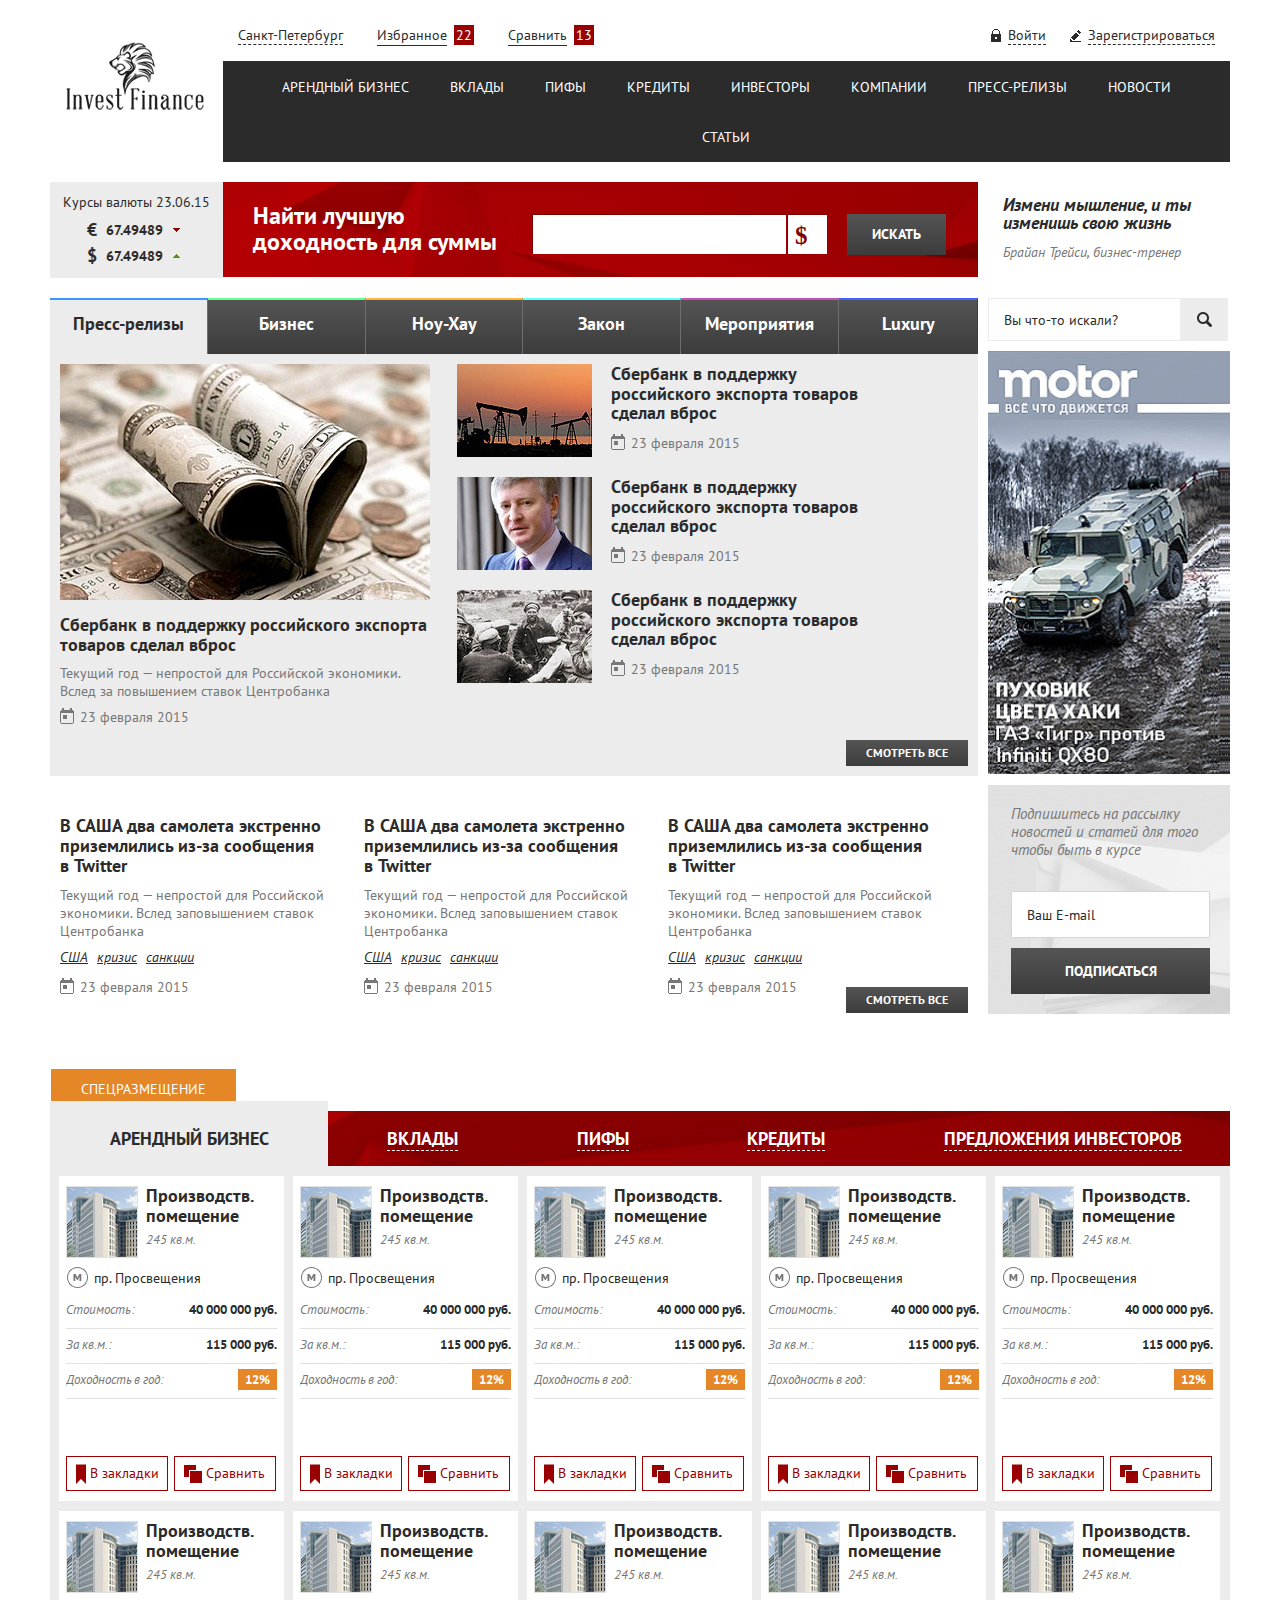
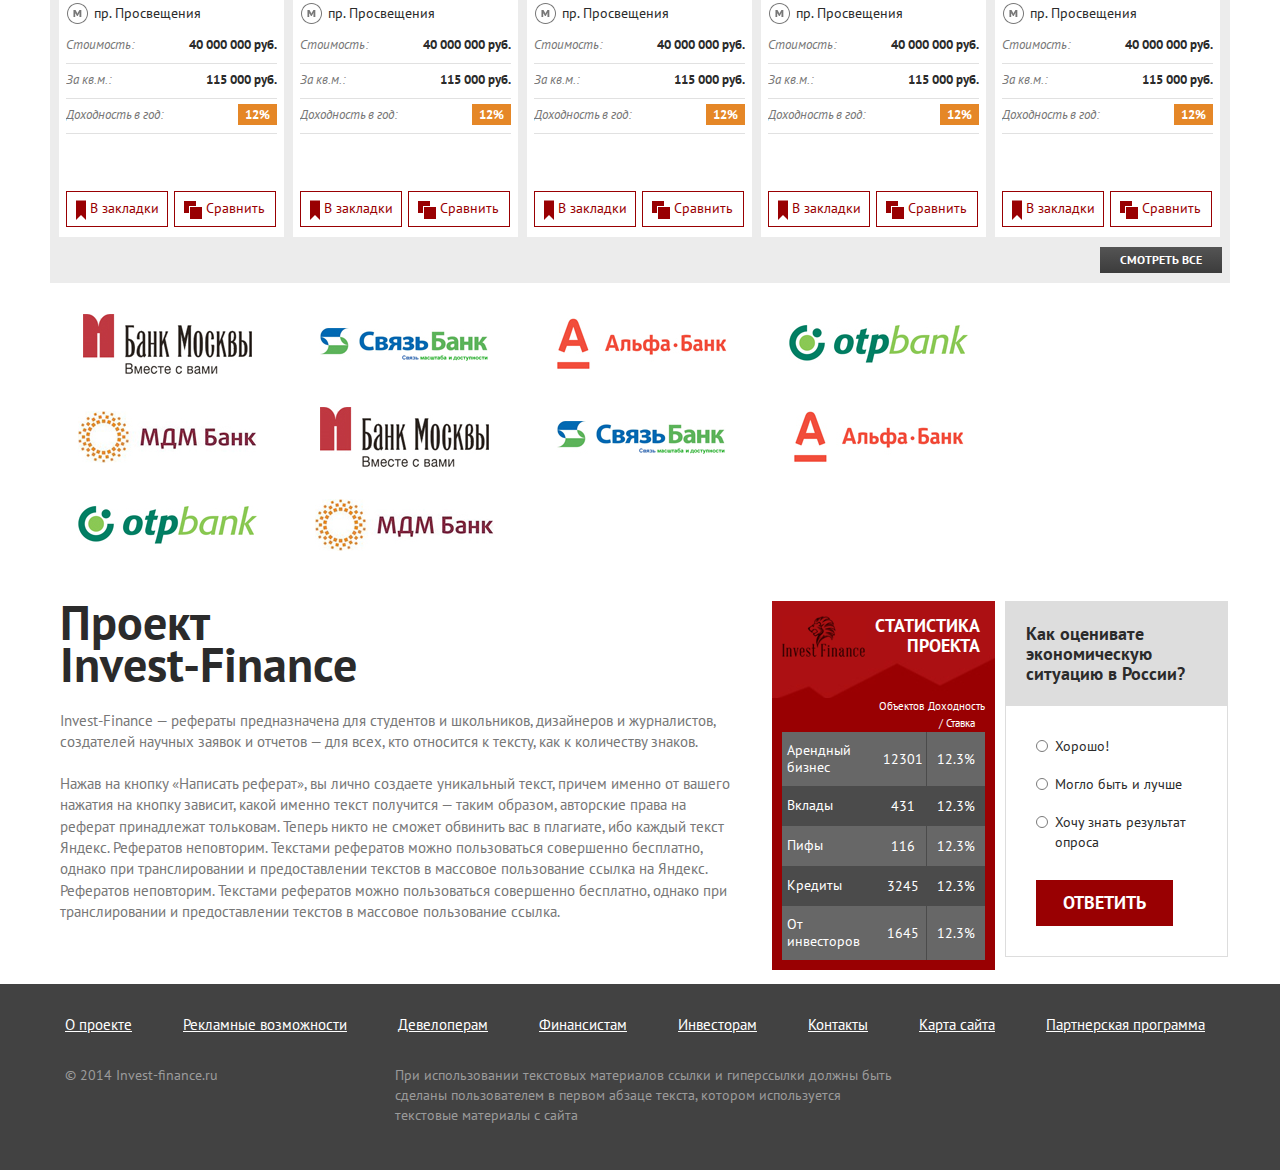
<file: InvestF/index.html>
<!doctype html>
<html xml:lang="ru" lang="ru">
	<head>
		<title>Invest Finance</title>
		<meta http-equiv="Content-Type" content="text/html; charset=utf-8" />
		<meta name="robots" content="" />
		<meta name="keywords" content="" />
		<meta name="description" content="" />
		<meta name="viewport" content="width=device-width, initial-scale=1">
		<link href='http://fonts.googleapis.com/css?family=PT+Sans:400,700,400italic,700italic&subset=latin,cyrillic' rel='stylesheet' type='text/css'>
		<link rel="stylesheet" href="css/bootstrap.min.css" />
		<link rel="stylesheet" href="css/jquery-ui.min.css" />
		<link rel="stylesheet" href="css/fonts.css" />
		<link rel="stylesheet" href="style.css" />
		<!--[if IE]>
			<script src="http://ajax.googleapis.com/ajax/libs/jquery/1.10.2/jquery.min.js"></script>
			<script src="js/respond.src.js"></script>
			<script src="http://html5shiv.googlecode.com/svn/trunk/html5.js"></script>
		<![endif]-->
		<script src="http://ajax.googleapis.com/ajax/libs/jquery/2.1.3/jquery.min.js"></script>
		<script type="text/javascript" src="js/jquery.formstyler.min.js"></script>
		<script type="text/javascript" src="js/jquery.validate.min.js"></script>
		<script type="text/javascript" src="js/jquery-ui.min.js"></script>
		<script type="text/javascript" src="js/script.js"></script>
	</head>
	<body>
		<div class="wrapper">
			<header>
				<div class="container">
					<div class="row top-header">
						<div class="col-sm-2 logo-wrapper">
							<a href="#"><img src="img/logo.png" alt=""/></a>
						</div>
						<div class="col-sm-10 main-header">
							<div class="row top-links">
								<div class="col-sm-6 top-left-links">
									<div class="city">
										<a href="#">Санкт-Петербург</a>
									</div>
									<div class="favor">
										<a href="#">
											<span class="text">Избранное</span>
											<span class="amount">22</span>
										</a>
									</div>
									<div class="compare">
										<a href="#">
											<span class="text">Сравнить</span>
											<span class="amount">13</span>
										</a>
									</div>
								</div>
								<div class="col-sm-4 top-right-links col-sm-offset-2">
									<div class="enter">
										<a href="#"><span>Войти</span></a>
									</div>
									<div class="register">
										<a href="#"><span>Зарегистрироваться</span></a>
									</div>
								</div>
							</div>
							<div class="row main-menu">
								<nav class="col-sm-12">
									<ul>
										<li><a href="#">Арендный бизнес</a></li>
										<li><a href="#">Вклады</a></li>
										<li><a href="#">Пифы</a></li>
										<li><a href="#">Кредиты</a></li>
										<li><a href="#">Инвесторы</a></li>
										<li><a href="#">Компании</a></li>
										<li><a href="#">Пресс-релизы</a></li>
										<li><a href="#">Новости</a></li>
										<li><a href="#">Статьи</a></li>
									</ul>
								</nav>
							</div>
						</div>
					</div>
					<div class="row info-header">
						<div class="col-sm-2 logo-wrapper currency-wrapper">
							<div class="heading">Курсы валюты <span class="date">23.06.15</span></div>
							<div class="currency-values">
								<div class="currency">
									<span class="name">&#8364;</span>
									<span class="value">67.49489</span>
									<span class="arrow arrow-down"></span>
								</div>
								<div class="currency">
									<span class="name">$</span>
									<span class="value">67.49489</span>
									<span class="arrow arrow-up"></span>
								</div>
							</div>
						</div>
						<div class="col-sm-10 main-header">
							<div class="row">
								<div class="col-sm-9 benefit-search">
									<div class="benefit-search-inner">
										<h2>Найти лучшую доходность для суммы</h2>
										<div id="benefit-search-form">
											<form>
												<div class="input-wrapper">
													<input type="text" name="form_text_1"/>
													<select class="rub">
														<option>$</option>
														<option>&#8364;</option>
														<option>p</option>
													</select>
												</div>
												<input type="submit" value="Искать"/>
											</form>
										</div>
									</div>
								</div>
								<div class="col-sm-3 quotation">
									<blockquote>
										<p>Измени мышление, и ты изменишь свою жизнь</p>
										<footer><cite>Брайан Трейси, бизнес-тренер</cite></footer>
									</blockquote>
								</div>
							</div>
						</div>
					</div>
				</div>
			</header>
			<section>	
				<div class="container">
					<div class="row">
						<div class="col-sm-9 main-page-info">
							<div id="main-short-tabs" class="main-short-tabs">
								<ul>
									<li><a href="#press">Пресс-релизы</a></li>
									<li><a href="#business">Бизнес</a></li>
									<li><a href="#knowhow">Ноу-Хау</a></li>
									<li><a href="#law">Закон</a></li>
									<li><a href="#events">Мероприятия</a></li>
									<li><a href="#luxury">Luxury</a></li>
								</ul>
								<div id="press">
									<div class="row">
										<div class="col-md-5 main-press">
											<div class="image">
												<a href="#">
													<img src="img/press/press-main.jpg" alt=""/>
												</a>
											</div>
											<h3><a href="#">Сбербанк в поддержку российского экспорта товаров сделал вброс</a></h3>
											<div class="anons">Текущий год — непростой для Российской экономики. Вслед за повышением ставок Центробанка</div>
											<div class="date">23 февраля 2015</div>
										</div>
										<div class="col-md-7 press-list">
											<ul>
												<li>
													<div class="image">
														<a href="#"><img src="img/press/press-1.jpg" alt=""/></a>
													</div>
													<div class="content">
														<h3><a href="#">Сбербанк в поддержку российского экспорта товаров сделал вброс</a></h3>
														<div class="date">23 февраля 2015</div>
													</div>
												</li>
												<li>
													<div class="image">
														<a href="#"><img src="img/press/press-2.jpg" alt=""/></a>
													</div>
													<div class="content">
														<h3><a href="#">Сбербанк в поддержку российского экспорта товаров сделал вброс</a></h3>
														<div class="date">23 февраля 2015</div>
													</div>
												</li>
												<li>
													<div class="image">
														<a href="#"><img src="img/press/press-3.jpg" alt=""/></a>
													</div>
													<div class="content">
														<h3><a href="#">Сбербанк в поддержку российского экспорта товаров сделал вброс</a></h3>
														<div class="date">23 февраля 2015</div>
													</div>
												</li>
											</ul>
										</div>										
									</div>
									<a class="dark-btn go-to-all" href="#">смотреть все</a>
								</div>
								<div id="business"></div>
								<div id="knowhow"></div>
								<div id="law"></div>
								<div id="events"></div>
								<div id="luxury"></div>
							</div>
							<div class="main-news-list">
								<ul class="news-list">
									<li>
										<h3><a href="#">В САША два самолета экстренно приземлились из-за сообщения в&nbsp;Twitter</a></h3>
										<div class="anons">Текущий год — непростой для Российской экономики. Вслед заповышением ставок Центробанка</div>
										<div class="tags">
											<a href="#">США</a>
											<a href="#">кризис</a>
											<a href="#">санкции</a>
										</div>
										<div class="date">23 февраля 2015</div>
									</li>
									<li>
										<h3><a href="#">В САША два самолета экстренно приземлились из-за сообщения в&nbsp;Twitter</a></h3>
										<div class="anons">Текущий год — непростой для Российской экономики. Вслед заповышением ставок Центробанка</div>
										<div class="tags">
											<a href="#">США</a>
											<a href="#">кризис</a>
											<a href="#">санкции</a>
										</div>
										<div class="date">23 февраля 2015</div>
									</li>
									<li>
										<h3><a href="#">В САША два самолета экстренно приземлились из-за сообщения в&nbsp;Twitter</a></h3>
										<div class="anons">Текущий год — непростой для Российской экономики. Вслед заповышением ставок Центробанка</div>
										<div class="tags">
											<a href="#">США</a>
											<a href="#">кризис</a>
											<a href="#">санкции</a>
										</div>
										<div class="date">23 февраля 2015</div>
									</li>
								</ul>
								<a class="dark-btn go-to-all" href="#">смотреть все</a>
							</div>
						</div>
						<div class="col-sm-3 aside">
							<div id="seach-form" class="search">
								<form>
									<input type="text" placeholder="Вы что-то искали?" name="form_text-1"/>
									<input type="submit" value=""/>
								</form>
							</div>
							<div class="banner">
								<a href="#"><img src="img/banner.jpg" alt=""/></a>
							</div>
							<div id="subscribe-form" class="subscribe">
								<form>
									<div class="description">Подпишитесь на рассылку новостей и статей для того чтобы быть в курсе</div>
									<input type="email" placeholder="Ваш E-mail" name="form_email_2"/>
									<input type="submit" value="Подписаться"/>
								</form>
							</div>
						</div>
					</div>
					<div class="row">
						<div class="main-tabs-wrapper col-sm-12">
							<h2><span>Спецразмещение</span></h2>
							<div id="main-tabs" class="main-tabs">
								<ul>
									<li><a href="#rent-business"><span>Арендный бизнес</span></a></li>
									<li><a href="#invests"><span>Вклады</span></a></li>
									<li><a href="#pifs"><span>Пифы</span></a></li>
									<li><a href="#credits"><span>Кредиты</span></a></li>
									<li><a href="#offers"><span>Предложения инвесторов</span></a></li>
								</ul>
								<div id="rent-business">
									<div class="invests-list">
										<ul>
											<li>
												<div class="invest-top">
													<div class="image">
														<a href="#"><img src="img/images/house-preview.jpg" alt=""></a>
													</div>
													<div class="content">
														<h3><a href="#">Производств. помещение</a></h3>
														<div class="meters">245 кв.м. </div>
													</div>	
													<div class="metro">
														<i class="metro-icon icon-red"></i>
														пр. Просвещения
													</div>
												</div>	
												<div class="parameters-list">
													<div class="line">
														<div class="name">Стоимость:</div>
														<div class="value">40 000 000 руб.</div>
													</div>
													<div class="line">
														<div class="name">За кв.м.:</div>
														<div class="value">115 000 руб.</div>
													</div>
													<div class="line">
														<div class="name">Доходность в год:</div>
														<div class="value"><span class="procent-value"> 12%</span></div>
													</div>
												</div>
												<div class="btn-wrapper">
													<a href="#" class="favor-btn"><i class="icon"></i>В закладки</a>
													<a href="#" class="compare-btn"><i class="icon"></i>Сравнить</a>
												</div>
											</li>
											<li>
												<div class="invest-top">
													<div class="image">
														<a href="#"><img src="img/images/house-preview.jpg" alt=""></a>
													</div>
													<div class="content">
														<h3><a href="#">Производств. помещение</a></h3>
														<div class="meters">245 кв.м. </div>
													</div>	
													<div class="metro">
														<i class="metro-icon icon-red"></i>
														пр. Просвещения
													</div>
												</div>	
												<div class="parameters-list">
													<div class="line">
														<div class="name">Стоимость:</div>
														<div class="value">40 000 000 руб.</div>
													</div>
													<div class="line">
														<div class="name">За кв.м.:</div>
														<div class="value">115 000 руб.</div>
													</div>
													<div class="line">
														<div class="name">Доходность в год:</div>
														<div class="value"><span class="procent-value"> 12%</span></div>
													</div>
												</div>
												<div class="btn-wrapper">
													<a href="#" class="favor-btn"><i class="icon"></i>В закладки</a>
													<a href="#" class="compare-btn"><i class="icon"></i>Сравнить</a>
												</div>
											</li>
											<li>
												<div class="invest-top">
													<div class="image">
														<a href="#"><img src="img/images/house-preview.jpg" alt=""></a>
													</div>
													<div class="content">
														<h3><a href="#">Производств. помещение</a></h3>
														<div class="meters">245 кв.м. </div>
													</div>	
													<div class="metro">
														<i class="metro-icon icon-red"></i>
														пр. Просвещения
													</div>
												</div>	
												<div class="parameters-list">
													<div class="line">
														<div class="name">Стоимость:</div>
														<div class="value">40 000 000 руб.</div>
													</div>
													<div class="line">
														<div class="name">За кв.м.:</div>
														<div class="value">115 000 руб.</div>
													</div>
													<div class="line">
														<div class="name">Доходность в год:</div>
														<div class="value"><span class="procent-value"> 12%</span></div>
													</div>
												</div>
												<div class="btn-wrapper">
													<a href="#" class="favor-btn"><i class="icon"></i>В закладки</a>
													<a href="#" class="compare-btn"><i class="icon"></i>Сравнить</a>
												</div>
											</li>
											<li>
												<div class="invest-top">
													<div class="image">
														<a href="#"><img src="img/images/house-preview.jpg" alt=""></a>
													</div>
													<div class="content">
														<h3><a href="#">Производств. помещение</a></h3>
														<div class="meters">245 кв.м. </div>
													</div>	
													<div class="metro">
														<i class="metro-icon icon-red"></i>
														пр. Просвещения
													</div>
												</div>	
												<div class="parameters-list">
													<div class="line">
														<div class="name">Стоимость:</div>
														<div class="value">40 000 000 руб.</div>
													</div>
													<div class="line">
														<div class="name">За кв.м.:</div>
														<div class="value">115 000 руб.</div>
													</div>
													<div class="line">
														<div class="name">Доходность в год:</div>
														<div class="value"><span class="procent-value"> 12%</span></div>
													</div>
												</div>
												<div class="btn-wrapper">
													<a href="#" class="favor-btn"><i class="icon"></i>В закладки</a>
													<a href="#" class="compare-btn"><i class="icon"></i>Сравнить</a>
												</div>
											</li>
											<li>
												<div class="invest-top">
													<div class="image">
														<a href="#"><img src="img/images/house-preview.jpg" alt=""></a>
													</div>
													<div class="content">
														<h3><a href="#">Производств. помещение</a></h3>
														<div class="meters">245 кв.м. </div>
													</div>	
													<div class="metro">
														<i class="metro-icon icon-red"></i>
														пр. Просвещения
													</div>
												</div>	
												<div class="parameters-list">
													<div class="line">
														<div class="name">Стоимость:</div>
														<div class="value">40 000 000 руб.</div>
													</div>
													<div class="line">
														<div class="name">За кв.м.:</div>
														<div class="value">115 000 руб.</div>
													</div>
													<div class="line">
														<div class="name">Доходность в год:</div>
														<div class="value"><span class="procent-value"> 12%</span></div>
													</div>
												</div>
												<div class="btn-wrapper">
													<a href="#" class="favor-btn"><i class="icon"></i>В закладки</a>
													<a href="#" class="compare-btn"><i class="icon"></i>Сравнить</a>
												</div>
											</li>
											<li>
												<div class="invest-top">
													<div class="image">
														<a href="#"><img src="img/images/house-preview.jpg" alt=""></a>
													</div>
													<div class="content">
														<h3><a href="#">Производств. помещение</a></h3>
														<div class="meters">245 кв.м. </div>
													</div>	
													<div class="metro">
														<i class="metro-icon icon-red"></i>
														пр. Просвещения
													</div>
												</div>	
												<div class="parameters-list">
													<div class="line">
														<div class="name">Стоимость:</div>
														<div class="value">40 000 000 руб.</div>
													</div>
													<div class="line">
														<div class="name">За кв.м.:</div>
														<div class="value">115 000 руб.</div>
													</div>
													<div class="line">
														<div class="name">Доходность в год:</div>
														<div class="value"><span class="procent-value"> 12%</span></div>
													</div>
												</div>
												<div class="btn-wrapper">
													<a href="#" class="favor-btn"><i class="icon"></i>В закладки</a>
													<a href="#" class="compare-btn"><i class="icon"></i>Сравнить</a>
												</div>
											</li>
											<li>
												<div class="invest-top">
													<div class="image">
														<a href="#"><img src="img/images/house-preview.jpg" alt=""></a>
													</div>
													<div class="content">
														<h3><a href="#">Производств. помещение</a></h3>
														<div class="meters">245 кв.м. </div>
													</div>	
													<div class="metro">
														<i class="metro-icon icon-red"></i>
														пр. Просвещения
													</div>
												</div>	
												<div class="parameters-list">
													<div class="line">
														<div class="name">Стоимость:</div>
														<div class="value">40 000 000 руб.</div>
													</div>
													<div class="line">
														<div class="name">За кв.м.:</div>
														<div class="value">115 000 руб.</div>
													</div>
													<div class="line">
														<div class="name">Доходность в год:</div>
														<div class="value"><span class="procent-value"> 12%</span></div>
													</div>
												</div>
												<div class="btn-wrapper">
													<a href="#" class="favor-btn"><i class="icon"></i>В закладки</a>
													<a href="#" class="compare-btn"><i class="icon"></i>Сравнить</a>
												</div>
											</li>
											<li>
												<div class="invest-top">
													<div class="image">
														<a href="#"><img src="img/images/house-preview.jpg" alt=""></a>
													</div>
													<div class="content">
														<h3><a href="#">Производств. помещение</a></h3>
														<div class="meters">245 кв.м. </div>
													</div>	
													<div class="metro">
														<i class="metro-icon icon-red"></i>
														пр. Просвещения
													</div>
												</div>	
												<div class="parameters-list">
													<div class="line">
														<div class="name">Стоимость:</div>
														<div class="value">40 000 000 руб.</div>
													</div>
													<div class="line">
														<div class="name">За кв.м.:</div>
														<div class="value">115 000 руб.</div>
													</div>
													<div class="line">
														<div class="name">Доходность в год:</div>
														<div class="value"><span class="procent-value"> 12%</span></div>
													</div>
												</div>
												<div class="btn-wrapper">
													<a href="#" class="favor-btn"><i class="icon"></i>В закладки</a>
													<a href="#" class="compare-btn"><i class="icon"></i>Сравнить</a>
												</div>
											</li>
											<li>
												<div class="invest-top">
													<div class="image">
														<a href="#"><img src="img/images/house-preview.jpg" alt=""></a>
													</div>
													<div class="content">
														<h3><a href="#">Производств. помещение</a></h3>
														<div class="meters">245 кв.м. </div>
													</div>	
													<div class="metro">
														<i class="metro-icon icon-red"></i>
														пр. Просвещения
													</div>
												</div>	
												<div class="parameters-list">
													<div class="line">
														<div class="name">Стоимость:</div>
														<div class="value">40 000 000 руб.</div>
													</div>
													<div class="line">
														<div class="name">За кв.м.:</div>
														<div class="value">115 000 руб.</div>
													</div>
													<div class="line">
														<div class="name">Доходность в год:</div>
														<div class="value"><span class="procent-value"> 12%</span></div>
													</div>
												</div>
												<div class="btn-wrapper">
													<a href="#" class="favor-btn"><i class="icon"></i>В закладки</a>
													<a href="#" class="compare-btn"><i class="icon"></i>Сравнить</a>
												</div>
											</li>
											<li>
												<div class="invest-top">
													<div class="image">
														<a href="#"><img src="img/images/house-preview.jpg" alt=""></a>
													</div>
													<div class="content">
														<h3><a href="#">Производств. помещение</a></h3>
														<div class="meters">245 кв.м. </div>
													</div>	
													<div class="metro">
														<i class="metro-icon icon-red"></i>
														пр. Просвещения
													</div>
												</div>	
												<div class="parameters-list">
													<div class="line">
														<div class="name">Стоимость:</div>
														<div class="value">40 000 000 руб.</div>
													</div>
													<div class="line">
														<div class="name">За кв.м.:</div>
														<div class="value">115 000 руб.</div>
													</div>
													<div class="line">
														<div class="name">Доходность в год:</div>
														<div class="value"><span class="procent-value"> 12%</span></div>
													</div>
												</div>
												<div class="btn-wrapper">
													<a href="#" class="favor-btn"><i class="icon"></i>В закладки</a>
													<a href="#" class="compare-btn"><i class="icon"></i>Сравнить</a>
												</div>
											</li>
										</ul>
										<a class="dark-btn go-to-all" href="#">смотреть все</a>
									</div>
								</div>
								<div id="invests">
									<div class="invests-list">
										<ul>
											<li>
												<div class="invest-top">
													<div class="image">
														<a href="#"><img src="img/bank.png" alt=""/></a>
													</div>
													<div class="content">
														<div class="date">23.05.15</div>
														<h3><a href="#">Оптимальный семейный вклад</a></h3>
													</div>	
												</div>	
												<div class="parameters-list">
													<div class="line">
														<div class="name">Валюта</div>
														<div class="value"><span class="currency-value">rub</span></div>
													</div>
													<div class="line">
														<div class="name">Ставка %</div>
														<div class="value"><span class="procent-value"> 13%</span></div>
													</div>
													<div class="line">
														<div class="name">Город</div>
														<div class="value">Москва</div>
													</div>
													<div class="line">
														<div class="name">Срок размещения</div>
														<div class="value">2 года</div>
													</div>
													<div class="line">
														<div class="name">Минимальный взнос, р.</div>
														<div class="value">600 000</div>
													</div>
												</div>
												<div class="btn-wrapper">
													<a href="#" class="favor-btn"><i class="icon"></i>В закладки</a>
													<a href="#" class="compare-btn"><i class="icon"></i>Сравнить</a>
												</div>
											</li>
											<li>
												<div class="invest-top">
													<div class="image">
														<a href="#"><img src="img/bank.png" alt=""/></a>
													</div>
													<div class="content">
														<div class="date">23.05.15</div>
														<h3><a href="#">Оптимальный семейный вклад</a></h3>
													</div>	
												</div>	
												<div class="parameters-list">
													<div class="line">
														<div class="name">Валюта</div>
														<div class="value"><span class="currency-value">rub</span></div>
													</div>
													<div class="line">
														<div class="name">Ставка %</div>
														<div class="value"><span class="procent-value"> 13%</span></div>
													</div>
													<div class="line">
														<div class="name">Город</div>
														<div class="value">Москва</div>
													</div>
													<div class="line">
														<div class="name">Срок размещения</div>
														<div class="value">2 года</div>
													</div>
													<div class="line">
														<div class="name">Минимальный взнос, р.</div>
														<div class="value">600 000</div>
													</div>
												</div>
												<div class="btn-wrapper">
													<a href="#" class="favor-btn"><i class="icon"></i>В закладки</a>
													<a href="#" class="compare-btn"><i class="icon"></i>Сравнить</a>
												</div>
											</li>
											<li>
												<div class="invest-top">
													<div class="image">
														<a href="#"><img src="img/bank.png" alt=""/></a>
													</div>
													<div class="content">
														<div class="date">23.05.15</div>
														<h3><a href="#">Оптимальный семейный вклад</a></h3>
													</div>	
												</div>	
												<div class="parameters-list">
													<div class="line">
														<div class="name">Валюта</div>
														<div class="value"><span class="currency-value">rub</span></div>
													</div>
													<div class="line">
														<div class="name">Ставка %</div>
														<div class="value"><span class="procent-value"> 13%</span></div>
													</div>
													<div class="line">
														<div class="name">Город</div>
														<div class="value">Москва</div>
													</div>
													<div class="line">
														<div class="name">Срок размещения</div>
														<div class="value">2 года</div>
													</div>
													<div class="line">
														<div class="name">Минимальный взнос, р.</div>
														<div class="value">600 000</div>
													</div>
												</div>
												<div class="btn-wrapper">
													<a href="#" class="favor-btn"><i class="icon"></i>В закладки</a>
													<a href="#" class="compare-btn"><i class="icon"></i>Сравнить</a>
												</div>
											</li>
											<li>
												<div class="invest-top">
													<div class="image">
														<a href="#"><img src="img/bank.png" alt=""/></a>
													</div>
													<div class="content">
														<div class="date">23.05.15</div>
														<h3><a href="#">Оптимальный семейный вклад</a></h3>
													</div>	
												</div>	
												<div class="parameters-list">
													<div class="line">
														<div class="name">Валюта</div>
														<div class="value"><span class="currency-value">rub</span></div>
													</div>
													<div class="line">
														<div class="name">Ставка %</div>
														<div class="value"><span class="procent-value"> 13%</span></div>
													</div>
													<div class="line">
														<div class="name">Город</div>
														<div class="value">Москва</div>
													</div>
													<div class="line">
														<div class="name">Срок размещения</div>
														<div class="value">2 года</div>
													</div>
													<div class="line">
														<div class="name">Минимальный взнос, р.</div>
														<div class="value">600 000</div>
													</div>
												</div>
												<div class="btn-wrapper">
													<a href="#" class="favor-btn"><i class="icon"></i>В закладки</a>
													<a href="#" class="compare-btn"><i class="icon"></i>Сравнить</a>
												</div>
											</li>
											<li>
												<div class="invest-top">
													<div class="image">
														<a href="#"><img src="img/bank.png" alt=""/></a>
													</div>
													<div class="content">
														<div class="date">23.05.15</div>
														<h3><a href="#">Оптимальный семейный вклад</a></h3>
													</div>	
												</div>	
												<div class="parameters-list">
													<div class="line">
														<div class="name">Валюта</div>
														<div class="value"><span class="currency-value">rub</span></div>
													</div>
													<div class="line">
														<div class="name">Ставка %</div>
														<div class="value"><span class="procent-value"> 13%</span></div>
													</div>
													<div class="line">
														<div class="name">Город</div>
														<div class="value">Москва</div>
													</div>
													<div class="line">
														<div class="name">Срок размещения</div>
														<div class="value">2 года</div>
													</div>
													<div class="line">
														<div class="name">Минимальный взнос, р.</div>
														<div class="value">600 000</div>
													</div>
												</div>
												<div class="btn-wrapper">
													<a href="#" class="favor-btn"><i class="icon"></i>В закладки</a>
													<a href="#" class="compare-btn"><i class="icon"></i>Сравнить</a>
												</div>
											</li>
											<li>
												<div class="invest-top">
													<div class="image">
														<a href="#"><img src="img/bank.png" alt=""/></a>
													</div>
													<div class="content">
														<div class="date">23.05.15</div>
														<h3><a href="#">Оптимальный семейный вклад</a></h3>
													</div>	
												</div>	
												<div class="parameters-list">
													<div class="line">
														<div class="name">Валюта</div>
														<div class="value"><span class="currency-value">rub</span></div>
													</div>
													<div class="line">
														<div class="name">Ставка %</div>
														<div class="value"><span class="procent-value"> 13%</span></div>
													</div>
													<div class="line">
														<div class="name">Город</div>
														<div class="value">Москва</div>
													</div>
													<div class="line">
														<div class="name">Срок размещения</div>
														<div class="value">2 года</div>
													</div>
													<div class="line">
														<div class="name">Минимальный взнос, р.</div>
														<div class="value">600 000</div>
													</div>
												</div>
												<div class="btn-wrapper">
													<a href="#" class="favor-btn"><i class="icon"></i>В закладки</a>
													<a href="#" class="compare-btn"><i class="icon"></i>Сравнить</a>
												</div>
											</li>
											<li>
												<div class="invest-top">
													<div class="image">
														<a href="#"><img src="img/bank.png" alt=""/></a>
													</div>
													<div class="content">
														<div class="date">23.05.15</div>
														<h3><a href="#">Оптимальный семейный вклад</a></h3>
													</div>	
												</div>	
												<div class="parameters-list">
													<div class="line">
														<div class="name">Валюта</div>
														<div class="value"><span class="currency-value">rub</span></div>
													</div>
													<div class="line">
														<div class="name">Ставка %</div>
														<div class="value"><span class="procent-value"> 13%</span></div>
													</div>
													<div class="line">
														<div class="name">Город</div>
														<div class="value">Москва</div>
													</div>
													<div class="line">
														<div class="name">Срок размещения</div>
														<div class="value">2 года</div>
													</div>
													<div class="line">
														<div class="name">Минимальный взнос, р.</div>
														<div class="value">600 000</div>
													</div>
												</div>
												<div class="btn-wrapper">
													<a href="#" class="favor-btn"><i class="icon"></i>В закладки</a>
													<a href="#" class="compare-btn"><i class="icon"></i>Сравнить</a>
												</div>
											</li>
											<li>
												<div class="invest-top">
													<div class="image">
														<a href="#"><img src="img/bank.png" alt=""/></a>
													</div>
													<div class="content">
														<div class="date">23.05.15</div>
														<h3><a href="#">Оптимальный семейный вклад</a></h3>
													</div>	
												</div>	
												<div class="parameters-list">
													<div class="line">
														<div class="name">Валюта</div>
														<div class="value"><span class="currency-value">rub</span></div>
													</div>
													<div class="line">
														<div class="name">Ставка %</div>
														<div class="value"><span class="procent-value"> 13%</span></div>
													</div>
													<div class="line">
														<div class="name">Город</div>
														<div class="value">Москва</div>
													</div>
													<div class="line">
														<div class="name">Срок размещения</div>
														<div class="value">2 года</div>
													</div>
													<div class="line">
														<div class="name">Минимальный взнос, р.</div>
														<div class="value">600 000</div>
													</div>
												</div>
												<div class="btn-wrapper">
													<a href="#" class="favor-btn"><i class="icon"></i>В закладки</a>
													<a href="#" class="compare-btn"><i class="icon"></i>Сравнить</a>
												</div>
											</li>
											<li>
												<div class="invest-top">
													<div class="image">
														<a href="#"><img src="img/bank.png" alt=""/></a>
													</div>
													<div class="content">
														<div class="date">23.05.15</div>
														<h3><a href="#">Оптимальный семейный вклад</a></h3>
													</div>	
												</div>	
												<div class="parameters-list">
													<div class="line">
														<div class="name">Валюта</div>
														<div class="value"><span class="currency-value">rub</span></div>
													</div>
													<div class="line">
														<div class="name">Ставка %</div>
														<div class="value"><span class="procent-value"> 13%</span></div>
													</div>
													<div class="line">
														<div class="name">Город</div>
														<div class="value">Москва</div>
													</div>
													<div class="line">
														<div class="name">Срок размещения</div>
														<div class="value">2 года</div>
													</div>
													<div class="line">
														<div class="name">Минимальный взнос, р.</div>
														<div class="value">600 000</div>
													</div>
												</div>
												<div class="btn-wrapper">
													<a href="#" class="favor-btn"><i class="icon"></i>В закладки</a>
													<a href="#" class="compare-btn"><i class="icon"></i>Сравнить</a>
												</div>
											</li>
											<li>
												<div class="invest-top">
													<div class="image">
														<a href="#"><img src="img/bank.png" alt=""/></a>
													</div>
													<div class="content">
														<div class="date">23.05.15</div>
														<h3><a href="#">Оптимальный семейный вклад</a></h3>
													</div>	
												</div>	
												<div class="parameters-list">
													<div class="line">
														<div class="name">Валюта</div>
														<div class="value"><span class="currency-value">rub</span></div>
													</div>
													<div class="line">
														<div class="name">Ставка %</div>
														<div class="value"><span class="procent-value"> 13%</span></div>
													</div>
													<div class="line">
														<div class="name">Город</div>
														<div class="value">Москва</div>
													</div>
													<div class="line">
														<div class="name">Срок размещения</div>
														<div class="value">2 года</div>
													</div>
													<div class="line">
														<div class="name">Минимальный взнос, р.</div>
														<div class="value">600 000</div>
													</div>
												</div>
												<div class="btn-wrapper">
													<a href="#" class="favor-btn"><i class="icon"></i>В закладки</a>
													<a href="#" class="compare-btn"><i class="icon"></i>Сравнить</a>
												</div>
											</li>
										</ul>
										<a class="dark-btn go-to-all" href="#">смотреть все</a>
									</div>
								</div>
								<div id="pifs">
									<div class="invests-list">
										<ul>
											<li>
												<div class="invest-top">
													<div class="image">
														<a href="#"><img src="img/pif.png" alt=""/></a>
													</div>
													<div class="content">
														<div class="date">ГК Регион</div>
														<h3><a href="#">Регион Фонд Акции</a></h3>
													</div>	
												</div>	
												<div class="parameters-list">
													<div class="line">
														<div class="name">Тип:</div>
														<div class="value">открытый</div>
													</div>
													<div class="line">
														<div class="name">Доход за 3 года в год:</div>
														<div class="value"><span class="currency-value">12%</span></div>
													</div>
													<div class="line">
														<div class="name">Доход прошлый:</div>
														<div class="value"><span class="procent-value">12%</span></div>
													</div>
													<div class="line">
														<div class="name">Минимальный взнос, р.</div>
														<div class="value">1 000 000</div>
													</div>
													<div class="description">
														Описание описание описание описание описание описание описание
													</div>
												</div>
												<div class="btn-wrapper">
													<a href="#" class="favor-btn"><i class="icon"></i>В закладки</a>
													<a href="#" class="compare-btn"><i class="icon"></i>Сравнить</a>
												</div>
											</li>
											<li>
												<div class="invest-top">
													<div class="image">
														<a href="#"><img src="img/pif.png" alt=""/></a>
													</div>
													<div class="content">
														<div class="date">ГК Регион</div>
														<h3><a href="#">Регион Фонд Акции</a></h3>
													</div>	
												</div>	
												<div class="parameters-list">
													<div class="line">
														<div class="name">Тип:</div>
														<div class="value">открытый</div>
													</div>
													<div class="line">
														<div class="name">Доход за 3 года в год:</div>
														<div class="value"><span class="currency-value">12%</span></div>
													</div>
													<div class="line">
														<div class="name">Доход прошлый:</div>
														<div class="value"><span class="procent-value">12%</span></div>
													</div>
													<div class="line">
														<div class="name">Минимальный взнос, р.</div>
														<div class="value">1 000 000</div>
													</div>
													<div class="description">
														Описание описание описание описание описание описание описание
													</div>
												</div>
												<div class="btn-wrapper">
													<a href="#" class="favor-btn"><i class="icon"></i>В закладки</a>
													<a href="#" class="compare-btn"><i class="icon"></i>Сравнить</a>
												</div>
											</li>
											<li>
												<div class="invest-top">
													<div class="image">
														<a href="#"><img src="img/pif.png" alt=""/></a>
													</div>
													<div class="content">
														<div class="date">ГК Регион</div>
														<h3><a href="#">Регион Фонд Акции</a></h3>
													</div>	
												</div>	
												<div class="parameters-list">
													<div class="line">
														<div class="name">Тип:</div>
														<div class="value">открытый</div>
													</div>
													<div class="line">
														<div class="name">Доход за 3 года в год:</div>
														<div class="value"><span class="currency-value">12%</span></div>
													</div>
													<div class="line">
														<div class="name">Доход прошлый:</div>
														<div class="value"><span class="procent-value">12%</span></div>
													</div>
													<div class="line">
														<div class="name">Минимальный взнос, р.</div>
														<div class="value">1 000 000</div>
													</div>
													<div class="description">
														Описание описание описание описание описание описание описание
													</div>
												</div>
												<div class="btn-wrapper">
													<a href="#" class="favor-btn"><i class="icon"></i>В закладки</a>
													<a href="#" class="compare-btn"><i class="icon"></i>Сравнить</a>
												</div>
											</li>
											<li>
												<div class="invest-top">
													<div class="image">
														<a href="#"><img src="img/pif.png" alt=""/></a>
													</div>
													<div class="content">
														<div class="date">ГК Регион</div>
														<h3><a href="#">Регион Фонд Акции</a></h3>
													</div>	
												</div>	
												<div class="parameters-list">
													<div class="line">
														<div class="name">Тип:</div>
														<div class="value">открытый</div>
													</div>
													<div class="line">
														<div class="name">Доход за 3 года в год:</div>
														<div class="value"><span class="currency-value">12%</span></div>
													</div>
													<div class="line">
														<div class="name">Доход прошлый:</div>
														<div class="value"><span class="procent-value">12%</span></div>
													</div>
													<div class="line">
														<div class="name">Минимальный взнос, р.</div>
														<div class="value">1 000 000</div>
													</div>
													<div class="description">
														Описание описание описание описание описание описание описание
													</div>
												</div>
												<div class="btn-wrapper">
													<a href="#" class="favor-btn"><i class="icon"></i>В закладки</a>
													<a href="#" class="compare-btn"><i class="icon"></i>Сравнить</a>
												</div>
											</li>
											<li>
												<div class="invest-top">
													<div class="image">
														<a href="#"><img src="img/pif.png" alt=""/></a>
													</div>
													<div class="content">
														<div class="date">ГК Регион</div>
														<h3><a href="#">Регион Фонд Акции</a></h3>
													</div>	
												</div>	
												<div class="parameters-list">
													<div class="line">
														<div class="name">Тип:</div>
														<div class="value">открытый</div>
													</div>
													<div class="line">
														<div class="name">Доход за 3 года в год:</div>
														<div class="value"><span class="currency-value">12%</span></div>
													</div>
													<div class="line">
														<div class="name">Доход прошлый:</div>
														<div class="value"><span class="procent-value">12%</span></div>
													</div>
													<div class="line">
														<div class="name">Минимальный взнос, р.</div>
														<div class="value">1 000 000</div>
													</div>
													<div class="description">
														Описание описание описание описание описание описание описание
													</div>
												</div>
												<div class="btn-wrapper">
													<a href="#" class="favor-btn"><i class="icon"></i>В закладки</a>
													<a href="#" class="compare-btn"><i class="icon"></i>Сравнить</a>
												</div>
											</li>
											<li>
												<div class="invest-top">
													<div class="image">
														<a href="#"><img src="img/pif.png" alt=""/></a>
													</div>
													<div class="content">
														<div class="date">ГК Регион</div>
														<h3><a href="#">Регион Фонд Акции</a></h3>
													</div>	
												</div>	
												<div class="parameters-list">
													<div class="line">
														<div class="name">Тип:</div>
														<div class="value">открытый</div>
													</div>
													<div class="line">
														<div class="name">Доход за 3 года в год:</div>
														<div class="value"><span class="currency-value">12%</span></div>
													</div>
													<div class="line">
														<div class="name">Доход прошлый:</div>
														<div class="value"><span class="procent-value">12%</span></div>
													</div>
													<div class="line">
														<div class="name">Минимальный взнос, р.</div>
														<div class="value">1 000 000</div>
													</div>
													<div class="description">
														Описание описание описание описание описание описание описание
													</div>
												</div>
												<div class="btn-wrapper">
													<a href="#" class="favor-btn"><i class="icon"></i>В закладки</a>
													<a href="#" class="compare-btn"><i class="icon"></i>Сравнить</a>
												</div>
											</li>
											<li>
												<div class="invest-top">
													<div class="image">
														<a href="#"><img src="img/pif.png" alt=""/></a>
													</div>
													<div class="content">
														<div class="date">ГК Регион</div>
														<h3><a href="#">Регион Фонд Акции</a></h3>
													</div>	
												</div>	
												<div class="parameters-list">
													<div class="line">
														<div class="name">Тип:</div>
														<div class="value">открытый</div>
													</div>
													<div class="line">
														<div class="name">Доход за 3 года в год:</div>
														<div class="value"><span class="currency-value">12%</span></div>
													</div>
													<div class="line">
														<div class="name">Доход прошлый:</div>
														<div class="value"><span class="procent-value">12%</span></div>
													</div>
													<div class="line">
														<div class="name">Минимальный взнос, р.</div>
														<div class="value">1 000 000</div>
													</div>
													<div class="description">
														Описание описание описание описание описание описание описание
													</div>
												</div>
												<div class="btn-wrapper">
													<a href="#" class="favor-btn"><i class="icon"></i>В закладки</a>
													<a href="#" class="compare-btn"><i class="icon"></i>Сравнить</a>
												</div>
											</li>
											<li>
												<div class="invest-top">
													<div class="image">
														<a href="#"><img src="img/pif.png" alt=""/></a>
													</div>
													<div class="content">
														<div class="date">ГК Регион</div>
														<h3><a href="#">Регион Фонд Акции</a></h3>
													</div>	
												</div>	
												<div class="parameters-list">
													<div class="line">
														<div class="name">Тип:</div>
														<div class="value">открытый</div>
													</div>
													<div class="line">
														<div class="name">Доход за 3 года в год:</div>
														<div class="value"><span class="currency-value">12%</span></div>
													</div>
													<div class="line">
														<div class="name">Доход прошлый:</div>
														<div class="value"><span class="procent-value">12%</span></div>
													</div>
													<div class="line">
														<div class="name">Минимальный взнос, р.</div>
														<div class="value">1 000 000</div>
													</div>
													<div class="description">
														Описание описание описание описание описание описание описание
													</div>
												</div>
												<div class="btn-wrapper">
													<a href="#" class="favor-btn"><i class="icon"></i>В закладки</a>
													<a href="#" class="compare-btn"><i class="icon"></i>Сравнить</a>
												</div>
											</li>
											<li>
												<div class="invest-top">
													<div class="image">
														<a href="#"><img src="img/pif.png" alt=""/></a>
													</div>
													<div class="content">
														<div class="date">ГК Регион</div>
														<h3><a href="#">Регион Фонд Акции</a></h3>
													</div>	
												</div>	
												<div class="parameters-list">
													<div class="line">
														<div class="name">Тип:</div>
														<div class="value">открытый</div>
													</div>
													<div class="line">
														<div class="name">Доход за 3 года в год:</div>
														<div class="value"><span class="currency-value">12%</span></div>
													</div>
													<div class="line">
														<div class="name">Доход прошлый:</div>
														<div class="value"><span class="procent-value">12%</span></div>
													</div>
													<div class="line">
														<div class="name">Минимальный взнос, р.</div>
														<div class="value">1 000 000</div>
													</div>
													<div class="description">
														Описание описание описание описание описание описание описание
													</div>
												</div>
												<div class="btn-wrapper">
													<a href="#" class="favor-btn"><i class="icon"></i>В закладки</a>
													<a href="#" class="compare-btn"><i class="icon"></i>Сравнить</a>
												</div>
											</li>
											<li>
												<div class="invest-top">
													<div class="image">
														<a href="#"><img src="img/pif.png" alt=""/></a>
													</div>
													<div class="content">
														<div class="date">ГК Регион</div>
														<h3><a href="#">Регион Фонд Акции</a></h3>
													</div>	
												</div>	
												<div class="parameters-list">
													<div class="line">
														<div class="name">Тип:</div>
														<div class="value">открытый</div>
													</div>
													<div class="line">
														<div class="name">Доход за 3 года в год:</div>
														<div class="value"><span class="currency-value">12%</span></div>
													</div>
													<div class="line">
														<div class="name">Доход прошлый:</div>
														<div class="value"><span class="procent-value">12%</span></div>
													</div>
													<div class="line">
														<div class="name">Минимальный взнос, р.</div>
														<div class="value">1 000 000</div>
													</div>
													<div class="description">
														Описание описание описание описание описание описание описание
													</div>
												</div>
												<div class="btn-wrapper">
													<a href="#" class="favor-btn"><i class="icon"></i>В закладки</a>
													<a href="#" class="compare-btn"><i class="icon"></i>Сравнить</a>
												</div>
											</li>
										</ul>
										<a class="dark-btn go-to-all" href="#">смотреть все</a>
									</div>
								</div>
								<div id="credits">
									<div class="invests-list">
										<ul>
											<li>
												<div class="invest-top">
													<div class="image">
														<a href="#"><img src="img/sber.png" alt=""/></a>
													</div>
													<div class="content">
														<h3><a href="#">Кредит кредит кредит кредит кредит</a></h3>
													</div>	
												</div>	
												<div class="parameters-list">
													<div class="line">
														<div class="name">Цель:</div>
														<div class="value">На развитие бизнеса</div>
													</div>
													<div class="line">
														<div class="name">От:</div>
														<div class="value">3 000 000 руб.</div>
													</div>
													<div class="line">
														<div class="name">До:</div>
														<div class="value">60 000 000 руб.</div>
													</div>
													<div class="line">
														<div class="name">Ставка в год:</div>
														<div class="value"><span class="procent-value"> 18%</span></div>
													</div>
													<div class="line">
														<div class="name">Обеспечение:</div>
														<div class="value">недвижимое имущество</div>
													</div>
												</div>
												<div class="btn-wrapper">
													<a href="#" class="favor-btn"><i class="icon"></i>В закладки</a>
													<a href="#" class="compare-btn"><i class="icon"></i>Сравнить</a>
												</div>
											</li>
											<li>
												<div class="invest-top">
													<div class="image">
														<a href="#"><img src="img/sber.png" alt=""/></a>
													</div>
													<div class="content">
														<h3><a href="#">Кредит кредит кредит кредит кредит</a></h3>
													</div>	
												</div>	
												<div class="parameters-list">
													<div class="line">
														<div class="name">Цель:</div>
														<div class="value">На развитие бизнеса</div>
													</div>
													<div class="line">
														<div class="name">От:</div>
														<div class="value">3 000 000 руб.</div>
													</div>
													<div class="line">
														<div class="name">До:</div>
														<div class="value">60 000 000 руб.</div>
													</div>
													<div class="line">
														<div class="name">Ставка в год:</div>
														<div class="value"><span class="procent-value"> 18%</span></div>
													</div>
													<div class="line">
														<div class="name">Обеспечение:</div>
														<div class="value">автомобиль, спецтехника</div>
													</div>
												</div>
												<div class="btn-wrapper">
													<a href="#" class="favor-btn"><i class="icon"></i>В закладки</a>
													<a href="#" class="compare-btn"><i class="icon"></i>Сравнить</a>
												</div>
											</li>
											<li>
												<div class="invest-top">
													<div class="image">
														<a href="#"><img src="img/sber.png" alt=""/></a>
													</div>
													<div class="content">
														<h3><a href="#">Кредит кредит кредит кредит кредит</a></h3>
													</div>	
												</div>	
												<div class="parameters-list">
													<div class="line">
														<div class="name">Цель:</div>
														<div class="value">На развитие бизнеса</div>
													</div>
													<div class="line">
														<div class="name">От:</div>
														<div class="value">3 000 000 руб.</div>
													</div>
													<div class="line">
														<div class="name">До:</div>
														<div class="value">60 000 000 руб.</div>
													</div>
													<div class="line">
														<div class="name">Ставка в год:</div>
														<div class="value"><span class="procent-value"> 18%</span></div>
													</div>
													<div class="line">
														<div class="name">Обеспечение:</div>
														<div class="value">автомобиль, спецтехника</div>
													</div>
												</div>
												<div class="btn-wrapper">
													<a href="#" class="favor-btn"><i class="icon"></i>В закладки</a>
													<a href="#" class="compare-btn"><i class="icon"></i>Сравнить</a>
												</div>
											</li>
											<li>
												<div class="invest-top">
													<div class="image">
														<a href="#"><img src="img/sber.png" alt=""/></a>
													</div>
													<div class="content">
														<h3><a href="#">Кредит кредит кредит кредит кредит</a></h3>
													</div>	
												</div>	
												<div class="parameters-list">
													<div class="line">
														<div class="name">Цель:</div>
														<div class="value">На развитие бизнеса</div>
													</div>
													<div class="line">
														<div class="name">От:</div>
														<div class="value">3 000 000 руб.</div>
													</div>
													<div class="line">
														<div class="name">До:</div>
														<div class="value">60 000 000 руб.</div>
													</div>
													<div class="line">
														<div class="name">Ставка в год:</div>
														<div class="value"><span class="procent-value"> 18%</span></div>
													</div>
													<div class="line">
														<div class="name">Обеспечение:</div>
														<div class="value">автомобиль, спецтехника</div>
													</div>
												</div>
												<div class="btn-wrapper">
													<a href="#" class="favor-btn"><i class="icon"></i>В закладки</a>
													<a href="#" class="compare-btn"><i class="icon"></i>Сравнить</a>
												</div>
											</li>
											<li>
												<div class="invest-top">
													<div class="image">
														<a href="#"><img src="img/sber.png" alt=""/></a>
													</div>
													<div class="content">
														<h3><a href="#">Кредит кредит кредит кредит кредит</a></h3>
													</div>	
												</div>	
												<div class="parameters-list">
													<div class="line">
														<div class="name">Цель:</div>
														<div class="value">На развитие бизнеса</div>
													</div>
													<div class="line">
														<div class="name">От:</div>
														<div class="value">3 000 000 руб.</div>
													</div>
													<div class="line">
														<div class="name">До:</div>
														<div class="value">60 000 000 руб.</div>
													</div>
													<div class="line">
														<div class="name">Ставка в год:</div>
														<div class="value"><span class="procent-value"> 18%</span></div>
													</div>
													<div class="line">
														<div class="name">Обеспечение:</div>
														<div class="value">автомобиль, спецтехника</div>
													</div>
												</div>
												<div class="btn-wrapper">
													<a href="#" class="favor-btn"><i class="icon"></i>В закладки</a>
													<a href="#" class="compare-btn"><i class="icon"></i>Сравнить</a>
												</div>
											</li>
											<li>
												<div class="invest-top">
													<div class="image">
														<a href="#"><img src="img/sber.png" alt=""/></a>
													</div>
													<div class="content">
														<h3><a href="#">Кредит кредит кредит кредит кредит</a></h3>
													</div>	
												</div>	
												<div class="parameters-list">
													<div class="line">
														<div class="name">Цель:</div>
														<div class="value">На развитие бизнеса</div>
													</div>
													<div class="line">
														<div class="name">От:</div>
														<div class="value">3 000 000 руб.</div>
													</div>
													<div class="line">
														<div class="name">До:</div>
														<div class="value">60 000 000 руб.</div>
													</div>
													<div class="line">
														<div class="name">Ставка в год:</div>
														<div class="value"><span class="procent-value"> 18%</span></div>
													</div>
													<div class="line">
														<div class="name">Обеспечение:</div>
														<div class="value">автомобиль, спецтехника</div>
													</div>
												</div>
												<div class="btn-wrapper">
													<a href="#" class="favor-btn"><i class="icon"></i>В закладки</a>
													<a href="#" class="compare-btn"><i class="icon"></i>Сравнить</a>
												</div>
											</li>
											<li>
												<div class="invest-top">
													<div class="image">
														<a href="#"><img src="img/sber.png" alt=""/></a>
													</div>
													<div class="content">
														<h3><a href="#">Кредит кредит кредит кредит кредит</a></h3>
													</div>	
												</div>	
												<div class="parameters-list">
													<div class="line">
														<div class="name">Цель:</div>
														<div class="value">На развитие бизнеса</div>
													</div>
													<div class="line">
														<div class="name">От:</div>
														<div class="value">3 000 000 руб.</div>
													</div>
													<div class="line">
														<div class="name">До:</div>
														<div class="value">60 000 000 руб.</div>
													</div>
													<div class="line">
														<div class="name">Ставка в год:</div>
														<div class="value"><span class="procent-value"> 18%</span></div>
													</div>
													<div class="line">
														<div class="name">Обеспечение:</div>
														<div class="value">автомобиль, спецтехника</div>
													</div>
												</div>
												<div class="btn-wrapper">
													<a href="#" class="favor-btn"><i class="icon"></i>В закладки</a>
													<a href="#" class="compare-btn"><i class="icon"></i>Сравнить</a>
												</div>
											</li>
											<li>
												<div class="invest-top">
													<div class="image">
														<a href="#"><img src="img/sber.png" alt=""/></a>
													</div>
													<div class="content">
														<h3><a href="#">Кредит кредит кредит кредит кредит</a></h3>
													</div>	
												</div>	
												<div class="parameters-list">
													<div class="line">
														<div class="name">Цель:</div>
														<div class="value">На развитие бизнеса</div>
													</div>
													<div class="line">
														<div class="name">От:</div>
														<div class="value">3 000 000 руб.</div>
													</div>
													<div class="line">
														<div class="name">До:</div>
														<div class="value">60 000 000 руб.</div>
													</div>
													<div class="line">
														<div class="name">Ставка в год:</div>
														<div class="value"><span class="procent-value"> 18%</span></div>
													</div>
													<div class="line">
														<div class="name">Обеспечение:</div>
														<div class="value">автомобиль, спецтехника</div>
													</div>
												</div>
												<div class="btn-wrapper">
													<a href="#" class="favor-btn"><i class="icon"></i>В закладки</a>
													<a href="#" class="compare-btn"><i class="icon"></i>Сравнить</a>
												</div>
											</li>
											<li>
												<div class="invest-top">
													<div class="image">
														<a href="#"><img src="img/sber.png" alt=""/></a>
													</div>
													<div class="content">
														<h3><a href="#">Кредит кредит кредит кредит кредит</a></h3>
													</div>	
												</div>	
												<div class="parameters-list">
													<div class="line">
														<div class="name">Цель:</div>
														<div class="value">На развитие бизнеса</div>
													</div>
													<div class="line">
														<div class="name">От:</div>
														<div class="value">3 000 000 руб.</div>
													</div>
													<div class="line">
														<div class="name">До:</div>
														<div class="value">60 000 000 руб.</div>
													</div>
													<div class="line">
														<div class="name">Ставка в год:</div>
														<div class="value"><span class="procent-value"> 18%</span></div>
													</div>
													<div class="line">
														<div class="name">Обеспечение:</div>
														<div class="value">автомобиль, спецтехника</div>
													</div>
												</div>
												<div class="btn-wrapper">
													<a href="#" class="favor-btn"><i class="icon"></i>В закладки</a>
													<a href="#" class="compare-btn"><i class="icon"></i>Сравнить</a>
												</div>
											</li>
											<li>
												<div class="invest-top">
													<div class="image">
														<a href="#"><img src="img/sber.png" alt=""/></a>
													</div>
													<div class="content">
														<h3><a href="#">Кредит кредит кредит кредит кредит</a></h3>
													</div>	
												</div>	
												<div class="parameters-list">
													<div class="line">
														<div class="name">Цель:</div>
														<div class="value">На развитие бизнеса</div>
													</div>
													<div class="line">
														<div class="name">От:</div>
														<div class="value">3 000 000 руб.</div>
													</div>
													<div class="line">
														<div class="name">До:</div>
														<div class="value">60 000 000 руб.</div>
													</div>
													<div class="line">
														<div class="name">Ставка в год:</div>
														<div class="value"><span class="procent-value"> 18%</span></div>
													</div>
													<div class="line">
														<div class="name">Обеспечение:</div>
														<div class="value">автомобиль, спецтехника</div>
													</div>
												</div>
												<div class="btn-wrapper">
													<a href="#" class="favor-btn"><i class="icon"></i>В закладки</a>
													<a href="#" class="compare-btn"><i class="icon"></i>Сравнить</a>
												</div>
											</li>
										</ul>
										<a class="dark-btn go-to-all" href="#">смотреть все</a>
									</div>
								</div>
								<div id="offers">
									<div class="invests-list">
										<ul>
											<li>
												<div class="invest-top">
													<div class="image">
														<a href="#"><img src="img/offers.png" alt=""/></a>
													</div>
													<div class="content">
														<div class="date"></div>
														<h3><a href="#">Инвестирую в бизнес</a></h3>
													</div>	
												</div>	
												<div class="parameters-list">
													<div class="line">
														<div class="name">Цель:</div>
														<div class="value">строительство, недвижимость, строительство</div>
													</div>
													<div class="line">
														<div class="name">От:</div>
														<div class="value">10 000 000 руб.</div>
													</div>
													<div class="line">
														<div class="name">До:</div>
														<div class="value">50 000 000 руб.</div>
													</div>
													<div class="line">
														<div class="name">Ожидаемая доходность в год:</div>
														<div class="value"><span class="procent-value"> 15%</span></div>
													</div>
												</div>
												<div class="btn-wrapper">
													<a href="#" class="favor-btn"><i class="icon"></i>В закладки</a>
													<a href="#" class="compare-btn"><i class="icon"></i>Сравнить</a>
												</div>
											</li>
											<li>
												<div class="invest-top">
													<div class="image">
														<a href="#"><img src="img/offers.png" alt=""/></a>
													</div>
													<div class="content">
														<div class="date"></div>
														<h3><a href="#">Инвестирую в бизнес инверстирую</a></h3>
													</div>	
												</div>	
												<div class="parameters-list">
													<div class="line">
														<div class="name">Цель:</div>
														<div class="value">строительство, недвижимость</div>
													</div>
													<div class="line">
														<div class="name">От:</div>
														<div class="value">10 000 000 руб.</div>
													</div>
													<div class="line">
														<div class="name">До:</div>
														<div class="value">50 000 000 руб.</div>
													</div>
													<div class="line">
														<div class="name">Ожидаемая доходность в год:</div>
														<div class="value"><span class="procent-value"> 15%</span></div>
													</div>
												</div>
												<div class="btn-wrapper">
													<a href="#" class="favor-btn"><i class="icon"></i>В закладки</a>
													<a href="#" class="compare-btn"><i class="icon"></i>Сравнить</a>
												</div>
											</li>
											<li>
												<div class="invest-top">
													<div class="image">
														<a href="#"><img src="img/offers.png" alt=""/></a>
													</div>
													<div class="content">
														<div class="date"></div>
														<h3><a href="#">Инвестирую в бизнес инверстирую</a></h3>
													</div>	
												</div>	
												<div class="parameters-list">
													<div class="line">
														<div class="name">Цель:</div>
														<div class="value">строительство, недвижимость</div>
													</div>
													<div class="line">
														<div class="name">От:</div>
														<div class="value">10 000 000 руб.</div>
													</div>
													<div class="line">
														<div class="name">До:</div>
														<div class="value">50 000 000 руб.</div>
													</div>
													<div class="line">
														<div class="name">Ожидаемая доходность в год:</div>
														<div class="value"><span class="procent-value"> 15%</span></div>
													</div>
												</div>
												<div class="btn-wrapper">
													<a href="#" class="favor-btn"><i class="icon"></i>В закладки</a>
													<a href="#" class="compare-btn"><i class="icon"></i>Сравнить</a>
												</div>
											</li>
											<li>
												<div class="invest-top">
													<div class="image">
														<a href="#"><img src="img/offers.png" alt=""/></a>
													</div>
													<div class="content">
														<div class="date"></div>
														<h3><a href="#">Инвестирую в бизнес инверстирую</a></h3>
													</div>	
												</div>	
												<div class="parameters-list">
													<div class="line">
														<div class="name">Цель:</div>
														<div class="value">строительство, недвижимость</div>
													</div>
													<div class="line">
														<div class="name">От:</div>
														<div class="value">10 000 000 руб.</div>
													</div>
													<div class="line">
														<div class="name">До:</div>
														<div class="value">50 000 000 руб.</div>
													</div>
													<div class="line">
														<div class="name">Ожидаемая доходность в год:</div>
														<div class="value"><span class="procent-value"> 15%</span></div>
													</div>
												</div>
												<div class="btn-wrapper">
													<a href="#" class="favor-btn"><i class="icon"></i>В закладки</a>
													<a href="#" class="compare-btn"><i class="icon"></i>Сравнить</a>
												</div>
											</li>
											<li>
												<div class="invest-top">
													<div class="image">
														<a href="#"><img src="img/offers.png" alt=""/></a>
													</div>
													<div class="content">
														<div class="date"></div>
														<h3><a href="#">Инвестирую в бизнес инверстирую</a></h3>
													</div>	
												</div>	
												<div class="parameters-list">
													<div class="line">
														<div class="name">Цель:</div>
														<div class="value">строительство, недвижимость</div>
													</div>
													<div class="line">
														<div class="name">От:</div>
														<div class="value">10 000 000 руб.</div>
													</div>
													<div class="line">
														<div class="name">До:</div>
														<div class="value">50 000 000 руб.</div>
													</div>
													<div class="line">
														<div class="name">Ожидаемая доходность в год:</div>
														<div class="value"><span class="procent-value"> 15%</span></div>
													</div>
												</div>
												<div class="btn-wrapper">
													<a href="#" class="favor-btn"><i class="icon"></i>В закладки</a>
													<a href="#" class="compare-btn"><i class="icon"></i>Сравнить</a>
												</div>
											</li>
											<li>
												<div class="invest-top">
													<div class="image">
														<a href="#"><img src="img/offers.png" alt=""/></a>
													</div>
													<div class="content">
														<div class="date"></div>
														<h3><a href="#">Инвестирую в бизнес инверстирую</a></h3>
													</div>	
												</div>	
												<div class="parameters-list">
													<div class="line">
														<div class="name">Цель:</div>
														<div class="value">строительство, недвижимость</div>
													</div>
													<div class="line">
														<div class="name">От:</div>
														<div class="value">10 000 000 руб.</div>
													</div>
													<div class="line">
														<div class="name">До:</div>
														<div class="value">50 000 000 руб.</div>
													</div>
													<div class="line">
														<div class="name">Ожидаемая доходность в год:</div>
														<div class="value"><span class="procent-value"> 15%</span></div>
													</div>
												</div>
												<div class="btn-wrapper">
													<a href="#" class="favor-btn"><i class="icon"></i>В закладки</a>
													<a href="#" class="compare-btn"><i class="icon"></i>Сравнить</a>
												</div>
											</li>
											<li>
												<div class="invest-top">
													<div class="image">
														<a href="#"><img src="img/offers.png" alt=""/></a>
													</div>
													<div class="content">
														<div class="date"></div>
														<h3><a href="#">Инвестирую в бизнес инверстирую</a></h3>
													</div>	
												</div>	
												<div class="parameters-list">
													<div class="line">
														<div class="name">Цель:</div>
														<div class="value">строительство, недвижимость</div>
													</div>
													<div class="line">
														<div class="name">От:</div>
														<div class="value">10 000 000 руб.</div>
													</div>
													<div class="line">
														<div class="name">До:</div>
														<div class="value">50 000 000 руб.</div>
													</div>
													<div class="line">
														<div class="name">Ожидаемая доходность в год:</div>
														<div class="value"><span class="procent-value"> 15%</span></div>
													</div>
												</div>
												<div class="btn-wrapper">
													<a href="#" class="favor-btn"><i class="icon"></i>В закладки</a>
													<a href="#" class="compare-btn"><i class="icon"></i>Сравнить</a>
												</div>
											</li>
											<li>
												<div class="invest-top">
													<div class="image">
														<a href="#"><img src="img/offers.png" alt=""/></a>
													</div>
													<div class="content">
														<div class="date"></div>
														<h3><a href="#">Инвестирую в бизнес инверстирую</a></h3>
													</div>	
												</div>	
												<div class="parameters-list">
													<div class="line">
														<div class="name">Цель:</div>
														<div class="value">строительство, недвижимость</div>
													</div>
													<div class="line">
														<div class="name">От:</div>
														<div class="value">10 000 000 руб.</div>
													</div>
													<div class="line">
														<div class="name">До:</div>
														<div class="value">50 000 000 руб.</div>
													</div>
													<div class="line">
														<div class="name">Ожидаемая доходность в год:</div>
														<div class="value"><span class="procent-value"> 15%</span></div>
													</div>
												</div>
												<div class="btn-wrapper">
													<a href="#" class="favor-btn"><i class="icon"></i>В закладки</a>
													<a href="#" class="compare-btn"><i class="icon"></i>Сравнить</a>
												</div>
											</li>
											<li>
												<div class="invest-top">
													<div class="image">
														<a href="#"><img src="img/offers.png" alt=""/></a>
													</div>
													<div class="content">
														<div class="date"></div>
														<h3><a href="#">Инвестирую в бизнес инверстирую</a></h3>
													</div>	
												</div>	
												<div class="parameters-list">
													<div class="line">
														<div class="name">Цель:</div>
														<div class="value">строительство, недвижимость</div>
													</div>
													<div class="line">
														<div class="name">От:</div>
														<div class="value">10 000 000 руб.</div>
													</div>
													<div class="line">
														<div class="name">До:</div>
														<div class="value">50 000 000 руб.</div>
													</div>
													<div class="line">
														<div class="name">Ожидаемая доходность в год:</div>
														<div class="value"><span class="procent-value"> 15%</span></div>
													</div>
												</div>
												<div class="btn-wrapper">
													<a href="#" class="favor-btn"><i class="icon"></i>В закладки</a>
													<a href="#" class="compare-btn"><i class="icon"></i>Сравнить</a>
												</div>
											</li>
											<li>
												<div class="invest-top">
													<div class="image">
														<a href="#"><img src="img/offers.png" alt=""/></a>
													</div>
													<div class="content">
														<div class="date"></div>
														<h3><a href="#">Инвестирую в бизнес инверстирую</a></h3>
													</div>	
												</div>	
												<div class="parameters-list">
													<div class="line">
														<div class="name">Цель:</div>
														<div class="value">строительство, недвижимость</div>
													</div>
													<div class="line">
														<div class="name">От:</div>
														<div class="value">10 000 000 руб.</div>
													</div>
													<div class="line">
														<div class="name">До:</div>
														<div class="value">50 000 000 руб.</div>
													</div>
													<div class="line">
														<div class="name">Ожидаемая доходность в год:</div>
														<div class="value"><span class="procent-value"> 15%</span></div>
													</div>
												</div>
												<div class="btn-wrapper">
													<a href="#" class="favor-btn"><i class="icon"></i>В закладки</a>
													<a href="#" class="compare-btn"><i class="icon"></i>Сравнить</a>
												</div>
											</li>
										</ul>
										<a class="dark-btn go-to-all" href="#">смотреть все</a>
									</div>
								</div>
							</div>
						</div>
					</div>
					<div class="row">
						<div class="col-sm-12 banks-list">
							<ul>
								<li><a href="#"><img src="img/banks/bank-1.png" alt=""/></a></li>
								<li><a href="#"><img src="img/banks/bank-2.png" alt=""/></a></li>
								<li><a href="#"><img src="img/banks/bank-3.png" alt=""/></a></li>
								<li><a href="#"><img src="img/banks/bank-4.png" alt=""/></a></li>
								<li><a href="#"><img src="img/banks/bank-5.png" alt=""/></a></li>
								<li><a href="#"><img src="img/banks/bank-1.png" alt=""/></a></li>
								<li><a href="#"><img src="img/banks/bank-2.png" alt=""/></a></li>
								<li><a href="#"><img src="img/banks/bank-3.png" alt=""/></a></li>
								<li><a href="#"><img src="img/banks/bank-4.png" alt=""/></a></li>
								<li><a href="#"><img src="img/banks/bank-5.png" alt=""/></a></li>
							</ul>
						</div>
					</div>
					<div class="row">
						<div class="col-sm-7 text-block">
							<h1>Проект <span class="nowrap">Invest-Finance</span></h1>
							<div class="text">
								<p>Invest-Finance — рефераты предназначена для студентов и школьников, дизайнеров и журналистов, создателей научных заявок и отчетов — для всех, кто относится к тексту, как к количеству знаков.</p>
								<p>Нажав на кнопку «Написать реферат», вы лично создаете уникальный текст, причем именно от вашего нажатия на кнопку зависит, какой именно текст получится — таким образом, авторские права на реферат принадлежат тольковам. Теперь никто не сможет обвинить вас в плагиате, ибо каждый текст Яндекс. Рефератов неповторим. Текстами рефератов можно пользоваться совершенно бесплатно, однако при транслировании и предоставлении текстов в массовое пользование ссылка на Яндекс.<br/> Рефератов неповторим. Текстами рефератов можно пользоваться совершенно бесплатно, однако при транслировании и предоставлении текстов в массовое пользование ссылка.</p>
							</div>
						</div>
						<div class="col-sm-2 statistics">
							<div class="statistics-header">
								<img src="img/logo-on-red.png" alt=""/>
								<h2>Статистика проекта</h2>
							</div>
							<div class="statistics-container">
								<table>
									<thead>
										<tr>
											<td></td>
											<td>Объектов</td>
											<td>Доходность<br/>/&nbsp;Ставка</td>
										</tr>
									</thead>
									<tbody>
										<tr>
											<td>Арендный бизнес</td>
											<td>12301</td>
											<td>12.3%</td>
										</tr>
										<tr>
											<td>Вклады</td>
											<td>431</td>
											<td>12.3%</td>
										</tr>
										<tr>
											<td>Пифы</td>
											<td>116</td>
											<td>12.3%</td>
										</tr>
										<tr>
											<td>Кредиты</td>
											<td>3245</td>
											<td>12.3%</td>
										</tr>
										<tr>
											<td>От инвесторов</td>
											<td>1645</td>
											<td>12.3%</td>
										</tr>
									</tbody>
								</table>
							</div>
						</div>
						<div class="col-sm-2 vote">
							<div id="vote-form">
								<form>
									<div class="vote-header">Как оценивате экономическую ситуацию в России?</div>
									<div class="radio-block">
										<label>
											<input type="radio" name="vote"/><span class="name">Хорошо!</span>
										</label>
										<label>
											<input type="radio" name="vote"/><span class="name">Могло быть и лучше</span>
										</label>
										<label>
											<input type="radio" name="vote"/><span class="name">Хочу знать результат опроса</span>
										</label>
									</div>
									<input type="submit" value="Ответить"/>
								</form>
							</div>
						</div>
					</div>
				</div>
			</section>
			<footer>	
				<div class="container">
					<div class="row">
						<div class="col-xs-12 footer-menu">
							<ul>
								<li><a href="#">О проекте</a></li>
								<li><a href="#">Рекламные возможности</a></li>
								<li><a href="#">Девелоперам</a></li>
								<li><a href="#">Финансистам</a></li>
								<li><a href="#">Инвесторам</a></li>
								<li><a href="#">Контакты</a></li>
								<li><a href="#">Карта сайта</a></li>
								<li><a href="#">Партнерская программа</a></li>
							</ul>
						</div>
					</div>
					<div class="row">
						<div class="col-sm-3 copyrights">
							© 2014 Invest-finance.ru
						</div>
						<div class="col-sm-6 copyrights-text">
							При использовании текстовых материалов ссылки и гиперссылки должны быть 
							сделаны пользователем в первом абзаце текста, котором используется
							текстовые материалы с сайта
						</div>
					</div>
				</div>	
			</footer>
		</div>
		<div id="scrollup"><img alt="" src="img/icons/scroll.png"></div>
	</body>
</html>
</file>
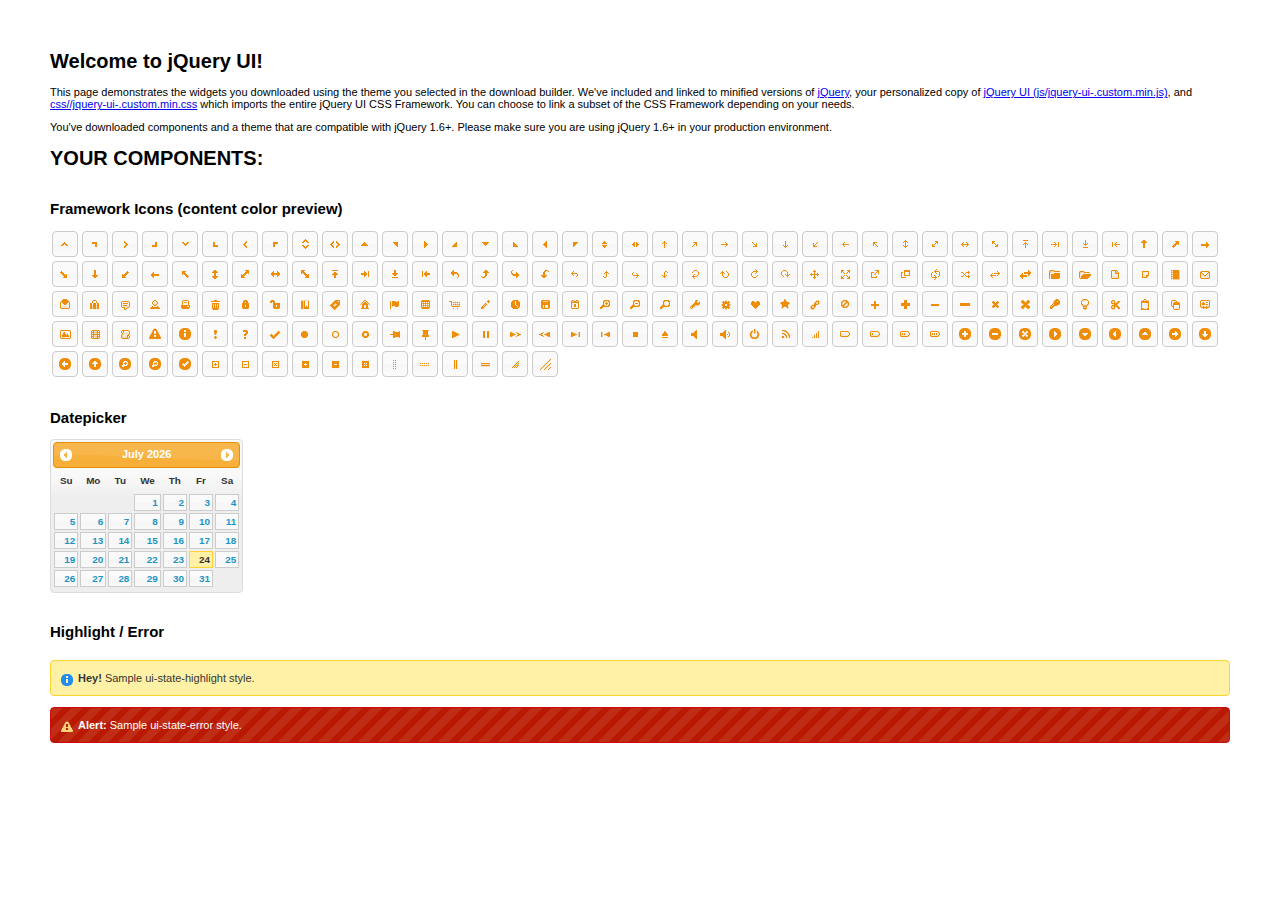
<file: InvestF/js/jquery-ui-1.9.2.custom/index.html>
<!doctype html>
<html lang="us">
<head>
	<meta charset="utf-8">
	<title>jQuery UI Example Page</title>
	<link href="css/ui-lightness/jquery-ui-1.9.2.custom.css" rel="stylesheet">
	<script src="js/jquery-1.8.3.js"></script>
	<script src="js/jquery-ui-1.9.2.custom.js"></script>
	<script>
	$(function() {
		

		

		

		

		

		
		$( "#datepicker" ).datepicker({
			inline: true
		});
		

		

		

		// Hover states on the static widgets
		$( "#dialog-link, #icons li" ).hover(
			function() {
				$( this ).addClass( "ui-state-hover" );
			},
			function() {
				$( this ).removeClass( "ui-state-hover" );
			}
		);
	});
	</script>
	<style>
	body{
		font: 62.5% "Trebuchet MS", sans-serif;
		margin: 50px;
	}
	.demoHeaders {
		margin-top: 2em;
	}
	#dialog-link {
		padding: .4em 1em .4em 20px;
		text-decoration: none;
		position: relative;
	}
	#dialog-link span.ui-icon {
		margin: 0 5px 0 0;
		position: absolute;
		left: .2em;
		top: 50%;
		margin-top: -8px;
	}
	#icons {
		margin: 0;
		padding: 0;
	}
	#icons li {
		margin: 2px;
		position: relative;
		padding: 4px 0;
		cursor: pointer;
		float: left;
		list-style: none;
	}
	#icons span.ui-icon {
		float: left;
		margin: 0 4px;
	}
	.fakewindowcontain .ui-widget-overlay {
		position: absolute;
	}
	</style>
</head>
<body>

<h1>Welcome to jQuery UI!</h1>

<div class="ui-widget">
	<p>This page demonstrates the widgets you downloaded using the theme you selected in the download builder. We've included and linked to minified versions of <a href="js/jquery-1.8.3.js">jQuery</a>, your personalized copy of <a href="js/jquery-ui-.custom.min.js">jQuery UI (js/jquery-ui-.custom.min.js)</a>, and <a href="css//jquery-ui-.custom.min.css">css//jquery-ui-.custom.min.css</a> which imports the entire jQuery UI CSS Framework. You can choose to link a subset of the CSS Framework depending on your needs. </p>
	<p>You've downloaded components and a theme that are compatible with jQuery 1.6+. Please make sure you are using jQuery 1.6+ in your production environment.</p>
</div>

<h1>YOUR COMPONENTS:</h1>












<h2 class="demoHeaders">Framework Icons (content color preview)</h2>
<ul id="icons" class="ui-widget ui-helper-clearfix">
	<li class="ui-state-default ui-corner-all" title=".ui-icon-carat-1-n"><span class="ui-icon ui-icon-carat-1-n"></span></li>
	<li class="ui-state-default ui-corner-all" title=".ui-icon-carat-1-ne"><span class="ui-icon ui-icon-carat-1-ne"></span></li>
	<li class="ui-state-default ui-corner-all" title=".ui-icon-carat-1-e"><span class="ui-icon ui-icon-carat-1-e"></span></li>
	<li class="ui-state-default ui-corner-all" title=".ui-icon-carat-1-se"><span class="ui-icon ui-icon-carat-1-se"></span></li>
	<li class="ui-state-default ui-corner-all" title=".ui-icon-carat-1-s"><span class="ui-icon ui-icon-carat-1-s"></span></li>
	<li class="ui-state-default ui-corner-all" title=".ui-icon-carat-1-sw"><span class="ui-icon ui-icon-carat-1-sw"></span></li>
	<li class="ui-state-default ui-corner-all" title=".ui-icon-carat-1-w"><span class="ui-icon ui-icon-carat-1-w"></span></li>
	<li class="ui-state-default ui-corner-all" title=".ui-icon-carat-1-nw"><span class="ui-icon ui-icon-carat-1-nw"></span></li>
	<li class="ui-state-default ui-corner-all" title=".ui-icon-carat-2-n-s"><span class="ui-icon ui-icon-carat-2-n-s"></span></li>
	<li class="ui-state-default ui-corner-all" title=".ui-icon-carat-2-e-w"><span class="ui-icon ui-icon-carat-2-e-w"></span></li>
	<li class="ui-state-default ui-corner-all" title=".ui-icon-triangle-1-n"><span class="ui-icon ui-icon-triangle-1-n"></span></li>
	<li class="ui-state-default ui-corner-all" title=".ui-icon-triangle-1-ne"><span class="ui-icon ui-icon-triangle-1-ne"></span></li>
	<li class="ui-state-default ui-corner-all" title=".ui-icon-triangle-1-e"><span class="ui-icon ui-icon-triangle-1-e"></span></li>
	<li class="ui-state-default ui-corner-all" title=".ui-icon-triangle-1-se"><span class="ui-icon ui-icon-triangle-1-se"></span></li>
	<li class="ui-state-default ui-corner-all" title=".ui-icon-triangle-1-s"><span class="ui-icon ui-icon-triangle-1-s"></span></li>
	<li class="ui-state-default ui-corner-all" title=".ui-icon-triangle-1-sw"><span class="ui-icon ui-icon-triangle-1-sw"></span></li>
	<li class="ui-state-default ui-corner-all" title=".ui-icon-triangle-1-w"><span class="ui-icon ui-icon-triangle-1-w"></span></li>
	<li class="ui-state-default ui-corner-all" title=".ui-icon-triangle-1-nw"><span class="ui-icon ui-icon-triangle-1-nw"></span></li>
	<li class="ui-state-default ui-corner-all" title=".ui-icon-triangle-2-n-s"><span class="ui-icon ui-icon-triangle-2-n-s"></span></li>
	<li class="ui-state-default ui-corner-all" title=".ui-icon-triangle-2-e-w"><span class="ui-icon ui-icon-triangle-2-e-w"></span></li>
	<li class="ui-state-default ui-corner-all" title=".ui-icon-arrow-1-n"><span class="ui-icon ui-icon-arrow-1-n"></span></li>
	<li class="ui-state-default ui-corner-all" title=".ui-icon-arrow-1-ne"><span class="ui-icon ui-icon-arrow-1-ne"></span></li>
	<li class="ui-state-default ui-corner-all" title=".ui-icon-arrow-1-e"><span class="ui-icon ui-icon-arrow-1-e"></span></li>
	<li class="ui-state-default ui-corner-all" title=".ui-icon-arrow-1-se"><span class="ui-icon ui-icon-arrow-1-se"></span></li>
	<li class="ui-state-default ui-corner-all" title=".ui-icon-arrow-1-s"><span class="ui-icon ui-icon-arrow-1-s"></span></li>
	<li class="ui-state-default ui-corner-all" title=".ui-icon-arrow-1-sw"><span class="ui-icon ui-icon-arrow-1-sw"></span></li>
	<li class="ui-state-default ui-corner-all" title=".ui-icon-arrow-1-w"><span class="ui-icon ui-icon-arrow-1-w"></span></li>
	<li class="ui-state-default ui-corner-all" title=".ui-icon-arrow-1-nw"><span class="ui-icon ui-icon-arrow-1-nw"></span></li>
	<li class="ui-state-default ui-corner-all" title=".ui-icon-arrow-2-n-s"><span class="ui-icon ui-icon-arrow-2-n-s"></span></li>
	<li class="ui-state-default ui-corner-all" title=".ui-icon-arrow-2-ne-sw"><span class="ui-icon ui-icon-arrow-2-ne-sw"></span></li>
	<li class="ui-state-default ui-corner-all" title=".ui-icon-arrow-2-e-w"><span class="ui-icon ui-icon-arrow-2-e-w"></span></li>
	<li class="ui-state-default ui-corner-all" title=".ui-icon-arrow-2-se-nw"><span class="ui-icon ui-icon-arrow-2-se-nw"></span></li>
	<li class="ui-state-default ui-corner-all" title=".ui-icon-arrowstop-1-n"><span class="ui-icon ui-icon-arrowstop-1-n"></span></li>
	<li class="ui-state-default ui-corner-all" title=".ui-icon-arrowstop-1-e"><span class="ui-icon ui-icon-arrowstop-1-e"></span></li>
	<li class="ui-state-default ui-corner-all" title=".ui-icon-arrowstop-1-s"><span class="ui-icon ui-icon-arrowstop-1-s"></span></li>
	<li class="ui-state-default ui-corner-all" title=".ui-icon-arrowstop-1-w"><span class="ui-icon ui-icon-arrowstop-1-w"></span></li>
	<li class="ui-state-default ui-corner-all" title=".ui-icon-arrowthick-1-n"><span class="ui-icon ui-icon-arrowthick-1-n"></span></li>
	<li class="ui-state-default ui-corner-all" title=".ui-icon-arrowthick-1-ne"><span class="ui-icon ui-icon-arrowthick-1-ne"></span></li>
	<li class="ui-state-default ui-corner-all" title=".ui-icon-arrowthick-1-e"><span class="ui-icon ui-icon-arrowthick-1-e"></span></li>
	<li class="ui-state-default ui-corner-all" title=".ui-icon-arrowthick-1-se"><span class="ui-icon ui-icon-arrowthick-1-se"></span></li>
	<li class="ui-state-default ui-corner-all" title=".ui-icon-arrowthick-1-s"><span class="ui-icon ui-icon-arrowthick-1-s"></span></li>
	<li class="ui-state-default ui-corner-all" title=".ui-icon-arrowthick-1-sw"><span class="ui-icon ui-icon-arrowthick-1-sw"></span></li>
	<li class="ui-state-default ui-corner-all" title=".ui-icon-arrowthick-1-w"><span class="ui-icon ui-icon-arrowthick-1-w"></span></li>
	<li class="ui-state-default ui-corner-all" title=".ui-icon-arrowthick-1-nw"><span class="ui-icon ui-icon-arrowthick-1-nw"></span></li>
	<li class="ui-state-default ui-corner-all" title=".ui-icon-arrowthick-2-n-s"><span class="ui-icon ui-icon-arrowthick-2-n-s"></span></li>
	<li class="ui-state-default ui-corner-all" title=".ui-icon-arrowthick-2-ne-sw"><span class="ui-icon ui-icon-arrowthick-2-ne-sw"></span></li>
	<li class="ui-state-default ui-corner-all" title=".ui-icon-arrowthick-2-e-w"><span class="ui-icon ui-icon-arrowthick-2-e-w"></span></li>
	<li class="ui-state-default ui-corner-all" title=".ui-icon-arrowthick-2-se-nw"><span class="ui-icon ui-icon-arrowthick-2-se-nw"></span></li>
	<li class="ui-state-default ui-corner-all" title=".ui-icon-arrowthickstop-1-n"><span class="ui-icon ui-icon-arrowthickstop-1-n"></span></li>
	<li class="ui-state-default ui-corner-all" title=".ui-icon-arrowthickstop-1-e"><span class="ui-icon ui-icon-arrowthickstop-1-e"></span></li>
	<li class="ui-state-default ui-corner-all" title=".ui-icon-arrowthickstop-1-s"><span class="ui-icon ui-icon-arrowthickstop-1-s"></span></li>
	<li class="ui-state-default ui-corner-all" title=".ui-icon-arrowthickstop-1-w"><span class="ui-icon ui-icon-arrowthickstop-1-w"></span></li>
	<li class="ui-state-default ui-corner-all" title=".ui-icon-arrowreturnthick-1-w"><span class="ui-icon ui-icon-arrowreturnthick-1-w"></span></li>
	<li class="ui-state-default ui-corner-all" title=".ui-icon-arrowreturnthick-1-n"><span class="ui-icon ui-icon-arrowreturnthick-1-n"></span></li>
	<li class="ui-state-default ui-corner-all" title=".ui-icon-arrowreturnthick-1-e"><span class="ui-icon ui-icon-arrowreturnthick-1-e"></span></li>
	<li class="ui-state-default ui-corner-all" title=".ui-icon-arrowreturnthick-1-s"><span class="ui-icon ui-icon-arrowreturnthick-1-s"></span></li>
	<li class="ui-state-default ui-corner-all" title=".ui-icon-arrowreturn-1-w"><span class="ui-icon ui-icon-arrowreturn-1-w"></span></li>
	<li class="ui-state-default ui-corner-all" title=".ui-icon-arrowreturn-1-n"><span class="ui-icon ui-icon-arrowreturn-1-n"></span></li>
	<li class="ui-state-default ui-corner-all" title=".ui-icon-arrowreturn-1-e"><span class="ui-icon ui-icon-arrowreturn-1-e"></span></li>
	<li class="ui-state-default ui-corner-all" title=".ui-icon-arrowreturn-1-s"><span class="ui-icon ui-icon-arrowreturn-1-s"></span></li>
	<li class="ui-state-default ui-corner-all" title=".ui-icon-arrowrefresh-1-w"><span class="ui-icon ui-icon-arrowrefresh-1-w"></span></li>
	<li class="ui-state-default ui-corner-all" title=".ui-icon-arrowrefresh-1-n"><span class="ui-icon ui-icon-arrowrefresh-1-n"></span></li>
	<li class="ui-state-default ui-corner-all" title=".ui-icon-arrowrefresh-1-e"><span class="ui-icon ui-icon-arrowrefresh-1-e"></span></li>
	<li class="ui-state-default ui-corner-all" title=".ui-icon-arrowrefresh-1-s"><span class="ui-icon ui-icon-arrowrefresh-1-s"></span></li>
	<li class="ui-state-default ui-corner-all" title=".ui-icon-arrow-4"><span class="ui-icon ui-icon-arrow-4"></span></li>
	<li class="ui-state-default ui-corner-all" title=".ui-icon-arrow-4-diag"><span class="ui-icon ui-icon-arrow-4-diag"></span></li>
	<li class="ui-state-default ui-corner-all" title=".ui-icon-extlink"><span class="ui-icon ui-icon-extlink"></span></li>
	<li class="ui-state-default ui-corner-all" title=".ui-icon-newwin"><span class="ui-icon ui-icon-newwin"></span></li>
	<li class="ui-state-default ui-corner-all" title=".ui-icon-refresh"><span class="ui-icon ui-icon-refresh"></span></li>
	<li class="ui-state-default ui-corner-all" title=".ui-icon-shuffle"><span class="ui-icon ui-icon-shuffle"></span></li>
	<li class="ui-state-default ui-corner-all" title=".ui-icon-transfer-e-w"><span class="ui-icon ui-icon-transfer-e-w"></span></li>
	<li class="ui-state-default ui-corner-all" title=".ui-icon-transferthick-e-w"><span class="ui-icon ui-icon-transferthick-e-w"></span></li>
	<li class="ui-state-default ui-corner-all" title=".ui-icon-folder-collapsed"><span class="ui-icon ui-icon-folder-collapsed"></span></li>
	<li class="ui-state-default ui-corner-all" title=".ui-icon-folder-open"><span class="ui-icon ui-icon-folder-open"></span></li>
	<li class="ui-state-default ui-corner-all" title=".ui-icon-document"><span class="ui-icon ui-icon-document"></span></li>
	<li class="ui-state-default ui-corner-all" title=".ui-icon-document-b"><span class="ui-icon ui-icon-document-b"></span></li>
	<li class="ui-state-default ui-corner-all" title=".ui-icon-note"><span class="ui-icon ui-icon-note"></span></li>
	<li class="ui-state-default ui-corner-all" title=".ui-icon-mail-closed"><span class="ui-icon ui-icon-mail-closed"></span></li>
	<li class="ui-state-default ui-corner-all" title=".ui-icon-mail-open"><span class="ui-icon ui-icon-mail-open"></span></li>
	<li class="ui-state-default ui-corner-all" title=".ui-icon-suitcase"><span class="ui-icon ui-icon-suitcase"></span></li>
	<li class="ui-state-default ui-corner-all" title=".ui-icon-comment"><span class="ui-icon ui-icon-comment"></span></li>
	<li class="ui-state-default ui-corner-all" title=".ui-icon-person"><span class="ui-icon ui-icon-person"></span></li>
	<li class="ui-state-default ui-corner-all" title=".ui-icon-print"><span class="ui-icon ui-icon-print"></span></li>
	<li class="ui-state-default ui-corner-all" title=".ui-icon-trash"><span class="ui-icon ui-icon-trash"></span></li>
	<li class="ui-state-default ui-corner-all" title=".ui-icon-locked"><span class="ui-icon ui-icon-locked"></span></li>
	<li class="ui-state-default ui-corner-all" title=".ui-icon-unlocked"><span class="ui-icon ui-icon-unlocked"></span></li>
	<li class="ui-state-default ui-corner-all" title=".ui-icon-bookmark"><span class="ui-icon ui-icon-bookmark"></span></li>
	<li class="ui-state-default ui-corner-all" title=".ui-icon-tag"><span class="ui-icon ui-icon-tag"></span></li>
	<li class="ui-state-default ui-corner-all" title=".ui-icon-home"><span class="ui-icon ui-icon-home"></span></li>
	<li class="ui-state-default ui-corner-all" title=".ui-icon-flag"><span class="ui-icon ui-icon-flag"></span></li>
	<li class="ui-state-default ui-corner-all" title=".ui-icon-calculator"><span class="ui-icon ui-icon-calculator"></span></li>
	<li class="ui-state-default ui-corner-all" title=".ui-icon-cart"><span class="ui-icon ui-icon-cart"></span></li>
	<li class="ui-state-default ui-corner-all" title=".ui-icon-pencil"><span class="ui-icon ui-icon-pencil"></span></li>
	<li class="ui-state-default ui-corner-all" title=".ui-icon-clock"><span class="ui-icon ui-icon-clock"></span></li>
	<li class="ui-state-default ui-corner-all" title=".ui-icon-disk"><span class="ui-icon ui-icon-disk"></span></li>
	<li class="ui-state-default ui-corner-all" title=".ui-icon-calendar"><span class="ui-icon ui-icon-calendar"></span></li>
	<li class="ui-state-default ui-corner-all" title=".ui-icon-zoomin"><span class="ui-icon ui-icon-zoomin"></span></li>
	<li class="ui-state-default ui-corner-all" title=".ui-icon-zoomout"><span class="ui-icon ui-icon-zoomout"></span></li>
	<li class="ui-state-default ui-corner-all" title=".ui-icon-search"><span class="ui-icon ui-icon-search"></span></li>
	<li class="ui-state-default ui-corner-all" title=".ui-icon-wrench"><span class="ui-icon ui-icon-wrench"></span></li>
	<li class="ui-state-default ui-corner-all" title=".ui-icon-gear"><span class="ui-icon ui-icon-gear"></span></li>
	<li class="ui-state-default ui-corner-all" title=".ui-icon-heart"><span class="ui-icon ui-icon-heart"></span></li>
	<li class="ui-state-default ui-corner-all" title=".ui-icon-star"><span class="ui-icon ui-icon-star"></span></li>
	<li class="ui-state-default ui-corner-all" title=".ui-icon-link"><span class="ui-icon ui-icon-link"></span></li>
	<li class="ui-state-default ui-corner-all" title=".ui-icon-cancel"><span class="ui-icon ui-icon-cancel"></span></li>
	<li class="ui-state-default ui-corner-all" title=".ui-icon-plus"><span class="ui-icon ui-icon-plus"></span></li>
	<li class="ui-state-default ui-corner-all" title=".ui-icon-plusthick"><span class="ui-icon ui-icon-plusthick"></span></li>
	<li class="ui-state-default ui-corner-all" title=".ui-icon-minus"><span class="ui-icon ui-icon-minus"></span></li>
	<li class="ui-state-default ui-corner-all" title=".ui-icon-minusthick"><span class="ui-icon ui-icon-minusthick"></span></li>
	<li class="ui-state-default ui-corner-all" title=".ui-icon-close"><span class="ui-icon ui-icon-close"></span></li>
	<li class="ui-state-default ui-corner-all" title=".ui-icon-closethick"><span class="ui-icon ui-icon-closethick"></span></li>
	<li class="ui-state-default ui-corner-all" title=".ui-icon-key"><span class="ui-icon ui-icon-key"></span></li>
	<li class="ui-state-default ui-corner-all" title=".ui-icon-lightbulb"><span class="ui-icon ui-icon-lightbulb"></span></li>
	<li class="ui-state-default ui-corner-all" title=".ui-icon-scissors"><span class="ui-icon ui-icon-scissors"></span></li>
	<li class="ui-state-default ui-corner-all" title=".ui-icon-clipboard"><span class="ui-icon ui-icon-clipboard"></span></li>
	<li class="ui-state-default ui-corner-all" title=".ui-icon-copy"><span class="ui-icon ui-icon-copy"></span></li>
	<li class="ui-state-default ui-corner-all" title=".ui-icon-contact"><span class="ui-icon ui-icon-contact"></span></li>
	<li class="ui-state-default ui-corner-all" title=".ui-icon-image"><span class="ui-icon ui-icon-image"></span></li>
	<li class="ui-state-default ui-corner-all" title=".ui-icon-video"><span class="ui-icon ui-icon-video"></span></li>
	<li class="ui-state-default ui-corner-all" title=".ui-icon-script"><span class="ui-icon ui-icon-script"></span></li>
	<li class="ui-state-default ui-corner-all" title=".ui-icon-alert"><span class="ui-icon ui-icon-alert"></span></li>
	<li class="ui-state-default ui-corner-all" title=".ui-icon-info"><span class="ui-icon ui-icon-info"></span></li>
	<li class="ui-state-default ui-corner-all" title=".ui-icon-notice"><span class="ui-icon ui-icon-notice"></span></li>
	<li class="ui-state-default ui-corner-all" title=".ui-icon-help"><span class="ui-icon ui-icon-help"></span></li>
	<li class="ui-state-default ui-corner-all" title=".ui-icon-check"><span class="ui-icon ui-icon-check"></span></li>
	<li class="ui-state-default ui-corner-all" title=".ui-icon-bullet"><span class="ui-icon ui-icon-bullet"></span></li>
	<li class="ui-state-default ui-corner-all" title=".ui-icon-radio-off"><span class="ui-icon ui-icon-radio-off"></span></li>
	<li class="ui-state-default ui-corner-all" title=".ui-icon-radio-on"><span class="ui-icon ui-icon-radio-on"></span></li>
	<li class="ui-state-default ui-corner-all" title=".ui-icon-pin-w"><span class="ui-icon ui-icon-pin-w"></span></li>
	<li class="ui-state-default ui-corner-all" title=".ui-icon-pin-s"><span class="ui-icon ui-icon-pin-s"></span></li>
	<li class="ui-state-default ui-corner-all" title=".ui-icon-play"><span class="ui-icon ui-icon-play"></span></li>
	<li class="ui-state-default ui-corner-all" title=".ui-icon-pause"><span class="ui-icon ui-icon-pause"></span></li>
	<li class="ui-state-default ui-corner-all" title=".ui-icon-seek-next"><span class="ui-icon ui-icon-seek-next"></span></li>
	<li class="ui-state-default ui-corner-all" title=".ui-icon-seek-prev"><span class="ui-icon ui-icon-seek-prev"></span></li>
	<li class="ui-state-default ui-corner-all" title=".ui-icon-seek-end"><span class="ui-icon ui-icon-seek-end"></span></li>
	<li class="ui-state-default ui-corner-all" title=".ui-icon-seek-first"><span class="ui-icon ui-icon-seek-first"></span></li>
	<li class="ui-state-default ui-corner-all" title=".ui-icon-stop"><span class="ui-icon ui-icon-stop"></span></li>
	<li class="ui-state-default ui-corner-all" title=".ui-icon-eject"><span class="ui-icon ui-icon-eject"></span></li>
	<li class="ui-state-default ui-corner-all" title=".ui-icon-volume-off"><span class="ui-icon ui-icon-volume-off"></span></li>
	<li class="ui-state-default ui-corner-all" title=".ui-icon-volume-on"><span class="ui-icon ui-icon-volume-on"></span></li>
	<li class="ui-state-default ui-corner-all" title=".ui-icon-power"><span class="ui-icon ui-icon-power"></span></li>
	<li class="ui-state-default ui-corner-all" title=".ui-icon-signal-diag"><span class="ui-icon ui-icon-signal-diag"></span></li>
	<li class="ui-state-default ui-corner-all" title=".ui-icon-signal"><span class="ui-icon ui-icon-signal"></span></li>
	<li class="ui-state-default ui-corner-all" title=".ui-icon-battery-0"><span class="ui-icon ui-icon-battery-0"></span></li>
	<li class="ui-state-default ui-corner-all" title=".ui-icon-battery-1"><span class="ui-icon ui-icon-battery-1"></span></li>
	<li class="ui-state-default ui-corner-all" title=".ui-icon-battery-2"><span class="ui-icon ui-icon-battery-2"></span></li>
	<li class="ui-state-default ui-corner-all" title=".ui-icon-battery-3"><span class="ui-icon ui-icon-battery-3"></span></li>
	<li class="ui-state-default ui-corner-all" title=".ui-icon-circle-plus"><span class="ui-icon ui-icon-circle-plus"></span></li>
	<li class="ui-state-default ui-corner-all" title=".ui-icon-circle-minus"><span class="ui-icon ui-icon-circle-minus"></span></li>
	<li class="ui-state-default ui-corner-all" title=".ui-icon-circle-close"><span class="ui-icon ui-icon-circle-close"></span></li>
	<li class="ui-state-default ui-corner-all" title=".ui-icon-circle-triangle-e"><span class="ui-icon ui-icon-circle-triangle-e"></span></li>
	<li class="ui-state-default ui-corner-all" title=".ui-icon-circle-triangle-s"><span class="ui-icon ui-icon-circle-triangle-s"></span></li>
	<li class="ui-state-default ui-corner-all" title=".ui-icon-circle-triangle-w"><span class="ui-icon ui-icon-circle-triangle-w"></span></li>
	<li class="ui-state-default ui-corner-all" title=".ui-icon-circle-triangle-n"><span class="ui-icon ui-icon-circle-triangle-n"></span></li>
	<li class="ui-state-default ui-corner-all" title=".ui-icon-circle-arrow-e"><span class="ui-icon ui-icon-circle-arrow-e"></span></li>
	<li class="ui-state-default ui-corner-all" title=".ui-icon-circle-arrow-s"><span class="ui-icon ui-icon-circle-arrow-s"></span></li>
	<li class="ui-state-default ui-corner-all" title=".ui-icon-circle-arrow-w"><span class="ui-icon ui-icon-circle-arrow-w"></span></li>
	<li class="ui-state-default ui-corner-all" title=".ui-icon-circle-arrow-n"><span class="ui-icon ui-icon-circle-arrow-n"></span></li>
	<li class="ui-state-default ui-corner-all" title=".ui-icon-circle-zoomin"><span class="ui-icon ui-icon-circle-zoomin"></span></li>
	<li class="ui-state-default ui-corner-all" title=".ui-icon-circle-zoomout"><span class="ui-icon ui-icon-circle-zoomout"></span></li>
	<li class="ui-state-default ui-corner-all" title=".ui-icon-circle-check"><span class="ui-icon ui-icon-circle-check"></span></li>
	<li class="ui-state-default ui-corner-all" title=".ui-icon-circlesmall-plus"><span class="ui-icon ui-icon-circlesmall-plus"></span></li>
	<li class="ui-state-default ui-corner-all" title=".ui-icon-circlesmall-minus"><span class="ui-icon ui-icon-circlesmall-minus"></span></li>
	<li class="ui-state-default ui-corner-all" title=".ui-icon-circlesmall-close"><span class="ui-icon ui-icon-circlesmall-close"></span></li>
	<li class="ui-state-default ui-corner-all" title=".ui-icon-squaresmall-plus"><span class="ui-icon ui-icon-squaresmall-plus"></span></li>
	<li class="ui-state-default ui-corner-all" title=".ui-icon-squaresmall-minus"><span class="ui-icon ui-icon-squaresmall-minus"></span></li>
	<li class="ui-state-default ui-corner-all" title=".ui-icon-squaresmall-close"><span class="ui-icon ui-icon-squaresmall-close"></span></li>
	<li class="ui-state-default ui-corner-all" title=".ui-icon-grip-dotted-vertical"><span class="ui-icon ui-icon-grip-dotted-vertical"></span></li>
	<li class="ui-state-default ui-corner-all" title=".ui-icon-grip-dotted-horizontal"><span class="ui-icon ui-icon-grip-dotted-horizontal"></span></li>
	<li class="ui-state-default ui-corner-all" title=".ui-icon-grip-solid-vertical"><span class="ui-icon ui-icon-grip-solid-vertical"></span></li>
	<li class="ui-state-default ui-corner-all" title=".ui-icon-grip-solid-horizontal"><span class="ui-icon ui-icon-grip-solid-horizontal"></span></li>
	<li class="ui-state-default ui-corner-all" title=".ui-icon-gripsmall-diagonal-se"><span class="ui-icon ui-icon-gripsmall-diagonal-se"></span></li>
	<li class="ui-state-default ui-corner-all" title=".ui-icon-grip-diagonal-se"><span class="ui-icon ui-icon-grip-diagonal-se"></span></li>
</ul>




<!-- Datepicker -->
<h2 class="demoHeaders">Datepicker</h2>
<div id="datepicker"></div>




<!-- Highlight / Error -->
<h2 class="demoHeaders">Highlight / Error</h2>
<div class="ui-widget">
	<div class="ui-state-highlight ui-corner-all" style="margin-top: 20px; padding: 0 .7em;">
		<p><span class="ui-icon ui-icon-info" style="float: left; margin-right: .3em;"></span>
		<strong>Hey!</strong> Sample ui-state-highlight style.</p>
	</div>
</div>
<br>
<div class="ui-widget">
	<div class="ui-state-error ui-corner-all" style="padding: 0 .7em;">
		<p><span class="ui-icon ui-icon-alert" style="float: left; margin-right: .3em;"></span>
		<strong>Alert:</strong> Sample ui-state-error style.</p>
	</div>
</div>

</body>
</html>
</file>
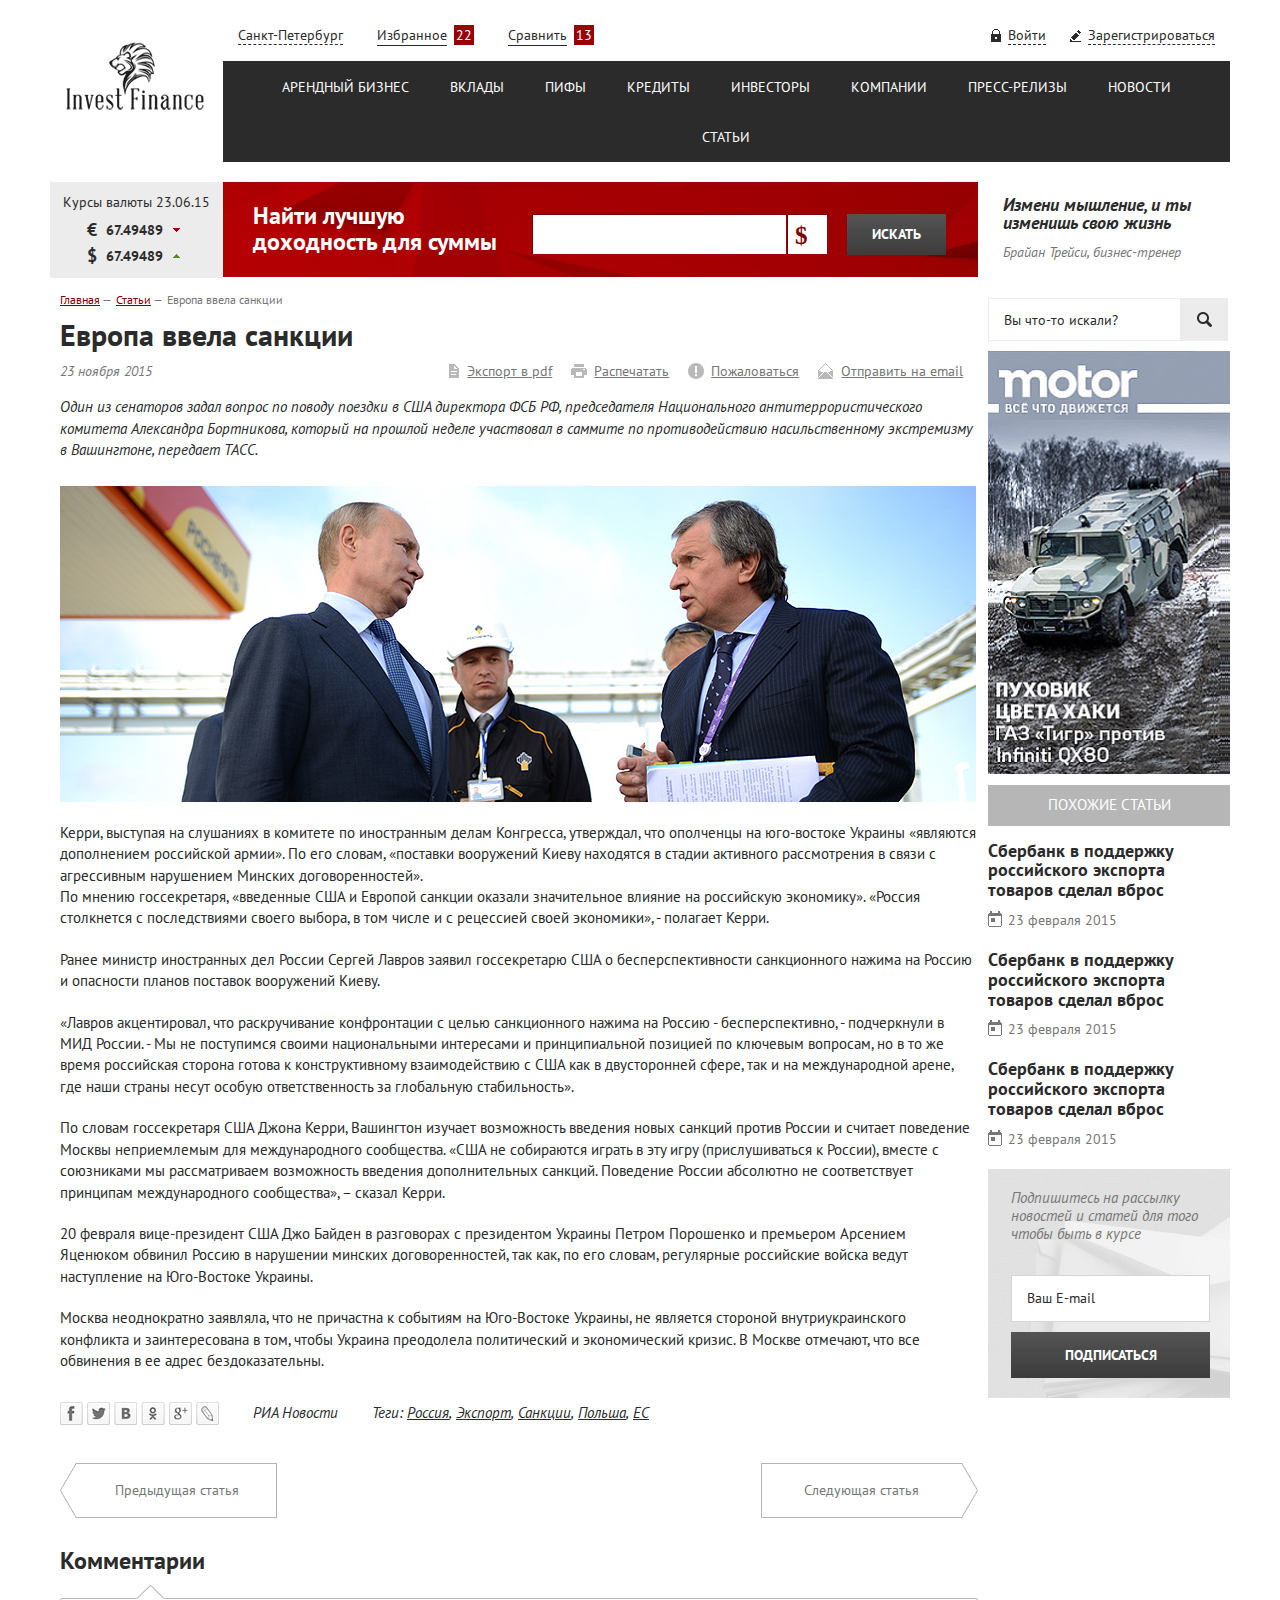
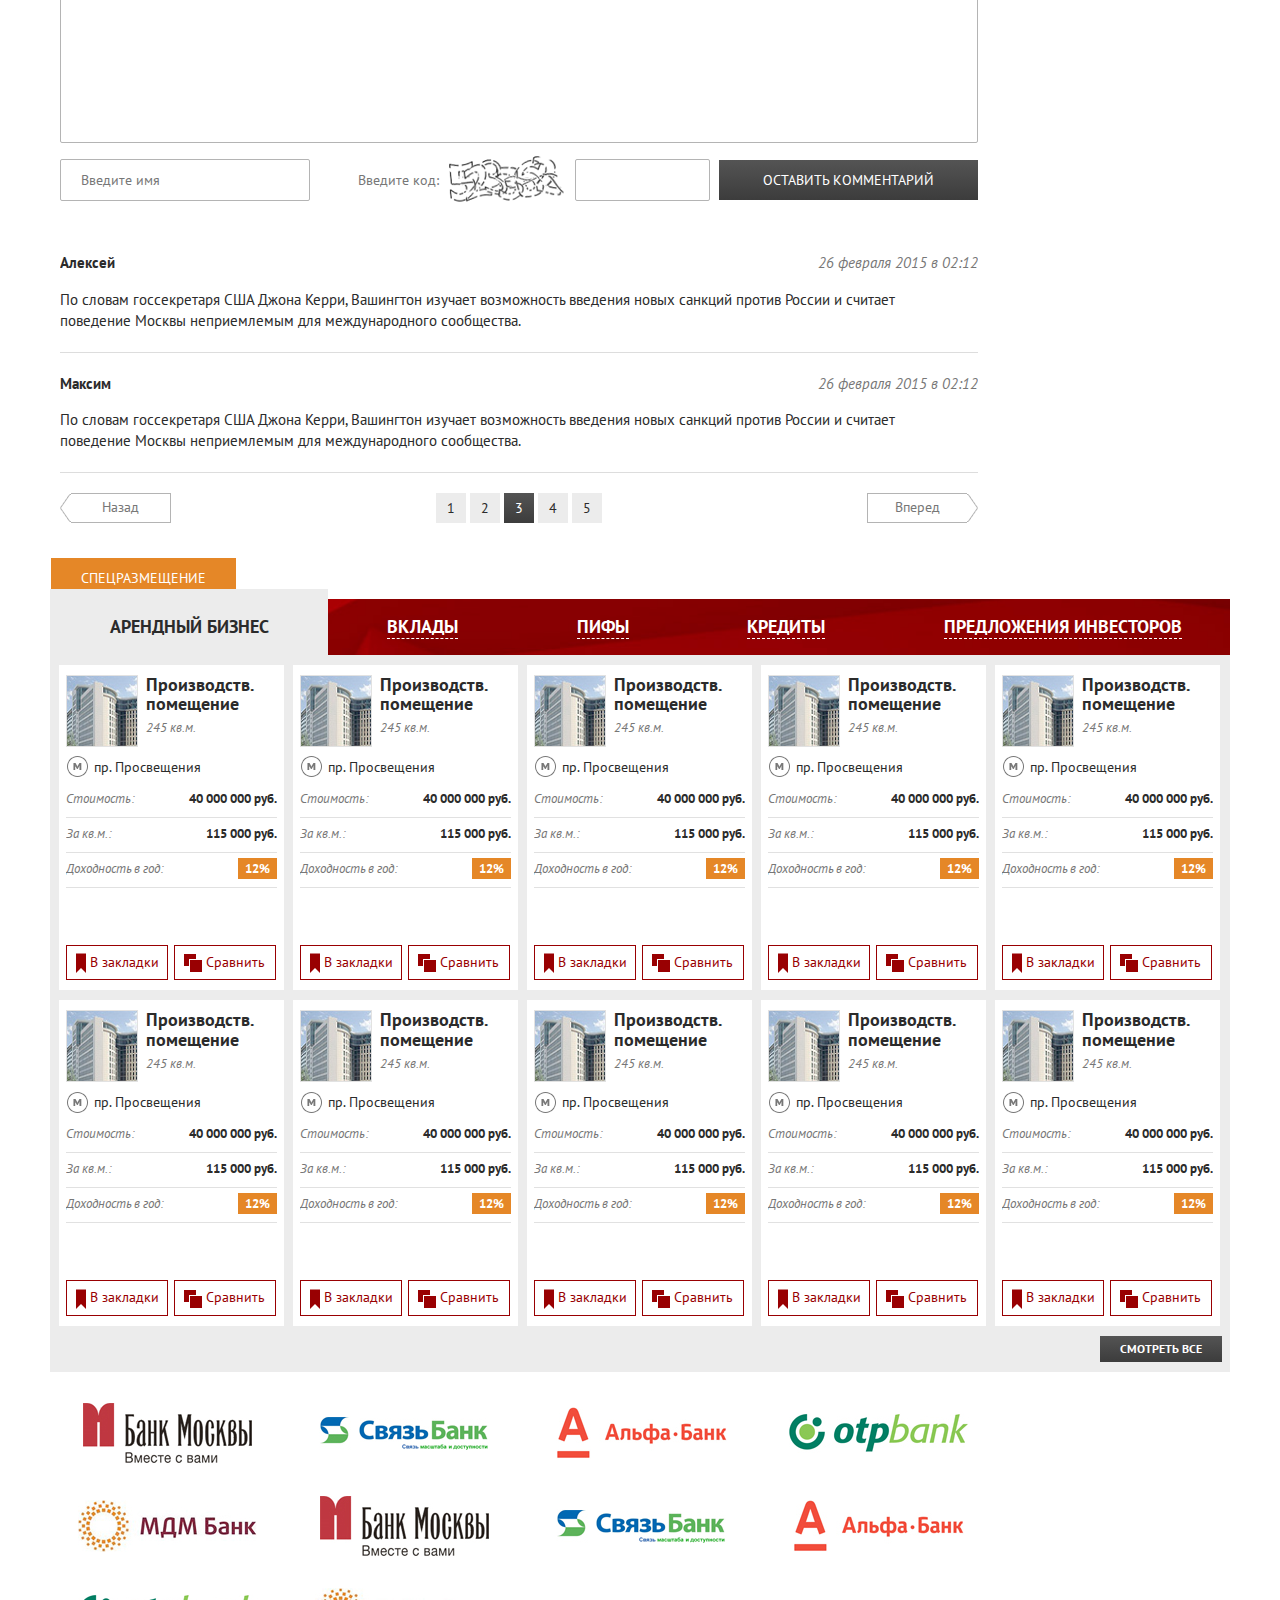
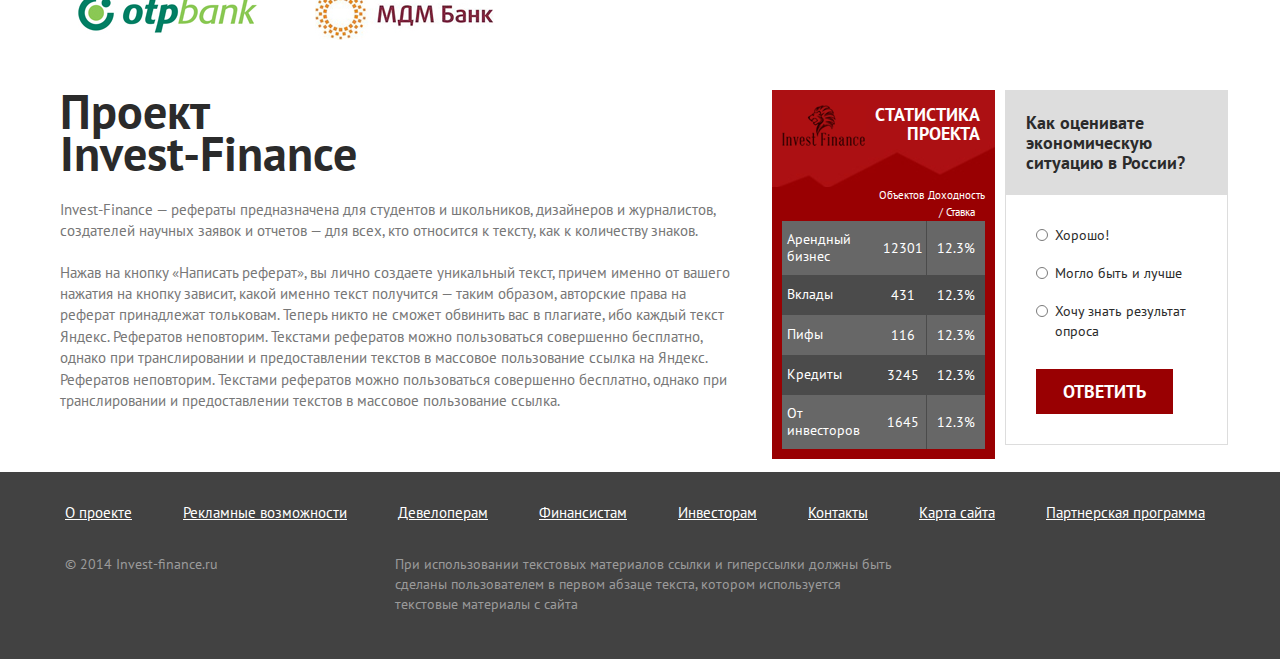
<file: InvestF/articles-detail.html>
<!doctype html>
<html xml:lang="ru" lang="ru">
	<head>
		<title>Invest Finance</title>
		<meta http-equiv="Content-Type" content="text/html; charset=utf-8" />
		<meta name="robots" content="" />
		<meta name="keywords" content="" />
		<meta name="description" content="" />
		<meta name="viewport" content="width=device-width, initial-scale=1">
		<link href='http://fonts.googleapis.com/css?family=PT+Sans:400,700,400italic,700italic&subset=latin,cyrillic' rel='stylesheet' type='text/css'>
		<link rel="stylesheet" href="css/bootstrap.min.css" />
		<link rel="stylesheet" href="css/jquery-ui.min.css" />
		<link rel="stylesheet" href="css/fonts.css" />
		<link rel="stylesheet" href="style.css" />
		<!--[if IE]>
			<script src="http://ajax.googleapis.com/ajax/libs/jquery/1.10.2/jquery.min.js"></script>
			<script src="js/respond.src.js"></script>
			<script src="http://html5shiv.googlecode.com/svn/trunk/html5.js"></script>
		<![endif]-->
		<script src="http://ajax.googleapis.com/ajax/libs/jquery/2.1.3/jquery.min.js"></script>
		<script type="text/javascript" src="js/jquery.formstyler.min.js"></script>
		<script type="text/javascript" src="js/jquery.validate.min.js"></script>
		<script type="text/javascript" src="js/jquery-ui.min.js"></script>
		<script type="text/javascript" src="js/script.js"></script>
	</head>
	<body>
		<div class="wrapper">
			<header>
				<div class="container">
					<div class="row top-header">
						<div class="col-sm-2 logo-wrapper">
							<a href="#"><img src="img/logo.png" alt=""/></a>
						</div>
						<div class="col-sm-10 main-header">
							<div class="row top-links">
								<div class="col-sm-6 top-left-links">
									<div class="city">
										<a href="#">Санкт-Петербург</a>
									</div>
									<div class="favor">
										<a href="#">
											<span class="text">Избранное</span>
											<span class="amount">22</span>
										</a>
									</div>
									<div class="compare">
										<a href="#">
											<span class="text">Сравнить</span>
											<span class="amount">13</span>
										</a>
									</div>
								</div>
								<div class="col-sm-4 top-right-links col-sm-offset-2">
									<div class="enter">
										<a href="#"><span>Войти</span></a>
									</div>
									<div class="register">
										<a href="#"><span>Зарегистрироваться</span></a>
									</div>
								</div>
							</div>
							<div class="row main-menu">
								<nav class="col-sm-12">
									<ul>
										<li><a href="#">Арендный бизнес</a></li>
										<li><a href="#">Вклады</a></li>
										<li><a href="#">Пифы</a></li>
										<li><a href="#">Кредиты</a></li>
										<li><a href="#">Инвесторы</a></li>
										<li><a href="#">Компании</a></li>
										<li><a href="#">Пресс-релизы</a></li>
										<li><a href="#">Новости</a></li>
										<li><a href="#">Статьи</a></li>
									</ul>
								</nav>
							</div>
						</div>
					</div>
					<div class="row info-header">
						<div class="col-sm-2 logo-wrapper currency-wrapper">
							<div class="heading">Курсы валюты <span class="date">23.06.15</span></div>
							<div class="currency-values">
								<div class="currency">
									<span class="name">&#8364;</span>
									<span class="value">67.49489</span>
									<span class="arrow arrow-down"></span>
								</div>
								<div class="currency">
									<span class="name">$</span>
									<span class="value">67.49489</span>
									<span class="arrow arrow-up"></span>
								</div>
							</div>
						</div>
						<div class="col-sm-10 main-header">
							<div class="row">
								<div class="col-sm-9 benefit-search">
									<div class="benefit-search-inner">
										<h2>Найти лучшую доходность для суммы</h2>
										<div id="benefit-search-form">
											<form>
												<div class="input-wrapper">
													<input type="text" name="form_text_1"/>
													<select class="rub">
														<option>$</option>
														<option>&#8364;</option>
														<option>p</option>
													</select>
												</div>
												<input type="submit" value="Искать"/>
											</form>
										</div>
									</div>
								</div>
								<div class="col-sm-3 quotation">
									<blockquote>
										<p>Измени мышление, и ты изменишь свою жизнь</p>
										<footer><cite>Брайан Трейси, бизнес-тренер</cite></footer>
									</blockquote>
								</div>
							</div>
						</div>
					</div>
				</div>
			</header>
			<section>	
				<div class="container">
					<div class="row">
						<div class="col-sm-9 main-page-info">
							<div class="breadcrumbs">
								<ul>
									<li><a href="#">Главная</a></li>
									<li><a href="#">Статьи</a></li>
									<li><span>Европа ввела санкции</span></li>
								</ul>
							</div>
							<div class="news-detail">
								<h2>Европа ввела санкции</h2>
								<div class="links">
									<div class="date">23 ноября 2015</div>
									<div class="links-right">
										<a class="link link-pdf"><span>Экспорт в pdf</span></a>
										<a class="link link-print"><span>Распечатать</span></a>
										<a class="link link-complain"><span>Пожаловаться</span></a>
										<a class="link link-mail"><span>Отправить на email</span></a>
									</div>
								</div>
								<div class="preview-text">Один из сенаторов задал вопрос по поводу поездки в США директора ФСБ РФ, председателя Национального антитеррористического комитета Александра Бортникова, который на прошлой неделе участвовал в саммите по противодействию насильственному экстремизму в Вашингтоне, передает ТАСС.</div>
								<div class="image">
									<img src="img/images/articles-detail.jpg" alt=""/>
								</div>
								<div class="detail-text">
									<p>Керри, выступая на слушаниях в комитете по иностранным делам Конгресса, утверждал, что ополченцы на юго-востоке Украины «являются дополнением российской армии». По его словам, «поставки вооружений Киеву находятся в стадии активного рассмотрения в связи с агрессивным нарушением Минских договоренностей».<br/>По мнению госсекретаря, «введенные США и Европой санкции оказали значительное влияние на российскую экономику». «Россия столкнется с последствиями своего выбора, в том числе и с рецессией своей экономики», - полагает Керри.</p>
									<p>Ранее министр иностранных дел России Сергей Лавров заявил госсекретарю США о бесперспективности санкционного нажима на Россию и опасности планов поставок вооружений Киеву.</p>
									<p>«Лавров акцентировал, что раскручивание конфронтации с целью санкционного нажима на Россию - бесперспективно, - подчеркнули в МИД России. - Мы не поступимся своими национальными интересами и принципиальной позицией по ключевым вопросам, но в то же время российская сторона готова к конструктивному взаимодействию с США как в двусторонней сфере, так и на международной арене, где наши страны несут особую ответственность за глобальную стабильность».</p>
									<p>По словам госсекретаря США Джона Керри, Вашингтон изучает возможность введения новых санкций против России и считает поведение Москвы неприемлемым для международного сообщества. «США не собираются играть в эту игру (прислушиваться к России), вместе с союзниками мы рассматриваем возможность введения дополнительных санкций. Поведение России абсолютно не соответствует принципам международного сообщества», – сказал Керри.</p>
									<p>20 февраля вице-президент США Джо Байден в разговорах с президентом Украины Петром Порошенко и премьером Арсением Яценюком обвинил Россию в нарушении минских договоренностей, так как, по его словам, регулярные российские войска ведут 
наступление на Юго-Востоке Украины.</p>
									<p>Москва неоднократно заявляла, что не причастна к событиям на Юго-Востоке Украины, не является стороной внутриукраинского конфликта и заинтересована в том, чтобы Украина преодолела политический и экономический кризис. В Москве отмечают, что все обвинения в ее адрес бездоказательны.</p>
								</div>
								<div class="bottom-links">
									<div class="socials">
										<a href="#"><img src="img/icons/social-1.png" alt=""/></a>
										<a href="#"><img src="img/icons/social-2.png" alt=""/></a>
										<a href="#"><img src="img/icons/social-3.png" alt=""/></a>
										<a href="#"><img src="img/icons/social-4.png" alt=""/></a>
										<a href="#"><img src="img/icons/social-5.png" alt=""/></a>
										<a href="#"><img src="img/icons/social-6.png" alt=""/></a>
									</div>
									<div class="sourse">РИА Новости  </div>
									<div class="tags">
										<div class="name">Теги: </div>
										<ul>
											<li><a href="#">Россия</a></li>
											<li><a href="#">Экспорт</a></li>
											<li><a href="#">Санкции</a></li>
											<li><a href="#">Польша</a></li>
											<li><a href="#">ЕС</a></li>
										</ul>
									</div>
								</div>
								<div class="prev-next-navigation">
									<a href="#" class="prev-navigation"><span>Предыдущая статья</span></a>
									<a href="#" class="next-navigation"><span>Следующая статья</span></a>
								</div>
								<div class="comments">
									<h2>Комментарии</h2>
									<div id="comment-form" class="inner-form">
										<form>
											<div class="textarea-wrapper">
												<div class="arrow-up"></div>
												<textarea name="form_textarea_4"></textarea>
											</div>
											<div class="inputs-wrapper">
												<div class="inline">
													<input type="text" name="form_text_5" placeholder="Введите имя"/>
												</div>
												<div class="inline captcha">
													<span class="name">Введите код:</span>
													<img src="img/icons/captcha.png" alt=""/>
													<input type="text" name="form_text_6"/>
												</div>
												<input type="submit" class="dark-btn" value="Оставить комментарий"/>
											</div>
										</form>
									</div>
									<div class="comment-list">
										<ul>
											<li>
												<div class="comment-info">
													<div class="name">Алексей</div>
													<div class="date">26 февраля 2015 в 02:12</div>
												</div>
												<div class="comment-text">
													По словам госсекретаря США Джона Керри, Вашингтон изучает возможность введения новых санкций против России и считает поведение Москвы неприемлемым для международного сообщества.
												</div>
											</li>
											<li>
												<div class="comment-info">
													<div class="name">Максим</div>
													<div class="date">26 февраля 2015 в 02:12</div>
												</div>
												<div class="comment-text">
													По словам госсекретаря США Джона Керри, Вашингтон изучает возможность введения новых санкций против России и считает поведение Москвы неприемлемым для международного сообщества.
												</div>
											</li>
										</ul>
										<div class="pagination">
											<a href="#" class="news-back"><span>Назад</span></a>
											<ul>
												<li><a href="#">1</a></li>
												<li><a href="#">2</a></li>
												<li class="active"><a href="#">3</a></li>
												<li><a href="#">4</a></li>
												<li><a href="#">5</a></li>
											</ul>
											<a href="#" class="news-next"><span>Вперед</span></a>
										</div>
									</div>
								</div>
							</div>
						</div>
						<div class="col-sm-3 aside">
							<div id="seach-form" class="search">
								<form>
									<input type="text" placeholder="Вы что-то искали?" name="form_text-1"/>
									<input type="submit" value=""/>
								</form>
							</div>
							<div class="banner">
								<a href="#"><img src="img/banner.jpg" alt=""/></a>
							</div>
							<div class="aside-news-list">
								<h2>Похожие статьи</h2>
								<ul>
									<li>
										<h3><a href="#">Сбербанк в поддержку российского экспорта товаров сделал вброс</a></h3>
										<div class="date">23 февраля 2015</div>
									</li>
									<li>
										<h3><a href="#">Сбербанк в поддержку российского экспорта товаров сделал вброс</a></h3>
										<div class="date">23 февраля 2015</div>
									</li>
									<li>
										<h3><a href="#">Сбербанк в поддержку российского экспорта товаров сделал вброс</a></h3>
										<div class="date">23 февраля 2015</div>
									</li>
								</ul>
							</div>
							<div id="subscribe-form" class="subscribe">
								<form>
									<div class="description">Подпишитесь на рассылку новостей и статей для того чтобы быть в курсе</div>
									<input type="email" placeholder="Ваш E-mail" name="form_email_2"/>
									<input type="submit" value="Подписаться"/>
								</form>
							</div>
						</div>
					</div>
					<div class="row">
						<div class="main-tabs-wrapper col-sm-12">
							<h2><span>Спецразмещение</span></h2>
							<div id="main-tabs" class="main-tabs">
								<ul>
									<li><a href="#rent-business"><span>Арендный бизнес</span></a></li>
									<li><a href="#invests"><span>Вклады</span></a></li>
									<li><a href="#pifs"><span>Пифы</span></a></li>
									<li><a href="#credits"><span>Кредиты</span></a></li>
									<li><a href="#offers"><span>Предложения инвесторов</span></a></li>
								</ul>
								<div id="rent-business">
									<div class="invests-list">
										<ul>
											<li>
												<div class="invest-top">
													<div class="image">
														<a href="#"><img src="img/images/house-preview.jpg" alt=""></a>
													</div>
													<div class="content">
														<h3><a href="#">Производств. помещение</a></h3>
														<div class="meters">245 кв.м. </div>
													</div>	
													<div class="metro">
														<i class="metro-icon icon-red"></i>
														пр. Просвещения
													</div>
												</div>	
												<div class="parameters-list">
													<div class="line">
														<div class="name">Стоимость:</div>
														<div class="value">40 000 000 руб.</div>
													</div>
													<div class="line">
														<div class="name">За кв.м.:</div>
														<div class="value">115 000 руб.</div>
													</div>
													<div class="line">
														<div class="name">Доходность в год:</div>
														<div class="value"><span class="procent-value"> 12%</span></div>
													</div>
												</div>
												<div class="btn-wrapper">
													<a href="#" class="favor-btn"><i class="icon"></i>В закладки</a>
													<a href="#" class="compare-btn"><i class="icon"></i>Сравнить</a>
												</div>
											</li>
											<li>
												<div class="invest-top">
													<div class="image">
														<a href="#"><img src="img/images/house-preview.jpg" alt=""></a>
													</div>
													<div class="content">
														<h3><a href="#">Производств. помещение</a></h3>
														<div class="meters">245 кв.м. </div>
													</div>	
													<div class="metro">
														<i class="metro-icon icon-red"></i>
														пр. Просвещения
													</div>
												</div>	
												<div class="parameters-list">
													<div class="line">
														<div class="name">Стоимость:</div>
														<div class="value">40 000 000 руб.</div>
													</div>
													<div class="line">
														<div class="name">За кв.м.:</div>
														<div class="value">115 000 руб.</div>
													</div>
													<div class="line">
														<div class="name">Доходность в год:</div>
														<div class="value"><span class="procent-value"> 12%</span></div>
													</div>
												</div>
												<div class="btn-wrapper">
													<a href="#" class="favor-btn"><i class="icon"></i>В закладки</a>
													<a href="#" class="compare-btn"><i class="icon"></i>Сравнить</a>
												</div>
											</li>
											<li>
												<div class="invest-top">
													<div class="image">
														<a href="#"><img src="img/images/house-preview.jpg" alt=""></a>
													</div>
													<div class="content">
														<h3><a href="#">Производств. помещение</a></h3>
														<div class="meters">245 кв.м. </div>
													</div>	
													<div class="metro">
														<i class="metro-icon icon-red"></i>
														пр. Просвещения
													</div>
												</div>	
												<div class="parameters-list">
													<div class="line">
														<div class="name">Стоимость:</div>
														<div class="value">40 000 000 руб.</div>
													</div>
													<div class="line">
														<div class="name">За кв.м.:</div>
														<div class="value">115 000 руб.</div>
													</div>
													<div class="line">
														<div class="name">Доходность в год:</div>
														<div class="value"><span class="procent-value"> 12%</span></div>
													</div>
												</div>
												<div class="btn-wrapper">
													<a href="#" class="favor-btn"><i class="icon"></i>В закладки</a>
													<a href="#" class="compare-btn"><i class="icon"></i>Сравнить</a>
												</div>
											</li>
											<li>
												<div class="invest-top">
													<div class="image">
														<a href="#"><img src="img/images/house-preview.jpg" alt=""></a>
													</div>
													<div class="content">
														<h3><a href="#">Производств. помещение</a></h3>
														<div class="meters">245 кв.м. </div>
													</div>	
													<div class="metro">
														<i class="metro-icon icon-red"></i>
														пр. Просвещения
													</div>
												</div>	
												<div class="parameters-list">
													<div class="line">
														<div class="name">Стоимость:</div>
														<div class="value">40 000 000 руб.</div>
													</div>
													<div class="line">
														<div class="name">За кв.м.:</div>
														<div class="value">115 000 руб.</div>
													</div>
													<div class="line">
														<div class="name">Доходность в год:</div>
														<div class="value"><span class="procent-value"> 12%</span></div>
													</div>
												</div>
												<div class="btn-wrapper">
													<a href="#" class="favor-btn"><i class="icon"></i>В закладки</a>
													<a href="#" class="compare-btn"><i class="icon"></i>Сравнить</a>
												</div>
											</li>
											<li>
												<div class="invest-top">
													<div class="image">
														<a href="#"><img src="img/images/house-preview.jpg" alt=""></a>
													</div>
													<div class="content">
														<h3><a href="#">Производств. помещение</a></h3>
														<div class="meters">245 кв.м. </div>
													</div>	
													<div class="metro">
														<i class="metro-icon icon-red"></i>
														пр. Просвещения
													</div>
												</div>	
												<div class="parameters-list">
													<div class="line">
														<div class="name">Стоимость:</div>
														<div class="value">40 000 000 руб.</div>
													</div>
													<div class="line">
														<div class="name">За кв.м.:</div>
														<div class="value">115 000 руб.</div>
													</div>
													<div class="line">
														<div class="name">Доходность в год:</div>
														<div class="value"><span class="procent-value"> 12%</span></div>
													</div>
												</div>
												<div class="btn-wrapper">
													<a href="#" class="favor-btn"><i class="icon"></i>В закладки</a>
													<a href="#" class="compare-btn"><i class="icon"></i>Сравнить</a>
												</div>
											</li>
											<li>
												<div class="invest-top">
													<div class="image">
														<a href="#"><img src="img/images/house-preview.jpg" alt=""></a>
													</div>
													<div class="content">
														<h3><a href="#">Производств. помещение</a></h3>
														<div class="meters">245 кв.м. </div>
													</div>	
													<div class="metro">
														<i class="metro-icon icon-red"></i>
														пр. Просвещения
													</div>
												</div>	
												<div class="parameters-list">
													<div class="line">
														<div class="name">Стоимость:</div>
														<div class="value">40 000 000 руб.</div>
													</div>
													<div class="line">
														<div class="name">За кв.м.:</div>
														<div class="value">115 000 руб.</div>
													</div>
													<div class="line">
														<div class="name">Доходность в год:</div>
														<div class="value"><span class="procent-value"> 12%</span></div>
													</div>
												</div>
												<div class="btn-wrapper">
													<a href="#" class="favor-btn"><i class="icon"></i>В закладки</a>
													<a href="#" class="compare-btn"><i class="icon"></i>Сравнить</a>
												</div>
											</li>
											<li>
												<div class="invest-top">
													<div class="image">
														<a href="#"><img src="img/images/house-preview.jpg" alt=""></a>
													</div>
													<div class="content">
														<h3><a href="#">Производств. помещение</a></h3>
														<div class="meters">245 кв.м. </div>
													</div>	
													<div class="metro">
														<i class="metro-icon icon-red"></i>
														пр. Просвещения
													</div>
												</div>	
												<div class="parameters-list">
													<div class="line">
														<div class="name">Стоимость:</div>
														<div class="value">40 000 000 руб.</div>
													</div>
													<div class="line">
														<div class="name">За кв.м.:</div>
														<div class="value">115 000 руб.</div>
													</div>
													<div class="line">
														<div class="name">Доходность в год:</div>
														<div class="value"><span class="procent-value"> 12%</span></div>
													</div>
												</div>
												<div class="btn-wrapper">
													<a href="#" class="favor-btn"><i class="icon"></i>В закладки</a>
													<a href="#" class="compare-btn"><i class="icon"></i>Сравнить</a>
												</div>
											</li>
											<li>
												<div class="invest-top">
													<div class="image">
														<a href="#"><img src="img/images/house-preview.jpg" alt=""></a>
													</div>
													<div class="content">
														<h3><a href="#">Производств. помещение</a></h3>
														<div class="meters">245 кв.м. </div>
													</div>	
													<div class="metro">
														<i class="metro-icon icon-red"></i>
														пр. Просвещения
													</div>
												</div>	
												<div class="parameters-list">
													<div class="line">
														<div class="name">Стоимость:</div>
														<div class="value">40 000 000 руб.</div>
													</div>
													<div class="line">
														<div class="name">За кв.м.:</div>
														<div class="value">115 000 руб.</div>
													</div>
													<div class="line">
														<div class="name">Доходность в год:</div>
														<div class="value"><span class="procent-value"> 12%</span></div>
													</div>
												</div>
												<div class="btn-wrapper">
													<a href="#" class="favor-btn"><i class="icon"></i>В закладки</a>
													<a href="#" class="compare-btn"><i class="icon"></i>Сравнить</a>
												</div>
											</li>
											<li>
												<div class="invest-top">
													<div class="image">
														<a href="#"><img src="img/images/house-preview.jpg" alt=""></a>
													</div>
													<div class="content">
														<h3><a href="#">Производств. помещение</a></h3>
														<div class="meters">245 кв.м. </div>
													</div>	
													<div class="metro">
														<i class="metro-icon icon-red"></i>
														пр. Просвещения
													</div>
												</div>	
												<div class="parameters-list">
													<div class="line">
														<div class="name">Стоимость:</div>
														<div class="value">40 000 000 руб.</div>
													</div>
													<div class="line">
														<div class="name">За кв.м.:</div>
														<div class="value">115 000 руб.</div>
													</div>
													<div class="line">
														<div class="name">Доходность в год:</div>
														<div class="value"><span class="procent-value"> 12%</span></div>
													</div>
												</div>
												<div class="btn-wrapper">
													<a href="#" class="favor-btn"><i class="icon"></i>В закладки</a>
													<a href="#" class="compare-btn"><i class="icon"></i>Сравнить</a>
												</div>
											</li>
											<li>
												<div class="invest-top">
													<div class="image">
														<a href="#"><img src="img/images/house-preview.jpg" alt=""></a>
													</div>
													<div class="content">
														<h3><a href="#">Производств. помещение</a></h3>
														<div class="meters">245 кв.м. </div>
													</div>	
													<div class="metro">
														<i class="metro-icon icon-red"></i>
														пр. Просвещения
													</div>
												</div>	
												<div class="parameters-list">
													<div class="line">
														<div class="name">Стоимость:</div>
														<div class="value">40 000 000 руб.</div>
													</div>
													<div class="line">
														<div class="name">За кв.м.:</div>
														<div class="value">115 000 руб.</div>
													</div>
													<div class="line">
														<div class="name">Доходность в год:</div>
														<div class="value"><span class="procent-value"> 12%</span></div>
													</div>
												</div>
												<div class="btn-wrapper">
													<a href="#" class="favor-btn"><i class="icon"></i>В закладки</a>
													<a href="#" class="compare-btn"><i class="icon"></i>Сравнить</a>
												</div>
											</li>
										</ul>
										<a class="dark-btn go-to-all" href="#">смотреть все</a>
									</div>
								</div>
								<div id="invests">
									<div class="invests-list">
										<ul>
											<li>
												<div class="invest-top">
													<div class="image">
														<a href="#"><img src="img/bank.png" alt=""/></a>
													</div>
													<div class="content">
														<div class="date">23.05.15</div>
														<h3><a href="#">Оптимальный семейный вклад</a></h3>
													</div>	
												</div>	
												<div class="parameters-list">
													<div class="line">
														<div class="name">Валюта</div>
														<div class="value"><span class="currency-value">rub</span></div>
													</div>
													<div class="line">
														<div class="name">Ставка %</div>
														<div class="value"><span class="procent-value"> 13%</span></div>
													</div>
													<div class="line">
														<div class="name">Город</div>
														<div class="value">Москва</div>
													</div>
													<div class="line">
														<div class="name">Срок размещения</div>
														<div class="value">2 года</div>
													</div>
													<div class="line">
														<div class="name">Минимальный взнос, р.</div>
														<div class="value">600 000</div>
													</div>
												</div>
												<div class="btn-wrapper">
													<a href="#" class="favor-btn"><i class="icon"></i>В закладки</a>
													<a href="#" class="compare-btn"><i class="icon"></i>Сравнить</a>
												</div>
											</li>
											<li>
												<div class="invest-top">
													<div class="image">
														<a href="#"><img src="img/bank.png" alt=""/></a>
													</div>
													<div class="content">
														<div class="date">23.05.15</div>
														<h3><a href="#">Оптимальный семейный вклад</a></h3>
													</div>	
												</div>	
												<div class="parameters-list">
													<div class="line">
														<div class="name">Валюта</div>
														<div class="value"><span class="currency-value">rub</span></div>
													</div>
													<div class="line">
														<div class="name">Ставка %</div>
														<div class="value"><span class="procent-value"> 13%</span></div>
													</div>
													<div class="line">
														<div class="name">Город</div>
														<div class="value">Москва</div>
													</div>
													<div class="line">
														<div class="name">Срок размещения</div>
														<div class="value">2 года</div>
													</div>
													<div class="line">
														<div class="name">Минимальный взнос, р.</div>
														<div class="value">600 000</div>
													</div>
												</div>
												<div class="btn-wrapper">
													<a href="#" class="favor-btn"><i class="icon"></i>В закладки</a>
													<a href="#" class="compare-btn"><i class="icon"></i>Сравнить</a>
												</div>
											</li>
											<li>
												<div class="invest-top">
													<div class="image">
														<a href="#"><img src="img/bank.png" alt=""/></a>
													</div>
													<div class="content">
														<div class="date">23.05.15</div>
														<h3><a href="#">Оптимальный семейный вклад</a></h3>
													</div>	
												</div>	
												<div class="parameters-list">
													<div class="line">
														<div class="name">Валюта</div>
														<div class="value"><span class="currency-value">rub</span></div>
													</div>
													<div class="line">
														<div class="name">Ставка %</div>
														<div class="value"><span class="procent-value"> 13%</span></div>
													</div>
													<div class="line">
														<div class="name">Город</div>
														<div class="value">Москва</div>
													</div>
													<div class="line">
														<div class="name">Срок размещения</div>
														<div class="value">2 года</div>
													</div>
													<div class="line">
														<div class="name">Минимальный взнос, р.</div>
														<div class="value">600 000</div>
													</div>
												</div>
												<div class="btn-wrapper">
													<a href="#" class="favor-btn"><i class="icon"></i>В закладки</a>
													<a href="#" class="compare-btn"><i class="icon"></i>Сравнить</a>
												</div>
											</li>
											<li>
												<div class="invest-top">
													<div class="image">
														<a href="#"><img src="img/bank.png" alt=""/></a>
													</div>
													<div class="content">
														<div class="date">23.05.15</div>
														<h3><a href="#">Оптимальный семейный вклад</a></h3>
													</div>	
												</div>	
												<div class="parameters-list">
													<div class="line">
														<div class="name">Валюта</div>
														<div class="value"><span class="currency-value">rub</span></div>
													</div>
													<div class="line">
														<div class="name">Ставка %</div>
														<div class="value"><span class="procent-value"> 13%</span></div>
													</div>
													<div class="line">
														<div class="name">Город</div>
														<div class="value">Москва</div>
													</div>
													<div class="line">
														<div class="name">Срок размещения</div>
														<div class="value">2 года</div>
													</div>
													<div class="line">
														<div class="name">Минимальный взнос, р.</div>
														<div class="value">600 000</div>
													</div>
												</div>
												<div class="btn-wrapper">
													<a href="#" class="favor-btn"><i class="icon"></i>В закладки</a>
													<a href="#" class="compare-btn"><i class="icon"></i>Сравнить</a>
												</div>
											</li>
											<li>
												<div class="invest-top">
													<div class="image">
														<a href="#"><img src="img/bank.png" alt=""/></a>
													</div>
													<div class="content">
														<div class="date">23.05.15</div>
														<h3><a href="#">Оптимальный семейный вклад</a></h3>
													</div>	
												</div>	
												<div class="parameters-list">
													<div class="line">
														<div class="name">Валюта</div>
														<div class="value"><span class="currency-value">rub</span></div>
													</div>
													<div class="line">
														<div class="name">Ставка %</div>
														<div class="value"><span class="procent-value"> 13%</span></div>
													</div>
													<div class="line">
														<div class="name">Город</div>
														<div class="value">Москва</div>
													</div>
													<div class="line">
														<div class="name">Срок размещения</div>
														<div class="value">2 года</div>
													</div>
													<div class="line">
														<div class="name">Минимальный взнос, р.</div>
														<div class="value">600 000</div>
													</div>
												</div>
												<div class="btn-wrapper">
													<a href="#" class="favor-btn"><i class="icon"></i>В закладки</a>
													<a href="#" class="compare-btn"><i class="icon"></i>Сравнить</a>
												</div>
											</li>
											<li>
												<div class="invest-top">
													<div class="image">
														<a href="#"><img src="img/bank.png" alt=""/></a>
													</div>
													<div class="content">
														<div class="date">23.05.15</div>
														<h3><a href="#">Оптимальный семейный вклад</a></h3>
													</div>	
												</div>	
												<div class="parameters-list">
													<div class="line">
														<div class="name">Валюта</div>
														<div class="value"><span class="currency-value">rub</span></div>
													</div>
													<div class="line">
														<div class="name">Ставка %</div>
														<div class="value"><span class="procent-value"> 13%</span></div>
													</div>
													<div class="line">
														<div class="name">Город</div>
														<div class="value">Москва</div>
													</div>
													<div class="line">
														<div class="name">Срок размещения</div>
														<div class="value">2 года</div>
													</div>
													<div class="line">
														<div class="name">Минимальный взнос, р.</div>
														<div class="value">600 000</div>
													</div>
												</div>
												<div class="btn-wrapper">
													<a href="#" class="favor-btn"><i class="icon"></i>В закладки</a>
													<a href="#" class="compare-btn"><i class="icon"></i>Сравнить</a>
												</div>
											</li>
											<li>
												<div class="invest-top">
													<div class="image">
														<a href="#"><img src="img/bank.png" alt=""/></a>
													</div>
													<div class="content">
														<div class="date">23.05.15</div>
														<h3><a href="#">Оптимальный семейный вклад</a></h3>
													</div>	
												</div>	
												<div class="parameters-list">
													<div class="line">
														<div class="name">Валюта</div>
														<div class="value"><span class="currency-value">rub</span></div>
													</div>
													<div class="line">
														<div class="name">Ставка %</div>
														<div class="value"><span class="procent-value"> 13%</span></div>
													</div>
													<div class="line">
														<div class="name">Город</div>
														<div class="value">Москва</div>
													</div>
													<div class="line">
														<div class="name">Срок размещения</div>
														<div class="value">2 года</div>
													</div>
													<div class="line">
														<div class="name">Минимальный взнос, р.</div>
														<div class="value">600 000</div>
													</div>
												</div>
												<div class="btn-wrapper">
													<a href="#" class="favor-btn"><i class="icon"></i>В закладки</a>
													<a href="#" class="compare-btn"><i class="icon"></i>Сравнить</a>
												</div>
											</li>
											<li>
												<div class="invest-top">
													<div class="image">
														<a href="#"><img src="img/bank.png" alt=""/></a>
													</div>
													<div class="content">
														<div class="date">23.05.15</div>
														<h3><a href="#">Оптимальный семейный вклад</a></h3>
													</div>	
												</div>	
												<div class="parameters-list">
													<div class="line">
														<div class="name">Валюта</div>
														<div class="value"><span class="currency-value">rub</span></div>
													</div>
													<div class="line">
														<div class="name">Ставка %</div>
														<div class="value"><span class="procent-value"> 13%</span></div>
													</div>
													<div class="line">
														<div class="name">Город</div>
														<div class="value">Москва</div>
													</div>
													<div class="line">
														<div class="name">Срок размещения</div>
														<div class="value">2 года</div>
													</div>
													<div class="line">
														<div class="name">Минимальный взнос, р.</div>
														<div class="value">600 000</div>
													</div>
												</div>
												<div class="btn-wrapper">
													<a href="#" class="favor-btn"><i class="icon"></i>В закладки</a>
													<a href="#" class="compare-btn"><i class="icon"></i>Сравнить</a>
												</div>
											</li>
											<li>
												<div class="invest-top">
													<div class="image">
														<a href="#"><img src="img/bank.png" alt=""/></a>
													</div>
													<div class="content">
														<div class="date">23.05.15</div>
														<h3><a href="#">Оптимальный семейный вклад</a></h3>
													</div>	
												</div>	
												<div class="parameters-list">
													<div class="line">
														<div class="name">Валюта</div>
														<div class="value"><span class="currency-value">rub</span></div>
													</div>
													<div class="line">
														<div class="name">Ставка %</div>
														<div class="value"><span class="procent-value"> 13%</span></div>
													</div>
													<div class="line">
														<div class="name">Город</div>
														<div class="value">Москва</div>
													</div>
													<div class="line">
														<div class="name">Срок размещения</div>
														<div class="value">2 года</div>
													</div>
													<div class="line">
														<div class="name">Минимальный взнос, р.</div>
														<div class="value">600 000</div>
													</div>
												</div>
												<div class="btn-wrapper">
													<a href="#" class="favor-btn"><i class="icon"></i>В закладки</a>
													<a href="#" class="compare-btn"><i class="icon"></i>Сравнить</a>
												</div>
											</li>
											<li>
												<div class="invest-top">
													<div class="image">
														<a href="#"><img src="img/bank.png" alt=""/></a>
													</div>
													<div class="content">
														<div class="date">23.05.15</div>
														<h3><a href="#">Оптимальный семейный вклад</a></h3>
													</div>	
												</div>	
												<div class="parameters-list">
													<div class="line">
														<div class="name">Валюта</div>
														<div class="value"><span class="currency-value">rub</span></div>
													</div>
													<div class="line">
														<div class="name">Ставка %</div>
														<div class="value"><span class="procent-value"> 13%</span></div>
													</div>
													<div class="line">
														<div class="name">Город</div>
														<div class="value">Москва</div>
													</div>
													<div class="line">
														<div class="name">Срок размещения</div>
														<div class="value">2 года</div>
													</div>
													<div class="line">
														<div class="name">Минимальный взнос, р.</div>
														<div class="value">600 000</div>
													</div>
												</div>
												<div class="btn-wrapper">
													<a href="#" class="favor-btn"><i class="icon"></i>В закладки</a>
													<a href="#" class="compare-btn"><i class="icon"></i>Сравнить</a>
												</div>
											</li>
										</ul>
										<a class="dark-btn go-to-all" href="#">смотреть все</a>
									</div>
								</div>
								<div id="pifs">
									<div class="invests-list">
										<ul>
											<li>
												<div class="invest-top">
													<div class="image">
														<a href="#"><img src="img/pif.png" alt=""/></a>
													</div>
													<div class="content">
														<div class="date">ГК Регион</div>
														<h3><a href="#">Регион Фонд Акции</a></h3>
													</div>	
												</div>	
												<div class="parameters-list">
													<div class="line">
														<div class="name">Тип:</div>
														<div class="value">открытый</div>
													</div>
													<div class="line">
														<div class="name">Доход за 3 года в год:</div>
														<div class="value"><span class="currency-value">12%</span></div>
													</div>
													<div class="line">
														<div class="name">Доход прошлый:</div>
														<div class="value"><span class="procent-value">12%</span></div>
													</div>
													<div class="line">
														<div class="name">Минимальный взнос, р.</div>
														<div class="value">1 000 000</div>
													</div>
													<div class="description">
														Описание описание описание описание описание описание описание
													</div>
												</div>
												<div class="btn-wrapper">
													<a href="#" class="favor-btn"><i class="icon"></i>В закладки</a>
													<a href="#" class="compare-btn"><i class="icon"></i>Сравнить</a>
												</div>
											</li>
											<li>
												<div class="invest-top">
													<div class="image">
														<a href="#"><img src="img/pif.png" alt=""/></a>
													</div>
													<div class="content">
														<div class="date">ГК Регион</div>
														<h3><a href="#">Регион Фонд Акции</a></h3>
													</div>	
												</div>	
												<div class="parameters-list">
													<div class="line">
														<div class="name">Тип:</div>
														<div class="value">открытый</div>
													</div>
													<div class="line">
														<div class="name">Доход за 3 года в год:</div>
														<div class="value"><span class="currency-value">12%</span></div>
													</div>
													<div class="line">
														<div class="name">Доход прошлый:</div>
														<div class="value"><span class="procent-value">12%</span></div>
													</div>
													<div class="line">
														<div class="name">Минимальный взнос, р.</div>
														<div class="value">1 000 000</div>
													</div>
													<div class="description">
														Описание описание описание описание описание описание описание
													</div>
												</div>
												<div class="btn-wrapper">
													<a href="#" class="favor-btn"><i class="icon"></i>В закладки</a>
													<a href="#" class="compare-btn"><i class="icon"></i>Сравнить</a>
												</div>
											</li>
											<li>
												<div class="invest-top">
													<div class="image">
														<a href="#"><img src="img/pif.png" alt=""/></a>
													</div>
													<div class="content">
														<div class="date">ГК Регион</div>
														<h3><a href="#">Регион Фонд Акции</a></h3>
													</div>	
												</div>	
												<div class="parameters-list">
													<div class="line">
														<div class="name">Тип:</div>
														<div class="value">открытый</div>
													</div>
													<div class="line">
														<div class="name">Доход за 3 года в год:</div>
														<div class="value"><span class="currency-value">12%</span></div>
													</div>
													<div class="line">
														<div class="name">Доход прошлый:</div>
														<div class="value"><span class="procent-value">12%</span></div>
													</div>
													<div class="line">
														<div class="name">Минимальный взнос, р.</div>
														<div class="value">1 000 000</div>
													</div>
													<div class="description">
														Описание описание описание описание описание описание описание
													</div>
												</div>
												<div class="btn-wrapper">
													<a href="#" class="favor-btn"><i class="icon"></i>В закладки</a>
													<a href="#" class="compare-btn"><i class="icon"></i>Сравнить</a>
												</div>
											</li>
											<li>
												<div class="invest-top">
													<div class="image">
														<a href="#"><img src="img/pif.png" alt=""/></a>
													</div>
													<div class="content">
														<div class="date">ГК Регион</div>
														<h3><a href="#">Регион Фонд Акции</a></h3>
													</div>	
												</div>	
												<div class="parameters-list">
													<div class="line">
														<div class="name">Тип:</div>
														<div class="value">открытый</div>
													</div>
													<div class="line">
														<div class="name">Доход за 3 года в год:</div>
														<div class="value"><span class="currency-value">12%</span></div>
													</div>
													<div class="line">
														<div class="name">Доход прошлый:</div>
														<div class="value"><span class="procent-value">12%</span></div>
													</div>
													<div class="line">
														<div class="name">Минимальный взнос, р.</div>
														<div class="value">1 000 000</div>
													</div>
													<div class="description">
														Описание описание описание описание описание описание описание
													</div>
												</div>
												<div class="btn-wrapper">
													<a href="#" class="favor-btn"><i class="icon"></i>В закладки</a>
													<a href="#" class="compare-btn"><i class="icon"></i>Сравнить</a>
												</div>
											</li>
											<li>
												<div class="invest-top">
													<div class="image">
														<a href="#"><img src="img/pif.png" alt=""/></a>
													</div>
													<div class="content">
														<div class="date">ГК Регион</div>
														<h3><a href="#">Регион Фонд Акции</a></h3>
													</div>	
												</div>	
												<div class="parameters-list">
													<div class="line">
														<div class="name">Тип:</div>
														<div class="value">открытый</div>
													</div>
													<div class="line">
														<div class="name">Доход за 3 года в год:</div>
														<div class="value"><span class="currency-value">12%</span></div>
													</div>
													<div class="line">
														<div class="name">Доход прошлый:</div>
														<div class="value"><span class="procent-value">12%</span></div>
													</div>
													<div class="line">
														<div class="name">Минимальный взнос, р.</div>
														<div class="value">1 000 000</div>
													</div>
													<div class="description">
														Описание описание описание описание описание описание описание
													</div>
												</div>
												<div class="btn-wrapper">
													<a href="#" class="favor-btn"><i class="icon"></i>В закладки</a>
													<a href="#" class="compare-btn"><i class="icon"></i>Сравнить</a>
												</div>
											</li>
											<li>
												<div class="invest-top">
													<div class="image">
														<a href="#"><img src="img/pif.png" alt=""/></a>
													</div>
													<div class="content">
														<div class="date">ГК Регион</div>
														<h3><a href="#">Регион Фонд Акции</a></h3>
													</div>	
												</div>	
												<div class="parameters-list">
													<div class="line">
														<div class="name">Тип:</div>
														<div class="value">открытый</div>
													</div>
													<div class="line">
														<div class="name">Доход за 3 года в год:</div>
														<div class="value"><span class="currency-value">12%</span></div>
													</div>
													<div class="line">
														<div class="name">Доход прошлый:</div>
														<div class="value"><span class="procent-value">12%</span></div>
													</div>
													<div class="line">
														<div class="name">Минимальный взнос, р.</div>
														<div class="value">1 000 000</div>
													</div>
													<div class="description">
														Описание описание описание описание описание описание описание
													</div>
												</div>
												<div class="btn-wrapper">
													<a href="#" class="favor-btn"><i class="icon"></i>В закладки</a>
													<a href="#" class="compare-btn"><i class="icon"></i>Сравнить</a>
												</div>
											</li>
											<li>
												<div class="invest-top">
													<div class="image">
														<a href="#"><img src="img/pif.png" alt=""/></a>
													</div>
													<div class="content">
														<div class="date">ГК Регион</div>
														<h3><a href="#">Регион Фонд Акции</a></h3>
													</div>	
												</div>	
												<div class="parameters-list">
													<div class="line">
														<div class="name">Тип:</div>
														<div class="value">открытый</div>
													</div>
													<div class="line">
														<div class="name">Доход за 3 года в год:</div>
														<div class="value"><span class="currency-value">12%</span></div>
													</div>
													<div class="line">
														<div class="name">Доход прошлый:</div>
														<div class="value"><span class="procent-value">12%</span></div>
													</div>
													<div class="line">
														<div class="name">Минимальный взнос, р.</div>
														<div class="value">1 000 000</div>
													</div>
													<div class="description">
														Описание описание описание описание описание описание описание
													</div>
												</div>
												<div class="btn-wrapper">
													<a href="#" class="favor-btn"><i class="icon"></i>В закладки</a>
													<a href="#" class="compare-btn"><i class="icon"></i>Сравнить</a>
												</div>
											</li>
											<li>
												<div class="invest-top">
													<div class="image">
														<a href="#"><img src="img/pif.png" alt=""/></a>
													</div>
													<div class="content">
														<div class="date">ГК Регион</div>
														<h3><a href="#">Регион Фонд Акции</a></h3>
													</div>	
												</div>	
												<div class="parameters-list">
													<div class="line">
														<div class="name">Тип:</div>
														<div class="value">открытый</div>
													</div>
													<div class="line">
														<div class="name">Доход за 3 года в год:</div>
														<div class="value"><span class="currency-value">12%</span></div>
													</div>
													<div class="line">
														<div class="name">Доход прошлый:</div>
														<div class="value"><span class="procent-value">12%</span></div>
													</div>
													<div class="line">
														<div class="name">Минимальный взнос, р.</div>
														<div class="value">1 000 000</div>
													</div>
													<div class="description">
														Описание описание описание описание описание описание описание
													</div>
												</div>
												<div class="btn-wrapper">
													<a href="#" class="favor-btn"><i class="icon"></i>В закладки</a>
													<a href="#" class="compare-btn"><i class="icon"></i>Сравнить</a>
												</div>
											</li>
											<li>
												<div class="invest-top">
													<div class="image">
														<a href="#"><img src="img/pif.png" alt=""/></a>
													</div>
													<div class="content">
														<div class="date">ГК Регион</div>
														<h3><a href="#">Регион Фонд Акции</a></h3>
													</div>	
												</div>	
												<div class="parameters-list">
													<div class="line">
														<div class="name">Тип:</div>
														<div class="value">открытый</div>
													</div>
													<div class="line">
														<div class="name">Доход за 3 года в год:</div>
														<div class="value"><span class="currency-value">12%</span></div>
													</div>
													<div class="line">
														<div class="name">Доход прошлый:</div>
														<div class="value"><span class="procent-value">12%</span></div>
													</div>
													<div class="line">
														<div class="name">Минимальный взнос, р.</div>
														<div class="value">1 000 000</div>
													</div>
													<div class="description">
														Описание описание описание описание описание описание описание
													</div>
												</div>
												<div class="btn-wrapper">
													<a href="#" class="favor-btn"><i class="icon"></i>В закладки</a>
													<a href="#" class="compare-btn"><i class="icon"></i>Сравнить</a>
												</div>
											</li>
											<li>
												<div class="invest-top">
													<div class="image">
														<a href="#"><img src="img/pif.png" alt=""/></a>
													</div>
													<div class="content">
														<div class="date">ГК Регион</div>
														<h3><a href="#">Регион Фонд Акции</a></h3>
													</div>	
												</div>	
												<div class="parameters-list">
													<div class="line">
														<div class="name">Тип:</div>
														<div class="value">открытый</div>
													</div>
													<div class="line">
														<div class="name">Доход за 3 года в год:</div>
														<div class="value"><span class="currency-value">12%</span></div>
													</div>
													<div class="line">
														<div class="name">Доход прошлый:</div>
														<div class="value"><span class="procent-value">12%</span></div>
													</div>
													<div class="line">
														<div class="name">Минимальный взнос, р.</div>
														<div class="value">1 000 000</div>
													</div>
													<div class="description">
														Описание описание описание описание описание описание описание
													</div>
												</div>
												<div class="btn-wrapper">
													<a href="#" class="favor-btn"><i class="icon"></i>В закладки</a>
													<a href="#" class="compare-btn"><i class="icon"></i>Сравнить</a>
												</div>
											</li>
										</ul>
										<a class="dark-btn go-to-all" href="#">смотреть все</a>
									</div>
								</div>
								<div id="credits">
									<div class="invests-list">
										<ul>
											<li>
												<div class="invest-top">
													<div class="image">
														<a href="#"><img src="img/sber.png" alt=""/></a>
													</div>
													<div class="content">
														<h3><a href="#">Кредит кредит кредит кредит кредит</a></h3>
													</div>	
												</div>	
												<div class="parameters-list">
													<div class="line">
														<div class="name">Цель:</div>
														<div class="value">На развитие бизнеса</div>
													</div>
													<div class="line">
														<div class="name">От:</div>
														<div class="value">3 000 000 руб.</div>
													</div>
													<div class="line">
														<div class="name">До:</div>
														<div class="value">60 000 000 руб.</div>
													</div>
													<div class="line">
														<div class="name">Ставка в год:</div>
														<div class="value"><span class="procent-value"> 18%</span></div>
													</div>
													<div class="line">
														<div class="name">Обеспечение:</div>
														<div class="value">недвижимое имущество</div>
													</div>
												</div>
												<div class="btn-wrapper">
													<a href="#" class="favor-btn"><i class="icon"></i>В закладки</a>
													<a href="#" class="compare-btn"><i class="icon"></i>Сравнить</a>
												</div>
											</li>
											<li>
												<div class="invest-top">
													<div class="image">
														<a href="#"><img src="img/sber.png" alt=""/></a>
													</div>
													<div class="content">
														<h3><a href="#">Кредит кредит кредит кредит кредит</a></h3>
													</div>	
												</div>	
												<div class="parameters-list">
													<div class="line">
														<div class="name">Цель:</div>
														<div class="value">На развитие бизнеса</div>
													</div>
													<div class="line">
														<div class="name">От:</div>
														<div class="value">3 000 000 руб.</div>
													</div>
													<div class="line">
														<div class="name">До:</div>
														<div class="value">60 000 000 руб.</div>
													</div>
													<div class="line">
														<div class="name">Ставка в год:</div>
														<div class="value"><span class="procent-value"> 18%</span></div>
													</div>
													<div class="line">
														<div class="name">Обеспечение:</div>
														<div class="value">автомобиль, спецтехника</div>
													</div>
												</div>
												<div class="btn-wrapper">
													<a href="#" class="favor-btn"><i class="icon"></i>В закладки</a>
													<a href="#" class="compare-btn"><i class="icon"></i>Сравнить</a>
												</div>
											</li>
											<li>
												<div class="invest-top">
													<div class="image">
														<a href="#"><img src="img/sber.png" alt=""/></a>
													</div>
													<div class="content">
														<h3><a href="#">Кредит кредит кредит кредит кредит</a></h3>
													</div>	
												</div>	
												<div class="parameters-list">
													<div class="line">
														<div class="name">Цель:</div>
														<div class="value">На развитие бизнеса</div>
													</div>
													<div class="line">
														<div class="name">От:</div>
														<div class="value">3 000 000 руб.</div>
													</div>
													<div class="line">
														<div class="name">До:</div>
														<div class="value">60 000 000 руб.</div>
													</div>
													<div class="line">
														<div class="name">Ставка в год:</div>
														<div class="value"><span class="procent-value"> 18%</span></div>
													</div>
													<div class="line">
														<div class="name">Обеспечение:</div>
														<div class="value">автомобиль, спецтехника</div>
													</div>
												</div>
												<div class="btn-wrapper">
													<a href="#" class="favor-btn"><i class="icon"></i>В закладки</a>
													<a href="#" class="compare-btn"><i class="icon"></i>Сравнить</a>
												</div>
											</li>
											<li>
												<div class="invest-top">
													<div class="image">
														<a href="#"><img src="img/sber.png" alt=""/></a>
													</div>
													<div class="content">
														<h3><a href="#">Кредит кредит кредит кредит кредит</a></h3>
													</div>	
												</div>	
												<div class="parameters-list">
													<div class="line">
														<div class="name">Цель:</div>
														<div class="value">На развитие бизнеса</div>
													</div>
													<div class="line">
														<div class="name">От:</div>
														<div class="value">3 000 000 руб.</div>
													</div>
													<div class="line">
														<div class="name">До:</div>
														<div class="value">60 000 000 руб.</div>
													</div>
													<div class="line">
														<div class="name">Ставка в год:</div>
														<div class="value"><span class="procent-value"> 18%</span></div>
													</div>
													<div class="line">
														<div class="name">Обеспечение:</div>
														<div class="value">автомобиль, спецтехника</div>
													</div>
												</div>
												<div class="btn-wrapper">
													<a href="#" class="favor-btn"><i class="icon"></i>В закладки</a>
													<a href="#" class="compare-btn"><i class="icon"></i>Сравнить</a>
												</div>
											</li>
											<li>
												<div class="invest-top">
													<div class="image">
														<a href="#"><img src="img/sber.png" alt=""/></a>
													</div>
													<div class="content">
														<h3><a href="#">Кредит кредит кредит кредит кредит</a></h3>
													</div>	
												</div>	
												<div class="parameters-list">
													<div class="line">
														<div class="name">Цель:</div>
														<div class="value">На развитие бизнеса</div>
													</div>
													<div class="line">
														<div class="name">От:</div>
														<div class="value">3 000 000 руб.</div>
													</div>
													<div class="line">
														<div class="name">До:</div>
														<div class="value">60 000 000 руб.</div>
													</div>
													<div class="line">
														<div class="name">Ставка в год:</div>
														<div class="value"><span class="procent-value"> 18%</span></div>
													</div>
													<div class="line">
														<div class="name">Обеспечение:</div>
														<div class="value">автомобиль, спецтехника</div>
													</div>
												</div>
												<div class="btn-wrapper">
													<a href="#" class="favor-btn"><i class="icon"></i>В закладки</a>
													<a href="#" class="compare-btn"><i class="icon"></i>Сравнить</a>
												</div>
											</li>
											<li>
												<div class="invest-top">
													<div class="image">
														<a href="#"><img src="img/sber.png" alt=""/></a>
													</div>
													<div class="content">
														<h3><a href="#">Кредит кредит кредит кредит кредит</a></h3>
													</div>	
												</div>	
												<div class="parameters-list">
													<div class="line">
														<div class="name">Цель:</div>
														<div class="value">На развитие бизнеса</div>
													</div>
													<div class="line">
														<div class="name">От:</div>
														<div class="value">3 000 000 руб.</div>
													</div>
													<div class="line">
														<div class="name">До:</div>
														<div class="value">60 000 000 руб.</div>
													</div>
													<div class="line">
														<div class="name">Ставка в год:</div>
														<div class="value"><span class="procent-value"> 18%</span></div>
													</div>
													<div class="line">
														<div class="name">Обеспечение:</div>
														<div class="value">автомобиль, спецтехника</div>
													</div>
												</div>
												<div class="btn-wrapper">
													<a href="#" class="favor-btn"><i class="icon"></i>В закладки</a>
													<a href="#" class="compare-btn"><i class="icon"></i>Сравнить</a>
												</div>
											</li>
											<li>
												<div class="invest-top">
													<div class="image">
														<a href="#"><img src="img/sber.png" alt=""/></a>
													</div>
													<div class="content">
														<h3><a href="#">Кредит кредит кредит кредит кредит</a></h3>
													</div>	
												</div>	
												<div class="parameters-list">
													<div class="line">
														<div class="name">Цель:</div>
														<div class="value">На развитие бизнеса</div>
													</div>
													<div class="line">
														<div class="name">От:</div>
														<div class="value">3 000 000 руб.</div>
													</div>
													<div class="line">
														<div class="name">До:</div>
														<div class="value">60 000 000 руб.</div>
													</div>
													<div class="line">
														<div class="name">Ставка в год:</div>
														<div class="value"><span class="procent-value"> 18%</span></div>
													</div>
													<div class="line">
														<div class="name">Обеспечение:</div>
														<div class="value">автомобиль, спецтехника</div>
													</div>
												</div>
												<div class="btn-wrapper">
													<a href="#" class="favor-btn"><i class="icon"></i>В закладки</a>
													<a href="#" class="compare-btn"><i class="icon"></i>Сравнить</a>
												</div>
											</li>
											<li>
												<div class="invest-top">
													<div class="image">
														<a href="#"><img src="img/sber.png" alt=""/></a>
													</div>
													<div class="content">
														<h3><a href="#">Кредит кредит кредит кредит кредит</a></h3>
													</div>	
												</div>	
												<div class="parameters-list">
													<div class="line">
														<div class="name">Цель:</div>
														<div class="value">На развитие бизнеса</div>
													</div>
													<div class="line">
														<div class="name">От:</div>
														<div class="value">3 000 000 руб.</div>
													</div>
													<div class="line">
														<div class="name">До:</div>
														<div class="value">60 000 000 руб.</div>
													</div>
													<div class="line">
														<div class="name">Ставка в год:</div>
														<div class="value"><span class="procent-value"> 18%</span></div>
													</div>
													<div class="line">
														<div class="name">Обеспечение:</div>
														<div class="value">автомобиль, спецтехника</div>
													</div>
												</div>
												<div class="btn-wrapper">
													<a href="#" class="favor-btn"><i class="icon"></i>В закладки</a>
													<a href="#" class="compare-btn"><i class="icon"></i>Сравнить</a>
												</div>
											</li>
											<li>
												<div class="invest-top">
													<div class="image">
														<a href="#"><img src="img/sber.png" alt=""/></a>
													</div>
													<div class="content">
														<h3><a href="#">Кредит кредит кредит кредит кредит</a></h3>
													</div>	
												</div>	
												<div class="parameters-list">
													<div class="line">
														<div class="name">Цель:</div>
														<div class="value">На развитие бизнеса</div>
													</div>
													<div class="line">
														<div class="name">От:</div>
														<div class="value">3 000 000 руб.</div>
													</div>
													<div class="line">
														<div class="name">До:</div>
														<div class="value">60 000 000 руб.</div>
													</div>
													<div class="line">
														<div class="name">Ставка в год:</div>
														<div class="value"><span class="procent-value"> 18%</span></div>
													</div>
													<div class="line">
														<div class="name">Обеспечение:</div>
														<div class="value">автомобиль, спецтехника</div>
													</div>
												</div>
												<div class="btn-wrapper">
													<a href="#" class="favor-btn"><i class="icon"></i>В закладки</a>
													<a href="#" class="compare-btn"><i class="icon"></i>Сравнить</a>
												</div>
											</li>
											<li>
												<div class="invest-top">
													<div class="image">
														<a href="#"><img src="img/sber.png" alt=""/></a>
													</div>
													<div class="content">
														<h3><a href="#">Кредит кредит кредит кредит кредит</a></h3>
													</div>	
												</div>	
												<div class="parameters-list">
													<div class="line">
														<div class="name">Цель:</div>
														<div class="value">На развитие бизнеса</div>
													</div>
													<div class="line">
														<div class="name">От:</div>
														<div class="value">3 000 000 руб.</div>
													</div>
													<div class="line">
														<div class="name">До:</div>
														<div class="value">60 000 000 руб.</div>
													</div>
													<div class="line">
														<div class="name">Ставка в год:</div>
														<div class="value"><span class="procent-value"> 18%</span></div>
													</div>
													<div class="line">
														<div class="name">Обеспечение:</div>
														<div class="value">автомобиль, спецтехника</div>
													</div>
												</div>
												<div class="btn-wrapper">
													<a href="#" class="favor-btn"><i class="icon"></i>В закладки</a>
													<a href="#" class="compare-btn"><i class="icon"></i>Сравнить</a>
												</div>
											</li>
										</ul>
										<a class="dark-btn go-to-all" href="#">смотреть все</a>
									</div>
								</div>
								<div id="offers">
									<div class="invests-list">
										<ul>
											<li>
												<div class="invest-top">
													<div class="image">
														<a href="#"><img src="img/offers.png" alt=""/></a>
													</div>
													<div class="content">
														<div class="date"></div>
														<h3><a href="#">Инвестирую в бизнес</a></h3>
													</div>	
												</div>	
												<div class="parameters-list">
													<div class="line">
														<div class="name">Цель:</div>
														<div class="value">строительство, недвижимость, строительство</div>
													</div>
													<div class="line">
														<div class="name">От:</div>
														<div class="value">10 000 000 руб.</div>
													</div>
													<div class="line">
														<div class="name">До:</div>
														<div class="value">50 000 000 руб.</div>
													</div>
													<div class="line">
														<div class="name">Ожидаемая доходность в год:</div>
														<div class="value"><span class="procent-value"> 15%</span></div>
													</div>
												</div>
												<div class="btn-wrapper">
													<a href="#" class="favor-btn"><i class="icon"></i>В закладки</a>
													<a href="#" class="compare-btn"><i class="icon"></i>Сравнить</a>
												</div>
											</li>
											<li>
												<div class="invest-top">
													<div class="image">
														<a href="#"><img src="img/offers.png" alt=""/></a>
													</div>
													<div class="content">
														<div class="date"></div>
														<h3><a href="#">Инвестирую в бизнес инверстирую</a></h3>
													</div>	
												</div>	
												<div class="parameters-list">
													<div class="line">
														<div class="name">Цель:</div>
														<div class="value">строительство, недвижимость</div>
													</div>
													<div class="line">
														<div class="name">От:</div>
														<div class="value">10 000 000 руб.</div>
													</div>
													<div class="line">
														<div class="name">До:</div>
														<div class="value">50 000 000 руб.</div>
													</div>
													<div class="line">
														<div class="name">Ожидаемая доходность в год:</div>
														<div class="value"><span class="procent-value"> 15%</span></div>
													</div>
												</div>
												<div class="btn-wrapper">
													<a href="#" class="favor-btn"><i class="icon"></i>В закладки</a>
													<a href="#" class="compare-btn"><i class="icon"></i>Сравнить</a>
												</div>
											</li>
											<li>
												<div class="invest-top">
													<div class="image">
														<a href="#"><img src="img/offers.png" alt=""/></a>
													</div>
													<div class="content">
														<div class="date"></div>
														<h3><a href="#">Инвестирую в бизнес инверстирую</a></h3>
													</div>	
												</div>	
												<div class="parameters-list">
													<div class="line">
														<div class="name">Цель:</div>
														<div class="value">строительство, недвижимость</div>
													</div>
													<div class="line">
														<div class="name">От:</div>
														<div class="value">10 000 000 руб.</div>
													</div>
													<div class="line">
														<div class="name">До:</div>
														<div class="value">50 000 000 руб.</div>
													</div>
													<div class="line">
														<div class="name">Ожидаемая доходность в год:</div>
														<div class="value"><span class="procent-value"> 15%</span></div>
													</div>
												</div>
												<div class="btn-wrapper">
													<a href="#" class="favor-btn"><i class="icon"></i>В закладки</a>
													<a href="#" class="compare-btn"><i class="icon"></i>Сравнить</a>
												</div>
											</li>
											<li>
												<div class="invest-top">
													<div class="image">
														<a href="#"><img src="img/offers.png" alt=""/></a>
													</div>
													<div class="content">
														<div class="date"></div>
														<h3><a href="#">Инвестирую в бизнес инверстирую</a></h3>
													</div>	
												</div>	
												<div class="parameters-list">
													<div class="line">
														<div class="name">Цель:</div>
														<div class="value">строительство, недвижимость</div>
													</div>
													<div class="line">
														<div class="name">От:</div>
														<div class="value">10 000 000 руб.</div>
													</div>
													<div class="line">
														<div class="name">До:</div>
														<div class="value">50 000 000 руб.</div>
													</div>
													<div class="line">
														<div class="name">Ожидаемая доходность в год:</div>
														<div class="value"><span class="procent-value"> 15%</span></div>
													</div>
												</div>
												<div class="btn-wrapper">
													<a href="#" class="favor-btn"><i class="icon"></i>В закладки</a>
													<a href="#" class="compare-btn"><i class="icon"></i>Сравнить</a>
												</div>
											</li>
											<li>
												<div class="invest-top">
													<div class="image">
														<a href="#"><img src="img/offers.png" alt=""/></a>
													</div>
													<div class="content">
														<div class="date"></div>
														<h3><a href="#">Инвестирую в бизнес инверстирую</a></h3>
													</div>	
												</div>	
												<div class="parameters-list">
													<div class="line">
														<div class="name">Цель:</div>
														<div class="value">строительство, недвижимость</div>
													</div>
													<div class="line">
														<div class="name">От:</div>
														<div class="value">10 000 000 руб.</div>
													</div>
													<div class="line">
														<div class="name">До:</div>
														<div class="value">50 000 000 руб.</div>
													</div>
													<div class="line">
														<div class="name">Ожидаемая доходность в год:</div>
														<div class="value"><span class="procent-value"> 15%</span></div>
													</div>
												</div>
												<div class="btn-wrapper">
													<a href="#" class="favor-btn"><i class="icon"></i>В закладки</a>
													<a href="#" class="compare-btn"><i class="icon"></i>Сравнить</a>
												</div>
											</li>
											<li>
												<div class="invest-top">
													<div class="image">
														<a href="#"><img src="img/offers.png" alt=""/></a>
													</div>
													<div class="content">
														<div class="date"></div>
														<h3><a href="#">Инвестирую в бизнес инверстирую</a></h3>
													</div>	
												</div>	
												<div class="parameters-list">
													<div class="line">
														<div class="name">Цель:</div>
														<div class="value">строительство, недвижимость</div>
													</div>
													<div class="line">
														<div class="name">От:</div>
														<div class="value">10 000 000 руб.</div>
													</div>
													<div class="line">
														<div class="name">До:</div>
														<div class="value">50 000 000 руб.</div>
													</div>
													<div class="line">
														<div class="name">Ожидаемая доходность в год:</div>
														<div class="value"><span class="procent-value"> 15%</span></div>
													</div>
												</div>
												<div class="btn-wrapper">
													<a href="#" class="favor-btn"><i class="icon"></i>В закладки</a>
													<a href="#" class="compare-btn"><i class="icon"></i>Сравнить</a>
												</div>
											</li>
											<li>
												<div class="invest-top">
													<div class="image">
														<a href="#"><img src="img/offers.png" alt=""/></a>
													</div>
													<div class="content">
														<div class="date"></div>
														<h3><a href="#">Инвестирую в бизнес инверстирую</a></h3>
													</div>	
												</div>	
												<div class="parameters-list">
													<div class="line">
														<div class="name">Цель:</div>
														<div class="value">строительство, недвижимость</div>
													</div>
													<div class="line">
														<div class="name">От:</div>
														<div class="value">10 000 000 руб.</div>
													</div>
													<div class="line">
														<div class="name">До:</div>
														<div class="value">50 000 000 руб.</div>
													</div>
													<div class="line">
														<div class="name">Ожидаемая доходность в год:</div>
														<div class="value"><span class="procent-value"> 15%</span></div>
													</div>
												</div>
												<div class="btn-wrapper">
													<a href="#" class="favor-btn"><i class="icon"></i>В закладки</a>
													<a href="#" class="compare-btn"><i class="icon"></i>Сравнить</a>
												</div>
											</li>
											<li>
												<div class="invest-top">
													<div class="image">
														<a href="#"><img src="img/offers.png" alt=""/></a>
													</div>
													<div class="content">
														<div class="date"></div>
														<h3><a href="#">Инвестирую в бизнес инверстирую</a></h3>
													</div>	
												</div>	
												<div class="parameters-list">
													<div class="line">
														<div class="name">Цель:</div>
														<div class="value">строительство, недвижимость</div>
													</div>
													<div class="line">
														<div class="name">От:</div>
														<div class="value">10 000 000 руб.</div>
													</div>
													<div class="line">
														<div class="name">До:</div>
														<div class="value">50 000 000 руб.</div>
													</div>
													<div class="line">
														<div class="name">Ожидаемая доходность в год:</div>
														<div class="value"><span class="procent-value"> 15%</span></div>
													</div>
												</div>
												<div class="btn-wrapper">
													<a href="#" class="favor-btn"><i class="icon"></i>В закладки</a>
													<a href="#" class="compare-btn"><i class="icon"></i>Сравнить</a>
												</div>
											</li>
											<li>
												<div class="invest-top">
													<div class="image">
														<a href="#"><img src="img/offers.png" alt=""/></a>
													</div>
													<div class="content">
														<div class="date"></div>
														<h3><a href="#">Инвестирую в бизнес инверстирую</a></h3>
													</div>	
												</div>	
												<div class="parameters-list">
													<div class="line">
														<div class="name">Цель:</div>
														<div class="value">строительство, недвижимость</div>
													</div>
													<div class="line">
														<div class="name">От:</div>
														<div class="value">10 000 000 руб.</div>
													</div>
													<div class="line">
														<div class="name">До:</div>
														<div class="value">50 000 000 руб.</div>
													</div>
													<div class="line">
														<div class="name">Ожидаемая доходность в год:</div>
														<div class="value"><span class="procent-value"> 15%</span></div>
													</div>
												</div>
												<div class="btn-wrapper">
													<a href="#" class="favor-btn"><i class="icon"></i>В закладки</a>
													<a href="#" class="compare-btn"><i class="icon"></i>Сравнить</a>
												</div>
											</li>
											<li>
												<div class="invest-top">
													<div class="image">
														<a href="#"><img src="img/offers.png" alt=""/></a>
													</div>
													<div class="content">
														<div class="date"></div>
														<h3><a href="#">Инвестирую в бизнес инверстирую</a></h3>
													</div>	
												</div>	
												<div class="parameters-list">
													<div class="line">
														<div class="name">Цель:</div>
														<div class="value">строительство, недвижимость</div>
													</div>
													<div class="line">
														<div class="name">От:</div>
														<div class="value">10 000 000 руб.</div>
													</div>
													<div class="line">
														<div class="name">До:</div>
														<div class="value">50 000 000 руб.</div>
													</div>
													<div class="line">
														<div class="name">Ожидаемая доходность в год:</div>
														<div class="value"><span class="procent-value"> 15%</span></div>
													</div>
												</div>
												<div class="btn-wrapper">
													<a href="#" class="favor-btn"><i class="icon"></i>В закладки</a>
													<a href="#" class="compare-btn"><i class="icon"></i>Сравнить</a>
												</div>
											</li>
										</ul>
										<a class="dark-btn go-to-all" href="#">смотреть все</a>
									</div>
								</div>
							</div>
						</div>
					</div>
					<div class="row">
						<div class="col-sm-12 banks-list">
							<ul>
								<li><a href="#"><img src="img/banks/bank-1.png" alt=""/></a></li>
								<li><a href="#"><img src="img/banks/bank-2.png" alt=""/></a></li>
								<li><a href="#"><img src="img/banks/bank-3.png" alt=""/></a></li>
								<li><a href="#"><img src="img/banks/bank-4.png" alt=""/></a></li>
								<li><a href="#"><img src="img/banks/bank-5.png" alt=""/></a></li>
								<li><a href="#"><img src="img/banks/bank-1.png" alt=""/></a></li>
								<li><a href="#"><img src="img/banks/bank-2.png" alt=""/></a></li>
								<li><a href="#"><img src="img/banks/bank-3.png" alt=""/></a></li>
								<li><a href="#"><img src="img/banks/bank-4.png" alt=""/></a></li>
								<li><a href="#"><img src="img/banks/bank-5.png" alt=""/></a></li>
							</ul>
						</div>
					</div>
					<div class="row">
						<div class="col-sm-7 text-block">
							<h1>Проект <span class="nowrap">Invest-Finance</span></h1>
							<div class="text">
								<p>Invest-Finance — рефераты предназначена для студентов и школьников, дизайнеров и журналистов, создателей научных заявок и отчетов — для всех, кто относится к тексту, как к количеству знаков.</p>
								<p>Нажав на кнопку «Написать реферат», вы лично создаете уникальный текст, причем именно от вашего нажатия на кнопку зависит, какой именно текст получится — таким образом, авторские права на реферат принадлежат тольковам. Теперь никто не сможет обвинить вас в плагиате, ибо каждый текст Яндекс. Рефератов неповторим. Текстами рефератов можно пользоваться совершенно бесплатно, однако при транслировании и предоставлении текстов в массовое пользование ссылка на Яндекс.<br/> Рефератов неповторим. Текстами рефератов можно пользоваться совершенно бесплатно, однако при транслировании и предоставлении текстов в массовое пользование ссылка.</p>
							</div>
						</div>
						<div class="col-sm-2 statistics">
							<div class="statistics-header">
								<img src="img/logo-on-red.png" alt=""/>
								<h2>Статистика проекта</h2>
							</div>
							<div class="statistics-container">
								<table>
									<thead>
										<tr>
											<td></td>
											<td>Объектов</td>
											<td>Доходность<br/>/&nbsp;Ставка</td>
										</tr>
									</thead>
									<tbody>
										<tr>
											<td>Арендный бизнес</td>
											<td>12301</td>
											<td>12.3%</td>
										</tr>
										<tr>
											<td>Вклады</td>
											<td>431</td>
											<td>12.3%</td>
										</tr>
										<tr>
											<td>Пифы</td>
											<td>116</td>
											<td>12.3%</td>
										</tr>
										<tr>
											<td>Кредиты</td>
											<td>3245</td>
											<td>12.3%</td>
										</tr>
										<tr>
											<td>От инвесторов</td>
											<td>1645</td>
											<td>12.3%</td>
										</tr>
									</tbody>
								</table>
							</div>
						</div>
						<div class="col-sm-2 vote">
							<div id="vote-form">
								<form>
									<div class="vote-header">Как оценивате экономическую ситуацию в России?</div>
									<div class="radio-block">
										<label>
											<input type="radio" name="vote"/><span class="name">Хорошо!</span>
										</label>
										<label>
											<input type="radio" name="vote"/><span class="name">Могло быть и лучше</span>
										</label>
										<label>
											<input type="radio" name="vote"/><span class="name">Хочу знать результат опроса</span>
										</label>
									</div>
									<input type="submit" value="Ответить"/>
								</form>
							</div>
						</div>
					</div>
				</div>
			</section>
			<footer>	
				<div class="container">
					<div class="row">
						<div class="col-xs-12 footer-menu">
							<ul>
								<li><a href="#">О проекте</a></li>
								<li><a href="#">Рекламные возможности</a></li>
								<li><a href="#">Девелоперам</a></li>
								<li><a href="#">Финансистам</a></li>
								<li><a href="#">Инвесторам</a></li>
								<li><a href="#">Контакты</a></li>
								<li><a href="#">Карта сайта</a></li>
								<li><a href="#">Партнерская программа</a></li>
							</ul>
						</div>
					</div>
					<div class="row">
						<div class="col-sm-3 copyrights">
							© 2014 Invest-finance.ru
						</div>
						<div class="col-sm-6 copyrights-text">
							При использовании текстовых материалов ссылки и гиперссылки должны быть 
							сделаны пользователем в первом абзаце текста, котором используется
							текстовые материалы с сайта
						</div>
					</div>
				</div>	
			</footer>
		</div>
		<div id="scrollup"><img alt="" src="img/icons/scroll.png"></div>
	</body>
</html>
</file>
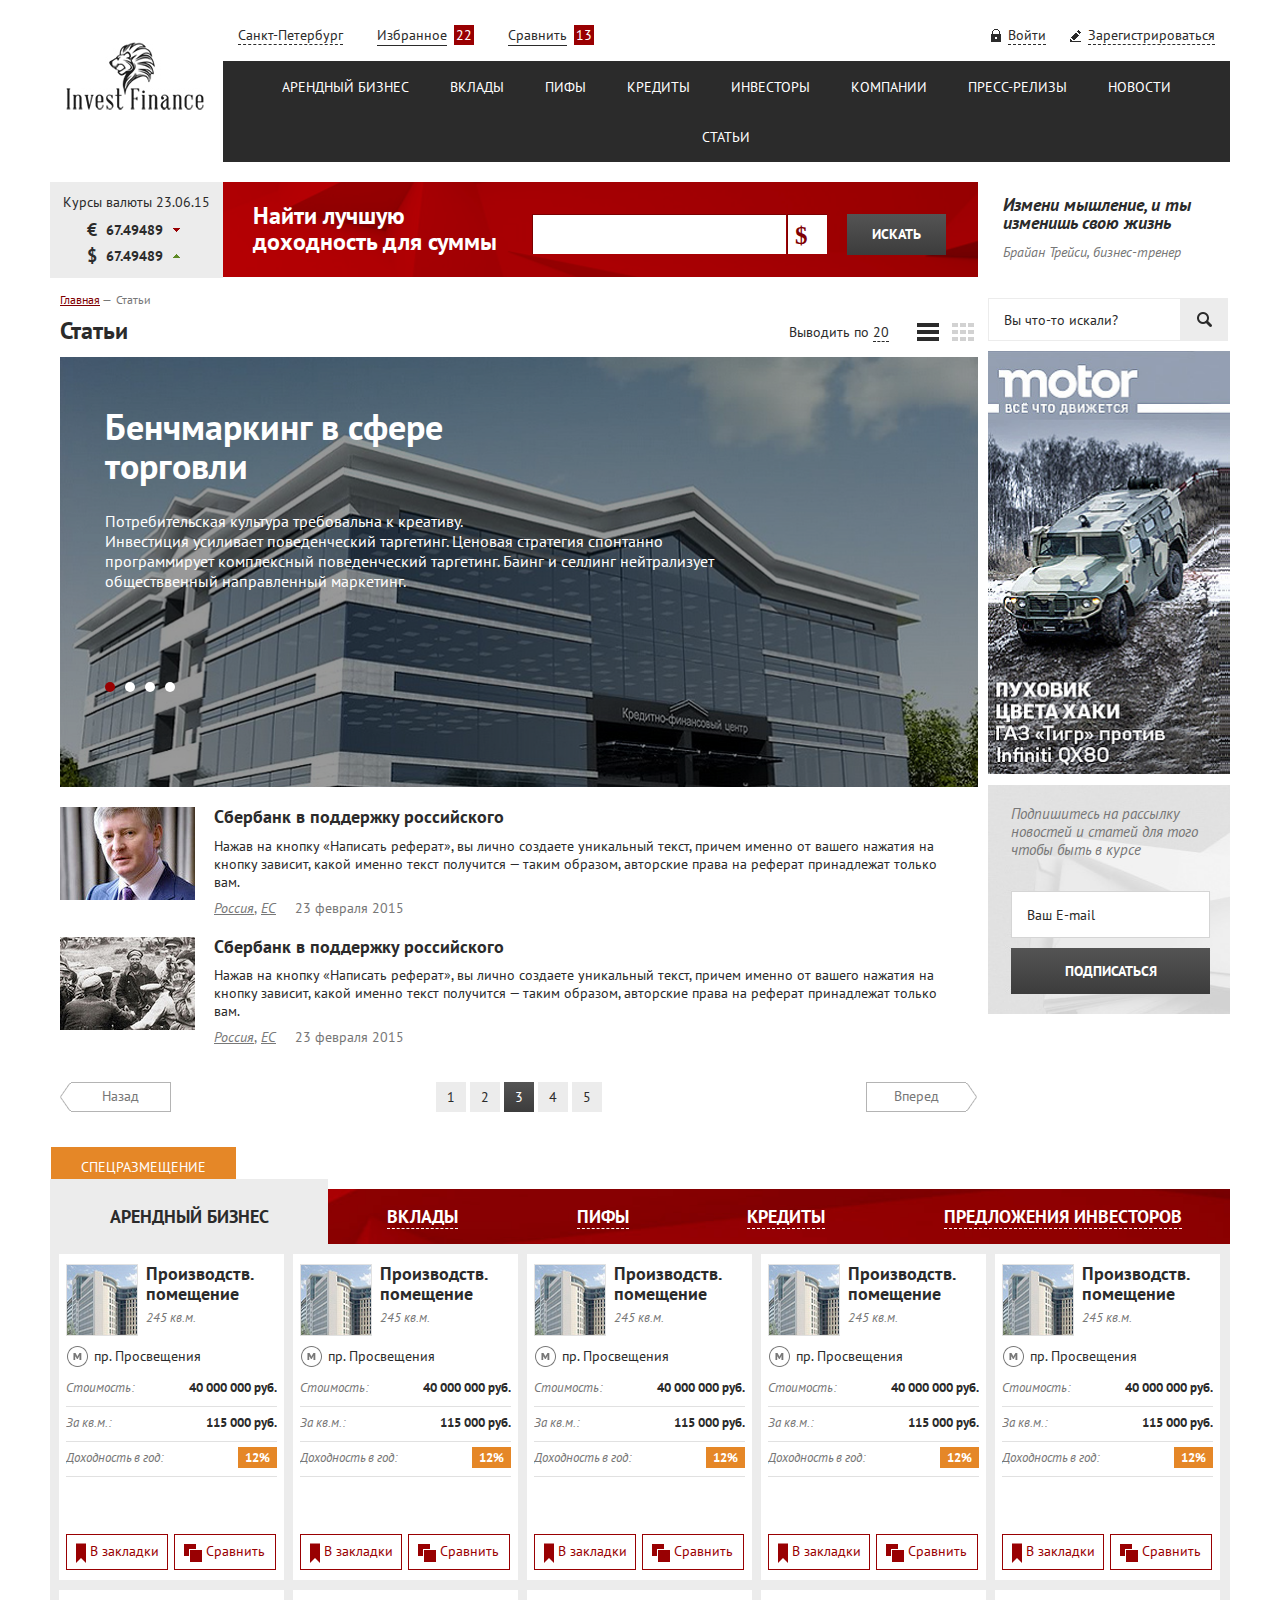
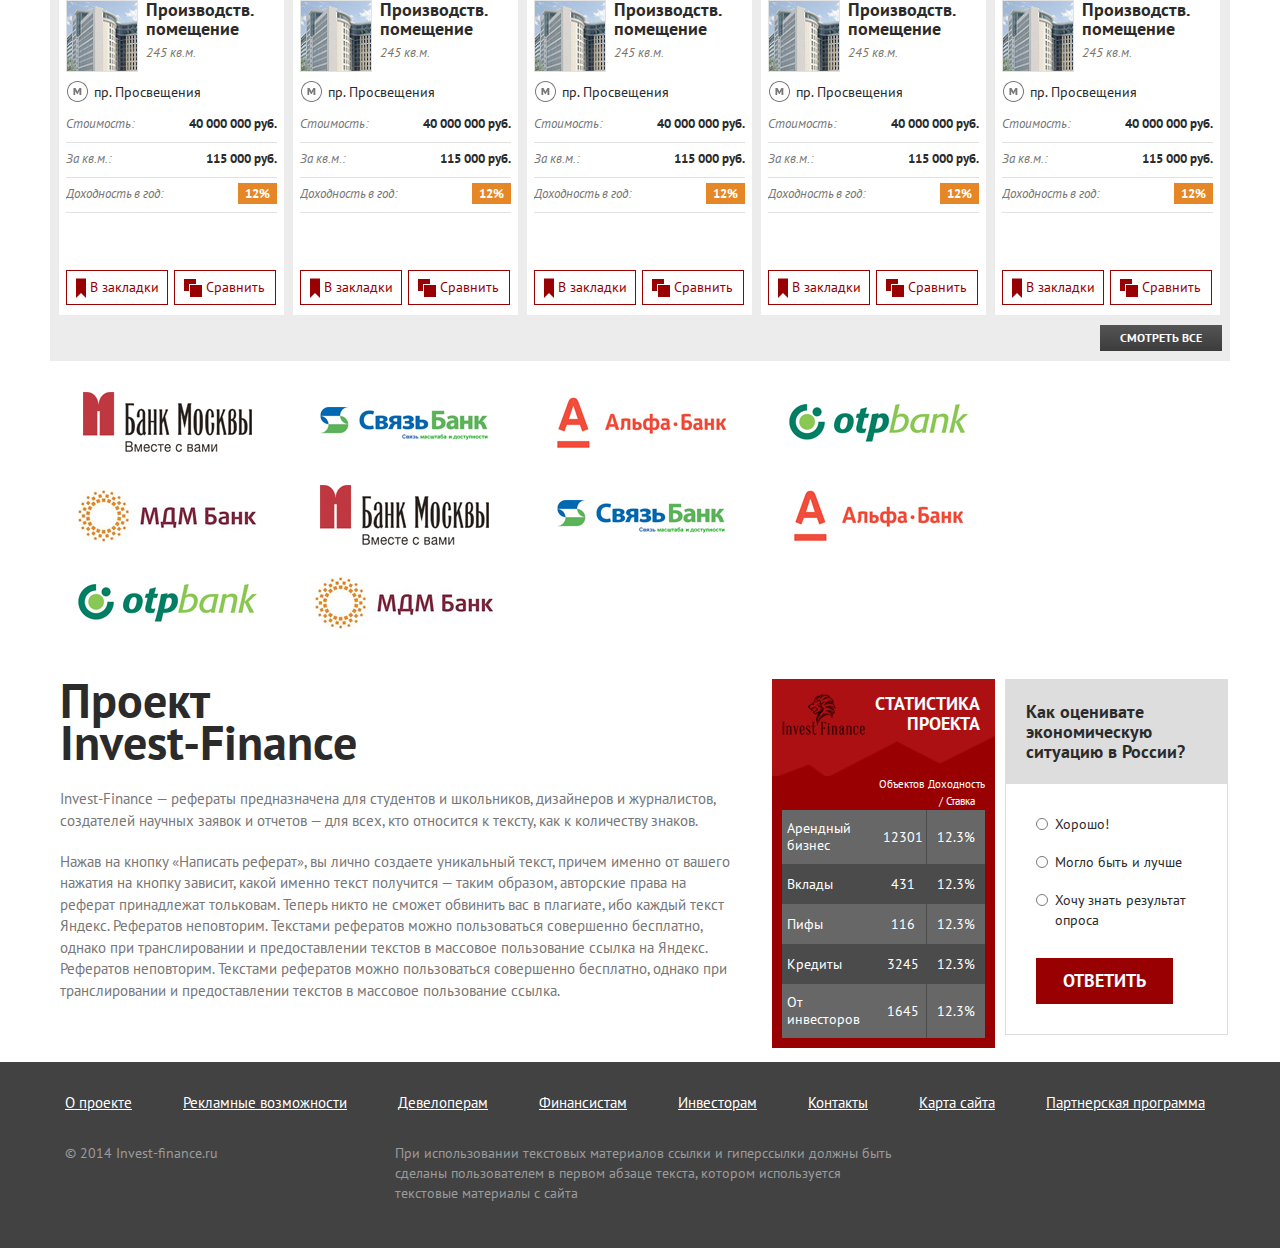
<file: InvestF/articles.html>
<!doctype html>
<html xml:lang="ru" lang="ru">
	<head>
		<title>Invest Finance</title>
		<meta http-equiv="Content-Type" content="text/html; charset=utf-8" />
		<meta name="robots" content="" />
		<meta name="keywords" content="" />
		<meta name="description" content="" />
		<meta name="viewport" content="width=device-width, initial-scale=1">
		<link href='http://fonts.googleapis.com/css?family=PT+Sans:400,700,400italic,700italic&subset=latin,cyrillic' rel='stylesheet' type='text/css'>
		<link rel="stylesheet" href="css/bootstrap.min.css" />
		<link rel="stylesheet" href="css/jquery-ui.min.css" />
		<link rel="stylesheet" href="css/fonts.css" />
		<link rel="stylesheet" href="style.css" />
		<!--[if IE]>
			<script src="http://ajax.googleapis.com/ajax/libs/jquery/1.10.2/jquery.min.js"></script>
			<script src="js/respond.src.js"></script>
			<script src="http://html5shiv.googlecode.com/svn/trunk/html5.js"></script>
		<![endif]-->
		<script src="http://ajax.googleapis.com/ajax/libs/jquery/2.1.3/jquery.min.js"></script>
		<script type="text/javascript" src="js/jquery.formstyler.min.js"></script>
		<script type="text/javascript" src="js/jquery.touchSwipe.min.js"></script>
		<script type="text/javascript" src="js/jquery.jcarousel.js"></script>
		<script type="text/javascript" src="js/jquery.validate.min.js"></script>
		<script type="text/javascript" src="js/jquery-ui.min.js"></script>
		<script type="text/javascript" src="js/script.js"></script>
	</head>
	<body>
		<div class="wrapper">
			<header>
				<div class="container">
					<div class="row top-header">
						<div class="col-sm-2 logo-wrapper">
							<a href="#"><img src="img/logo.png" alt=""/></a>
						</div>
						<div class="col-sm-10 main-header">
							<div class="row top-links">
								<div class="col-sm-6 top-left-links">
									<div class="city">
										<a href="#">Санкт-Петербург</a>
									</div>
									<div class="favor">
										<a href="#">
											<span class="text">Избранное</span>
											<span class="amount">22</span>
										</a>
									</div>
									<div class="compare">
										<a href="#">
											<span class="text">Сравнить</span>
											<span class="amount">13</span>
										</a>
									</div>
								</div>
								<div class="col-sm-4 top-right-links col-sm-offset-2">
									<div class="enter">
										<a href="#"><span>Войти</span></a>
									</div>
									<div class="register">
										<a href="#"><span>Зарегистрироваться</span></a>
									</div>
								</div>
							</div>
							<div class="row main-menu">
								<nav class="col-sm-12">
									<ul>
										<li><a href="#">Арендный бизнес</a></li>
										<li><a href="#">Вклады</a></li>
										<li><a href="#">Пифы</a></li>
										<li><a href="#">Кредиты</a></li>
										<li><a href="#">Инвесторы</a></li>
										<li><a href="#">Компании</a></li>
										<li><a href="#">Пресс-релизы</a></li>
										<li><a href="#">Новости</a></li>
										<li><a href="#">Статьи</a></li>
									</ul>
								</nav>
							</div>
						</div>
					</div>
					<div class="row info-header">
						<div class="col-sm-2 logo-wrapper currency-wrapper">
							<div class="heading">Курсы валюты <span class="date">23.06.15</span></div>
							<div class="currency-values">
								<div class="currency">
									<span class="name">&#8364;</span>
									<span class="value">67.49489</span>
									<span class="arrow arrow-down"></span>
								</div>
								<div class="currency">
									<span class="name">$</span>
									<span class="value">67.49489</span>
									<span class="arrow arrow-up"></span>
								</div>
							</div>
						</div>
						<div class="col-sm-10 main-header">
							<div class="row">
								<div class="col-sm-9 benefit-search">
									<div class="benefit-search-inner">
										<h2>Найти лучшую доходность для суммы</h2>
										<div id="benefit-search-form">
											<form>
												<div class="input-wrapper">
													<input type="text" name="form_text_1"/>
													<select class="rub">
														<option>$</option>
														<option>&#8364;</option>
														<option>p</option>
													</select>
												</div>
												<input type="submit" value="Искать"/>
											</form>
										</div>
									</div>
								</div>
								<div class="col-sm-3 quotation">
									<blockquote>
										<p>Измени мышление, и ты изменишь свою жизнь</p>
										<footer><cite>Брайан Трейси, бизнес-тренер</cite></footer>
									</blockquote>
								</div>
							</div>
						</div>
					</div>
				</div>
			</header>
			<section>	
				<div class="container">
					<div class="row">
						<div class="col-sm-9 main-page-info">
							<div class="breadcrumbs">
								<ul>
									<li><a href="#">Главная</a></li>
									<li><span>Статьи</span></li>
								</ul>
							</div>
							<h2>Статьи</h2>
							<div class="show-tabs articles-show-tabs">
								<div class="show-amount">
									<span>Выводить по</span>
									<a href="#">20</a>
								</div>
								<ul>
									<li><a href="#rows" class="show-rows"></a></li>
									<li><a href="#blocks" class="show-blocks"></a></li>
								</ul>
								<div id="rows">
									<div class="row">
										<div class="col-md-12 press-list">
											<div class="main-news-carousel">
												<div class="main-news-carousel-stage">
													<ul>
														<li>
															<a href="#">
																<div class="image">
																	<img src="img/images/big-news.jpg" alt=""/>
																</div>
																<div class="text-content">	
																	<h3>Бенчмаркинг в сфере  торговли</h3>
																	<div class="anons">Потребительская культура требовальна к креативу. <br/>Инвестиция усиливает поведенческий таргетинг. Ценовая стратегия спонтанно программирует комплексный поведенческий таргетинг. Баинг и селлинг нейтрализует обществвенный направленный маркетинг.</div>
																
																</div>
															</a>
														</li>
														<li>
															<a href="#">
																<div class="image">
																	<img src="img/images/big-news.jpg" alt=""/>
																</div>
																<div class="text-content">	
																	<h3>Бенчмаркинг в сфере  торговли</h3>
																	<div class="anons">Потребительская культура требовальна к креативу. <br/>Инвестиция усиливает поведенческий таргетинг. Ценовая стратегия спонтанно программирует комплексный поведенческий таргетинг. Баинг и селлинг нейтрализует обществвенный направленный маркетинг.</div>
																
																</div>
															</a>
														</li>
														<li>
															<a href="#">
																<div class="image">
																	<img src="img/images/big-news.jpg" alt=""/>
																</div>
																<div class="text-content">	
																	<h3>Бенчмаркинг в сфере  торговли</h3>
																	<div class="anons">Потребительская культура требовальна к креативу. <br/>Инвестиция усиливает поведенческий таргетинг. Ценовая стратегия спонтанно программирует комплексный поведенческий таргетинг. Баинг и селлинг нейтрализует обществвенный направленный маркетинг.</div>
																
																</div>
															</a>
														</li>
														<li>
															<a href="#">
																<div class="image">
																	<img src="img/images/big-news.jpg" alt=""/>
																</div>
																<div class="text-content">	
																	<h3>Бенчмаркинг в сфере  торговли</h3>
																	<div class="anons">Потребительская культура требовальна к креативу. <br/>Инвестиция усиливает поведенческий таргетинг. Ценовая стратегия спонтанно программирует комплексный поведенческий таргетинг. Баинг и селлинг нейтрализует обществвенный направленный маркетинг.</div>
																
																</div>
															</a>
														</li>
													</ul>
												</div>
												<div class="main-news-pagination"></div>
											</div>
											<ul>
												<li>
													<div class="image">
														<a href="#"><img src="img/press/press-2.jpg" alt=""/></a>
													</div>
													<div class="content">
														<h3><a href="#">Сбербанк в поддержку российского</a></h3>
														<div class="anons">Нажав на кнопку «Написать реферат», вы лично создаете уникальный текст, причем именно от вашего нажатия на кнопку зависит, какой именно текст получится — таким образом, авторские права на реферат принадлежат только вам.</div>
														<div class="bottom-info">
															<ul class="tags">
																<li><a href="#">Россия</a></li>
																<li><a href="#">ЕС</a></li>
															</ul>
															<div class="date">23 февраля 2015</div>
														</div>
													</div>
												</li>
												<li>
													<div class="image">
														<a href="#"><img src="img/press/press-3.jpg" alt=""/></a>
													</div>
													<div class="content">
														<h3><a href="#">Сбербанк в поддержку российского</a></h3>
														<div class="anons">Нажав на кнопку «Написать реферат», вы лично создаете уникальный текст, причем именно от вашего нажатия на кнопку зависит, какой именно текст получится — таким образом, авторские права на реферат принадлежат только вам.</div>
														<div class="bottom-info">
															<ul class="tags">
																<li><a href="#">Россия</a></li>
																<li><a href="#">ЕС</a></li>
															</ul>
															<div class="date">23 февраля 2015</div>
														</div>
													</div>
												</li>
											</ul>
										</div>										
									</div>
									<div class="pagination">
										<a href="#" class="news-back"><span>Назад</span></a>
										<ul>
											<li><a href="#">1</a></li>
											<li><a href="#">2</a></li>
											<li class="active"><a href="#">3</a></li>
											<li><a href="#">4</a></li>
											<li><a href="#">5</a></li>
										</ul>
										<a href="#" class="news-next"><span>Вперед</span></a>
									</div>
								</div>
								<div id="blocks">
									<div class="row">
										<div class="col-md-12 press-list">
											<div class="main-news-carousel">
												<div class="main-news-carousel-stage">
													<ul>
														<li>
															<a href="#">
																<div class="image">
																	<img src="img/images/part-big-news.jpg" alt=""/>
																</div>
																<div class="text-content">	
																	<h3>Бенчмаркинг в сфере  торговли</h3>
																	<div class="anons">Потребительская культура требовальна к креативу.Инвестиция усиливает поведенческий таргетинг. Ценовая стратегия спонтанно программирует комплексный поведенческий таргетинг. Баинг и селлинг нейтрализует обществвенный направленный маркетинг.</div>
																
																</div>
															</a>
														</li>
														<li>
															<a href="#">
																<div class="image">
																	<img src="img/images/part-big-news.jpg" alt=""/>
																</div>
																<div class="text-content">	
																	<h3>Бенчмаркинг в сфере  торговли</h3>
																	<div class="anons">Потребительская культура требовальна к креативу.Инвестиция усиливает поведенческий таргетинг. Ценовая стратегия спонтанно программирует комплексный поведенческий таргетинг. Баинг и селлинг нейтрализует обществвенный направленный маркетинг.</div>
																
																</div>
															</a>
														</li>
														<li>
															<a href="#">
																<div class="image">
																	<img src="img/images/part-big-news.jpg" alt=""/>
																</div>
																<div class="text-content">	
																	<h3>Бенчмаркинг в сфере  торговли</h3>
																	<div class="anons">Потребительская культура требовальна к креативу.Инвестиция усиливает поведенческий таргетинг. Ценовая стратегия спонтанно программирует комплексный поведенческий таргетинг. Баинг и селлинг нейтрализует обществвенный направленный маркетинг.</div>
																
																</div>
															</a>
														</li>
														<li>
															<a href="#">
																<div class="image">
																	<img src="img/images/part-big-news.jpg" alt=""/>
																</div>
																<div class="text-content">	
																	<h3>Бенчмаркинг в сфере  торговли</h3>
																	<div class="anons">Потребительская культура требовальна к креативу.Инвестиция усиливает поведенческий таргетинг. Ценовая стратегия спонтанно программирует комплексный поведенческий таргетинг. Баинг и селлинг нейтрализует обществвенный направленный маркетинг.</div>
																
																</div>
															</a>
														</li>
													</ul>
												</div>
												<div class="main-news-pagination"></div>
											</div>
											<ul>
												<li>
													<div class="image">
														<a href="#"><img src="img/press/press-1.jpg" alt=""/></a>
													</div>
													<div class="content">
														<h3><a href="#">Сбербанк в поддержку российского экспорта товаров сделал вброс</a></h3>
														<div class="bottom-info">
															<ul class="tags">
																<li><a href="#">Россия</a></li>
																<li><a href="#">ЕС</a></li>
															</ul>
															<div class="date">23 февраля 2015</div>
														</div>
													</div>
												</li>
												<li>
													<div class="image">
														<a href="#"><img src="img/press/press-2.jpg" alt=""/></a>
													</div>
													<div class="content">
														<h3><a href="#">Сбербанк в поддержку российского экспорта товаров сделал вброс</a></h3>
														<div class="bottom-info">
															<ul class="tags">
																<li><a href="#">Россия</a></li>
																<li><a href="#">ЕС</a></li>
															</ul>
															<div class="date">23 февраля 2015</div>
														</div>
													</div>
												</li>
												<li>
													<div class="image">
														<a href="#"><img src="img/press/press-3.jpg" alt=""/></a>
													</div>
													<div class="content">
														<h3><a href="#">Сбербанк в поддержку российского экспорта товаров сделал вброс</a></h3>
														<div class="bottom-info">
															<ul class="tags">
																<li><a href="#">Россия</a></li>
																<li><a href="#">ЕС</a></li>
															</ul>
															<div class="date">23 февраля 2015</div>
														</div>
													</div>
												</li>
												<li>
													<div class="image">
														<a href="#"><img src="img/press/press-2.jpg" alt=""/></a>
													</div>
													<div class="content">
														<h3><a href="#">Сбербанк в поддержку российского экспорта товаров сделал вброс</a></h3>
														<div class="bottom-info">
															<ul class="tags">
																<li><a href="#">Россия</a></li>
																<li><a href="#">ЕС</a></li>
															</ul>
															<div class="date">23 февраля 2015</div>
														</div>
													</div>
												</li>
												<li>
													<div class="image">
														<a href="#"><img src="img/press/press-3.jpg" alt=""/></a>
													</div>
													<div class="content">
														<h3><a href="#">Сбербанк в поддержку российского экспорта товаров сделал вброс</a></h3>
														<div class="bottom-info">
															<ul class="tags">
																<li><a href="#">Россия</a></li>
																<li><a href="#">ЕС</a></li>
															</ul>
															<div class="date">23 февраля 2015</div>
														</div>
													</div>
												</li>
												<li>
													<div class="image">
														<a href="#"><img src="img/press/press-3.jpg" alt=""/></a>
													</div>
													<div class="content">
														<h3><a href="#">Сбербанк в поддержку российского экспорта товаров сделал вброс</a></h3>
														<div class="bottom-info">
															<ul class="tags">
																<li><a href="#">Россия</a></li>
																<li><a href="#">ЕС</a></li>
															</ul>
															<div class="date">23 февраля 2015</div>
														</div>
													</div>
												</li>
												<li>
													<div class="image">
														<a href="#"><img src="img/press/press-3.jpg" alt=""/></a>
													</div>
													<div class="content">
														<h3><a href="#">Сбербанк в поддержку российского экспорта товаров сделал вброс</a></h3>
														<div class="bottom-info">
															<ul class="tags">
																<li><a href="#">Россия</a></li>
																<li><a href="#">ЕС</a></li>
															</ul>
															<div class="date">23 февраля 2015</div>
														</div>
													</div>
												</li>
												<li>
													<div class="image">
														<a href="#"><img src="img/press/press-3.jpg" alt=""/></a>
													</div>
													<div class="content">
														<h3><a href="#">Сбербанк в поддержку российского экспорта товаров сделал вброс</a></h3>
														<div class="bottom-info">
															<ul class="tags">
																<li><a href="#">Россия</a></li>
																<li><a href="#">ЕС</a></li>
															</ul>
															<div class="date">23 февраля 2015</div>
														</div>
													</div>
												</li>
											</ul>
										</div>										
									</div>
									<div class="pagination">
										<a href="#" class="news-back"><span>Назад</span></a>
										<ul>
											<li><a href="#">1</a></li>
											<li><a href="#">2</a></li>
											<li class="active"><a href="#">3</a></li>
											<li><a href="#">4</a></li>
											<li><a href="#">5</a></li>
										</ul>
										<a href="#" class="news-next"><span>Вперед</span></a>
									</div>
								</div>
							</div>
						</div>
						<div class="col-sm-3 aside">
							<div id="seach-form" class="search">
								<form>
									<input type="text" placeholder="Вы что-то искали?" name="form_text-1"/>
									<input type="submit" value=""/>
								</form>
							</div>
							<div class="banner">
								<a href="#"><img src="img/banner.jpg" alt=""/></a>
							</div>
							<div id="subscribe-form" class="subscribe">
								<form>
									<div class="description">Подпишитесь на рассылку новостей и статей для того чтобы быть в курсе</div>
									<input type="email" placeholder="Ваш E-mail" name="form_email_2"/>
									<input type="submit" value="Подписаться"/>
								</form>
							</div>
						</div>
					</div>
					<div class="row">
						<div class="main-tabs-wrapper col-sm-12">
							<h2><span>Спецразмещение</span></h2>
							<div id="main-tabs" class="main-tabs">
								<ul>
									<li><a href="#rent-business"><span>Арендный бизнес</span></a></li>
									<li><a href="#invests"><span>Вклады</span></a></li>
									<li><a href="#pifs"><span>Пифы</span></a></li>
									<li><a href="#credits"><span>Кредиты</span></a></li>
									<li><a href="#offers"><span>Предложения инвесторов</span></a></li>
								</ul>
								<div id="rent-business">
									<div class="invests-list">
										<ul>
											<li>
												<div class="invest-top">
													<div class="image">
														<a href="#"><img src="img/images/house-preview.jpg" alt=""></a>
													</div>
													<div class="content">
														<h3><a href="#">Производств. помещение</a></h3>
														<div class="meters">245 кв.м. </div>
													</div>	
													<div class="metro">
														<i class="metro-icon icon-red"></i>
														пр. Просвещения
													</div>
												</div>	
												<div class="parameters-list">
													<div class="line">
														<div class="name">Стоимость:</div>
														<div class="value">40 000 000 руб.</div>
													</div>
													<div class="line">
														<div class="name">За кв.м.:</div>
														<div class="value">115 000 руб.</div>
													</div>
													<div class="line">
														<div class="name">Доходность в год:</div>
														<div class="value"><span class="procent-value"> 12%</span></div>
													</div>
												</div>
												<div class="btn-wrapper">
													<a href="#" class="favor-btn"><i class="icon"></i>В закладки</a>
													<a href="#" class="compare-btn"><i class="icon"></i>Сравнить</a>
												</div>
											</li>
											<li>
												<div class="invest-top">
													<div class="image">
														<a href="#"><img src="img/images/house-preview.jpg" alt=""></a>
													</div>
													<div class="content">
														<h3><a href="#">Производств. помещение</a></h3>
														<div class="meters">245 кв.м. </div>
													</div>	
													<div class="metro">
														<i class="metro-icon icon-red"></i>
														пр. Просвещения
													</div>
												</div>	
												<div class="parameters-list">
													<div class="line">
														<div class="name">Стоимость:</div>
														<div class="value">40 000 000 руб.</div>
													</div>
													<div class="line">
														<div class="name">За кв.м.:</div>
														<div class="value">115 000 руб.</div>
													</div>
													<div class="line">
														<div class="name">Доходность в год:</div>
														<div class="value"><span class="procent-value"> 12%</span></div>
													</div>
												</div>
												<div class="btn-wrapper">
													<a href="#" class="favor-btn"><i class="icon"></i>В закладки</a>
													<a href="#" class="compare-btn"><i class="icon"></i>Сравнить</a>
												</div>
											</li>
											<li>
												<div class="invest-top">
													<div class="image">
														<a href="#"><img src="img/images/house-preview.jpg" alt=""></a>
													</div>
													<div class="content">
														<h3><a href="#">Производств. помещение</a></h3>
														<div class="meters">245 кв.м. </div>
													</div>	
													<div class="metro">
														<i class="metro-icon icon-red"></i>
														пр. Просвещения
													</div>
												</div>	
												<div class="parameters-list">
													<div class="line">
														<div class="name">Стоимость:</div>
														<div class="value">40 000 000 руб.</div>
													</div>
													<div class="line">
														<div class="name">За кв.м.:</div>
														<div class="value">115 000 руб.</div>
													</div>
													<div class="line">
														<div class="name">Доходность в год:</div>
														<div class="value"><span class="procent-value"> 12%</span></div>
													</div>
												</div>
												<div class="btn-wrapper">
													<a href="#" class="favor-btn"><i class="icon"></i>В закладки</a>
													<a href="#" class="compare-btn"><i class="icon"></i>Сравнить</a>
												</div>
											</li>
											<li>
												<div class="invest-top">
													<div class="image">
														<a href="#"><img src="img/images/house-preview.jpg" alt=""></a>
													</div>
													<div class="content">
														<h3><a href="#">Производств. помещение</a></h3>
														<div class="meters">245 кв.м. </div>
													</div>	
													<div class="metro">
														<i class="metro-icon icon-red"></i>
														пр. Просвещения
													</div>
												</div>	
												<div class="parameters-list">
													<div class="line">
														<div class="name">Стоимость:</div>
														<div class="value">40 000 000 руб.</div>
													</div>
													<div class="line">
														<div class="name">За кв.м.:</div>
														<div class="value">115 000 руб.</div>
													</div>
													<div class="line">
														<div class="name">Доходность в год:</div>
														<div class="value"><span class="procent-value"> 12%</span></div>
													</div>
												</div>
												<div class="btn-wrapper">
													<a href="#" class="favor-btn"><i class="icon"></i>В закладки</a>
													<a href="#" class="compare-btn"><i class="icon"></i>Сравнить</a>
												</div>
											</li>
											<li>
												<div class="invest-top">
													<div class="image">
														<a href="#"><img src="img/images/house-preview.jpg" alt=""></a>
													</div>
													<div class="content">
														<h3><a href="#">Производств. помещение</a></h3>
														<div class="meters">245 кв.м. </div>
													</div>	
													<div class="metro">
														<i class="metro-icon icon-red"></i>
														пр. Просвещения
													</div>
												</div>	
												<div class="parameters-list">
													<div class="line">
														<div class="name">Стоимость:</div>
														<div class="value">40 000 000 руб.</div>
													</div>
													<div class="line">
														<div class="name">За кв.м.:</div>
														<div class="value">115 000 руб.</div>
													</div>
													<div class="line">
														<div class="name">Доходность в год:</div>
														<div class="value"><span class="procent-value"> 12%</span></div>
													</div>
												</div>
												<div class="btn-wrapper">
													<a href="#" class="favor-btn"><i class="icon"></i>В закладки</a>
													<a href="#" class="compare-btn"><i class="icon"></i>Сравнить</a>
												</div>
											</li>
											<li>
												<div class="invest-top">
													<div class="image">
														<a href="#"><img src="img/images/house-preview.jpg" alt=""></a>
													</div>
													<div class="content">
														<h3><a href="#">Производств. помещение</a></h3>
														<div class="meters">245 кв.м. </div>
													</div>	
													<div class="metro">
														<i class="metro-icon icon-red"></i>
														пр. Просвещения
													</div>
												</div>	
												<div class="parameters-list">
													<div class="line">
														<div class="name">Стоимость:</div>
														<div class="value">40 000 000 руб.</div>
													</div>
													<div class="line">
														<div class="name">За кв.м.:</div>
														<div class="value">115 000 руб.</div>
													</div>
													<div class="line">
														<div class="name">Доходность в год:</div>
														<div class="value"><span class="procent-value"> 12%</span></div>
													</div>
												</div>
												<div class="btn-wrapper">
													<a href="#" class="favor-btn"><i class="icon"></i>В закладки</a>
													<a href="#" class="compare-btn"><i class="icon"></i>Сравнить</a>
												</div>
											</li>
											<li>
												<div class="invest-top">
													<div class="image">
														<a href="#"><img src="img/images/house-preview.jpg" alt=""></a>
													</div>
													<div class="content">
														<h3><a href="#">Производств. помещение</a></h3>
														<div class="meters">245 кв.м. </div>
													</div>	
													<div class="metro">
														<i class="metro-icon icon-red"></i>
														пр. Просвещения
													</div>
												</div>	
												<div class="parameters-list">
													<div class="line">
														<div class="name">Стоимость:</div>
														<div class="value">40 000 000 руб.</div>
													</div>
													<div class="line">
														<div class="name">За кв.м.:</div>
														<div class="value">115 000 руб.</div>
													</div>
													<div class="line">
														<div class="name">Доходность в год:</div>
														<div class="value"><span class="procent-value"> 12%</span></div>
													</div>
												</div>
												<div class="btn-wrapper">
													<a href="#" class="favor-btn"><i class="icon"></i>В закладки</a>
													<a href="#" class="compare-btn"><i class="icon"></i>Сравнить</a>
												</div>
											</li>
											<li>
												<div class="invest-top">
													<div class="image">
														<a href="#"><img src="img/images/house-preview.jpg" alt=""></a>
													</div>
													<div class="content">
														<h3><a href="#">Производств. помещение</a></h3>
														<div class="meters">245 кв.м. </div>
													</div>	
													<div class="metro">
														<i class="metro-icon icon-red"></i>
														пр. Просвещения
													</div>
												</div>	
												<div class="parameters-list">
													<div class="line">
														<div class="name">Стоимость:</div>
														<div class="value">40 000 000 руб.</div>
													</div>
													<div class="line">
														<div class="name">За кв.м.:</div>
														<div class="value">115 000 руб.</div>
													</div>
													<div class="line">
														<div class="name">Доходность в год:</div>
														<div class="value"><span class="procent-value"> 12%</span></div>
													</div>
												</div>
												<div class="btn-wrapper">
													<a href="#" class="favor-btn"><i class="icon"></i>В закладки</a>
													<a href="#" class="compare-btn"><i class="icon"></i>Сравнить</a>
												</div>
											</li>
											<li>
												<div class="invest-top">
													<div class="image">
														<a href="#"><img src="img/images/house-preview.jpg" alt=""></a>
													</div>
													<div class="content">
														<h3><a href="#">Производств. помещение</a></h3>
														<div class="meters">245 кв.м. </div>
													</div>	
													<div class="metro">
														<i class="metro-icon icon-red"></i>
														пр. Просвещения
													</div>
												</div>	
												<div class="parameters-list">
													<div class="line">
														<div class="name">Стоимость:</div>
														<div class="value">40 000 000 руб.</div>
													</div>
													<div class="line">
														<div class="name">За кв.м.:</div>
														<div class="value">115 000 руб.</div>
													</div>
													<div class="line">
														<div class="name">Доходность в год:</div>
														<div class="value"><span class="procent-value"> 12%</span></div>
													</div>
												</div>
												<div class="btn-wrapper">
													<a href="#" class="favor-btn"><i class="icon"></i>В закладки</a>
													<a href="#" class="compare-btn"><i class="icon"></i>Сравнить</a>
												</div>
											</li>
											<li>
												<div class="invest-top">
													<div class="image">
														<a href="#"><img src="img/images/house-preview.jpg" alt=""></a>
													</div>
													<div class="content">
														<h3><a href="#">Производств. помещение</a></h3>
														<div class="meters">245 кв.м. </div>
													</div>	
													<div class="metro">
														<i class="metro-icon icon-red"></i>
														пр. Просвещения
													</div>
												</div>	
												<div class="parameters-list">
													<div class="line">
														<div class="name">Стоимость:</div>
														<div class="value">40 000 000 руб.</div>
													</div>
													<div class="line">
														<div class="name">За кв.м.:</div>
														<div class="value">115 000 руб.</div>
													</div>
													<div class="line">
														<div class="name">Доходность в год:</div>
														<div class="value"><span class="procent-value"> 12%</span></div>
													</div>
												</div>
												<div class="btn-wrapper">
													<a href="#" class="favor-btn"><i class="icon"></i>В закладки</a>
													<a href="#" class="compare-btn"><i class="icon"></i>Сравнить</a>
												</div>
											</li>
										</ul>
										<a class="dark-btn go-to-all" href="#">смотреть все</a>
									</div>
								</div>
								<div id="invests">
									<div class="invests-list">
										<ul>
											<li>
												<div class="invest-top">
													<div class="image">
														<a href="#"><img src="img/bank.png" alt=""/></a>
													</div>
													<div class="content">
														<div class="date">23.05.15</div>
														<h3><a href="#">Оптимальный семейный вклад</a></h3>
													</div>	
												</div>	
												<div class="parameters-list">
													<div class="line">
														<div class="name">Валюта</div>
														<div class="value"><span class="currency-value">rub</span></div>
													</div>
													<div class="line">
														<div class="name">Ставка %</div>
														<div class="value"><span class="procent-value"> 13%</span></div>
													</div>
													<div class="line">
														<div class="name">Город</div>
														<div class="value">Москва</div>
													</div>
													<div class="line">
														<div class="name">Срок размещения</div>
														<div class="value">2 года</div>
													</div>
													<div class="line">
														<div class="name">Минимальный взнос, р.</div>
														<div class="value">600 000</div>
													</div>
												</div>
												<div class="btn-wrapper">
													<a href="#" class="favor-btn"><i class="icon"></i>В закладки</a>
													<a href="#" class="compare-btn"><i class="icon"></i>Сравнить</a>
												</div>
											</li>
											<li>
												<div class="invest-top">
													<div class="image">
														<a href="#"><img src="img/bank.png" alt=""/></a>
													</div>
													<div class="content">
														<div class="date">23.05.15</div>
														<h3><a href="#">Оптимальный семейный вклад</a></h3>
													</div>	
												</div>	
												<div class="parameters-list">
													<div class="line">
														<div class="name">Валюта</div>
														<div class="value"><span class="currency-value">rub</span></div>
													</div>
													<div class="line">
														<div class="name">Ставка %</div>
														<div class="value"><span class="procent-value"> 13%</span></div>
													</div>
													<div class="line">
														<div class="name">Город</div>
														<div class="value">Москва</div>
													</div>
													<div class="line">
														<div class="name">Срок размещения</div>
														<div class="value">2 года</div>
													</div>
													<div class="line">
														<div class="name">Минимальный взнос, р.</div>
														<div class="value">600 000</div>
													</div>
												</div>
												<div class="btn-wrapper">
													<a href="#" class="favor-btn"><i class="icon"></i>В закладки</a>
													<a href="#" class="compare-btn"><i class="icon"></i>Сравнить</a>
												</div>
											</li>
											<li>
												<div class="invest-top">
													<div class="image">
														<a href="#"><img src="img/bank.png" alt=""/></a>
													</div>
													<div class="content">
														<div class="date">23.05.15</div>
														<h3><a href="#">Оптимальный семейный вклад</a></h3>
													</div>	
												</div>	
												<div class="parameters-list">
													<div class="line">
														<div class="name">Валюта</div>
														<div class="value"><span class="currency-value">rub</span></div>
													</div>
													<div class="line">
														<div class="name">Ставка %</div>
														<div class="value"><span class="procent-value"> 13%</span></div>
													</div>
													<div class="line">
														<div class="name">Город</div>
														<div class="value">Москва</div>
													</div>
													<div class="line">
														<div class="name">Срок размещения</div>
														<div class="value">2 года</div>
													</div>
													<div class="line">
														<div class="name">Минимальный взнос, р.</div>
														<div class="value">600 000</div>
													</div>
												</div>
												<div class="btn-wrapper">
													<a href="#" class="favor-btn"><i class="icon"></i>В закладки</a>
													<a href="#" class="compare-btn"><i class="icon"></i>Сравнить</a>
												</div>
											</li>
											<li>
												<div class="invest-top">
													<div class="image">
														<a href="#"><img src="img/bank.png" alt=""/></a>
													</div>
													<div class="content">
														<div class="date">23.05.15</div>
														<h3><a href="#">Оптимальный семейный вклад</a></h3>
													</div>	
												</div>	
												<div class="parameters-list">
													<div class="line">
														<div class="name">Валюта</div>
														<div class="value"><span class="currency-value">rub</span></div>
													</div>
													<div class="line">
														<div class="name">Ставка %</div>
														<div class="value"><span class="procent-value"> 13%</span></div>
													</div>
													<div class="line">
														<div class="name">Город</div>
														<div class="value">Москва</div>
													</div>
													<div class="line">
														<div class="name">Срок размещения</div>
														<div class="value">2 года</div>
													</div>
													<div class="line">
														<div class="name">Минимальный взнос, р.</div>
														<div class="value">600 000</div>
													</div>
												</div>
												<div class="btn-wrapper">
													<a href="#" class="favor-btn"><i class="icon"></i>В закладки</a>
													<a href="#" class="compare-btn"><i class="icon"></i>Сравнить</a>
												</div>
											</li>
											<li>
												<div class="invest-top">
													<div class="image">
														<a href="#"><img src="img/bank.png" alt=""/></a>
													</div>
													<div class="content">
														<div class="date">23.05.15</div>
														<h3><a href="#">Оптимальный семейный вклад</a></h3>
													</div>	
												</div>	
												<div class="parameters-list">
													<div class="line">
														<div class="name">Валюта</div>
														<div class="value"><span class="currency-value">rub</span></div>
													</div>
													<div class="line">
														<div class="name">Ставка %</div>
														<div class="value"><span class="procent-value"> 13%</span></div>
													</div>
													<div class="line">
														<div class="name">Город</div>
														<div class="value">Москва</div>
													</div>
													<div class="line">
														<div class="name">Срок размещения</div>
														<div class="value">2 года</div>
													</div>
													<div class="line">
														<div class="name">Минимальный взнос, р.</div>
														<div class="value">600 000</div>
													</div>
												</div>
												<div class="btn-wrapper">
													<a href="#" class="favor-btn"><i class="icon"></i>В закладки</a>
													<a href="#" class="compare-btn"><i class="icon"></i>Сравнить</a>
												</div>
											</li>
											<li>
												<div class="invest-top">
													<div class="image">
														<a href="#"><img src="img/bank.png" alt=""/></a>
													</div>
													<div class="content">
														<div class="date">23.05.15</div>
														<h3><a href="#">Оптимальный семейный вклад</a></h3>
													</div>	
												</div>	
												<div class="parameters-list">
													<div class="line">
														<div class="name">Валюта</div>
														<div class="value"><span class="currency-value">rub</span></div>
													</div>
													<div class="line">
														<div class="name">Ставка %</div>
														<div class="value"><span class="procent-value"> 13%</span></div>
													</div>
													<div class="line">
														<div class="name">Город</div>
														<div class="value">Москва</div>
													</div>
													<div class="line">
														<div class="name">Срок размещения</div>
														<div class="value">2 года</div>
													</div>
													<div class="line">
														<div class="name">Минимальный взнос, р.</div>
														<div class="value">600 000</div>
													</div>
												</div>
												<div class="btn-wrapper">
													<a href="#" class="favor-btn"><i class="icon"></i>В закладки</a>
													<a href="#" class="compare-btn"><i class="icon"></i>Сравнить</a>
												</div>
											</li>
											<li>
												<div class="invest-top">
													<div class="image">
														<a href="#"><img src="img/bank.png" alt=""/></a>
													</div>
													<div class="content">
														<div class="date">23.05.15</div>
														<h3><a href="#">Оптимальный семейный вклад</a></h3>
													</div>	
												</div>	
												<div class="parameters-list">
													<div class="line">
														<div class="name">Валюта</div>
														<div class="value"><span class="currency-value">rub</span></div>
													</div>
													<div class="line">
														<div class="name">Ставка %</div>
														<div class="value"><span class="procent-value"> 13%</span></div>
													</div>
													<div class="line">
														<div class="name">Город</div>
														<div class="value">Москва</div>
													</div>
													<div class="line">
														<div class="name">Срок размещения</div>
														<div class="value">2 года</div>
													</div>
													<div class="line">
														<div class="name">Минимальный взнос, р.</div>
														<div class="value">600 000</div>
													</div>
												</div>
												<div class="btn-wrapper">
													<a href="#" class="favor-btn"><i class="icon"></i>В закладки</a>
													<a href="#" class="compare-btn"><i class="icon"></i>Сравнить</a>
												</div>
											</li>
											<li>
												<div class="invest-top">
													<div class="image">
														<a href="#"><img src="img/bank.png" alt=""/></a>
													</div>
													<div class="content">
														<div class="date">23.05.15</div>
														<h3><a href="#">Оптимальный семейный вклад</a></h3>
													</div>	
												</div>	
												<div class="parameters-list">
													<div class="line">
														<div class="name">Валюта</div>
														<div class="value"><span class="currency-value">rub</span></div>
													</div>
													<div class="line">
														<div class="name">Ставка %</div>
														<div class="value"><span class="procent-value"> 13%</span></div>
													</div>
													<div class="line">
														<div class="name">Город</div>
														<div class="value">Москва</div>
													</div>
													<div class="line">
														<div class="name">Срок размещения</div>
														<div class="value">2 года</div>
													</div>
													<div class="line">
														<div class="name">Минимальный взнос, р.</div>
														<div class="value">600 000</div>
													</div>
												</div>
												<div class="btn-wrapper">
													<a href="#" class="favor-btn"><i class="icon"></i>В закладки</a>
													<a href="#" class="compare-btn"><i class="icon"></i>Сравнить</a>
												</div>
											</li>
											<li>
												<div class="invest-top">
													<div class="image">
														<a href="#"><img src="img/bank.png" alt=""/></a>
													</div>
													<div class="content">
														<div class="date">23.05.15</div>
														<h3><a href="#">Оптимальный семейный вклад</a></h3>
													</div>	
												</div>	
												<div class="parameters-list">
													<div class="line">
														<div class="name">Валюта</div>
														<div class="value"><span class="currency-value">rub</span></div>
													</div>
													<div class="line">
														<div class="name">Ставка %</div>
														<div class="value"><span class="procent-value"> 13%</span></div>
													</div>
													<div class="line">
														<div class="name">Город</div>
														<div class="value">Москва</div>
													</div>
													<div class="line">
														<div class="name">Срок размещения</div>
														<div class="value">2 года</div>
													</div>
													<div class="line">
														<div class="name">Минимальный взнос, р.</div>
														<div class="value">600 000</div>
													</div>
												</div>
												<div class="btn-wrapper">
													<a href="#" class="favor-btn"><i class="icon"></i>В закладки</a>
													<a href="#" class="compare-btn"><i class="icon"></i>Сравнить</a>
												</div>
											</li>
											<li>
												<div class="invest-top">
													<div class="image">
														<a href="#"><img src="img/bank.png" alt=""/></a>
													</div>
													<div class="content">
														<div class="date">23.05.15</div>
														<h3><a href="#">Оптимальный семейный вклад</a></h3>
													</div>	
												</div>	
												<div class="parameters-list">
													<div class="line">
														<div class="name">Валюта</div>
														<div class="value"><span class="currency-value">rub</span></div>
													</div>
													<div class="line">
														<div class="name">Ставка %</div>
														<div class="value"><span class="procent-value"> 13%</span></div>
													</div>
													<div class="line">
														<div class="name">Город</div>
														<div class="value">Москва</div>
													</div>
													<div class="line">
														<div class="name">Срок размещения</div>
														<div class="value">2 года</div>
													</div>
													<div class="line">
														<div class="name">Минимальный взнос, р.</div>
														<div class="value">600 000</div>
													</div>
												</div>
												<div class="btn-wrapper">
													<a href="#" class="favor-btn"><i class="icon"></i>В закладки</a>
													<a href="#" class="compare-btn"><i class="icon"></i>Сравнить</a>
												</div>
											</li>
										</ul>
										<a class="dark-btn go-to-all" href="#">смотреть все</a>
									</div>
								</div>
								<div id="pifs">
									<div class="invests-list">
										<ul>
											<li>
												<div class="invest-top">
													<div class="image">
														<a href="#"><img src="img/pif.png" alt=""/></a>
													</div>
													<div class="content">
														<div class="date">ГК Регион</div>
														<h3><a href="#">Регион Фонд Акции</a></h3>
													</div>	
												</div>	
												<div class="parameters-list">
													<div class="line">
														<div class="name">Тип:</div>
														<div class="value">открытый</div>
													</div>
													<div class="line">
														<div class="name">Доход за 3 года в год:</div>
														<div class="value"><span class="currency-value">12%</span></div>
													</div>
													<div class="line">
														<div class="name">Доход прошлый:</div>
														<div class="value"><span class="procent-value">12%</span></div>
													</div>
													<div class="line">
														<div class="name">Минимальный взнос, р.</div>
														<div class="value">1 000 000</div>
													</div>
													<div class="description">
														Описание описание описание описание описание описание описание
													</div>
												</div>
												<div class="btn-wrapper">
													<a href="#" class="favor-btn"><i class="icon"></i>В закладки</a>
													<a href="#" class="compare-btn"><i class="icon"></i>Сравнить</a>
												</div>
											</li>
											<li>
												<div class="invest-top">
													<div class="image">
														<a href="#"><img src="img/pif.png" alt=""/></a>
													</div>
													<div class="content">
														<div class="date">ГК Регион</div>
														<h3><a href="#">Регион Фонд Акции</a></h3>
													</div>	
												</div>	
												<div class="parameters-list">
													<div class="line">
														<div class="name">Тип:</div>
														<div class="value">открытый</div>
													</div>
													<div class="line">
														<div class="name">Доход за 3 года в год:</div>
														<div class="value"><span class="currency-value">12%</span></div>
													</div>
													<div class="line">
														<div class="name">Доход прошлый:</div>
														<div class="value"><span class="procent-value">12%</span></div>
													</div>
													<div class="line">
														<div class="name">Минимальный взнос, р.</div>
														<div class="value">1 000 000</div>
													</div>
													<div class="description">
														Описание описание описание описание описание описание описание
													</div>
												</div>
												<div class="btn-wrapper">
													<a href="#" class="favor-btn"><i class="icon"></i>В закладки</a>
													<a href="#" class="compare-btn"><i class="icon"></i>Сравнить</a>
												</div>
											</li>
											<li>
												<div class="invest-top">
													<div class="image">
														<a href="#"><img src="img/pif.png" alt=""/></a>
													</div>
													<div class="content">
														<div class="date">ГК Регион</div>
														<h3><a href="#">Регион Фонд Акции</a></h3>
													</div>	
												</div>	
												<div class="parameters-list">
													<div class="line">
														<div class="name">Тип:</div>
														<div class="value">открытый</div>
													</div>
													<div class="line">
														<div class="name">Доход за 3 года в год:</div>
														<div class="value"><span class="currency-value">12%</span></div>
													</div>
													<div class="line">
														<div class="name">Доход прошлый:</div>
														<div class="value"><span class="procent-value">12%</span></div>
													</div>
													<div class="line">
														<div class="name">Минимальный взнос, р.</div>
														<div class="value">1 000 000</div>
													</div>
													<div class="description">
														Описание описание описание описание описание описание описание
													</div>
												</div>
												<div class="btn-wrapper">
													<a href="#" class="favor-btn"><i class="icon"></i>В закладки</a>
													<a href="#" class="compare-btn"><i class="icon"></i>Сравнить</a>
												</div>
											</li>
											<li>
												<div class="invest-top">
													<div class="image">
														<a href="#"><img src="img/pif.png" alt=""/></a>
													</div>
													<div class="content">
														<div class="date">ГК Регион</div>
														<h3><a href="#">Регион Фонд Акции</a></h3>
													</div>	
												</div>	
												<div class="parameters-list">
													<div class="line">
														<div class="name">Тип:</div>
														<div class="value">открытый</div>
													</div>
													<div class="line">
														<div class="name">Доход за 3 года в год:</div>
														<div class="value"><span class="currency-value">12%</span></div>
													</div>
													<div class="line">
														<div class="name">Доход прошлый:</div>
														<div class="value"><span class="procent-value">12%</span></div>
													</div>
													<div class="line">
														<div class="name">Минимальный взнос, р.</div>
														<div class="value">1 000 000</div>
													</div>
													<div class="description">
														Описание описание описание описание описание описание описание
													</div>
												</div>
												<div class="btn-wrapper">
													<a href="#" class="favor-btn"><i class="icon"></i>В закладки</a>
													<a href="#" class="compare-btn"><i class="icon"></i>Сравнить</a>
												</div>
											</li>
											<li>
												<div class="invest-top">
													<div class="image">
														<a href="#"><img src="img/pif.png" alt=""/></a>
													</div>
													<div class="content">
														<div class="date">ГК Регион</div>
														<h3><a href="#">Регион Фонд Акции</a></h3>
													</div>	
												</div>	
												<div class="parameters-list">
													<div class="line">
														<div class="name">Тип:</div>
														<div class="value">открытый</div>
													</div>
													<div class="line">
														<div class="name">Доход за 3 года в год:</div>
														<div class="value"><span class="currency-value">12%</span></div>
													</div>
													<div class="line">
														<div class="name">Доход прошлый:</div>
														<div class="value"><span class="procent-value">12%</span></div>
													</div>
													<div class="line">
														<div class="name">Минимальный взнос, р.</div>
														<div class="value">1 000 000</div>
													</div>
													<div class="description">
														Описание описание описание описание описание описание описание
													</div>
												</div>
												<div class="btn-wrapper">
													<a href="#" class="favor-btn"><i class="icon"></i>В закладки</a>
													<a href="#" class="compare-btn"><i class="icon"></i>Сравнить</a>
												</div>
											</li>
											<li>
												<div class="invest-top">
													<div class="image">
														<a href="#"><img src="img/pif.png" alt=""/></a>
													</div>
													<div class="content">
														<div class="date">ГК Регион</div>
														<h3><a href="#">Регион Фонд Акции</a></h3>
													</div>	
												</div>	
												<div class="parameters-list">
													<div class="line">
														<div class="name">Тип:</div>
														<div class="value">открытый</div>
													</div>
													<div class="line">
														<div class="name">Доход за 3 года в год:</div>
														<div class="value"><span class="currency-value">12%</span></div>
													</div>
													<div class="line">
														<div class="name">Доход прошлый:</div>
														<div class="value"><span class="procent-value">12%</span></div>
													</div>
													<div class="line">
														<div class="name">Минимальный взнос, р.</div>
														<div class="value">1 000 000</div>
													</div>
													<div class="description">
														Описание описание описание описание описание описание описание
													</div>
												</div>
												<div class="btn-wrapper">
													<a href="#" class="favor-btn"><i class="icon"></i>В закладки</a>
													<a href="#" class="compare-btn"><i class="icon"></i>Сравнить</a>
												</div>
											</li>
											<li>
												<div class="invest-top">
													<div class="image">
														<a href="#"><img src="img/pif.png" alt=""/></a>
													</div>
													<div class="content">
														<div class="date">ГК Регион</div>
														<h3><a href="#">Регион Фонд Акции</a></h3>
													</div>	
												</div>	
												<div class="parameters-list">
													<div class="line">
														<div class="name">Тип:</div>
														<div class="value">открытый</div>
													</div>
													<div class="line">
														<div class="name">Доход за 3 года в год:</div>
														<div class="value"><span class="currency-value">12%</span></div>
													</div>
													<div class="line">
														<div class="name">Доход прошлый:</div>
														<div class="value"><span class="procent-value">12%</span></div>
													</div>
													<div class="line">
														<div class="name">Минимальный взнос, р.</div>
														<div class="value">1 000 000</div>
													</div>
													<div class="description">
														Описание описание описание описание описание описание описание
													</div>
												</div>
												<div class="btn-wrapper">
													<a href="#" class="favor-btn"><i class="icon"></i>В закладки</a>
													<a href="#" class="compare-btn"><i class="icon"></i>Сравнить</a>
												</div>
											</li>
											<li>
												<div class="invest-top">
													<div class="image">
														<a href="#"><img src="img/pif.png" alt=""/></a>
													</div>
													<div class="content">
														<div class="date">ГК Регион</div>
														<h3><a href="#">Регион Фонд Акции</a></h3>
													</div>	
												</div>	
												<div class="parameters-list">
													<div class="line">
														<div class="name">Тип:</div>
														<div class="value">открытый</div>
													</div>
													<div class="line">
														<div class="name">Доход за 3 года в год:</div>
														<div class="value"><span class="currency-value">12%</span></div>
													</div>
													<div class="line">
														<div class="name">Доход прошлый:</div>
														<div class="value"><span class="procent-value">12%</span></div>
													</div>
													<div class="line">
														<div class="name">Минимальный взнос, р.</div>
														<div class="value">1 000 000</div>
													</div>
													<div class="description">
														Описание описание описание описание описание описание описание
													</div>
												</div>
												<div class="btn-wrapper">
													<a href="#" class="favor-btn"><i class="icon"></i>В закладки</a>
													<a href="#" class="compare-btn"><i class="icon"></i>Сравнить</a>
												</div>
											</li>
											<li>
												<div class="invest-top">
													<div class="image">
														<a href="#"><img src="img/pif.png" alt=""/></a>
													</div>
													<div class="content">
														<div class="date">ГК Регион</div>
														<h3><a href="#">Регион Фонд Акции</a></h3>
													</div>	
												</div>	
												<div class="parameters-list">
													<div class="line">
														<div class="name">Тип:</div>
														<div class="value">открытый</div>
													</div>
													<div class="line">
														<div class="name">Доход за 3 года в год:</div>
														<div class="value"><span class="currency-value">12%</span></div>
													</div>
													<div class="line">
														<div class="name">Доход прошлый:</div>
														<div class="value"><span class="procent-value">12%</span></div>
													</div>
													<div class="line">
														<div class="name">Минимальный взнос, р.</div>
														<div class="value">1 000 000</div>
													</div>
													<div class="description">
														Описание описание описание описание описание описание описание
													</div>
												</div>
												<div class="btn-wrapper">
													<a href="#" class="favor-btn"><i class="icon"></i>В закладки</a>
													<a href="#" class="compare-btn"><i class="icon"></i>Сравнить</a>
												</div>
											</li>
											<li>
												<div class="invest-top">
													<div class="image">
														<a href="#"><img src="img/pif.png" alt=""/></a>
													</div>
													<div class="content">
														<div class="date">ГК Регион</div>
														<h3><a href="#">Регион Фонд Акции</a></h3>
													</div>	
												</div>	
												<div class="parameters-list">
													<div class="line">
														<div class="name">Тип:</div>
														<div class="value">открытый</div>
													</div>
													<div class="line">
														<div class="name">Доход за 3 года в год:</div>
														<div class="value"><span class="currency-value">12%</span></div>
													</div>
													<div class="line">
														<div class="name">Доход прошлый:</div>
														<div class="value"><span class="procent-value">12%</span></div>
													</div>
													<div class="line">
														<div class="name">Минимальный взнос, р.</div>
														<div class="value">1 000 000</div>
													</div>
													<div class="description">
														Описание описание описание описание описание описание описание
													</div>
												</div>
												<div class="btn-wrapper">
													<a href="#" class="favor-btn"><i class="icon"></i>В закладки</a>
													<a href="#" class="compare-btn"><i class="icon"></i>Сравнить</a>
												</div>
											</li>
										</ul>
										<a class="dark-btn go-to-all" href="#">смотреть все</a>
									</div>
								</div>
								<div id="credits">
									<div class="invests-list">
										<ul>
											<li>
												<div class="invest-top">
													<div class="image">
														<a href="#"><img src="img/sber.png" alt=""/></a>
													</div>
													<div class="content">
														<h3><a href="#">Кредит кредит кредит кредит кредит</a></h3>
													</div>	
												</div>	
												<div class="parameters-list">
													<div class="line">
														<div class="name">Цель:</div>
														<div class="value">На развитие бизнеса</div>
													</div>
													<div class="line">
														<div class="name">От:</div>
														<div class="value">3 000 000 руб.</div>
													</div>
													<div class="line">
														<div class="name">До:</div>
														<div class="value">60 000 000 руб.</div>
													</div>
													<div class="line">
														<div class="name">Ставка в год:</div>
														<div class="value"><span class="procent-value"> 18%</span></div>
													</div>
													<div class="line">
														<div class="name">Обеспечение:</div>
														<div class="value">недвижимое имущество</div>
													</div>
												</div>
												<div class="btn-wrapper">
													<a href="#" class="favor-btn"><i class="icon"></i>В закладки</a>
													<a href="#" class="compare-btn"><i class="icon"></i>Сравнить</a>
												</div>
											</li>
											<li>
												<div class="invest-top">
													<div class="image">
														<a href="#"><img src="img/sber.png" alt=""/></a>
													</div>
													<div class="content">
														<h3><a href="#">Кредит кредит кредит кредит кредит</a></h3>
													</div>	
												</div>	
												<div class="parameters-list">
													<div class="line">
														<div class="name">Цель:</div>
														<div class="value">На развитие бизнеса</div>
													</div>
													<div class="line">
														<div class="name">От:</div>
														<div class="value">3 000 000 руб.</div>
													</div>
													<div class="line">
														<div class="name">До:</div>
														<div class="value">60 000 000 руб.</div>
													</div>
													<div class="line">
														<div class="name">Ставка в год:</div>
														<div class="value"><span class="procent-value"> 18%</span></div>
													</div>
													<div class="line">
														<div class="name">Обеспечение:</div>
														<div class="value">автомобиль, спецтехника</div>
													</div>
												</div>
												<div class="btn-wrapper">
													<a href="#" class="favor-btn"><i class="icon"></i>В закладки</a>
													<a href="#" class="compare-btn"><i class="icon"></i>Сравнить</a>
												</div>
											</li>
											<li>
												<div class="invest-top">
													<div class="image">
														<a href="#"><img src="img/sber.png" alt=""/></a>
													</div>
													<div class="content">
														<h3><a href="#">Кредит кредит кредит кредит кредит</a></h3>
													</div>	
												</div>	
												<div class="parameters-list">
													<div class="line">
														<div class="name">Цель:</div>
														<div class="value">На развитие бизнеса</div>
													</div>
													<div class="line">
														<div class="name">От:</div>
														<div class="value">3 000 000 руб.</div>
													</div>
													<div class="line">
														<div class="name">До:</div>
														<div class="value">60 000 000 руб.</div>
													</div>
													<div class="line">
														<div class="name">Ставка в год:</div>
														<div class="value"><span class="procent-value"> 18%</span></div>
													</div>
													<div class="line">
														<div class="name">Обеспечение:</div>
														<div class="value">автомобиль, спецтехника</div>
													</div>
												</div>
												<div class="btn-wrapper">
													<a href="#" class="favor-btn"><i class="icon"></i>В закладки</a>
													<a href="#" class="compare-btn"><i class="icon"></i>Сравнить</a>
												</div>
											</li>
											<li>
												<div class="invest-top">
													<div class="image">
														<a href="#"><img src="img/sber.png" alt=""/></a>
													</div>
													<div class="content">
														<h3><a href="#">Кредит кредит кредит кредит кредит</a></h3>
													</div>	
												</div>	
												<div class="parameters-list">
													<div class="line">
														<div class="name">Цель:</div>
														<div class="value">На развитие бизнеса</div>
													</div>
													<div class="line">
														<div class="name">От:</div>
														<div class="value">3 000 000 руб.</div>
													</div>
													<div class="line">
														<div class="name">До:</div>
														<div class="value">60 000 000 руб.</div>
													</div>
													<div class="line">
														<div class="name">Ставка в год:</div>
														<div class="value"><span class="procent-value"> 18%</span></div>
													</div>
													<div class="line">
														<div class="name">Обеспечение:</div>
														<div class="value">автомобиль, спецтехника</div>
													</div>
												</div>
												<div class="btn-wrapper">
													<a href="#" class="favor-btn"><i class="icon"></i>В закладки</a>
													<a href="#" class="compare-btn"><i class="icon"></i>Сравнить</a>
												</div>
											</li>
											<li>
												<div class="invest-top">
													<div class="image">
														<a href="#"><img src="img/sber.png" alt=""/></a>
													</div>
													<div class="content">
														<h3><a href="#">Кредит кредит кредит кредит кредит</a></h3>
													</div>	
												</div>	
												<div class="parameters-list">
													<div class="line">
														<div class="name">Цель:</div>
														<div class="value">На развитие бизнеса</div>
													</div>
													<div class="line">
														<div class="name">От:</div>
														<div class="value">3 000 000 руб.</div>
													</div>
													<div class="line">
														<div class="name">До:</div>
														<div class="value">60 000 000 руб.</div>
													</div>
													<div class="line">
														<div class="name">Ставка в год:</div>
														<div class="value"><span class="procent-value"> 18%</span></div>
													</div>
													<div class="line">
														<div class="name">Обеспечение:</div>
														<div class="value">автомобиль, спецтехника</div>
													</div>
												</div>
												<div class="btn-wrapper">
													<a href="#" class="favor-btn"><i class="icon"></i>В закладки</a>
													<a href="#" class="compare-btn"><i class="icon"></i>Сравнить</a>
												</div>
											</li>
											<li>
												<div class="invest-top">
													<div class="image">
														<a href="#"><img src="img/sber.png" alt=""/></a>
													</div>
													<div class="content">
														<h3><a href="#">Кредит кредит кредит кредит кредит</a></h3>
													</div>	
												</div>	
												<div class="parameters-list">
													<div class="line">
														<div class="name">Цель:</div>
														<div class="value">На развитие бизнеса</div>
													</div>
													<div class="line">
														<div class="name">От:</div>
														<div class="value">3 000 000 руб.</div>
													</div>
													<div class="line">
														<div class="name">До:</div>
														<div class="value">60 000 000 руб.</div>
													</div>
													<div class="line">
														<div class="name">Ставка в год:</div>
														<div class="value"><span class="procent-value"> 18%</span></div>
													</div>
													<div class="line">
														<div class="name">Обеспечение:</div>
														<div class="value">автомобиль, спецтехника</div>
													</div>
												</div>
												<div class="btn-wrapper">
													<a href="#" class="favor-btn"><i class="icon"></i>В закладки</a>
													<a href="#" class="compare-btn"><i class="icon"></i>Сравнить</a>
												</div>
											</li>
											<li>
												<div class="invest-top">
													<div class="image">
														<a href="#"><img src="img/sber.png" alt=""/></a>
													</div>
													<div class="content">
														<h3><a href="#">Кредит кредит кредит кредит кредит</a></h3>
													</div>	
												</div>	
												<div class="parameters-list">
													<div class="line">
														<div class="name">Цель:</div>
														<div class="value">На развитие бизнеса</div>
													</div>
													<div class="line">
														<div class="name">От:</div>
														<div class="value">3 000 000 руб.</div>
													</div>
													<div class="line">
														<div class="name">До:</div>
														<div class="value">60 000 000 руб.</div>
													</div>
													<div class="line">
														<div class="name">Ставка в год:</div>
														<div class="value"><span class="procent-value"> 18%</span></div>
													</div>
													<div class="line">
														<div class="name">Обеспечение:</div>
														<div class="value">автомобиль, спецтехника</div>
													</div>
												</div>
												<div class="btn-wrapper">
													<a href="#" class="favor-btn"><i class="icon"></i>В закладки</a>
													<a href="#" class="compare-btn"><i class="icon"></i>Сравнить</a>
												</div>
											</li>
											<li>
												<div class="invest-top">
													<div class="image">
														<a href="#"><img src="img/sber.png" alt=""/></a>
													</div>
													<div class="content">
														<h3><a href="#">Кредит кредит кредит кредит кредит</a></h3>
													</div>	
												</div>	
												<div class="parameters-list">
													<div class="line">
														<div class="name">Цель:</div>
														<div class="value">На развитие бизнеса</div>
													</div>
													<div class="line">
														<div class="name">От:</div>
														<div class="value">3 000 000 руб.</div>
													</div>
													<div class="line">
														<div class="name">До:</div>
														<div class="value">60 000 000 руб.</div>
													</div>
													<div class="line">
														<div class="name">Ставка в год:</div>
														<div class="value"><span class="procent-value"> 18%</span></div>
													</div>
													<div class="line">
														<div class="name">Обеспечение:</div>
														<div class="value">автомобиль, спецтехника</div>
													</div>
												</div>
												<div class="btn-wrapper">
													<a href="#" class="favor-btn"><i class="icon"></i>В закладки</a>
													<a href="#" class="compare-btn"><i class="icon"></i>Сравнить</a>
												</div>
											</li>
											<li>
												<div class="invest-top">
													<div class="image">
														<a href="#"><img src="img/sber.png" alt=""/></a>
													</div>
													<div class="content">
														<h3><a href="#">Кредит кредит кредит кредит кредит</a></h3>
													</div>	
												</div>	
												<div class="parameters-list">
													<div class="line">
														<div class="name">Цель:</div>
														<div class="value">На развитие бизнеса</div>
													</div>
													<div class="line">
														<div class="name">От:</div>
														<div class="value">3 000 000 руб.</div>
													</div>
													<div class="line">
														<div class="name">До:</div>
														<div class="value">60 000 000 руб.</div>
													</div>
													<div class="line">
														<div class="name">Ставка в год:</div>
														<div class="value"><span class="procent-value"> 18%</span></div>
													</div>
													<div class="line">
														<div class="name">Обеспечение:</div>
														<div class="value">автомобиль, спецтехника</div>
													</div>
												</div>
												<div class="btn-wrapper">
													<a href="#" class="favor-btn"><i class="icon"></i>В закладки</a>
													<a href="#" class="compare-btn"><i class="icon"></i>Сравнить</a>
												</div>
											</li>
											<li>
												<div class="invest-top">
													<div class="image">
														<a href="#"><img src="img/sber.png" alt=""/></a>
													</div>
													<div class="content">
														<h3><a href="#">Кредит кредит кредит кредит кредит</a></h3>
													</div>	
												</div>	
												<div class="parameters-list">
													<div class="line">
														<div class="name">Цель:</div>
														<div class="value">На развитие бизнеса</div>
													</div>
													<div class="line">
														<div class="name">От:</div>
														<div class="value">3 000 000 руб.</div>
													</div>
													<div class="line">
														<div class="name">До:</div>
														<div class="value">60 000 000 руб.</div>
													</div>
													<div class="line">
														<div class="name">Ставка в год:</div>
														<div class="value"><span class="procent-value"> 18%</span></div>
													</div>
													<div class="line">
														<div class="name">Обеспечение:</div>
														<div class="value">автомобиль, спецтехника</div>
													</div>
												</div>
												<div class="btn-wrapper">
													<a href="#" class="favor-btn"><i class="icon"></i>В закладки</a>
													<a href="#" class="compare-btn"><i class="icon"></i>Сравнить</a>
												</div>
											</li>
										</ul>
										<a class="dark-btn go-to-all" href="#">смотреть все</a>
									</div>
								</div>
								<div id="offers">
									<div class="invests-list">
										<ul>
											<li>
												<div class="invest-top">
													<div class="image">
														<a href="#"><img src="img/offers.png" alt=""/></a>
													</div>
													<div class="content">
														<div class="date"></div>
														<h3><a href="#">Инвестирую в бизнес</a></h3>
													</div>	
												</div>	
												<div class="parameters-list">
													<div class="line">
														<div class="name">Цель:</div>
														<div class="value">строительство, недвижимость, строительство</div>
													</div>
													<div class="line">
														<div class="name">От:</div>
														<div class="value">10 000 000 руб.</div>
													</div>
													<div class="line">
														<div class="name">До:</div>
														<div class="value">50 000 000 руб.</div>
													</div>
													<div class="line">
														<div class="name">Ожидаемая доходность в год:</div>
														<div class="value"><span class="procent-value"> 15%</span></div>
													</div>
												</div>
												<div class="btn-wrapper">
													<a href="#" class="favor-btn"><i class="icon"></i>В закладки</a>
													<a href="#" class="compare-btn"><i class="icon"></i>Сравнить</a>
												</div>
											</li>
											<li>
												<div class="invest-top">
													<div class="image">
														<a href="#"><img src="img/offers.png" alt=""/></a>
													</div>
													<div class="content">
														<div class="date"></div>
														<h3><a href="#">Инвестирую в бизнес инверстирую</a></h3>
													</div>	
												</div>	
												<div class="parameters-list">
													<div class="line">
														<div class="name">Цель:</div>
														<div class="value">строительство, недвижимость</div>
													</div>
													<div class="line">
														<div class="name">От:</div>
														<div class="value">10 000 000 руб.</div>
													</div>
													<div class="line">
														<div class="name">До:</div>
														<div class="value">50 000 000 руб.</div>
													</div>
													<div class="line">
														<div class="name">Ожидаемая доходность в год:</div>
														<div class="value"><span class="procent-value"> 15%</span></div>
													</div>
												</div>
												<div class="btn-wrapper">
													<a href="#" class="favor-btn"><i class="icon"></i>В закладки</a>
													<a href="#" class="compare-btn"><i class="icon"></i>Сравнить</a>
												</div>
											</li>
											<li>
												<div class="invest-top">
													<div class="image">
														<a href="#"><img src="img/offers.png" alt=""/></a>
													</div>
													<div class="content">
														<div class="date"></div>
														<h3><a href="#">Инвестирую в бизнес инверстирую</a></h3>
													</div>	
												</div>	
												<div class="parameters-list">
													<div class="line">
														<div class="name">Цель:</div>
														<div class="value">строительство, недвижимость</div>
													</div>
													<div class="line">
														<div class="name">От:</div>
														<div class="value">10 000 000 руб.</div>
													</div>
													<div class="line">
														<div class="name">До:</div>
														<div class="value">50 000 000 руб.</div>
													</div>
													<div class="line">
														<div class="name">Ожидаемая доходность в год:</div>
														<div class="value"><span class="procent-value"> 15%</span></div>
													</div>
												</div>
												<div class="btn-wrapper">
													<a href="#" class="favor-btn"><i class="icon"></i>В закладки</a>
													<a href="#" class="compare-btn"><i class="icon"></i>Сравнить</a>
												</div>
											</li>
											<li>
												<div class="invest-top">
													<div class="image">
														<a href="#"><img src="img/offers.png" alt=""/></a>
													</div>
													<div class="content">
														<div class="date"></div>
														<h3><a href="#">Инвестирую в бизнес инверстирую</a></h3>
													</div>	
												</div>	
												<div class="parameters-list">
													<div class="line">
														<div class="name">Цель:</div>
														<div class="value">строительство, недвижимость</div>
													</div>
													<div class="line">
														<div class="name">От:</div>
														<div class="value">10 000 000 руб.</div>
													</div>
													<div class="line">
														<div class="name">До:</div>
														<div class="value">50 000 000 руб.</div>
													</div>
													<div class="line">
														<div class="name">Ожидаемая доходность в год:</div>
														<div class="value"><span class="procent-value"> 15%</span></div>
													</div>
												</div>
												<div class="btn-wrapper">
													<a href="#" class="favor-btn"><i class="icon"></i>В закладки</a>
													<a href="#" class="compare-btn"><i class="icon"></i>Сравнить</a>
												</div>
											</li>
											<li>
												<div class="invest-top">
													<div class="image">
														<a href="#"><img src="img/offers.png" alt=""/></a>
													</div>
													<div class="content">
														<div class="date"></div>
														<h3><a href="#">Инвестирую в бизнес инверстирую</a></h3>
													</div>	
												</div>	
												<div class="parameters-list">
													<div class="line">
														<div class="name">Цель:</div>
														<div class="value">строительство, недвижимость</div>
													</div>
													<div class="line">
														<div class="name">От:</div>
														<div class="value">10 000 000 руб.</div>
													</div>
													<div class="line">
														<div class="name">До:</div>
														<div class="value">50 000 000 руб.</div>
													</div>
													<div class="line">
														<div class="name">Ожидаемая доходность в год:</div>
														<div class="value"><span class="procent-value"> 15%</span></div>
													</div>
												</div>
												<div class="btn-wrapper">
													<a href="#" class="favor-btn"><i class="icon"></i>В закладки</a>
													<a href="#" class="compare-btn"><i class="icon"></i>Сравнить</a>
												</div>
											</li>
											<li>
												<div class="invest-top">
													<div class="image">
														<a href="#"><img src="img/offers.png" alt=""/></a>
													</div>
													<div class="content">
														<div class="date"></div>
														<h3><a href="#">Инвестирую в бизнес инверстирую</a></h3>
													</div>	
												</div>	
												<div class="parameters-list">
													<div class="line">
														<div class="name">Цель:</div>
														<div class="value">строительство, недвижимость</div>
													</div>
													<div class="line">
														<div class="name">От:</div>
														<div class="value">10 000 000 руб.</div>
													</div>
													<div class="line">
														<div class="name">До:</div>
														<div class="value">50 000 000 руб.</div>
													</div>
													<div class="line">
														<div class="name">Ожидаемая доходность в год:</div>
														<div class="value"><span class="procent-value"> 15%</span></div>
													</div>
												</div>
												<div class="btn-wrapper">
													<a href="#" class="favor-btn"><i class="icon"></i>В закладки</a>
													<a href="#" class="compare-btn"><i class="icon"></i>Сравнить</a>
												</div>
											</li>
											<li>
												<div class="invest-top">
													<div class="image">
														<a href="#"><img src="img/offers.png" alt=""/></a>
													</div>
													<div class="content">
														<div class="date"></div>
														<h3><a href="#">Инвестирую в бизнес инверстирую</a></h3>
													</div>	
												</div>	
												<div class="parameters-list">
													<div class="line">
														<div class="name">Цель:</div>
														<div class="value">строительство, недвижимость</div>
													</div>
													<div class="line">
														<div class="name">От:</div>
														<div class="value">10 000 000 руб.</div>
													</div>
													<div class="line">
														<div class="name">До:</div>
														<div class="value">50 000 000 руб.</div>
													</div>
													<div class="line">
														<div class="name">Ожидаемая доходность в год:</div>
														<div class="value"><span class="procent-value"> 15%</span></div>
													</div>
												</div>
												<div class="btn-wrapper">
													<a href="#" class="favor-btn"><i class="icon"></i>В закладки</a>
													<a href="#" class="compare-btn"><i class="icon"></i>Сравнить</a>
												</div>
											</li>
											<li>
												<div class="invest-top">
													<div class="image">
														<a href="#"><img src="img/offers.png" alt=""/></a>
													</div>
													<div class="content">
														<div class="date"></div>
														<h3><a href="#">Инвестирую в бизнес инверстирую</a></h3>
													</div>	
												</div>	
												<div class="parameters-list">
													<div class="line">
														<div class="name">Цель:</div>
														<div class="value">строительство, недвижимость</div>
													</div>
													<div class="line">
														<div class="name">От:</div>
														<div class="value">10 000 000 руб.</div>
													</div>
													<div class="line">
														<div class="name">До:</div>
														<div class="value">50 000 000 руб.</div>
													</div>
													<div class="line">
														<div class="name">Ожидаемая доходность в год:</div>
														<div class="value"><span class="procent-value"> 15%</span></div>
													</div>
												</div>
												<div class="btn-wrapper">
													<a href="#" class="favor-btn"><i class="icon"></i>В закладки</a>
													<a href="#" class="compare-btn"><i class="icon"></i>Сравнить</a>
												</div>
											</li>
											<li>
												<div class="invest-top">
													<div class="image">
														<a href="#"><img src="img/offers.png" alt=""/></a>
													</div>
													<div class="content">
														<div class="date"></div>
														<h3><a href="#">Инвестирую в бизнес инверстирую</a></h3>
													</div>	
												</div>	
												<div class="parameters-list">
													<div class="line">
														<div class="name">Цель:</div>
														<div class="value">строительство, недвижимость</div>
													</div>
													<div class="line">
														<div class="name">От:</div>
														<div class="value">10 000 000 руб.</div>
													</div>
													<div class="line">
														<div class="name">До:</div>
														<div class="value">50 000 000 руб.</div>
													</div>
													<div class="line">
														<div class="name">Ожидаемая доходность в год:</div>
														<div class="value"><span class="procent-value"> 15%</span></div>
													</div>
												</div>
												<div class="btn-wrapper">
													<a href="#" class="favor-btn"><i class="icon"></i>В закладки</a>
													<a href="#" class="compare-btn"><i class="icon"></i>Сравнить</a>
												</div>
											</li>
											<li>
												<div class="invest-top">
													<div class="image">
														<a href="#"><img src="img/offers.png" alt=""/></a>
													</div>
													<div class="content">
														<div class="date"></div>
														<h3><a href="#">Инвестирую в бизнес инверстирую</a></h3>
													</div>	
												</div>	
												<div class="parameters-list">
													<div class="line">
														<div class="name">Цель:</div>
														<div class="value">строительство, недвижимость</div>
													</div>
													<div class="line">
														<div class="name">От:</div>
														<div class="value">10 000 000 руб.</div>
													</div>
													<div class="line">
														<div class="name">До:</div>
														<div class="value">50 000 000 руб.</div>
													</div>
													<div class="line">
														<div class="name">Ожидаемая доходность в год:</div>
														<div class="value"><span class="procent-value"> 15%</span></div>
													</div>
												</div>
												<div class="btn-wrapper">
													<a href="#" class="favor-btn"><i class="icon"></i>В закладки</a>
													<a href="#" class="compare-btn"><i class="icon"></i>Сравнить</a>
												</div>
											</li>
										</ul>
										<a class="dark-btn go-to-all" href="#">смотреть все</a>
									</div>
								</div>
							</div>
						</div>
					</div>
					<div class="row">
						<div class="col-sm-12 banks-list">
							<ul>
								<li><a href="#"><img src="img/banks/bank-1.png" alt=""/></a></li>
								<li><a href="#"><img src="img/banks/bank-2.png" alt=""/></a></li>
								<li><a href="#"><img src="img/banks/bank-3.png" alt=""/></a></li>
								<li><a href="#"><img src="img/banks/bank-4.png" alt=""/></a></li>
								<li><a href="#"><img src="img/banks/bank-5.png" alt=""/></a></li>
								<li><a href="#"><img src="img/banks/bank-1.png" alt=""/></a></li>
								<li><a href="#"><img src="img/banks/bank-2.png" alt=""/></a></li>
								<li><a href="#"><img src="img/banks/bank-3.png" alt=""/></a></li>
								<li><a href="#"><img src="img/banks/bank-4.png" alt=""/></a></li>
								<li><a href="#"><img src="img/banks/bank-5.png" alt=""/></a></li>
							</ul>
						</div>
					</div>
					<div class="row">
						<div class="col-sm-7 text-block">
							<h1>Проект <span class="nowrap">Invest-Finance</span></h1>
							<div class="text">
								<p>Invest-Finance — рефераты предназначена для студентов и школьников, дизайнеров и журналистов, создателей научных заявок и отчетов — для всех, кто относится к тексту, как к количеству знаков.</p>
								<p>Нажав на кнопку «Написать реферат», вы лично создаете уникальный текст, причем именно от вашего нажатия на кнопку зависит, какой именно текст получится — таким образом, авторские права на реферат принадлежат тольковам. Теперь никто не сможет обвинить вас в плагиате, ибо каждый текст Яндекс. Рефератов неповторим. Текстами рефератов можно пользоваться совершенно бесплатно, однако при транслировании и предоставлении текстов в массовое пользование ссылка на Яндекс.<br/> Рефератов неповторим. Текстами рефератов можно пользоваться совершенно бесплатно, однако при транслировании и предоставлении текстов в массовое пользование ссылка.</p>
							</div>
						</div>
						<div class="col-sm-2 statistics">
							<div class="statistics-header">
								<img src="img/logo-on-red.png" alt=""/>
								<h2>Статистика проекта</h2>
							</div>
							<div class="statistics-container">
								<table>
									<thead>
										<tr>
											<td></td>
											<td>Объектов</td>
											<td>Доходность<br/>/&nbsp;Ставка</td>
										</tr>
									</thead>
									<tbody>
										<tr>
											<td>Арендный бизнес</td>
											<td>12301</td>
											<td>12.3%</td>
										</tr>
										<tr>
											<td>Вклады</td>
											<td>431</td>
											<td>12.3%</td>
										</tr>
										<tr>
											<td>Пифы</td>
											<td>116</td>
											<td>12.3%</td>
										</tr>
										<tr>
											<td>Кредиты</td>
											<td>3245</td>
											<td>12.3%</td>
										</tr>
										<tr>
											<td>От инвесторов</td>
											<td>1645</td>
											<td>12.3%</td>
										</tr>
									</tbody>
								</table>
							</div>
						</div>
						<div class="col-sm-2 vote">
							<div id="vote-form">
								<form>
									<div class="vote-header">Как оценивате экономическую ситуацию в России?</div>
									<div class="radio-block">
										<label>
											<input type="radio" name="vote"/><span class="name">Хорошо!</span>
										</label>
										<label>
											<input type="radio" name="vote"/><span class="name">Могло быть и лучше</span>
										</label>
										<label>
											<input type="radio" name="vote"/><span class="name">Хочу знать результат опроса</span>
										</label>
									</div>
									<input type="submit" value="Ответить"/>
								</form>
							</div>
						</div>
					</div>
				</div>
			</section>
			<footer>	
				<div class="container">
					<div class="row">
						<div class="col-xs-12 footer-menu">
							<ul>
								<li><a href="#">О проекте</a></li>
								<li><a href="#">Рекламные возможности</a></li>
								<li><a href="#">Девелоперам</a></li>
								<li><a href="#">Финансистам</a></li>
								<li><a href="#">Инвесторам</a></li>
								<li><a href="#">Контакты</a></li>
								<li><a href="#">Карта сайта</a></li>
								<li><a href="#">Партнерская программа</a></li>
							</ul>
						</div>
					</div>
					<div class="row">
						<div class="col-sm-3 copyrights">
							© 2014 Invest-finance.ru
						</div>
						<div class="col-sm-6 copyrights-text">
							При использовании текстовых материалов ссылки и гиперссылки должны быть 
							сделаны пользователем в первом абзаце текста, котором используется
							текстовые материалы с сайта
						</div>
					</div>
				</div>	
			</footer>
		</div>
		<div id="scrollup"><img alt="" src="img/icons/scroll.png"></div>
	</body>
</html>
</file>
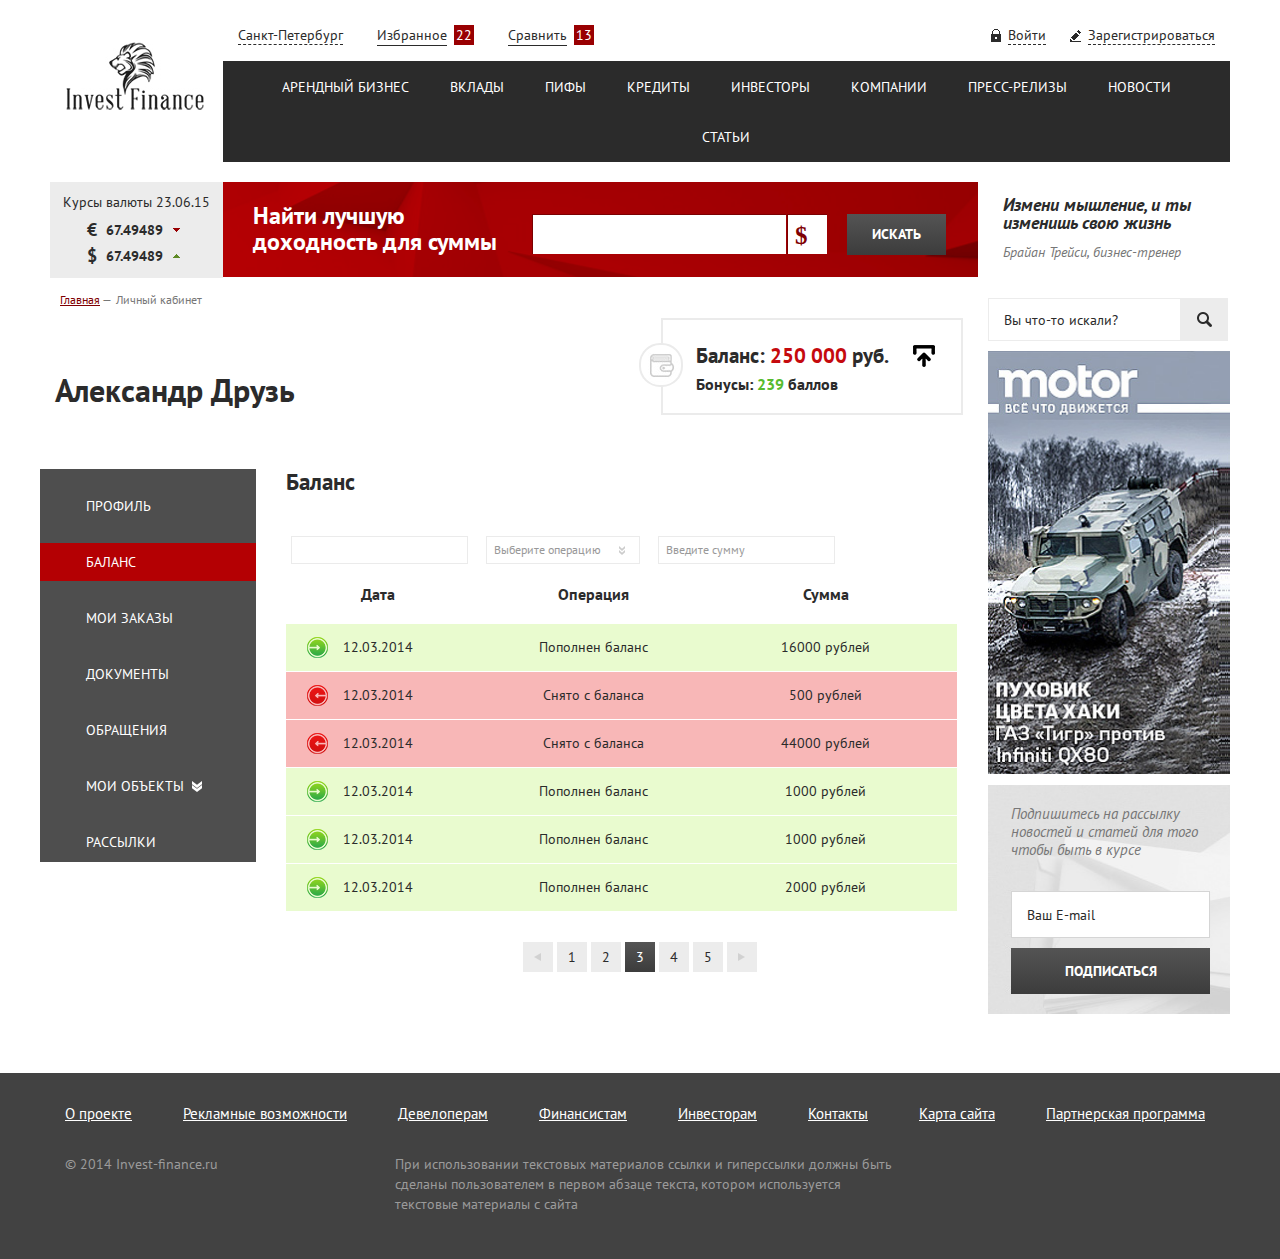
<file: InvestF/cab_balance.html>
<!doctype html>
<html xml:lang="ru" lang="ru">
  <head>
    <title>Invest Finance</title>
    <meta http-equiv="Content-Type" content="text/html; charset=utf-8" />
    <meta name="robots" content="" />
    <meta name="keywords" content="" />
    <meta name="description" content="" />
    <meta name="viewport" content="width=device-width, initial-scale=1">
    <link href='http://fonts.googleapis.com/css?family=PT+Sans:400,700,400italic,700italic&subset=latin,cyrillic' rel='stylesheet' type='text/css'>
    <link rel="stylesheet" href="css/bootstrap.min.css" />
    <link rel="stylesheet" href="css/jquery-ui.min.css" />
    <link rel="stylesheet" href="css/fonts.css" />
    <link rel="stylesheet" href="style.css" />
    <!--[if IE]>
      <script src="http://ajax.googleapis.com/ajax/libs/jquery/1.10.2/jquery.min.js"></script>
      <script src="js/respond.src.js"></script>
      <script src="http://html5shiv.googlecode.com/svn/trunk/html5.js"></script>
    <![endif]-->
    <script src="http://ajax.googleapis.com/ajax/libs/jquery/2.1.3/jquery.min.js"></script>
    <script type="text/javascript" src="js/jquery.formstyler.min.js"></script>
    <script type="text/javascript" src="js/jquery.validate.min.js"></script>
    <script type="text/javascript" src="js/jquery-ui.min.js"></script>
    <script type="text/javascript" src="js/script.js"></script>
  </head>
  <body>
    <div class="wrapper">
      <header>
        <div class="container">
          <div class="row top-header">
            <div class="col-sm-2 logo-wrapper">
              <a href="#"><img src="img/logo.png" alt=""/></a>
            </div>
            <div class="col-sm-10 main-header">
              <div class="row top-links">
                <div class="col-sm-6 top-left-links">
                  <div class="city">
                    <a href="#">Санкт-Петербург</a>
                  </div>
                  <div class="favor">
                    <a href="#">
                      <span class="text">Избранное</span>
                      <span class="amount">22</span>
                    </a>
                  </div>
                  <div class="compare">
                    <a href="#">
                      <span class="text">Сравнить</span>
                      <span class="amount">13</span>
                    </a>
                  </div>
                </div>
                <div class="col-sm-4 top-right-links col-sm-offset-2">
                  <div class="enter">
                    <a href="#"><span>Войти</span></a>
                  </div>
                  <div class="register">
                    <a href="#"><span>Зарегистрироваться</span></a>
                  </div>
                </div>
              </div>
              <div class="row main-menu">
                <nav class="col-sm-12">
                  <ul>
                    <li><a href="#">Арендный бизнес</a></li>
                    <li><a href="#">Вклады</a></li>
                    <li><a href="#">Пифы</a></li>
                    <li><a href="#">Кредиты</a></li>
                    <li><a href="#">Инвесторы</a></li>
                    <li><a href="#">Компании</a></li>
                    <li><a href="#">Пресс-релизы</a></li>
                    <li><a href="#">Новости</a></li>
                    <li><a href="#">Статьи</a></li>
                  </ul>
                </nav>
              </div>
            </div>
          </div>
          <div class="row info-header">
            <div class="col-sm-2 logo-wrapper currency-wrapper">
              <div class="heading">Курсы валюты <span class="date">23.06.15</span></div>
              <div class="currency-values">
                <div class="currency">
                  <span class="name">&#8364;</span>
                  <span class="value">67.49489</span>
                  <span class="arrow arrow-down"></span>
                </div>
                <div class="currency">
                  <span class="name">$</span>
                  <span class="value">67.49489</span>
                  <span class="arrow arrow-up"></span>
                </div>
              </div>
            </div>
            <div class="col-sm-10 main-header">
              <div class="row">
                <div class="col-sm-9 benefit-search">
                  <div class="benefit-search-inner">
                    <h2>Найти лучшую доходность для суммы</h2>
                    <div id="benefit-search-form">
                      <form>
                        <div class="input-wrapper">
                          <input type="text" name="form_text_1"/>
                          <select class="rub">
                            <option>$</option>
                            <option>&#8364;</option>
                            <option>p</option>
                          </select>
                        </div>
                        <input type="submit" value="Искать"/>
                      </form>
                    </div>
                  </div>
                </div>
                <div class="col-sm-3 quotation">
                  <blockquote>
                    <p>Измени мышление, и ты изменишь свою жизнь</p>
                    <footer><cite>Брайан Трейси, бизнес-тренер</cite></footer>
                  </blockquote>
                </div>
              </div>
            </div>
          </div>
        </div>
      </header>
      <section> 
        <div class="container">

          <div class="row">
            <div class="col-sm-9 main-page-info">
              <div class="breadcrumbs">
                <ul>
                  <li><a href="#">Главная</a></li>
                  <li><span>Личный кабинет</span></li>
                </ul>
              </div>
              <div class="cabinet">
                <div class="cabinet__message">

                  <div class="row">
                    <div class="col-sm-7">
                      <h2 class="cabinet__user-name">Александр Друзь</h2>
                    </div>
                    
                    <div class="col-sm-5">
                      <div class="cabinet-bal">
                        <i class="cabinet-bal__icon"></i>
                        <p class="cabinet-bal__money">Баланс: <span class="cabinet-bal__money-residue">250 000</span> руб.</p> 
                        <a class="cabinet-bal__href" href="#"></a>
                        <p class="cabinet-bal__scores">Бонусы: <span class="cabinet-bal__scores-residue">239</span> баллов</p>
                      </div>
                    </div>

                    <div class="row">
                      <div class="col-sm-12">
                        <div class="cabinet-info">

                          <div class="row">
                            <div class="col-sm-3">
                              <ul class="cabinet-menu">
                                <li class="cabinet-menu__item"><a href="">Профиль</a></li>
                                <li class="cabinet-menu__item cabinet-menu__item--active"><a href="">Баланс</a></li>
                                <li class="cabinet-menu__item"><a href="">Мои заказы</a></li>
                                <li class="cabinet-menu__item"><a href="">Документы</a></li>
                                <li class="cabinet-menu__item"><a href="">Обращения</a></li>
                                <li class="cabinet-menu__item cabinet-menu__item--sub"><a href="">Мои объекты</a>
                                  <ul class="cabinet-menu_sub-menu">
                                    <li class="cabinet-menu_sub-menu__item"><a href="#">Первый объект</a></li>
                                    <li><a class="cabinet-menu_sub-menu__item" href="#">Второй объект</a></li>
                                  </ul>
                                </li>
                                <li class="cabinet-menu__item"><a href="">Рассылки</a></li>
                              </ul>
                            </div>
                            <div class="col-sm-9">
                              <div class="cabinet-message">
                                <h2 class="cabinet-title">Баланс</h2>

                                <div class="cabinet cabinet-balance">
                                  <form class="cabinet-balance__form">
                                     <input type="text" id="datepicker">
                                     <select>
                                        <option selected>Выберите операцию</option>
                                        <option>Посчитать</option>
                                        <option>Сжечь!</option>
                                     </select>
                                     <input type="text" value="Введите сумму">
                                  </form>
                                </div>
                              </div>

                              <table class="cabinet-balance__table">
                                <tr class="cabinet-balance__title">
                                  <td class="cabinet-balance__date">Дата</td>
                                  <td class="cabinet-balance__operation">Операция</td>
                                  <td class="cabinet-balance__sum">Сумма</td>
                                </tr>
                                <tr class="cabinet-balance__in">
                                  <td>12.03.2014</td>
                                  <td>Пополнен баланс</td>
                                  <td>16000 рублей</td>
                                </tr>
                                <tr class="cabinet-balance__out">
                                  <td>12.03.2014</td>
                                  <td>Снято с баланса</td>
                                  <td>500 рублей</td>
                                </tr>
                                <tr class="cabinet-balance__out">
                                  <td>12.03.2014</td>
                                  <td>Снято с баланса</td>
                                  <td>44000 рублей</td>
                                </tr>
                                <tr class="cabinet-balance__in">
                                  <td>12.03.2014</td>
                                  <td>Пополнен баланс</td>
                                  <td>1000 рублей</td>
                                </tr>
                                <tr class="cabinet-balance__in">
                                  <td>12.03.2014</td>
                                  <td>Пополнен баланс</td>
                                  <td>1000 рублей</td>
                                </tr>
                                <tr class="cabinet-balance__in">
                                  <td>12.03.2014</td>
                                  <td>Пополнен баланс</td>
                                  <td>2000 рублей</td>
                                </tr>
                              </table>
                              <div class="pagination">
                              <a href="#" class="pagination-back"><i></i></a>
                              <ul>
                                <li><a href="#">1</a></li>
                                <li><a href="#">2</a></li>
                                <li class="active"><a href="#">3</a></li>
                                <li><a href="#">4</a></li>
                                <li><a href="#">5</a></li>
                              </ul>
                              <a href="#" class="pagination-next"><i></i></a>
                            </div>
                            </div>

                          </div>

                        </div>
                      </div>
                    </div>

                  </div>

                </div>
              </div>
            </div>

            <div class="col-sm-3 aside">
              <div id="seach-form" class="search">
                <form>
                  <input type="text" placeholder="Вы что-то искали?" name="form_text-1"/>
                  <input type="submit" value=""/>
                </form>
              </div>
              <div class="banner">
                <a href="#"><img src="img/banner.jpg" alt=""/></a>
              </div>
              <div id="subscribe-form" class="subscribe">
                <form>
                  <div class="description">Подпишитесь на рассылку новостей и статей для того чтобы быть в курсе</div>
                  <input type="email" placeholder="Ваш E-mail" name="form_email_2"/>
                  <input type="submit" value="Подписаться"/>
                </form>
              </div>
            </div>
          </div>

          
        </div>
      </section>

      <footer>
        <div class="container">
          <div class="row">
            <div class="col-xs-12 footer-menu">
              <ul>
                <li><a href="#">О проекте</a></li>
                <li><a href="#">Рекламные возможности</a></li>
                <li><a href="#">Девелоперам</a></li>
                <li><a href="#">Финансистам</a></li>
                <li><a href="#">Инвесторам</a></li>
                <li><a href="#">Контакты</a></li>
                <li><a href="#">Карта сайта</a></li>
                <li><a href="#">Партнерская программа</a></li>
              </ul>
            </div>
          </div>
          <div class="row">
            <div class="col-sm-3 copyrights">
              © 2014 Invest-finance.ru
            </div>
            <div class="col-sm-6 copyrights-text">
              При использовании текстовых материалов ссылки и гиперссылки должны быть 
              сделаны пользователем в первом абзаце текста, котором используется
              текстовые материалы с сайта
            </div>
          </div>
        </div>  
      </footer>
    </div>
    <div id="scrollup"><img alt="" src="img/icons/scroll.png"></div>

  </body>
</html>
</file>
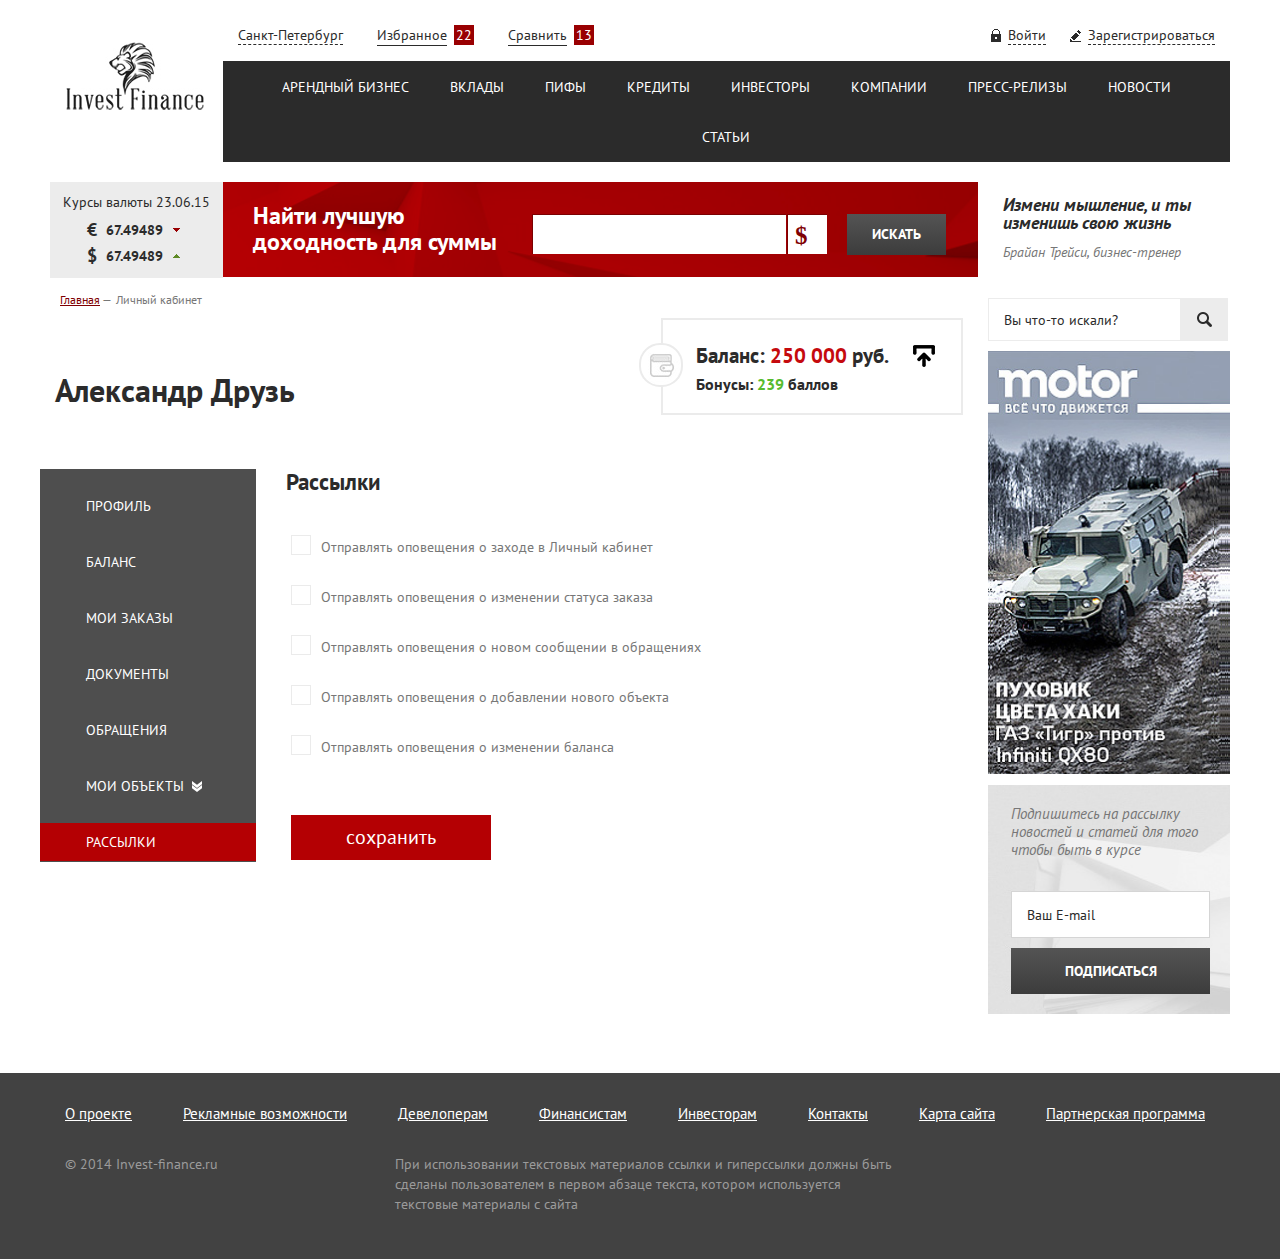
<file: InvestF/cab_delivery.html>
<!doctype html>
<html xml:lang="ru" lang="ru">
  <head>
    <title>Invest Finance</title>
    <meta http-equiv="Content-Type" content="text/html; charset=utf-8" />
    <meta name="robots" content="" />
    <meta name="keywords" content="" />
    <meta name="description" content="" />
    <meta name="viewport" content="width=device-width, initial-scale=1">
    <link href='http://fonts.googleapis.com/css?family=PT+Sans:400,700,400italic,700italic&subset=latin,cyrillic' rel='stylesheet' type='text/css'>
    <link rel="stylesheet" href="css/bootstrap.min.css" />
    <link rel="stylesheet" href="css/jquery-ui.min.css" />
    <link rel="stylesheet" href="css/fonts.css" />
    <link rel="stylesheet" href="style.css" />
    <!--[if IE]>
      <script src="http://ajax.googleapis.com/ajax/libs/jquery/1.10.2/jquery.min.js"></script>
      <script src="js/respond.src.js"></script>
      <script src="http://html5shiv.googlecode.com/svn/trunk/html5.js"></script>
    <![endif]-->
    <script src="http://ajax.googleapis.com/ajax/libs/jquery/2.1.3/jquery.min.js"></script>
    <script type="text/javascript" src="js/jquery.formstyler.min.js"></script>
    <script type="text/javascript" src="js/jquery.validate.min.js"></script>
    <script type="text/javascript" src="js/jquery-ui.min.js"></script>
    <script type="text/javascript" src="js/script.js"></script>
  </head>
  <body>
    <div class="wrapper">
      <header>
        <div class="container">
          <div class="row top-header">
            <div class="col-sm-2 logo-wrapper">
              <a href="#"><img src="img/logo.png" alt=""/></a>
            </div>
            <div class="col-sm-10 main-header">
              <div class="row top-links">
                <div class="col-sm-6 top-left-links">
                  <div class="city">
                    <a href="#">Санкт-Петербург</a>
                  </div>
                  <div class="favor">
                    <a href="#">
                      <span class="text">Избранное</span>
                      <span class="amount">22</span>
                    </a>
                  </div>
                  <div class="compare">
                    <a href="#">
                      <span class="text">Сравнить</span>
                      <span class="amount">13</span>
                    </a>
                  </div>
                </div>
                <div class="col-sm-4 top-right-links col-sm-offset-2">
                  <div class="enter">
                    <a href="#"><span>Войти</span></a>
                  </div>
                  <div class="register">
                    <a href="#"><span>Зарегистрироваться</span></a>
                  </div>
                </div>
              </div>
              <div class="row main-menu">
                <nav class="col-sm-12">
                  <ul>
                    <li><a href="#">Арендный бизнес</a></li>
                    <li><a href="#">Вклады</a></li>
                    <li><a href="#">Пифы</a></li>
                    <li><a href="#">Кредиты</a></li>
                    <li><a href="#">Инвесторы</a></li>
                    <li><a href="#">Компании</a></li>
                    <li><a href="#">Пресс-релизы</a></li>
                    <li><a href="#">Новости</a></li>
                    <li><a href="#">Статьи</a></li>
                  </ul>
                </nav>
              </div>
            </div>
          </div>
          <div class="row info-header">
            <div class="col-sm-2 logo-wrapper currency-wrapper">
              <div class="heading">Курсы валюты <span class="date">23.06.15</span></div>
              <div class="currency-values">
                <div class="currency">
                  <span class="name">&#8364;</span>
                  <span class="value">67.49489</span>
                  <span class="arrow arrow-down"></span>
                </div>
                <div class="currency">
                  <span class="name">$</span>
                  <span class="value">67.49489</span>
                  <span class="arrow arrow-up"></span>
                </div>
              </div>
            </div>
            <div class="col-sm-10 main-header">
              <div class="row">
                <div class="col-sm-9 benefit-search">
                  <div class="benefit-search-inner">
                    <h2>Найти лучшую доходность для суммы</h2>
                    <div id="benefit-search-form">
                      <form>
                        <div class="input-wrapper">
                          <input type="text" name="form_text_1"/>
                          <select class="rub">
                            <option>$</option>
                            <option>&#8364;</option>
                            <option>p</option>
                          </select>
                        </div>
                        <input type="submit" value="Искать"/>
                      </form>
                    </div>
                  </div>
                </div>
                <div class="col-sm-3 quotation">
                  <blockquote>
                    <p>Измени мышление, и ты изменишь свою жизнь</p>
                    <footer><cite>Брайан Трейси, бизнес-тренер</cite></footer>
                  </blockquote>
                </div>
              </div>
            </div>
          </div>
        </div>
      </header>
      <section> 
        <div class="container">

          <div class="row">
            <div class="col-sm-9 main-page-info">
              <div class="breadcrumbs">
                <ul>
                  <li><a href="#">Главная</a></li>
                  <li><span>Личный кабинет</span></li>
                </ul>
              </div>
              <div class="cabinet">
                <div class="cabinet__message">

                  <div class="row">
                    <div class="col-sm-7">
                      <h2 class="cabinet__user-name">Александр Друзь</h2>
                    </div>
                    
                    <div class="col-sm-5">
                      <div class="cabinet-bal">
                        <i class="cabinet-bal__icon"></i>
                        <p class="cabinet-bal__money">Баланс: <span class="cabinet-bal__money-residue">250 000</span> руб.</p> 
                        <a class="cabinet-bal__href" href="#"></a>
                        <p class="cabinet-bal__scores">Бонусы: <span class="cabinet-bal__scores-residue">239</span> баллов</p>
                      </div>
                    </div>

                    <div class="row">
                      <div class="col-sm-12">
                        <div class="cabinet-info">

                          <div class="row">
                            <div class="col-sm-3">
                              <ul class="cabinet-menu">
                                <li class="cabinet-menu__item"><a href="">Профиль</a></li>
                                <li class="cabinet-menu__item"><a href="">Баланс</a></li>
                                <li class="cabinet-menu__item"><a href="">Мои заказы</a></li>
                                <li class="cabinet-menu__item"><a href="">Документы</a></li>
                                <li class="cabinet-menu__item"><a href="">Обращения</a></li>
                                <li class="cabinet-menu__item cabinet-menu__item--sub"><a href="">Мои объекты</a></li>
                                <li class="cabinet-menu__item cabinet-menu__item--active"><a href="">Рассылки</a></li>
                              </ul>
                            </div>
                            <div class="col-sm-9">
                              <div class="cabinet-message">
                                <h2 class="cabinet-title">Рассылки</h2>

                                <div class="cabinet cabinet-delivery">
                                  <form class="cabinet-delivery__form" action="" method="get">
                                    <div class="cabinet-delivery__checkbox">
                                      <input type="checkbox" style="position: absolute; z-index: -1; opacity: 0; margin: 0px; padding: 0px;"><label>Отправлять оповещения о заходе в Личный кабинет</label>
                                    </div>
                                    <div class="cabinet-delivery__checkbox">
                                      <input type="checkbox" style="position: absolute; z-index: -1; opacity: 0; margin: 0px; padding: 0px;"><label>Отправлять оповещения о изменении статуса заказа</label>
                                    </div>
                                    <div class="cabinet-delivery__checkbox">
                                      <input type="checkbox" style="position: absolute; z-index: -1; opacity: 0; margin: 0px; padding: 0px;"><label>Отправлять оповещения о новом сообщении в обращениях</label>
                                    </div>
                                    <div class="cabinet-delivery__checkbox">
                                      <input type="checkbox" style="position: absolute; z-index: -1; opacity: 0; margin: 0px; padding: 0px;"><label>Отправлять оповещения о добавлении нового объекта</label>
                                    </div>
                                    <div class="cabinet-delivery__checkbox">
                                      <input type="checkbox" style="position: absolute; z-index: -1; opacity: 0; margin: 0px; padding: 0px;"><label>Отправлять оповещения о изменении баланса</label>
                                    </div>
                                    <input class="cabinet__submit" type="submit" value="сохранить">
                                  </form>
                                </div>
                              </div>

                            </div>
                          </div>

                        </div>
                      </div>
                    </div>

                  </div>

                </div>
              </div>
            </div>

            <div class="col-sm-3 aside">
              <div id="seach-form" class="search">
                <form>
                  <input type="text" placeholder="Вы что-то искали?" name="form_text-1"/>
                  <input type="submit" value=""/>
                </form>
              </div>
              <div class="banner">
                <a href="#"><img src="img/banner.jpg" alt=""/></a>
              </div>
              <div id="subscribe-form" class="subscribe">
                <form>
                  <div class="description">Подпишитесь на рассылку новостей и статей для того чтобы быть в курсе</div>
                  <input type="email" placeholder="Ваш E-mail" name="form_email_2"/>
                  <input type="submit" value="Подписаться"/>
                </form>
              </div>
            </div>
          </div>

          
        </div>
      </section>

      <footer>
        <div class="container">
          <div class="row">
            <div class="col-xs-12 footer-menu">
              <ul>
                <li><a href="#">О проекте</a></li>
                <li><a href="#">Рекламные возможности</a></li>
                <li><a href="#">Девелоперам</a></li>
                <li><a href="#">Финансистам</a></li>
                <li><a href="#">Инвесторам</a></li>
                <li><a href="#">Контакты</a></li>
                <li><a href="#">Карта сайта</a></li>
                <li><a href="#">Партнерская программа</a></li>
              </ul>
            </div>
          </div>
          <div class="row">
            <div class="col-sm-3 copyrights">
              © 2014 Invest-finance.ru
            </div>
            <div class="col-sm-6 copyrights-text">
              При использовании текстовых материалов ссылки и гиперссылки должны быть 
              сделаны пользователем в первом абзаце текста, котором используется
              текстовые материалы с сайта
            </div>
          </div>
        </div>  
      </footer>
    </div>
    <div id="scrollup"><img alt="" src="img/icons/scroll.png"></div>
  </body>
</html>
</file>
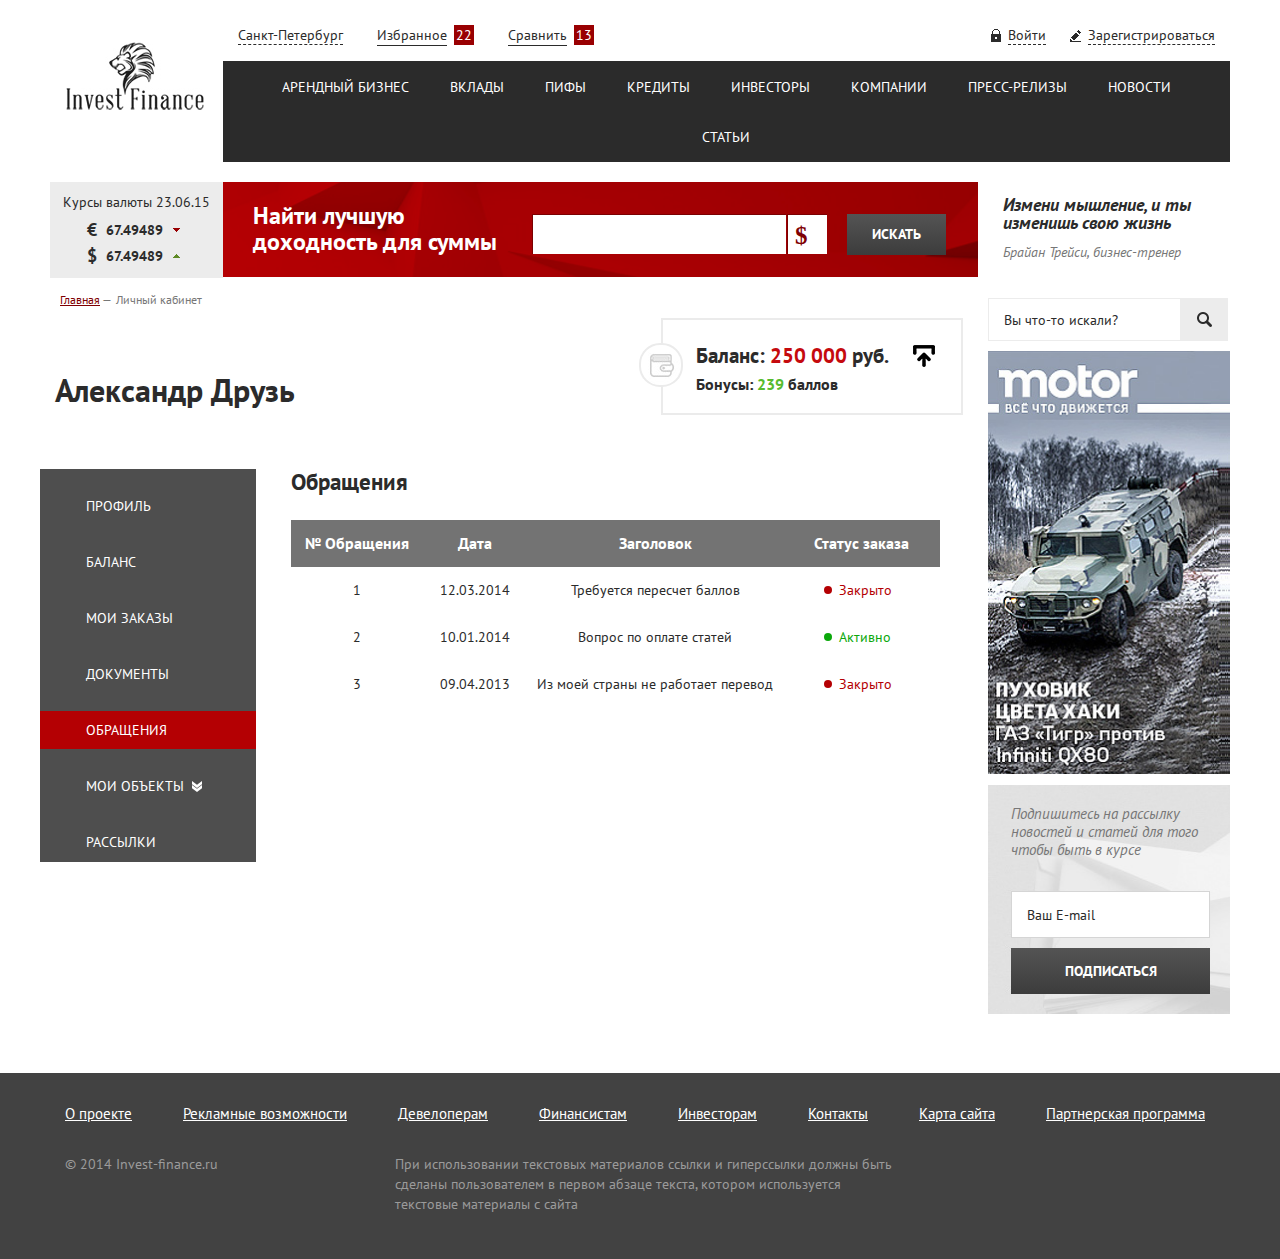
<file: InvestF/cab_message.html>
<!doctype html>
<html xml:lang="ru" lang="ru">
  <head>
    <title>Invest Finance</title>
    <meta http-equiv="Content-Type" content="text/html; charset=utf-8" />
    <meta name="robots" content="" />
    <meta name="keywords" content="" />
    <meta name="description" content="" />
    <meta name="viewport" content="width=device-width, initial-scale=1">
    <link href='http://fonts.googleapis.com/css?family=PT+Sans:400,700,400italic,700italic&subset=latin,cyrillic' rel='stylesheet' type='text/css'>
    <link rel="stylesheet" href="css/bootstrap.min.css" />
    <link rel="stylesheet" href="css/jquery-ui.min.css" />
    <link rel="stylesheet" href="css/fonts.css" />
    <link rel="stylesheet" href="style.css" />
    <!--[if IE]>
      <script src="http://ajax.googleapis.com/ajax/libs/jquery/1.10.2/jquery.min.js"></script>
      <script src="js/respond.src.js"></script>
      <script src="http://html5shiv.googlecode.com/svn/trunk/html5.js"></script>
    <![endif]-->
    <script src="http://ajax.googleapis.com/ajax/libs/jquery/2.1.3/jquery.min.js"></script>
    <script type="text/javascript" src="js/jquery.formstyler.min.js"></script>
    <script type="text/javascript" src="js/jquery.validate.min.js"></script>
    <script type="text/javascript" src="js/jquery-ui.min.js"></script>
    <script type="text/javascript" src="js/script.js"></script>
  </head>
  <body>
    <div class="wrapper">
      <header>
        <div class="container">
          <div class="row top-header">
            <div class="col-sm-2 logo-wrapper">
              <a href="#"><img src="img/logo.png" alt=""/></a>
            </div>
            <div class="col-sm-10 main-header">
              <div class="row top-links">
                <div class="col-sm-6 top-left-links">
                  <div class="city">
                    <a href="#">Санкт-Петербург</a>
                  </div>
                  <div class="favor">
                    <a href="#">
                      <span class="text">Избранное</span>
                      <span class="amount">22</span>
                    </a>
                  </div>
                  <div class="compare">
                    <a href="#">
                      <span class="text">Сравнить</span>
                      <span class="amount">13</span>
                    </a>
                  </div>
                </div>
                <div class="col-sm-4 top-right-links col-sm-offset-2">
                  <div class="enter">
                    <a href="#"><span>Войти</span></a>
                  </div>
                  <div class="register">
                    <a href="#"><span>Зарегистрироваться</span></a>
                  </div>
                </div>
              </div>
              <div class="row main-menu">
                <nav class="col-sm-12">
                  <ul>
                    <li><a href="#">Арендный бизнес</a></li>
                    <li><a href="#">Вклады</a></li>
                    <li><a href="#">Пифы</a></li>
                    <li><a href="#">Кредиты</a></li>
                    <li><a href="#">Инвесторы</a></li>
                    <li><a href="#">Компании</a></li>
                    <li><a href="#">Пресс-релизы</a></li>
                    <li><a href="#">Новости</a></li>
                    <li><a href="#">Статьи</a></li>
                  </ul>
                </nav>
              </div>
            </div>
          </div>
          <div class="row info-header">
            <div class="col-sm-2 logo-wrapper currency-wrapper">
              <div class="heading">Курсы валюты <span class="date">23.06.15</span></div>
              <div class="currency-values">
                <div class="currency">
                  <span class="name">&#8364;</span>
                  <span class="value">67.49489</span>
                  <span class="arrow arrow-down"></span>
                </div>
                <div class="currency">
                  <span class="name">$</span>
                  <span class="value">67.49489</span>
                  <span class="arrow arrow-up"></span>
                </div>
              </div>
            </div>
            <div class="col-sm-10 main-header">
              <div class="row">
                <div class="col-sm-9 benefit-search">
                  <div class="benefit-search-inner">
                    <h2>Найти лучшую доходность для суммы</h2>
                    <div id="benefit-search-form">
                      <form>
                        <div class="input-wrapper">
                          <input type="text" name="form_text_1"/>
                          <select class="rub">
                            <option>$</option>
                            <option>&#8364;</option>
                            <option>p</option>
                          </select>
                        </div>
                        <input type="submit" value="Искать"/>
                      </form>
                    </div>
                  </div>
                </div>
                <div class="col-sm-3 quotation">
                  <blockquote>
                    <p>Измени мышление, и ты изменишь свою жизнь</p>
                    <footer><cite>Брайан Трейси, бизнес-тренер</cite></footer>
                  </blockquote>
                </div>
              </div>
            </div>
          </div>
        </div>
      </header>
      <section> 
        <div class="container">

          <div class="row">
            <div class="col-sm-9 main-page-info">
              <div class="breadcrumbs">
                <ul>
                  <li><a href="#">Главная</a></li>
                  <li><span>Личный кабинет</span></li>
                </ul>
              </div>
              <div class="cabinet">
                <div class="cabinet__message">

                  <div class="row">
                    <div class="col-sm-7">
                      <h2 class="cabinet__user-name">Александр Друзь</h2>
                    </div>
                    
                    <div class="col-sm-5">
                      <div class="cabinet-bal">
                        <i class="cabinet-bal__icon"></i>
                        <p class="cabinet-bal__money">Баланс: <span class="cabinet-bal__money-residue">250 000</span> руб.</p> 
                        <a class="cabinet-bal__href" href="#"></a>
                        <p class="cabinet-bal__scores">Бонусы: <span class="cabinet-bal__scores-residue">239</span> баллов</p>
                      </div>
                    </div>

                    <div class="row">
                      <div class="col-sm-12">
                        <div class="cabinet-info">

                          <div class="row">
                            <div class="col-sm-3">
                              <ul class="cabinet-menu">
                                <li class="cabinet-menu__item"><a href="">Профиль</a></li>
                                <li class="cabinet-menu__item"><a href="">Баланс</a></li>
                                <li class="cabinet-menu__item"><a href="">Мои заказы</a></li>
                                <li class="cabinet-menu__item"><a href="">Документы</a></li>
                                <li class="cabinet-menu__item cabinet-menu__item--active"><a href="">Обращения</a></li>
                                <li class="cabinet-menu__item cabinet-menu__item--sub"><a href="">Мои объекты</a></li>
                                <li class="cabinet-menu__item"><a href="">Рассылки</a></li>
                              </ul>
                            </div>
                            <div class="col-sm-9">
                              <div class="cabinet cabinet-message">
                                <h2 class="cabinet-title">Обращения</h2>
                                <table class="cabinet-message__table">
                                  <tr class="cabinet-message__table__title">
                                    <td class="circulation">№ Обращения</td>
                                    <td class="message-date">Дата</td>
                                    <td class="text-message">Заголовок</td>
                                    <td class="order-status">Статус заказа</td>
                                  </tr>
                                  <tr class="cabinet-message__table__row">
                                    <td>1</td>
                                    <td>12.03.2014</td>
                                    <td>Требуется пересчет баллов</td>
                                    <td class="order-status-close">Закрыто</td>
                                  </tr>
                                  <tr class="cabinet-message__table__row">
                                    <td>2</td>
                                    <td>10.01.2014</td>
                                    <td>Вопрос по оплате статей</td>
                                    <td class="order-status-active">Активно</td>
                                  </tr>
                                  <tr class="cabinet-message__table__row">
                                    <td>3</td>
                                    <td>09.04.2013</td>
                                    <td>Из моей страны не работает перевод</td>
                                    <td class="order-status-close">Закрыто</td>
                                  </tr>
                                </table>
                              </div>

                            </div>
                          </div>

                        </div>
                      </div>
                    </div>

                  </div>

                </div>
              </div>
            </div>

            <div class="col-sm-3 aside">
              <div id="seach-form" class="search">
                <form>
                  <input type="text" placeholder="Вы что-то искали?" name="form_text-1"/>
                  <input type="submit" value=""/>
                </form>
              </div>
              <div class="banner">
                <a href="#"><img src="img/banner.jpg" alt=""/></a>
              </div>
              <div id="subscribe-form" class="subscribe">
                <form>
                  <div class="description">Подпишитесь на рассылку новостей и статей для того чтобы быть в курсе</div>
                  <input type="email" placeholder="Ваш E-mail" name="form_email_2"/>
                  <input type="submit" value="Подписаться"/>
                </form>
              </div>
            </div>
          </div>

          
        </div>
      </section>

      <footer>
        <div class="container">
          <div class="row">
            <div class="col-xs-12 footer-menu">
              <ul>
                <li><a href="#">О проекте</a></li>
                <li><a href="#">Рекламные возможности</a></li>
                <li><a href="#">Девелоперам</a></li>
                <li><a href="#">Финансистам</a></li>
                <li><a href="#">Инвесторам</a></li>
                <li><a href="#">Контакты</a></li>
                <li><a href="#">Карта сайта</a></li>
                <li><a href="#">Партнерская программа</a></li>
              </ul>
            </div>
          </div>
          <div class="row">
            <div class="col-sm-3 copyrights">
              © 2014 Invest-finance.ru
            </div>
            <div class="col-sm-6 copyrights-text">
              При использовании текстовых материалов ссылки и гиперссылки должны быть 
              сделаны пользователем в первом абзаце текста, котором используется
              текстовые материалы с сайта
            </div>
          </div>
        </div>  
      </footer>
    </div>
    <div id="scrollup"><img alt="" src="img/icons/scroll.png"></div>
  </body>
</html>
</file>
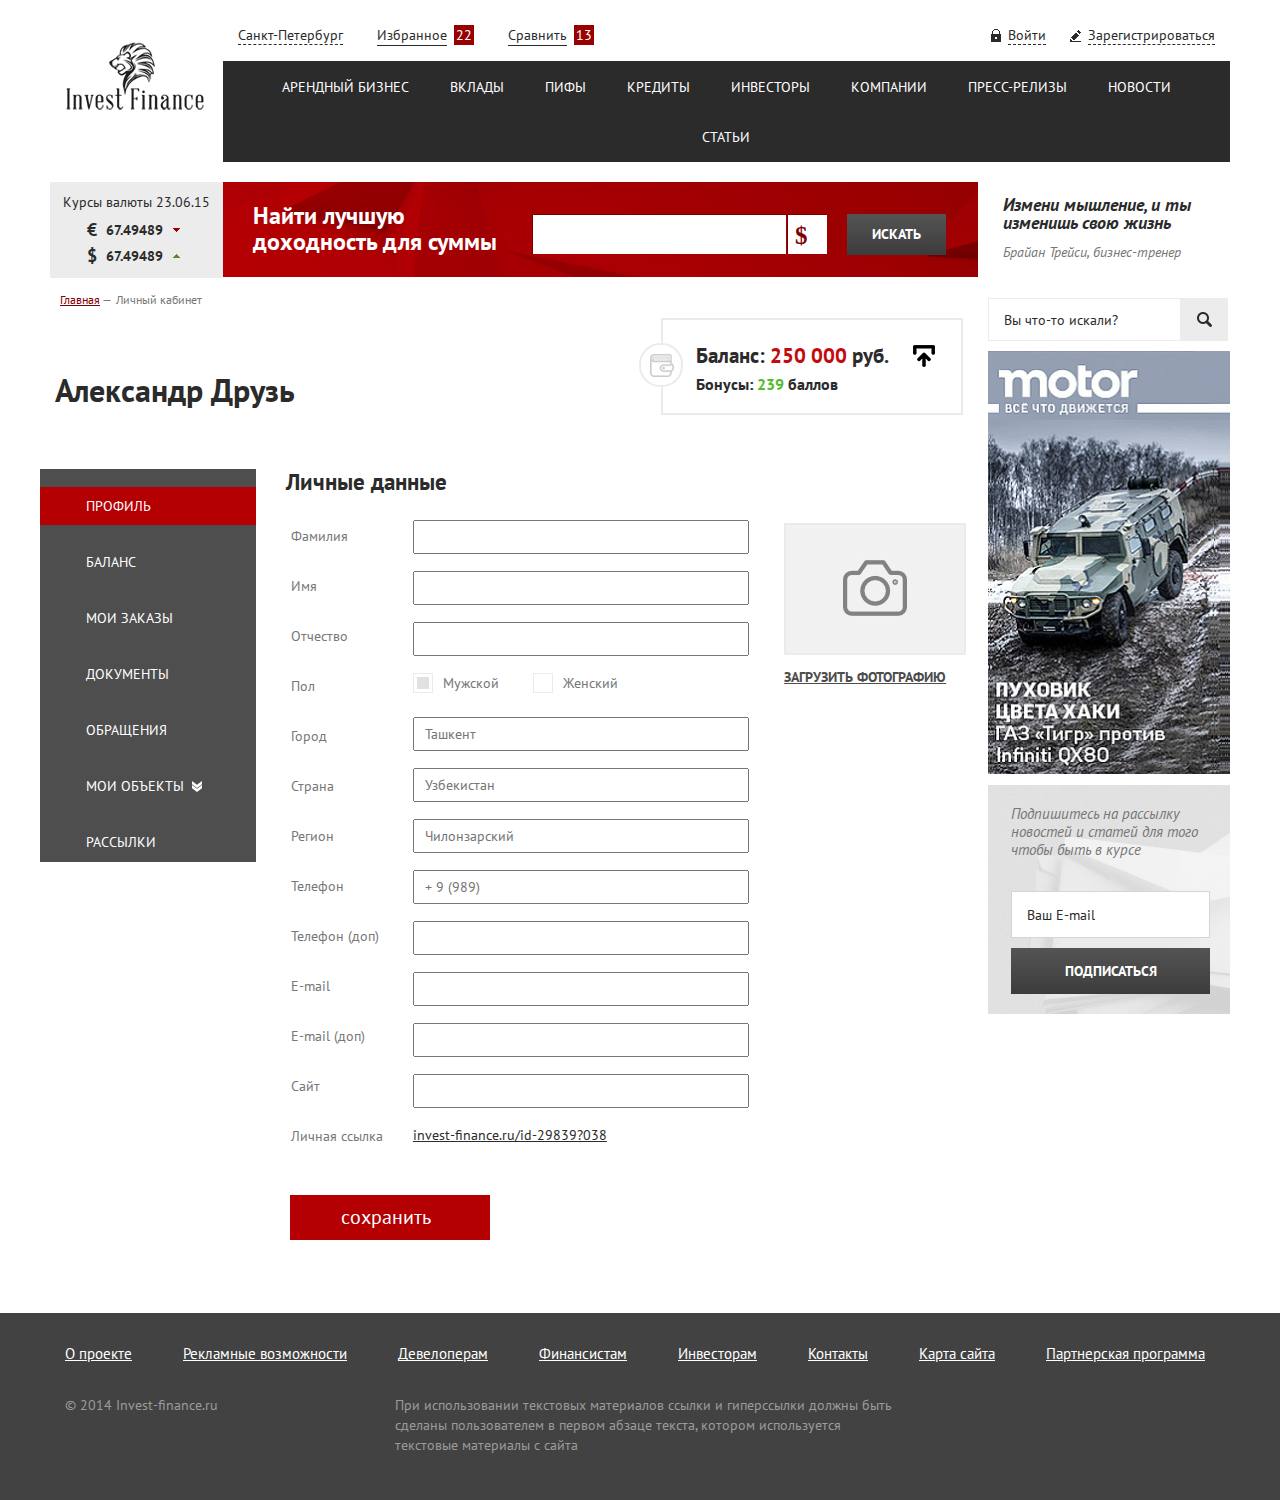
<file: InvestF/cab_profile.html>
<!doctype html>
<html xml:lang="ru" lang="ru">
  <head>
    <title>Invest Finance</title>
    <meta http-equiv="Content-Type" content="text/html; charset=utf-8" />
    <meta name="robots" content="" />
    <meta name="keywords" content="" />
    <meta name="description" content="" />
    <meta name="viewport" content="width=device-width, initial-scale=1">
    <link href='http://fonts.googleapis.com/css?family=PT+Sans:400,700,400italic,700italic&subset=latin,cyrillic' rel='stylesheet' type='text/css'>
    <link rel="stylesheet" href="css/bootstrap.min.css" />
    <link rel="stylesheet" href="css/jquery-ui.min.css" />
    <link rel="stylesheet" href="css/fonts.css" />
    <link rel="stylesheet" href="style.css" />
    <!--[if IE]>
      <script src="http://ajax.googleapis.com/ajax/libs/jquery/1.10.2/jquery.min.js"></script>
      <script src="js/respond.src.js"></script>
      <script src="http://html5shiv.googlecode.com/svn/trunk/html5.js"></script>
    <![endif]-->
    <script src="http://ajax.googleapis.com/ajax/libs/jquery/2.1.3/jquery.min.js"></script>
    <script type="text/javascript" src="js/jquery.formstyler.min.js"></script>
    <script type="text/javascript" src="js/jquery.validate.min.js"></script>
    <script type="text/javascript" src="js/jquery-ui.min.js"></script>
    <script type="text/javascript" src="js/script.js"></script>
  </head>
  <body>
    <div class="wrapper">
      <header>
        <div class="container">
          <div class="row top-header">
            <div class="col-sm-2 logo-wrapper">
              <a href="#"><img src="img/logo.png" alt=""/></a>
            </div>
            <div class="col-sm-10 main-header">
              <div class="row top-links">
                <div class="col-sm-6 top-left-links">
                  <div class="city">
                    <a href="#">Санкт-Петербург</a>
                  </div>
                  <div class="favor">
                    <a href="#">
                      <span class="text">Избранное</span>
                      <span class="amount">22</span>
                    </a>
                  </div>
                  <div class="compare">
                    <a href="#">
                      <span class="text">Сравнить</span>
                      <span class="amount">13</span>
                    </a>
                  </div>
                </div>
                <div class="col-sm-4 top-right-links col-sm-offset-2">
                  <div class="enter">
                    <a href="#"><span>Войти</span></a>
                  </div>
                  <div class="register">
                    <a href="#"><span>Зарегистрироваться</span></a>
                  </div>
                </div>
              </div>
              <div class="row main-menu">
                <nav class="col-sm-12">
                  <ul>
                    <li><a href="#">Арендный бизнес</a></li>
                    <li><a href="#">Вклады</a></li>
                    <li><a href="#">Пифы</a></li>
                    <li><a href="#">Кредиты</a></li>
                    <li><a href="#">Инвесторы</a></li>
                    <li><a href="#">Компании</a></li>
                    <li><a href="#">Пресс-релизы</a></li>
                    <li><a href="#">Новости</a></li>
                    <li><a href="#">Статьи</a></li>
                  </ul>
                </nav>
              </div>
            </div>
          </div>
          <div class="row info-header">
            <div class="col-sm-2 logo-wrapper currency-wrapper">
              <div class="heading">Курсы валюты <span class="date">23.06.15</span></div>
              <div class="currency-values">
                <div class="currency">
                  <span class="name">&#8364;</span>
                  <span class="value">67.49489</span>
                  <span class="arrow arrow-down"></span>
                </div>
                <div class="currency">
                  <span class="name">$</span>
                  <span class="value">67.49489</span>
                  <span class="arrow arrow-up"></span>
                </div>
              </div>
            </div>
            <div class="col-sm-10 main-header">
              <div class="row">
                <div class="col-sm-9 benefit-search">
                  <div class="benefit-search-inner">
                    <h2>Найти лучшую доходность для суммы</h2>
                    <div id="benefit-search-form">
                      <form>
                        <div class="input-wrapper">
                          <input type="text" name="form_text_1"/>
                          <select class="rub">
                            <option>$</option>
                            <option>&#8364;</option>
                            <option>p</option>
                          </select>
                        </div>
                        <input type="submit" value="Искать"/>
                      </form>
                    </div>
                  </div>
                </div>
                <div class="col-sm-3 quotation">
                  <blockquote>
                    <p>Измени мышление, и ты изменишь свою жизнь</p>
                    <footer><cite>Брайан Трейси, бизнес-тренер</cite></footer>
                  </blockquote>
                </div>
              </div>
            </div>
          </div>
        </div>
      </header>
      <section> 
        <div class="container">

          <div class="row">
            <div class="col-sm-9 main-page-info">
              <div class="breadcrumbs">
                <ul>
                  <li><a href="#">Главная</a></li>
                  <li><span>Личный кабинет</span></li>
                </ul>
              </div>
              <div class="cabinet">
                <div class="cabinet__message">

                  <div class="row">
                    <div class="col-sm-7">
                      <h2 class="cabinet__user-name">Александр Друзь</h2>
                    </div>
                    
                    <div class="col-sm-5">
                      <div class="cabinet-bal">
                        <i class="cabinet-bal__icon"></i>
                        <p class="cabinet-bal__money">Баланс: <span class="cabinet-bal__money-residue">250 000</span> руб.</p> 
                        <a class="cabinet-bal__href" href="#"></a>
                        <p class="cabinet-bal__scores">Бонусы: <span class="cabinet-bal__scores-residue">239</span> баллов</p>
                      </div>
                    </div>

                    <div class="row">
                      <div class="col-sm-12">
                        <div class="cabinet-info">

                          <div class="row">
                            <div class="col-sm-3">
                              <ul class="cabinet-menu">
                                <li class="cabinet-menu__item cabinet-menu__item--active"><a href="">Профиль</a></li>
                                <li class="cabinet-menu__item"><a href="">Баланс</a></li>
                                <li class="cabinet-menu__item"><a href="">Мои заказы</a></li>
                                <li class="cabinet-menu__item"><a href="">Документы</a></li>
                                <li class="cabinet-menu__item"><a href="">Обращения</a></li>
                                <li class="cabinet-menu__item cabinet-menu__item--sub"><a href="">Мои объекты</a></li>
                                <li class="cabinet-menu__item"><a href="">Рассылки</a></li>
                              </ul>
                            </div>
                            <div class="col-sm-9">
                              <div class="cabinet-message">
                                <h2 class="cabinet-title">Личные данные</h2>

                                <div class="cabinet cabinet-profile">
                                  <form class="cabinet-profile__form" action="" enctype="multipart/form-data" method="post">
                                    <div class="row">
                                      <div class="col-sm-2 cabinet-profile__labels">
                                        <label for="cabinet-profile-lastname">Фамилия</label>
                                        <label for="cabinet-profile-firstname">Имя</label>
                                        <label for="cabinet-profile-patronymic">Отчество</label>
                                        <label for="cabinet-profile-sex">Пол</label>
                                        <label for="cabinet-profile-sity">Город</label>
                                        <label for="cabinet-profile-country">Страна</label>
                                        <label for="cabinet-profile-region">Регион</label>
                                        <label for="cabinet-profile-tel">Телефон</label>
                                        <label for="cabinet-profile-tel-second">Телефон (доп)</label>
                                        <label for="cabinet-profile-email">E-mail</label>
                                        <label for="cabinet-profile-email-second">E-mail (доп)</label>
                                        <label for="cabinet-profile-site">Сайт</label>
                                        <label for="">Личная ссылка</label>
                                      </div>

                                      <div class="col-sm-6 cabinet-profile__inputs">
                                        <input id="cabinet-profile-lastname" type="text" >
                                        <input id="cabinet-profile-firstname" type="text">
                                        <input id="cabinet-profile-patronymic" type="text">
                                        <div class="cabinet-profile_checkbox">
                                          <input id="cabinet-profile-sex" type="checkbox" checked style="position: absolute; z-index: -1; opacity: 0; margin: 0px; padding: 0px;"><label>Мужской</label>
                                          <input type="checkbox" style="position: absolute; z-index: -1; opacity: 0; margin: 0px; padding: 0px;"><label>Женский</label>
                                        </div>
                                        <input id="cabinet-profile-sity" type="text" placeholder="Ташкент">
                                        <input id="cabinet-profile-country" type="text" placeholder="Узбекистан">
                                        <input id="cabinet-profile-region" type="text" placeholder="Чилонзарский">
                                        <input id="cabinet-profile-tel" type="text" placeholder="+ 9 (989)">
                                        <input id="cabinet-profile-tel-second" type="text">
                                        <input id="cabinet-profile-email" type="text">
                                        <input id="cabinet-profile-email-second" type="text">
                                        <input id="cabinet-profile-site" type="text">
                                        <a class="cabinet-profile__href" href="#">invest-finance.ru/id-29839?038</a>
                                        <input class="cabinet__submit cabinet-profile__submit" type="submit" value="сохранить">

                                      </div>


                                      <div class="col-sm-4 cabinet-profile__photo">
                                           <div class="mask">
                                              <img class="cabinet-profile__photo__file" src="img/icons/cabinet-profile__photo.jpg" height="132" width="182">
                                              <a href="#" class="download-file">Загрузить фотографию</a>
                                           </div>
                                           <input id="cabinet-profile__photo" class="custom-file-input" type="file" name="cabinet-profile__photo">
                                      </div>
                                    </div>
                                  </form>
                                </div>
                              </div>

                            </div>
                          </div>

                        </div>
                      </div>
                    </div>

                  </div>

                </div>
              </div>
            </div>

            <div class="col-sm-3 aside">
              <div id="seach-form" class="search">
                <form>
                  <input type="text" placeholder="Вы что-то искали?" name="form_text-1"/>
                  <input type="submit" value=""/>
                </form>
              </div>
              <div class="banner">
                <a href="#"><img src="img/banner.jpg" alt=""/></a>
              </div>
              <div id="subscribe-form" class="subscribe">
                <form>
                  <div class="description">Подпишитесь на рассылку новостей и статей для того чтобы быть в курсе</div>
                  <input type="email" placeholder="Ваш E-mail" name="form_email_2"/>
                  <input type="submit" value="Подписаться"/>
                </form>
              </div>
            </div>
          </div>

          
        </div>
      </section>

      <footer>
        <div class="container">
          <div class="row">
            <div class="col-xs-12 footer-menu">
              <ul>
                <li><a href="#">О проекте</a></li>
                <li><a href="#">Рекламные возможности</a></li>
                <li><a href="#">Девелоперам</a></li>
                <li><a href="#">Финансистам</a></li>
                <li><a href="#">Инвесторам</a></li>
                <li><a href="#">Контакты</a></li>
                <li><a href="#">Карта сайта</a></li>
                <li><a href="#">Партнерская программа</a></li>
              </ul>
            </div>
          </div>
          <div class="row">
            <div class="col-sm-3 copyrights">
              © 2014 Invest-finance.ru
            </div>
            <div class="col-sm-6 copyrights-text">
              При использовании текстовых материалов ссылки и гиперссылки должны быть 
              сделаны пользователем в первом абзаце текста, котором используется
              текстовые материалы с сайта
            </div>
          </div>
        </div>  
      </footer>
    </div>
    <div id="scrollup"><img alt="" src="img/icons/scroll.png"></div>
  </body>
</html>
</file>
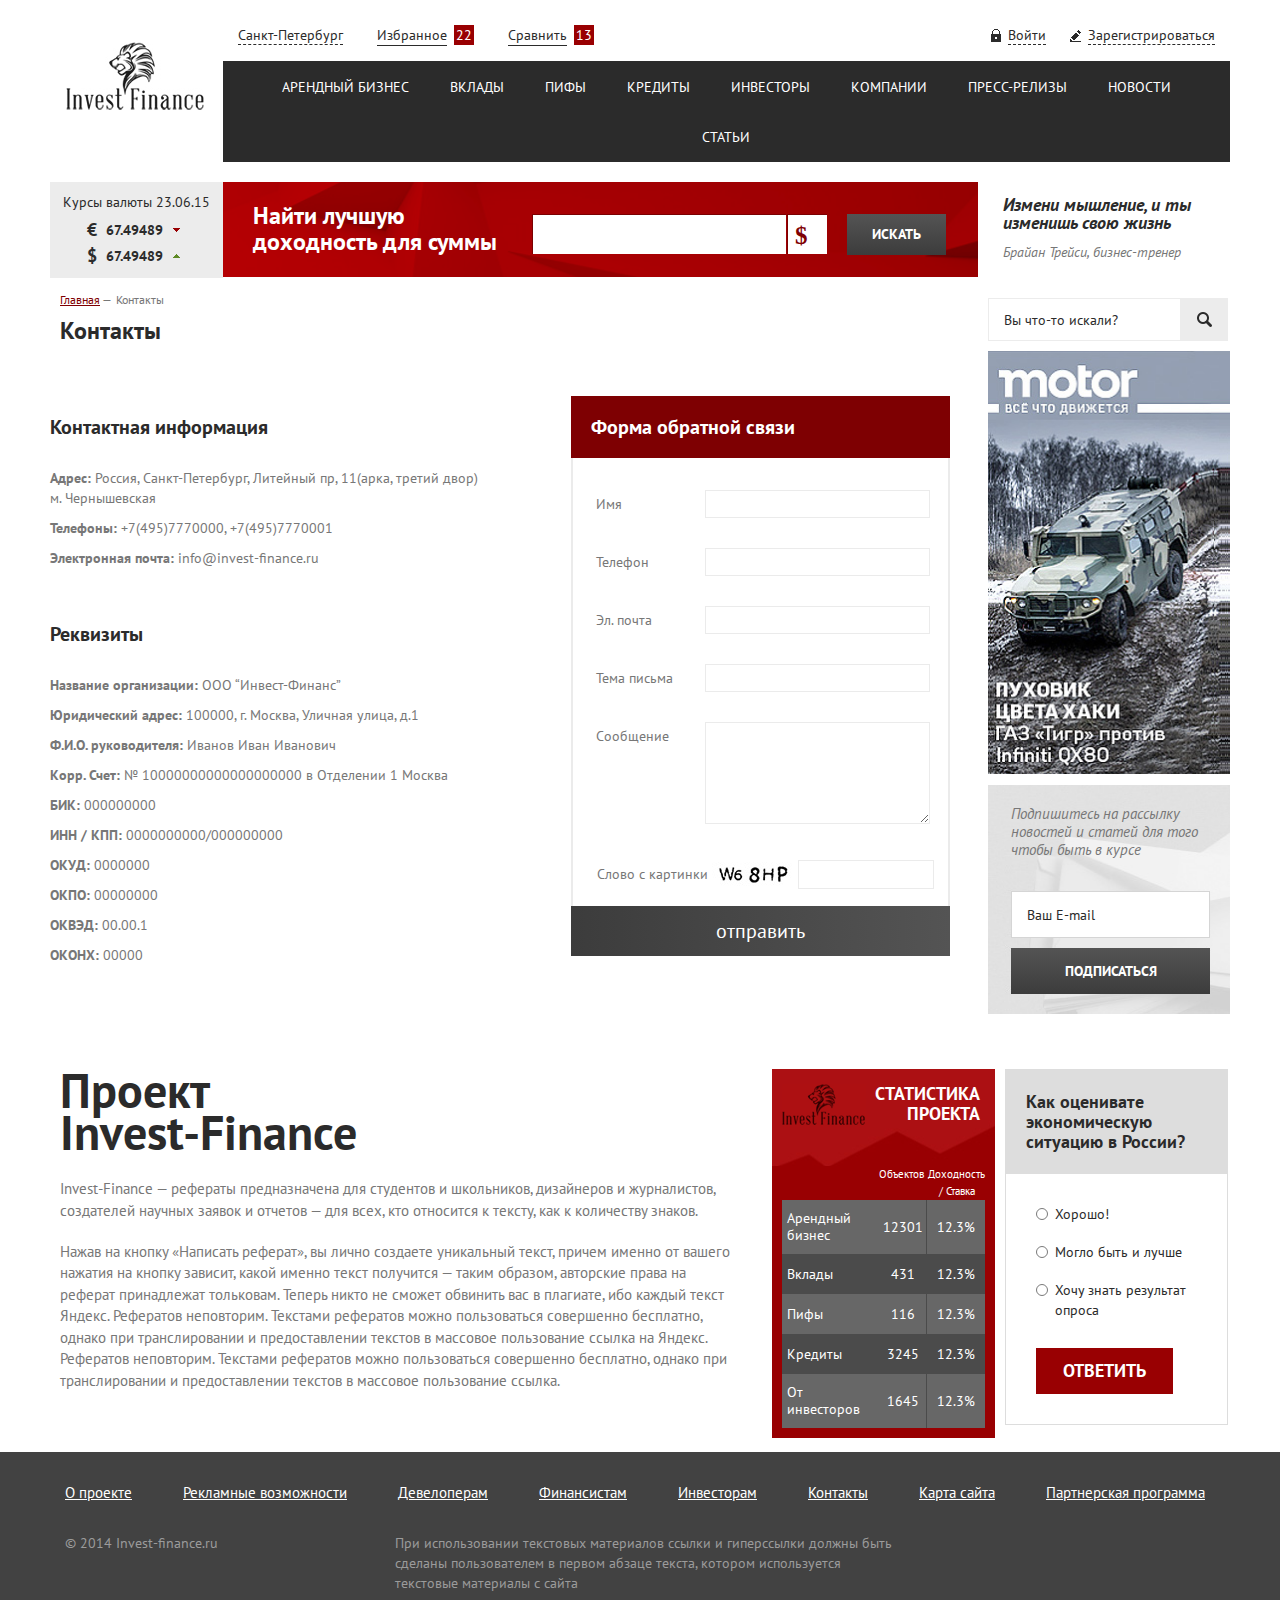
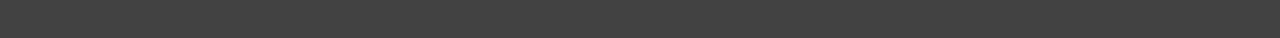
<file: InvestF/contacts.html>
<!doctype html>
<html xml:lang="ru" lang="ru">
  <head>
    <title>Invest Finance</title>
    <meta http-equiv="Content-Type" content="text/html; charset=utf-8" />
    <meta name="robots" content="" />
    <meta name="keywords" content="" />
    <meta name="description" content="" />
    <meta name="viewport" content="width=device-width, initial-scale=1">
    <link href='http://fonts.googleapis.com/css?family=PT+Sans:400,700,400italic,700italic&subset=latin,cyrillic' rel='stylesheet' type='text/css'>
    <link rel="stylesheet" href="css/bootstrap.min.css" />
    <link rel="stylesheet" href="css/jquery-ui.min.css" />
    <link rel="stylesheet" href="css/fonts.css" />
    <link rel="stylesheet" href="style.css" />
    <!--[if IE]>
      <script src="http://ajax.googleapis.com/ajax/libs/jquery/1.10.2/jquery.min.js"></script>
      <script src="js/respond.src.js"></script>
      <script src="http://html5shiv.googlecode.com/svn/trunk/html5.js"></script>
    <![endif]-->
    <script src="http://ajax.googleapis.com/ajax/libs/jquery/2.1.3/jquery.min.js"></script>
    <script type="text/javascript" src="js/jquery.formstyler.min.js"></script>
    <script type="text/javascript" src="js/jquery.validate.min.js"></script>
    <script type="text/javascript" src="js/jquery-ui.min.js"></script>
    <script type="text/javascript" src="js/script.js"></script>
    <script type="text/javascript" src="js/contact-form-validate.js"></script>
  </head>
  <body>
    <div class="wrapper">
      <header>
        <div class="container">
          <div class="row top-header">
            <div class="col-sm-2 logo-wrapper">
              <a href="#"><img src="img/logo.png" alt=""/></a>
            </div>
            <div class="col-sm-10 main-header">
              <div class="row top-links">
                <div class="col-sm-6 top-left-links">
                  <div class="city">
                    <a href="#">Санкт-Петербург</a>
                  </div>
                  <div class="favor">
                    <a href="#">
                      <span class="text">Избранное</span>
                      <span class="amount">22</span>
                    </a>
                  </div>
                  <div class="compare">
                    <a href="#">
                      <span class="text">Сравнить</span>
                      <span class="amount">13</span>
                    </a>
                  </div>
                </div>
                <div class="col-sm-4 top-right-links col-sm-offset-2">
                  <div class="enter">
                    <a href="#"><span>Войти</span></a>
                  </div>
                  <div class="register">
                    <a href="#"><span>Зарегистрироваться</span></a>
                  </div>
                </div>
              </div>
              <div class="row main-menu">
                <nav class="col-sm-12">
                  <ul>
                    <li><a href="#">Арендный бизнес</a></li>
                    <li><a href="#">Вклады</a></li>
                    <li><a href="#">Пифы</a></li>
                    <li><a href="#">Кредиты</a></li>
                    <li><a href="#">Инвесторы</a></li>
                    <li><a href="#">Компании</a></li>
                    <li><a href="#">Пресс-релизы</a></li>
                    <li><a href="#">Новости</a></li>
                    <li><a href="#">Статьи</a></li>
                  </ul>
                </nav>
              </div>
            </div>
          </div>
          <div class="row info-header">
            <div class="col-sm-2 logo-wrapper currency-wrapper">
              <div class="heading">Курсы валюты <span class="date">23.06.15</span></div>
              <div class="currency-values">
                <div class="currency">
                  <span class="name">&#8364;</span>
                  <span class="value">67.49489</span>
                  <span class="arrow arrow-down"></span>
                </div>
                <div class="currency">
                  <span class="name">$</span>
                  <span class="value">67.49489</span>
                  <span class="arrow arrow-up"></span>
                </div>
              </div>
            </div>
            <div class="col-sm-10 main-header">
              <div class="row">
                <div class="col-sm-9 benefit-search">
                  <div class="benefit-search-inner">
                    <h2>Найти лучшую доходность для суммы</h2>
                    <div id="benefit-search-form">
                      <form>
                        <div class="input-wrapper">
                          <input type="text" name="form_text_1"/>
                          <select class="rub">
                            <option>$</option>
                            <option>&#8364;</option>
                            <option>p</option>
                          </select>
                        </div>
                        <input type="submit" value="Искать"/>
                      </form>
                    </div>
                  </div>
                </div>
                <div class="col-sm-3 quotation">
                  <blockquote>
                    <p>Измени мышление, и ты изменишь свою жизнь</p>
                    <footer><cite>Брайан Трейси, бизнес-тренер</cite></footer>
                  </blockquote>
                </div>
              </div>
            </div>
          </div>
        </div>
      </header>
      <section> 
        <div class="container">

          <div class="row">
            <div class="col-sm-9 main-page-info">
              <div class="breadcrumbs">
                <ul>
                  <li><a href="#">Главная</a></li>
                  <li><span>Контакты</span></li>
                </ul>
              </div>
              <div class="contacts-detail">
                <h2>Контакты</h2>
                <div class="row">
                  <div class="col-sm-12 contacts-detail__maps">
                    <script type="text/javascript" charset="utf-8" src="https://api-maps.yandex.ru/services/constructor/1.0/js/?sid=eF2eYr1GGpKBXy9P1BkYxFo8HSzKcEI4&width=900&height=375"></script>
                  </div>
                </div>

                <div class="row">
                  <div class="col-sm-6">
                    <div class="contacts-detail__contact-info">
                      <h3>Контактная информация</h3>
                      <p><strong>Адрес:</strong> Россия, Санкт-Петербург,  Литейный пр, 11(арка, третий двор) м. Чернышевская</p>
                      <p><strong>Телефоны:</strong> +7(495)7770000, +7(495)7770001</p>
                      <p><strong>Электронная почта:</strong> info@invest-finance.ru</p>
                    </div>
                    <div class="contacts-detail__contact-info">
                      <h3>Реквизиты</h3>
                      <p><strong>Название организации:</strong> ООО “Инвест-Финанс”</p>
                      <p><strong>Юридический адрес:</strong> 100000, г. Москва, Уличная улица, д.1</p>
                      <p><strong>Ф.И.О. руководителя:</strong> Иванов Иван Иванович</p>
                      <p><strong>Корр. Счет:</strong> № 10000000000000000000 в Отделении 1 Москва</p>
                      <p><strong>БИК:</strong> 000000000</p>
                      <p><strong>ИНН / КПП:</strong> 0000000000/000000000</p>
                      <p><strong>ОКУД:</strong> 0000000</p>
                      <p><strong>ОКПО:</strong> 00000000</p>
                      <p><strong>ОКВЭД:</strong> 00.00.1</p>
                      <p><strong>ОКОНХ:</strong> 00000</p>
                    </div>
                  </div>
                  <div class="col-sm-6">
                    <form class="contacts-form" id="contact-form" action="" method="get">
                      <h2>Форма обратной связи</h2>

                      <div class="row">
                        <div class="contacts-form__labels">
                          <label for="contacts-form__name">Имя</label>
                          <label for="contacts-form__tel">Телефон</label>
                          <label for="contacts-form__email">Эл. почта</label>
                          <label for="contacts-form__theme">Тема письма</label>
                          <label for="contacts-form__message">Сообщение</label>
                        </div>
                        <div class="contacts-form__inputs">
                          <input type="text" name="name" id="contacts-form__name">
                          <input type="text" name="tel" id="contacts-form__tel">
                          <input type="text" name="email" id="contacts-form__email">
                          <input type="text" name="theme" id="contacts-form__theme">
                          <textarea name=""  cols="30" rows="5" id="contacts-form__message"></textarea>
                        </div>
                      </div>
                      <div class="contacts-form__captcha">
                        <label>Слово с картинки
                          <img src="img/images/captcha.jpg" height="27" width="82" alt="captcha">
                          <input type="text">
                        </label>
                      </div>
                      <input type="submit" value="отправить"/>
                    </form>
                  </div>
                </div>

              </div>
            </div>

            <div class="col-sm-3 aside">
              <div id="seach-form" class="search">
                <form>
                  <input type="text" placeholder="Вы что-то искали?" name="form_text-1"/>
                  <input type="submit" value=""/>
                </form>
              </div>
              <div class="banner">
                <a href="#"><img src="img/banner.jpg" alt=""/></a>
              </div>
              <div id="subscribe-form" class="subscribe">
                <form>
                  <div class="description">Подпишитесь на рассылку новостей и статей для того чтобы быть в курсе</div>
                  <input type="email" placeholder="Ваш E-mail" name="form_email_2"/>
                  <input type="submit" value="Подписаться"/>
                </form>
              </div>
            </div>
          </div>
          <div class="row">
            <div class="col-sm-7 text-block">
              <h1>Проект <span class="nowrap">Invest-Finance</span></h1>
              <div class="text">
                <p>Invest-Finance — рефераты предназначена для студентов и школьников, дизайнеров и журналистов, создателей научных заявок и отчетов — для всех, кто относится к тексту, как к количеству знаков.</p>
                <p>Нажав на кнопку «Написать реферат», вы лично создаете уникальный текст, причем именно от вашего нажатия на кнопку зависит, какой именно текст получится — таким образом, авторские права на реферат принадлежат тольковам. Теперь никто не сможет обвинить вас в плагиате, ибо каждый текст Яндекс. Рефератов неповторим. Текстами рефератов можно пользоваться совершенно бесплатно, однако при транслировании и предоставлении текстов в массовое пользование ссылка на Яндекс.<br/> Рефератов неповторим. Текстами рефератов можно пользоваться совершенно бесплатно, однако при транслировании и предоставлении текстов в массовое пользование ссылка.</p>
              </div>
            </div>
            <div class="col-sm-2 statistics">
              <div class="statistics-header">
                <img src="img/logo-on-red.png" alt=""/>
                <h2>Статистика проекта</h2>
              </div>
              <div class="statistics-container">
                <table>
                  <thead>
                    <tr>
                      <td></td>
                      <td>Объектов</td>
                      <td>Доходность<br/>/&nbsp;Ставка</td>
                    </tr>
                  </thead>
                  <tbody>
                    <tr>
                      <td>Арендный бизнес</td>
                      <td>12301</td>
                      <td>12.3%</td>
                    </tr>
                    <tr>
                      <td>Вклады</td>
                      <td>431</td>
                      <td>12.3%</td>
                    </tr>
                    <tr>
                      <td>Пифы</td>
                      <td>116</td>
                      <td>12.3%</td>
                    </tr>
                    <tr>
                      <td>Кредиты</td>
                      <td>3245</td>
                      <td>12.3%</td>
                    </tr>
                    <tr>
                      <td>От инвесторов</td>
                      <td>1645</td>
                      <td>12.3%</td>
                    </tr>
                  </tbody>
                </table>
              </div>
            </div>
            <div class="col-sm-2 vote">
              <div id="vote-form">
                <form>
                  <div class="vote-header">Как оценивате экономическую ситуацию в России?</div>
                  <div class="radio-block">
                    <label>
                      <input type="radio" name="vote"/><span class="name">Хорошо!</span>
                    </label>
                    <label>
                      <input type="radio" name="vote"/><span class="name">Могло быть и лучше</span>
                    </label>
                    <label>
                      <input type="radio" name="vote"/><span class="name">Хочу знать результат опроса</span>
                    </label>
                  </div>
                  <input class="submit" type="submit" value="Ответить"/>
                </form>
              </div>
            </div>

          </div>
        </div>
      </section>
      <footer>  
        <div class="container">
          <div class="row">
            <div class="col-xs-12 footer-menu">
              <ul>
                <li><a href="#">О проекте</a></li>
                <li><a href="#">Рекламные возможности</a></li>
                <li><a href="#">Девелоперам</a></li>
                <li><a href="#">Финансистам</a></li>
                <li><a href="#">Инвесторам</a></li>
                <li><a href="#">Контакты</a></li>
                <li><a href="#">Карта сайта</a></li>
                <li><a href="#">Партнерская программа</a></li>
              </ul>
            </div>
          </div>
          <div class="row">
            <div class="col-sm-3 copyrights">
              © 2014 Invest-finance.ru
            </div>
            <div class="col-sm-6 copyrights-text">
              При использовании текстовых материалов ссылки и гиперссылки должны быть 
              сделаны пользователем в первом абзаце текста, котором используется
              текстовые материалы с сайта
            </div>
          </div>
        </div>  
      </footer>
    </div>
    <div id="scrollup"><img alt="" src="img/icons/scroll.png"></div>
  </body>
</html>
</file>
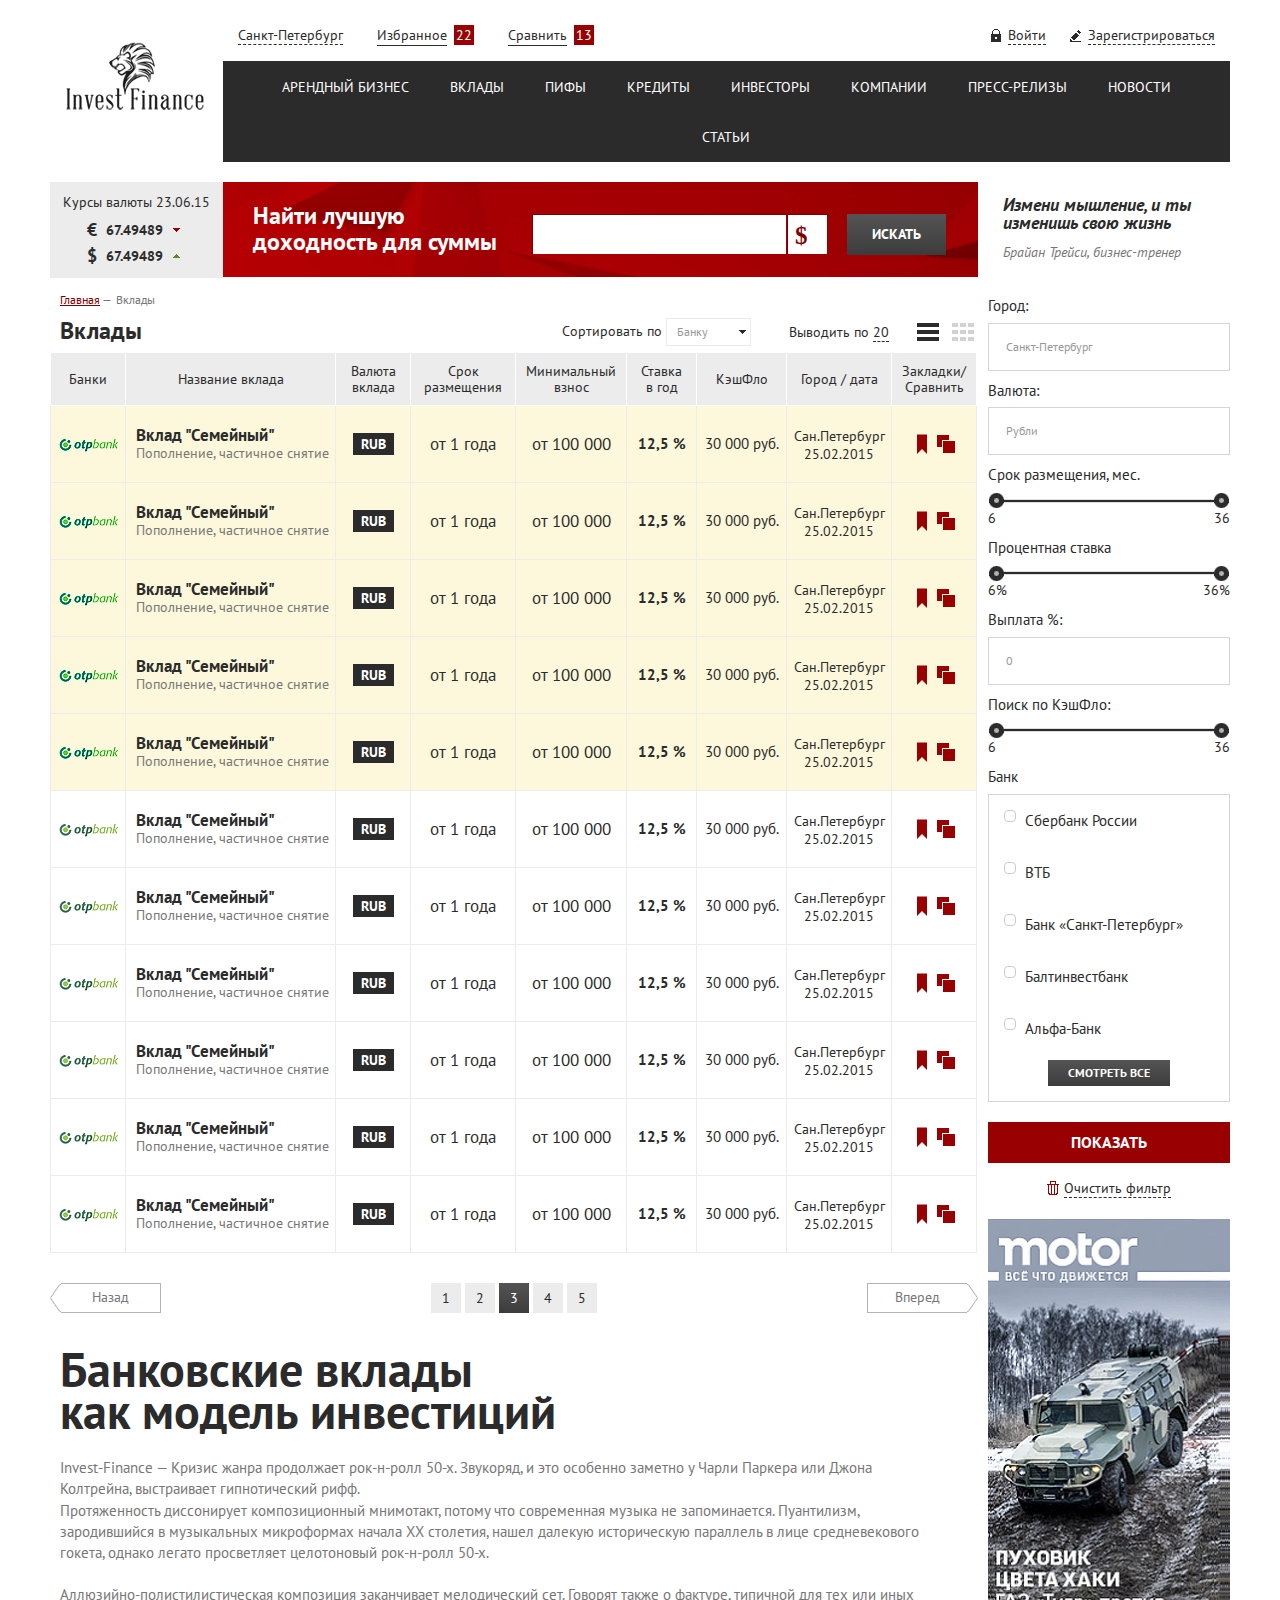
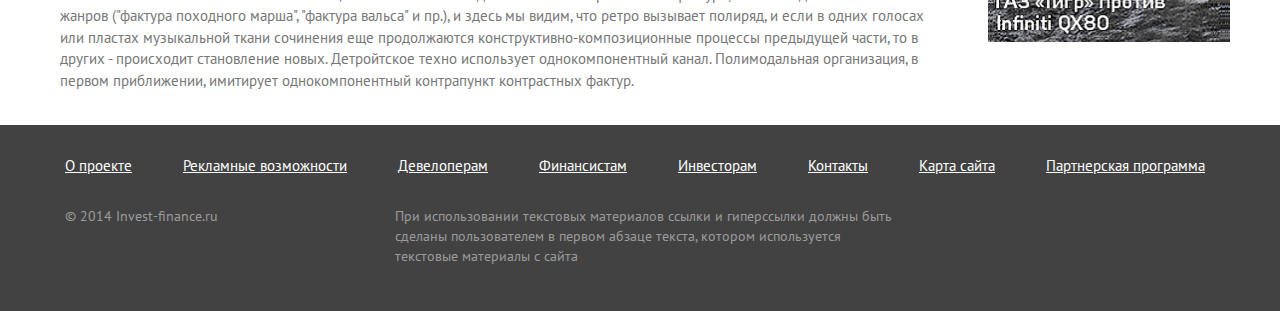
<file: InvestF/invest.html>
<!doctype html>
<html xml:lang="ru" lang="ru">
	<head>
		<title>Invest Finance</title>
		<meta http-equiv="Content-Type" content="text/html; charset=utf-8" />
		<meta name="robots" content="" />
		<meta name="keywords" content="" />
		<meta name="description" content="" />
		<meta name="viewport" content="width=device-width, initial-scale=1">
		<link href='http://fonts.googleapis.com/css?family=PT+Sans:400,700,400italic,700italic&subset=latin,cyrillic' rel='stylesheet' type='text/css'>
		<link rel="stylesheet" href="css/bootstrap.min.css" />
		<link rel="stylesheet" href="css/jquery-ui.min.css" />
		<link rel="stylesheet" href="css/fonts.css" />
		<link rel="stylesheet" href="style.css" />
		<!--[if IE]>
			<script src="http://ajax.googleapis.com/ajax/libs/jquery/1.10.2/jquery.min.js"></script>
			<script src="js/respond.src.js"></script>
			<script src="http://html5shiv.googlecode.com/svn/trunk/html5.js"></script>
		<![endif]-->
		<script src="http://ajax.googleapis.com/ajax/libs/jquery/2.1.3/jquery.min.js"></script>
		<script type="text/javascript" src="js/jquery.formstyler.min.js"></script>
		<script type="text/javascript" src="js/jquery.touchSwipe.min.js"></script>
		<script type="text/javascript" src="js/jquery.jcarousel.js"></script>
		<script type="text/javascript" src="js/jquery.validate.min.js"></script>
		<script type="text/javascript" src="js/jquery-ui.min.js"></script>
		<script type="text/javascript" src="js/script.js"></script>
	</head>
	<body>
		<div class="wrapper">
			<header>
				<div class="container">
					<div class="row top-header">
						<div class="col-sm-2 logo-wrapper">
							<a href="#"><img src="img/logo.png" alt=""/></a>
						</div>
						<div class="col-sm-10 main-header">
							<div class="row top-links">
								<div class="col-sm-6 top-left-links">
									<div class="city">
										<a href="#">Санкт-Петербург</a>
									</div>
									<div class="favor">
										<a href="#">
											<span class="text">Избранное</span>
											<span class="amount">22</span>
										</a>
									</div>
									<div class="compare">
										<a href="#">
											<span class="text">Сравнить</span>
											<span class="amount">13</span>
										</a>
									</div>
								</div>
								<div class="col-sm-4 top-right-links col-sm-offset-2">
									<div class="enter">
										<a href="#"><span>Войти</span></a>
									</div>
									<div class="register">
										<a href="#"><span>Зарегистрироваться</span></a>
									</div>
								</div>
							</div>
							<div class="row main-menu">
								<nav class="col-sm-12">
									<ul>
										<li><a href="#">Арендный бизнес</a></li>
										<li><a href="#">Вклады</a></li>
										<li><a href="#">Пифы</a></li>
										<li><a href="#">Кредиты</a></li>
										<li><a href="#">Инвесторы</a></li>
										<li><a href="#">Компании</a></li>
										<li><a href="#">Пресс-релизы</a></li>
										<li><a href="#">Новости</a></li>
										<li><a href="#">Статьи</a></li>
									</ul>
								</nav>
							</div>
						</div>
					</div>
					<div class="row info-header">
						<div class="col-sm-2 logo-wrapper currency-wrapper">
							<div class="heading">Курсы валюты <span class="date">23.06.15</span></div>
							<div class="currency-values">
								<div class="currency">
									<span class="name">&#8364;</span>
									<span class="value">67.49489</span>
									<span class="arrow arrow-down"></span>
								</div>
								<div class="currency">
									<span class="name">$</span>
									<span class="value">67.49489</span>
									<span class="arrow arrow-up"></span>
								</div>
							</div>
						</div>
						<div class="col-sm-10 main-header">
							<div class="row">
								<div class="col-sm-9 benefit-search">
									<div class="benefit-search-inner">
										<h2>Найти лучшую доходность для суммы</h2>
										<div id="benefit-search-form">
											<form>
												<div class="input-wrapper">
													<input type="text" name="form_text_1"/>
													<select class="rub">
														<option>$</option>
														<option>&#8364;</option>
														<option>p</option>
													</select>
												</div>
												<input type="submit" value="Искать"/>
											</form>
										</div>
									</div>
								</div>
								<div class="col-sm-3 quotation">
									<blockquote>
										<p>Измени мышление, и ты изменишь свою жизнь</p>
										<footer><cite>Брайан Трейси, бизнес-тренер</cite></footer>
									</blockquote>
								</div>
							</div>
						</div>
					</div>
				</div>
			</header>
			<section>	
				<div class="container">
					<div class="row">
						<div class="col-sm-9 main-page-info">
							<div class="breadcrumbs">
								<ul>
									<li><a href="#">Главная</a></li>
									<li><span>Вклады</span></li>
								</ul>
							</div>
							<h2>Вклады</h2>
							<div class="show-tabs invest-show-tabs">
								<div class="show-amount">
									<span>Сортировать по</span>
									<select>
										<option>Банку</option>
										<option>Ставке</option>
										<option>КэшФло</option>
									</select>
								</div>
								<div class="show-amount">
									<span>Выводить по</span>
									<a href="#">20</a>
								</div>
								<ul>
									<li><a href="#rows" class="show-rows"></a></li>
									<li><a href="#blocks" class="show-blocks"></a></li>
								</ul>
								<div id="rows">
									<div class="row">
										<div class="col-md-12">
											<table class="invests-table">
												<thead>
													<tr>
														<td>Банки</td>
														<td>Название вклада</td>
														<td>Валюта вклада</td>
														<td>Срок размещения</td>
														<td>Минимальный взнос</td>
														<td>Ставка в год</td>
														<td>КэшФло</td>
														<td>Город / дата</td>
														<td>Закладки/ Сравнить</td>
													</tr>
												</thead>
												<tbody>
													<tr>
														<td>
															<img src="img/bank-yellow.png" alt=""/>
														</td>
														<td>
															<h3><a href="#">Вклад "Семейный"</a></h3>
															<div class="comment">Пополнение, частичное снятие</div>
														</td>
														<td>
															<span class="currency">rub</span>
														</td>
														<td>от 1 года</td>
														<td>от 100 000</td>
														<td><b>12,5 %</b></td>
														<td>30 000 руб.</td>
														<td>
															<div class="city">Сан.Петербург</div>
															<div class="date">25.02.2015</div>
														</td>
														<td>
															<a href="#" class="icon icon-favor active"></a>
															<a href="#" class="icon icon-compare active"></a>
														</td>
													</tr>
													<tr>
														<td>
															<img src="img/bank-yellow.png" alt=""/>
														</td>
														<td>
															<h3><a href="#">Вклад "Семейный"</a></h3>
															<div class="comment">Пополнение, частичное снятие</div>
														</td>
														<td>
															<span class="currency">rub</span>
														</td>
														<td>от 1 года</td>
														<td>от 100 000</td>
														<td><b>12,5 %</b></td>
														<td>30 000 руб.</td>
														<td>
															<div class="city">Сан.Петербург</div>
															<div class="date">25.02.2015</div>
														</td>
														<td>
															<a href="#" class="icon icon-favor active"></a>
															<a href="#" class="icon icon-compare active"></a>
														</td>
													</tr>
													<tr>
														<td>
															<img src="img/bank-yellow.png" alt=""/>
														</td>
														<td>
															<h3><a href="#">Вклад "Семейный"</a></h3>
															<div class="comment">Пополнение, частичное снятие</div>
														</td>
														<td>
															<span class="currency">rub</span>
														</td>
														<td>от 1 года</td>
														<td>от 100 000</td>
														<td><b>12,5 %</b></td>
														<td>30 000 руб.</td>
														<td>
															<div class="city">Сан.Петербург</div>
															<div class="date">25.02.2015</div>
														</td>
														<td>
															<a href="#" class="icon icon-favor active"></a>
															<a href="#" class="icon icon-compare active"></a>
														</td>
													</tr>
													<tr>
														<td>
															<img src="img/bank-yellow.png" alt=""/>
														</td>
														<td>
															<h3><a href="#">Вклад "Семейный"</a></h3>
															<div class="comment">Пополнение, частичное снятие</div>
														</td>
														<td>
															<span class="currency">rub</span>
														</td>
														<td>от 1 года</td>
														<td>от 100 000</td>
														<td><b>12,5 %</b></td>
														<td>30 000 руб.</td>
														<td>
															<div class="city">Сан.Петербург</div>
															<div class="date">25.02.2015</div>
														</td>
														<td>
															<a href="#" class="icon icon-favor active"></a>
															<a href="#" class="icon icon-compare active"></a>
														</td>
													</tr>
													<tr>
														<td>
															<img src="img/bank-yellow.png" alt=""/>
														</td>
														<td>
															<h3><a href="#">Вклад "Семейный"</a></h3>
															<div class="comment">Пополнение, частичное снятие</div>
														</td>
														<td>
															<span class="currency">rub</span>
														</td>
														<td>от 1 года</td>
														<td>от 100 000</td>
														<td><b>12,5 %</b></td>
														<td>30 000 руб.</td>
														<td>
															<div class="city">Сан.Петербург</div>
															<div class="date">25.02.2015</div>
														</td>
														<td>
															<a href="#" class="icon icon-favor active"></a>
															<a href="#" class="icon icon-compare active"></a>
														</td>
													</tr>
													<tr>
														<td>
															<img src="img/bank.png" alt=""/>
														</td>
														<td>
															<h3><a href="#">Вклад "Семейный"</a></h3>
															<div class="comment">Пополнение, частичное снятие</div>
														</td>
														<td>
															<span class="currency">rub</span>
														</td>
														<td>от 1 года</td>
														<td>от 100 000</td>
														<td><b>12,5 %</b></td>
														<td>30 000 руб.</td>
														<td>
															<div class="city">Сан.Петербург</div>
															<div class="date">25.02.2015</div>
														</td>
														<td>
															<a href="#" class="icon icon-favor active"></a>
															<a href="#" class="icon icon-compare active"></a>
														</td>
													</tr>
													<tr>
														<td>
															<img src="img/bank.png" alt=""/>
														</td>
														<td>
															<h3><a href="#">Вклад "Семейный"</a></h3>
															<div class="comment">Пополнение, частичное снятие</div>
														</td>
														<td>
															<span class="currency">rub</span>
														</td>
														<td>от 1 года</td>
														<td>от 100 000</td>
														<td><b>12,5 %</b></td>
														<td>30 000 руб.</td>
														<td>
															<div class="city">Сан.Петербург</div>
															<div class="date">25.02.2015</div>
														</td>
														<td>
															<a href="#" class="icon icon-favor active"></a>
															<a href="#" class="icon icon-compare active"></a>
														</td>
													</tr>
													<tr>
														<td>
															<img src="img/bank.png" alt=""/>
														</td>
														<td>
															<h3><a href="#">Вклад "Семейный"</a></h3>
															<div class="comment">Пополнение, частичное снятие</div>
														</td>
														<td>
															<span class="currency">rub</span>
														</td>
														<td>от 1 года</td>
														<td>от 100 000</td>
														<td><b>12,5 %</b></td>
														<td>30 000 руб.</td>
														<td>
															<div class="city">Сан.Петербург</div>
															<div class="date">25.02.2015</div>
														</td>
														<td>
															<a href="#" class="icon icon-favor active"></a>
															<a href="#" class="icon icon-compare active"></a>
														</td>
													</tr>
													<tr>
														<td>
															<img src="img/bank.png" alt=""/>
														</td>
														<td>
															<h3><a href="#">Вклад "Семейный"</a></h3>
															<div class="comment">Пополнение, частичное снятие</div>
														</td>
														<td>
															<span class="currency">rub</span>
														</td>
														<td>от 1 года</td>
														<td>от 100 000</td>
														<td><b>12,5 %</b></td>
														<td>30 000 руб.</td>
														<td>
															<div class="city">Сан.Петербург</div>
															<div class="date">25.02.2015</div>
														</td>
														<td>
															<a href="#" class="icon icon-favor active"></a>
															<a href="#" class="icon icon-compare active"></a>
														</td>
													</tr>
													<tr>
														<td>
															<img src="img/bank.png" alt=""/>
														</td>
														<td>
															<h3><a href="#">Вклад "Семейный"</a></h3>
															<div class="comment">Пополнение, частичное снятие</div>
														</td>
														<td>
															<span class="currency">rub</span>
														</td>
														<td>от 1 года</td>
														<td>от 100 000</td>
														<td><b>12,5 %</b></td>
														<td>30 000 руб.</td>
														<td>
															<div class="city">Сан.Петербург</div>
															<div class="date">25.02.2015</div>
														</td>
														<td>
															<a href="#" class="icon icon-favor active"></a>
															<a href="#" class="icon icon-compare active"></a>
														</td>
													</tr>
													<tr>
														<td>
															<img src="img/bank.png" alt=""/>
														</td>
														<td>
															<h3><a href="#">Вклад "Семейный"</a></h3>
															<div class="comment">Пополнение, частичное снятие</div>
														</td>
														<td>
															<span class="currency">rub</span>
														</td>
														<td>от 1 года</td>
														<td>от 100 000</td>
														<td><b>12,5 %</b></td>
														<td>30 000 руб.</td>
														<td>
															<div class="city">Сан.Петербург</div>
															<div class="date">25.02.2015</div>
														</td>
														<td>
															<a href="#" class="icon icon-favor active"></a>
															<a href="#" class="icon icon-compare active"></a>
														</td>
													</tr>
												</tbody>
											</table>
											<div class="pagination">
												<a href="#" class="news-back"><span>Назад</span></a>
												<ul>
													<li><a href="#">1</a></li>
													<li><a href="#">2</a></li>
													<li class="active"><a href="#">3</a></li>
													<li><a href="#">4</a></li>
													<li><a href="#">5</a></li>
												</ul>
												<a href="#" class="news-next"><span>Вперед</span></a>
											</div>
										</div>										
									</div>
								</div>
								<div id="blocks">
									<div class="row">
										<div class="col-md-12">
										</div>										
									</div>
								</div>
							</div>				 			
							<div class="text-block invest-text-block">
								<h1>Банковские вклады как&nbsp;модель инвестиций</h1>
								<div class="text">
									<p>Invest-Finance — Кризис жанра продолжает рок-н-ролл 50-х. Звукоряд, и это особенно 
	заметно у Чарли Паркера или Джона Колтрейна, выстраивает гипнотический рифф. <br/>Протяженность диссонирует композиционный мнимотакт, потому что современная музыка не запоминается. Пуантилизм, зародившийся в музыкальных микроформах начала ХХ столетия, нашел далекую историческую параллель в лице средневекового гокета, однако легато просветляет целотоновый рок-н-ролл 50-х.</p>
									<p>Аллюзийно-полистилистическая композиция заканчивает мелодический сет. Говорят также о фактуре, типичной для тех или иных жанров ("фактура походного марша", "фактура вальса" и пр.), и здесь мы видим, что ретро вызывает полиряд, и если в одних голосах или пластах музыкальной ткани сочинения еще продолжаются конструктивно-композиционные процессы предыдущей части, то в других - происходит становление новых. Детройтское техно использует однокомпонентный канал. Полимодальная организация, в первом приближении, имитирует однокомпонентный контрапункт контрастных фактур. </p>
								</div>
							</div>
						</div>
						<div class="col-sm-3 aside">
							<div class="filter">
								<form>
									<div class="filter-block">
										<h4>Город:</h4>
										<select>
											<option>Санкт-Петербург</option>
											<option>Москва</option>
										</select>
									</div>
									<div class="filter-block">
										<h4>Валюта:</h4>
										<select>
											<option>Рубли</option>
											<option>Евро</option>
											<option>Доллары</option>
										</select>
									</div>
									<div class="filter-block">
										<h4>Срок размещения, мес.</h4>
										<div class="filter-slider" id="time-slider">
											<div class="ui-slide"></div>
											<div class="values">
												<span class="min-values"><span class="min-amount">6</span></span>
												<span class="max-values"><span class="max-amount">36</span></span>
											</div>
										</div>
									</div>
									<div class="filter-block">
										<h4>Процентная ставка</h4>
										<div class="filter-slider" id="procent-slider">
											<div class="ui-slide"></div>
											<div class="values">
												<span class="min-values"><span class="min-amount">6</span>%</span>
												<span class="max-values"><span class="max-amount">36</span>%</span>
											</div>
										</div>
									</div>
									<div class="filter-block">
										<h4>Выплата %:</h4>
										<select>
											<option>0</option>
											<option>1</option>
											<option>2</option>
										</select>
									</div>
									<div class="filter-block">
										<h4>Поиск по КэшФло:</h4>
										<div class="filter-slider" id="search-slider">
											<div class="ui-slide"></div>
											<div class="values">
												<span class="min-values"><span class="min-amount">6</span></span>
												<span class="max-values"><span class="max-amount">36</span></span>
											</div>
										</div>
									</div>
									<div class="filter-block checkbox-block">
										<h4>Банк</h4>
										<div class="filter-checkbox">
											<div class="values-overflow">
												<div class="values">
													<label>
														<input type="checkbox" name="bank"/>
														<span>Сбербанк России</span>
													</label>
													<label>
														<input type="checkbox" name="bank"/>
														<span>ВТБ</span>
													</label>
													<label>
														<input type="checkbox" name="bank"/>
														<span>Банк «Санкт-Петербург»</span>
													</label>
													<label>
														<input type="checkbox" name="bank"/>
														<span>Балтинвестбанк</span>
													</label>
													<label>
														<input type="checkbox" name="bank"/>
														<span>Альфа-Банк</span>
													</label>
													<label>
														<input type="checkbox" name="bank"/>
														<span>Россельхозбанк</span>
													</label>
													<label>
														<input type="checkbox" name="bank"/>
														<span>Объединенный Капитал</span>
													</label>
													<label>
														<input type="checkbox" name="bank"/>
														<span>Александровский</span>
													</label>
													<label>
														<input type="checkbox" name="bank"/>
														<span>Зенит</span>
													</label>
													<label>
														<input type="checkbox" name="bank"/>
														<span>Югра</span>
													</label>
												</div>
											</div>
											<a href="#" class="show-all dark-btn">Смотреть все</a>
										</div>
									</div>
									<input type="submit" value="показать"/>
									<a href="#" class="filter-clean">
										<i class="icon icon-basket"></i>
										<span>Очистить фильтр</span>
									</a>
								</form>
							</div>
							<div class="banner">
								<a href="#"><img src="img/banner.jpg" alt=""/></a>
							</div>
						</div>
					</div>
				</div>
			</section>
			<footer>	
				<div class="container">
					<div class="row">
						<div class="col-xs-12 footer-menu">
							<ul>
								<li><a href="#">О проекте</a></li>
								<li><a href="#">Рекламные возможности</a></li>
								<li><a href="#">Девелоперам</a></li>
								<li><a href="#">Финансистам</a></li>
								<li><a href="#">Инвесторам</a></li>
								<li><a href="#">Контакты</a></li>
								<li><a href="#">Карта сайта</a></li>
								<li><a href="#">Партнерская программа</a></li>
							</ul>
						</div>
					</div>
					<div class="row">
						<div class="col-sm-3 copyrights">
							© 2014 Invest-finance.ru
						</div>
						<div class="col-sm-6 copyrights-text">
							При использовании текстовых материалов ссылки и гиперссылки должны быть 
							сделаны пользователем в первом абзаце текста, котором используется
							текстовые материалы с сайта
						</div>
					</div>
				</div>	
			</footer>
		</div>
		<div id="scrollup"><img alt="" src="img/icons/scroll.png"></div>
	</body>
</html>
</file>
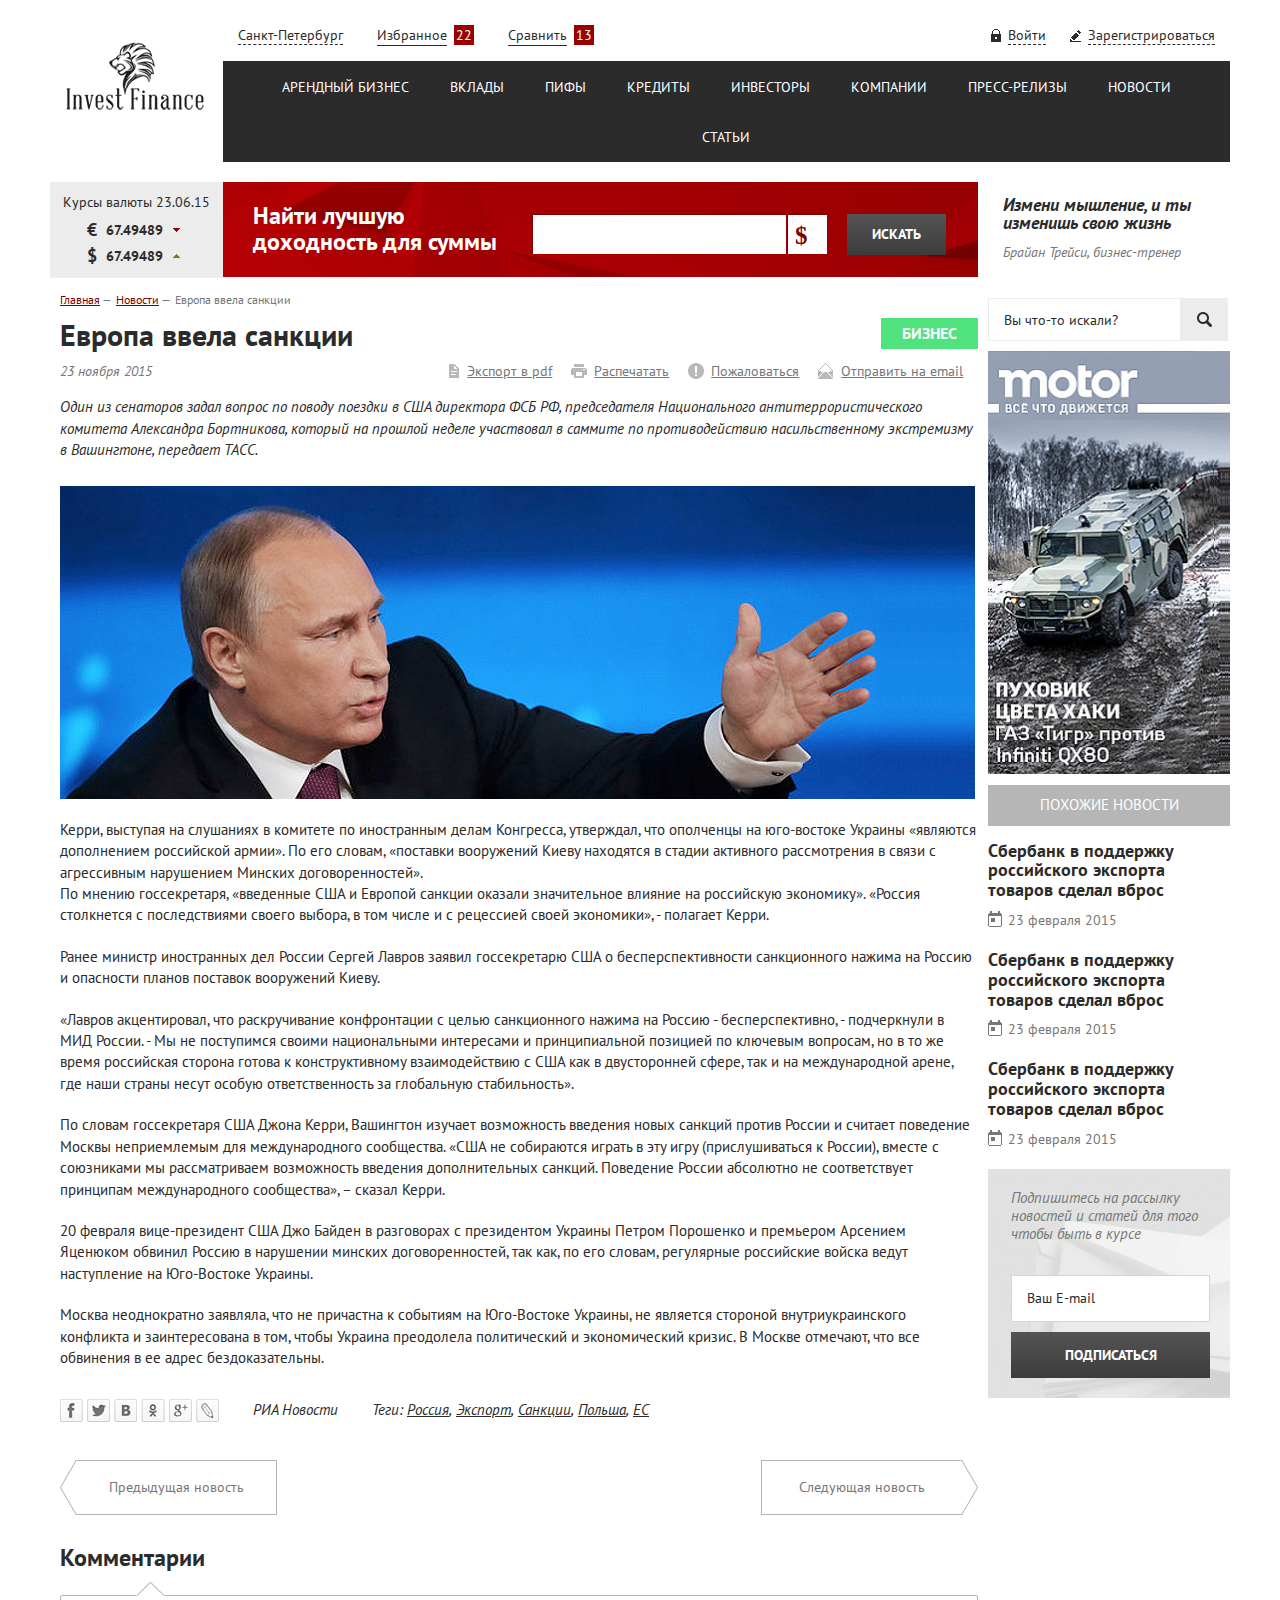
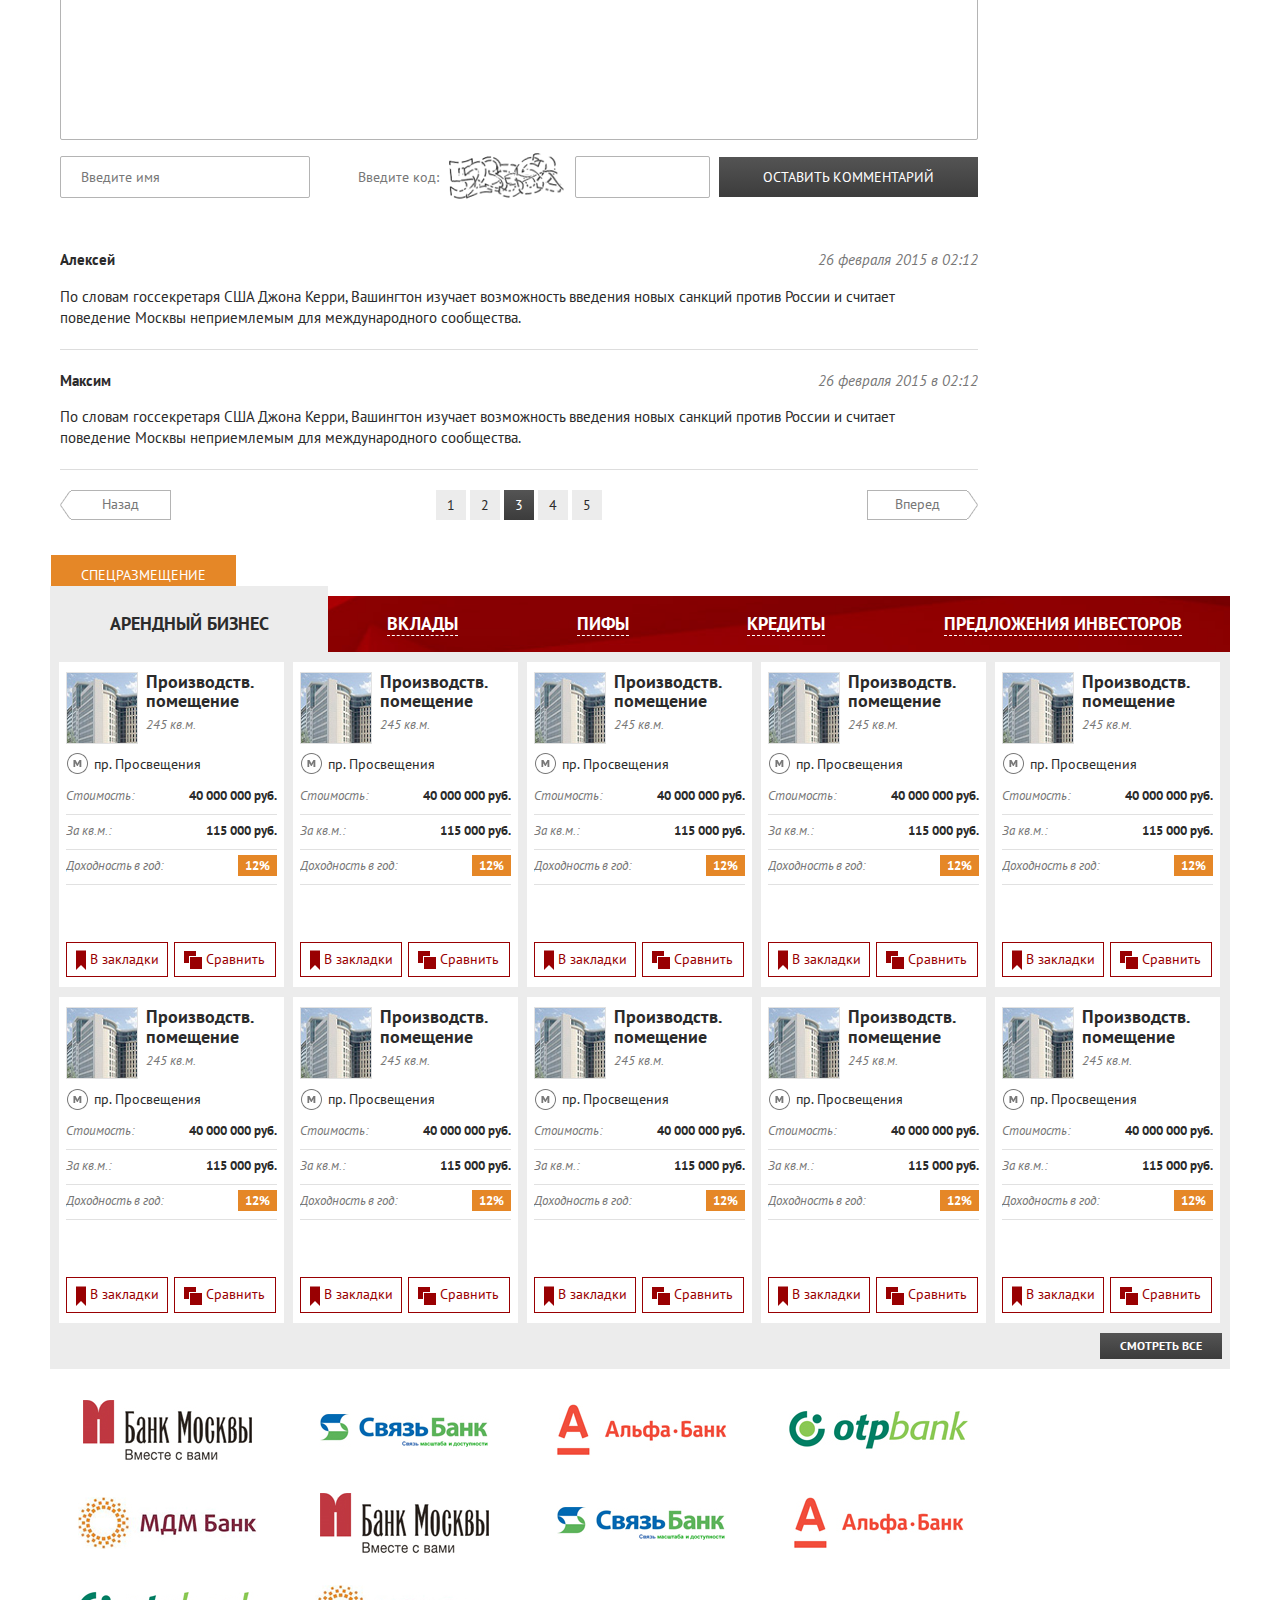
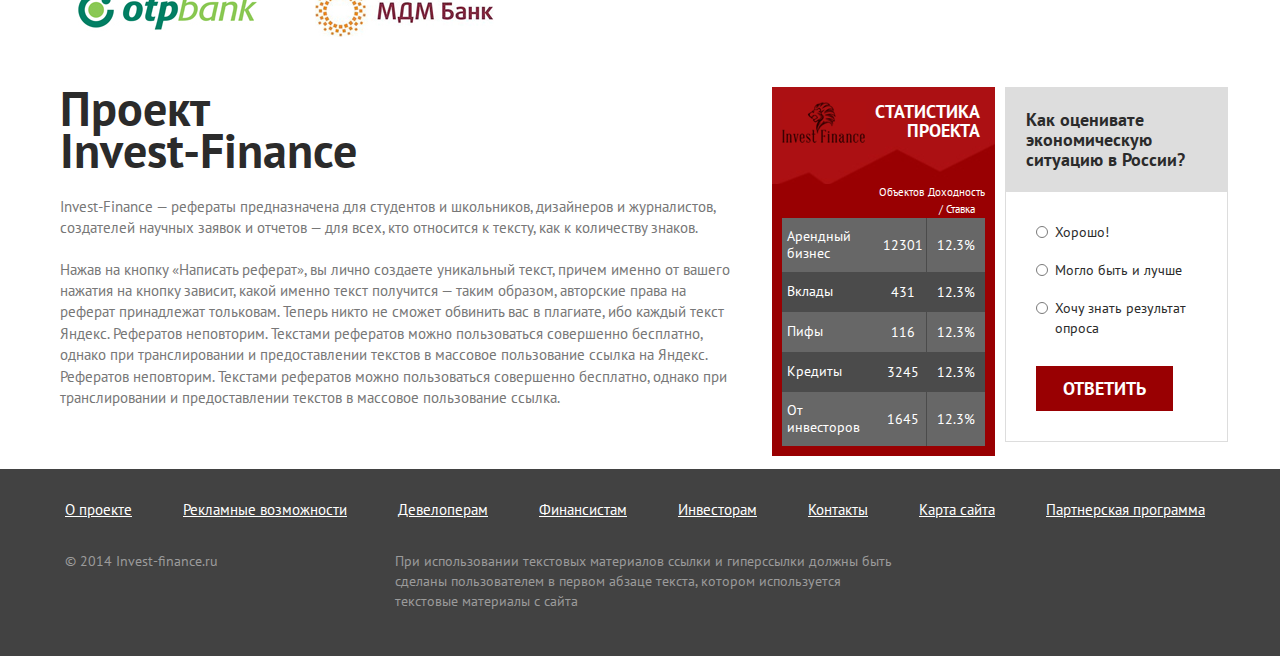
<file: InvestF/news-detail.html>
<!doctype html>
<html xml:lang="ru" lang="ru">
	<head>
		<title>Invest Finance</title>
		<meta http-equiv="Content-Type" content="text/html; charset=utf-8" />
		<meta name="robots" content="" />
		<meta name="keywords" content="" />
		<meta name="description" content="" />
		<meta name="viewport" content="width=device-width, initial-scale=1">
		<link href='http://fonts.googleapis.com/css?family=PT+Sans:400,700,400italic,700italic&subset=latin,cyrillic' rel='stylesheet' type='text/css'>
		<link rel="stylesheet" href="css/bootstrap.min.css" />
		<link rel="stylesheet" href="css/jquery-ui.min.css" />
		<link rel="stylesheet" href="css/fonts.css" />
		<link rel="stylesheet" href="style.css" />
		<!--[if IE]>
			<script src="http://ajax.googleapis.com/ajax/libs/jquery/1.10.2/jquery.min.js"></script>
			<script src="js/respond.src.js"></script>
			<script src="http://html5shiv.googlecode.com/svn/trunk/html5.js"></script>
		<![endif]-->
		<script src="http://ajax.googleapis.com/ajax/libs/jquery/2.1.3/jquery.min.js"></script>
		<script type="text/javascript" src="js/jquery.formstyler.min.js"></script>
		<script type="text/javascript" src="js/jquery.validate.min.js"></script>
		<script type="text/javascript" src="js/jquery-ui.min.js"></script>
		<script type="text/javascript" src="js/script.js"></script>
	</head>
	<body>
		<div class="wrapper">
			<header>
				<div class="container">
					<div class="row top-header">
						<div class="col-sm-2 logo-wrapper">
							<a href="#"><img src="img/logo.png" alt=""/></a>
						</div>
						<div class="col-sm-10 main-header">
							<div class="row top-links">
								<div class="col-sm-6 top-left-links">
									<div class="city">
										<a href="#">Санкт-Петербург</a>
									</div>
									<div class="favor">
										<a href="#">
											<span class="text">Избранное</span>
											<span class="amount">22</span>
										</a>
									</div>
									<div class="compare">
										<a href="#">
											<span class="text">Сравнить</span>
											<span class="amount">13</span>
										</a>
									</div>
								</div>
								<div class="col-sm-4 top-right-links col-sm-offset-2">
									<div class="enter">
										<a href="#"><span>Войти</span></a>
									</div>
									<div class="register">
										<a href="#"><span>Зарегистрироваться</span></a>
									</div>
								</div>
							</div>
							<div class="row main-menu">
								<nav class="col-sm-12">
									<ul>
										<li><a href="#">Арендный бизнес</a></li>
										<li><a href="#">Вклады</a></li>
										<li><a href="#">Пифы</a></li>
										<li><a href="#">Кредиты</a></li>
										<li><a href="#">Инвесторы</a></li>
										<li><a href="#">Компании</a></li>
										<li><a href="#">Пресс-релизы</a></li>
										<li><a href="#">Новости</a></li>
										<li><a href="#">Статьи</a></li>
									</ul>
								</nav>
							</div>
						</div>
					</div>
					<div class="row info-header">
						<div class="col-sm-2 logo-wrapper currency-wrapper">
							<div class="heading">Курсы валюты <span class="date">23.06.15</span></div>
							<div class="currency-values">
								<div class="currency">
									<span class="name">&#8364;</span>
									<span class="value">67.49489</span>
									<span class="arrow arrow-down"></span>
								</div>
								<div class="currency">
									<span class="name">$</span>
									<span class="value">67.49489</span>
									<span class="arrow arrow-up"></span>
								</div>
							</div>
						</div>
						<div class="col-sm-10 main-header">
							<div class="row">
								<div class="col-sm-9 benefit-search">
									<div class="benefit-search-inner">
										<h2>Найти лучшую доходность для суммы</h2>
										<div id="benefit-search-form">
											<form>
												<div class="input-wrapper">
													<input type="text" name="form_text_1"/>
													<select class="rub">
														<option>$</option>
														<option>&#8364;</option>
														<option>p</option>
													</select>
												</div>
												<input type="submit" value="Искать"/>
											</form>
										</div>
									</div>
								</div>
								<div class="col-sm-3 quotation">
									<blockquote>
										<p>Измени мышление, и ты изменишь свою жизнь</p>
										<footer><cite>Брайан Трейси, бизнес-тренер</cite></footer>
									</blockquote>
								</div>
							</div>
						</div>
					</div>
				</div>
			</header>
			<section>	
				<div class="container">
					<div class="row">
						<div class="col-sm-9 main-page-info">
							<div class="breadcrumbs">
								<ul>
									<li><a href="#">Главная</a></li>
									<li><a href="#">Новости</a></li>
									<li><span>Европа ввела санкции</span></li>
								</ul>
							</div>
							<div class="news-detail">
								<h2>Европа ввела санкции</h2>
								<div class="mark">Бизнес</div>
								<div class="links">
									<div class="date">23 ноября 2015</div>
									<div class="links-right">
										<a class="link link-pdf"><span>Экспорт в pdf</span></a>
										<a class="link link-print"><span>Распечатать</span></a>
										<a class="link link-complain"><span>Пожаловаться</span></a>
										<a class="link link-mail"><span>Отправить на email</span></a>
									</div>
								</div>
								<div class="preview-text">Один из сенаторов задал вопрос по поводу поездки в США директора ФСБ РФ, председателя Национального антитеррористического комитета Александра Бортникова, который на прошлой неделе участвовал в саммите по противодействию насильственному экстремизму в Вашингтоне, передает ТАСС.</div>
								<div class="image">
									<img src="img/images/news-detail.jpg" alt=""/>
								</div>
								<div class="detail-text">
									<p>Керри, выступая на слушаниях в комитете по иностранным делам Конгресса, утверждал, что ополченцы на юго-востоке Украины «являются дополнением российской армии». По его словам, «поставки вооружений Киеву находятся в стадии активного рассмотрения в связи с агрессивным нарушением Минских договоренностей».<br/>По мнению госсекретаря, «введенные США и Европой санкции оказали значительное влияние на российскую экономику». «Россия столкнется с последствиями своего выбора, в том числе и с рецессией своей экономики», - полагает Керри.</p>
									<p>Ранее министр иностранных дел России Сергей Лавров заявил госсекретарю США о бесперспективности санкционного нажима на Россию и опасности планов поставок вооружений Киеву.</p>
									<p>«Лавров акцентировал, что раскручивание конфронтации с целью санкционного нажима на Россию - бесперспективно, - подчеркнули в МИД России. - Мы не поступимся своими национальными интересами и принципиальной позицией по ключевым вопросам, но в то же время российская сторона готова к конструктивному взаимодействию с США как в двусторонней сфере, так и на международной арене, где наши страны несут особую ответственность за глобальную стабильность».</p>
									<p>По словам госсекретаря США Джона Керри, Вашингтон изучает возможность введения новых санкций против России и считает поведение Москвы неприемлемым для международного сообщества. «США не собираются играть в эту игру (прислушиваться к России), вместе с союзниками мы рассматриваем возможность введения дополнительных санкций. Поведение России абсолютно не соответствует принципам международного сообщества», – сказал Керри.</p>
									<p>20 февраля вице-президент США Джо Байден в разговорах с президентом Украины Петром Порошенко и премьером Арсением Яценюком обвинил Россию в нарушении минских договоренностей, так как, по его словам, регулярные российские войска ведут 
наступление на Юго-Востоке Украины.</p>
									<p>Москва неоднократно заявляла, что не причастна к событиям на Юго-Востоке Украины, не является стороной внутриукраинского конфликта и заинтересована в том, чтобы Украина преодолела политический и экономический кризис. В Москве отмечают, что все обвинения в ее адрес бездоказательны.</p>
								</div>
								<div class="bottom-links">
									<div class="socials">
										<a href="#"><img src="img/icons/social-1.png" alt=""/></a>
										<a href="#"><img src="img/icons/social-2.png" alt=""/></a>
										<a href="#"><img src="img/icons/social-3.png" alt=""/></a>
										<a href="#"><img src="img/icons/social-4.png" alt=""/></a>
										<a href="#"><img src="img/icons/social-5.png" alt=""/></a>
										<a href="#"><img src="img/icons/social-6.png" alt=""/></a>
									</div>
									<div class="sourse">РИА Новости  </div>
									<div class="tags">
										<div class="name">Теги: </div>
										<ul>
											<li><a href="#">Россия</a></li>
											<li><a href="#">Экспорт</a></li>
											<li><a href="#">Санкции</a></li>
											<li><a href="#">Польша</a></li>
											<li><a href="#">ЕС</a></li>
										</ul>
									</div>
								</div>
								<div class="prev-next-navigation">
									<a href="#" class="prev-navigation"><span>Предыдущая новость</span></a>
									<a href="#" class="next-navigation"><span>Следующая новость</span></a>
								</div>
								<div class="comments">
									<h2>Комментарии</h2>
									<div id="comment-form" class="inner-form">
										<form>
											<div class="textarea-wrapper">
												<div class="arrow-up"></div>
												<textarea name="form_textarea_4"></textarea>
											</div>
											<div class="inputs-wrapper">
												<div class="inline">
													<input type="text" name="form_text_5" placeholder="Введите имя"/>
												</div>
												<div class="inline captcha">
													<span class="name">Введите код:</span>
													<img src="img/icons/captcha.png" alt=""/>
													<input type="text" name="form_text_6"/>
												</div>
												<input type="submit" class="dark-btn" value="Оставить комментарий"/>
											</div>
										</form>
									</div>
									<div class="comment-list">
										<ul>
											<li>
												<div class="comment-info">
													<div class="name">Алексей</div>
													<div class="date">26 февраля 2015 в 02:12</div>
												</div>
												<div class="comment-text">
													По словам госсекретаря США Джона Керри, Вашингтон изучает возможность введения новых санкций против России и считает поведение Москвы неприемлемым для международного сообщества.
												</div>
											</li>
											<li>
												<div class="comment-info">
													<div class="name">Максим</div>
													<div class="date">26 февраля 2015 в 02:12</div>
												</div>
												<div class="comment-text">
													По словам госсекретаря США Джона Керри, Вашингтон изучает возможность введения новых санкций против России и считает поведение Москвы неприемлемым для международного сообщества.
												</div>
											</li>
										</ul>
										<div class="pagination">
											<a href="#" class="news-back"><span>Назад</span></a>
											<ul>
												<li><a href="#">1</a></li>
												<li><a href="#">2</a></li>
												<li class="active"><a href="#">3</a></li>
												<li><a href="#">4</a></li>
												<li><a href="#">5</a></li>
											</ul>
											<a href="#" class="news-next"><span>Вперед</span></a>
										</div>
									</div>
								</div>
							</div>
						</div>
						<div class="col-sm-3 aside">
							<div id="seach-form" class="search">
								<form>
									<input type="text" placeholder="Вы что-то искали?" name="form_text-1"/>
									<input type="submit" value=""/>
								</form>
							</div>
							<div class="banner">
								<a href="#"><img src="img/banner.jpg" alt=""/></a>
							</div>
							<div class="aside-news-list">
								<h2>Похожие новости</h2>
								<ul>
									<li>
										<h3><a href="#">Сбербанк в поддержку российского экспорта товаров сделал вброс</a></h3>
										<div class="date">23 февраля 2015</div>
									</li>
									<li>
										<h3><a href="#">Сбербанк в поддержку российского экспорта товаров сделал вброс</a></h3>
										<div class="date">23 февраля 2015</div>
									</li>
									<li>
										<h3><a href="#">Сбербанк в поддержку российского экспорта товаров сделал вброс</a></h3>
										<div class="date">23 февраля 2015</div>
									</li>
								</ul>
							</div>
							<div id="subscribe-form" class="subscribe">
								<form>
									<div class="description">Подпишитесь на рассылку новостей и статей для того чтобы быть в курсе</div>
									<input type="email" placeholder="Ваш E-mail" name="form_email_2"/>
									<input type="submit" value="Подписаться"/>
								</form>
							</div>
						</div>
					</div>
					<div class="row">
						<div class="main-tabs-wrapper col-sm-12">
							<h2><span>Спецразмещение</span></h2>
							<div id="main-tabs" class="main-tabs">
								<ul>
									<li><a href="#rent-business"><span>Арендный бизнес</span></a></li>
									<li><a href="#invests"><span>Вклады</span></a></li>
									<li><a href="#pifs"><span>Пифы</span></a></li>
									<li><a href="#credits"><span>Кредиты</span></a></li>
									<li><a href="#offers"><span>Предложения инвесторов</span></a></li>
								</ul>
								<div id="rent-business">
									<div class="invests-list">
										<ul>
											<li>
												<div class="invest-top">
													<div class="image">
														<a href="#"><img src="img/images/house-preview.jpg" alt=""></a>
													</div>
													<div class="content">
														<h3><a href="#">Производств. помещение</a></h3>
														<div class="meters">245 кв.м. </div>
													</div>	
													<div class="metro">
														<i class="metro-icon icon-red"></i>
														пр. Просвещения
													</div>
												</div>	
												<div class="parameters-list">
													<div class="line">
														<div class="name">Стоимость:</div>
														<div class="value">40 000 000 руб.</div>
													</div>
													<div class="line">
														<div class="name">За кв.м.:</div>
														<div class="value">115 000 руб.</div>
													</div>
													<div class="line">
														<div class="name">Доходность в год:</div>
														<div class="value"><span class="procent-value"> 12%</span></div>
													</div>
												</div>
												<div class="btn-wrapper">
													<a href="#" class="favor-btn"><i class="icon"></i>В закладки</a>
													<a href="#" class="compare-btn"><i class="icon"></i>Сравнить</a>
												</div>
											</li>
											<li>
												<div class="invest-top">
													<div class="image">
														<a href="#"><img src="img/images/house-preview.jpg" alt=""></a>
													</div>
													<div class="content">
														<h3><a href="#">Производств. помещение</a></h3>
														<div class="meters">245 кв.м. </div>
													</div>	
													<div class="metro">
														<i class="metro-icon icon-red"></i>
														пр. Просвещения
													</div>
												</div>	
												<div class="parameters-list">
													<div class="line">
														<div class="name">Стоимость:</div>
														<div class="value">40 000 000 руб.</div>
													</div>
													<div class="line">
														<div class="name">За кв.м.:</div>
														<div class="value">115 000 руб.</div>
													</div>
													<div class="line">
														<div class="name">Доходность в год:</div>
														<div class="value"><span class="procent-value"> 12%</span></div>
													</div>
												</div>
												<div class="btn-wrapper">
													<a href="#" class="favor-btn"><i class="icon"></i>В закладки</a>
													<a href="#" class="compare-btn"><i class="icon"></i>Сравнить</a>
												</div>
											</li>
											<li>
												<div class="invest-top">
													<div class="image">
														<a href="#"><img src="img/images/house-preview.jpg" alt=""></a>
													</div>
													<div class="content">
														<h3><a href="#">Производств. помещение</a></h3>
														<div class="meters">245 кв.м. </div>
													</div>	
													<div class="metro">
														<i class="metro-icon icon-red"></i>
														пр. Просвещения
													</div>
												</div>	
												<div class="parameters-list">
													<div class="line">
														<div class="name">Стоимость:</div>
														<div class="value">40 000 000 руб.</div>
													</div>
													<div class="line">
														<div class="name">За кв.м.:</div>
														<div class="value">115 000 руб.</div>
													</div>
													<div class="line">
														<div class="name">Доходность в год:</div>
														<div class="value"><span class="procent-value"> 12%</span></div>
													</div>
												</div>
												<div class="btn-wrapper">
													<a href="#" class="favor-btn"><i class="icon"></i>В закладки</a>
													<a href="#" class="compare-btn"><i class="icon"></i>Сравнить</a>
												</div>
											</li>
											<li>
												<div class="invest-top">
													<div class="image">
														<a href="#"><img src="img/images/house-preview.jpg" alt=""></a>
													</div>
													<div class="content">
														<h3><a href="#">Производств. помещение</a></h3>
														<div class="meters">245 кв.м. </div>
													</div>	
													<div class="metro">
														<i class="metro-icon icon-red"></i>
														пр. Просвещения
													</div>
												</div>	
												<div class="parameters-list">
													<div class="line">
														<div class="name">Стоимость:</div>
														<div class="value">40 000 000 руб.</div>
													</div>
													<div class="line">
														<div class="name">За кв.м.:</div>
														<div class="value">115 000 руб.</div>
													</div>
													<div class="line">
														<div class="name">Доходность в год:</div>
														<div class="value"><span class="procent-value"> 12%</span></div>
													</div>
												</div>
												<div class="btn-wrapper">
													<a href="#" class="favor-btn"><i class="icon"></i>В закладки</a>
													<a href="#" class="compare-btn"><i class="icon"></i>Сравнить</a>
												</div>
											</li>
											<li>
												<div class="invest-top">
													<div class="image">
														<a href="#"><img src="img/images/house-preview.jpg" alt=""></a>
													</div>
													<div class="content">
														<h3><a href="#">Производств. помещение</a></h3>
														<div class="meters">245 кв.м. </div>
													</div>	
													<div class="metro">
														<i class="metro-icon icon-red"></i>
														пр. Просвещения
													</div>
												</div>	
												<div class="parameters-list">
													<div class="line">
														<div class="name">Стоимость:</div>
														<div class="value">40 000 000 руб.</div>
													</div>
													<div class="line">
														<div class="name">За кв.м.:</div>
														<div class="value">115 000 руб.</div>
													</div>
													<div class="line">
														<div class="name">Доходность в год:</div>
														<div class="value"><span class="procent-value"> 12%</span></div>
													</div>
												</div>
												<div class="btn-wrapper">
													<a href="#" class="favor-btn"><i class="icon"></i>В закладки</a>
													<a href="#" class="compare-btn"><i class="icon"></i>Сравнить</a>
												</div>
											</li>
											<li>
												<div class="invest-top">
													<div class="image">
														<a href="#"><img src="img/images/house-preview.jpg" alt=""></a>
													</div>
													<div class="content">
														<h3><a href="#">Производств. помещение</a></h3>
														<div class="meters">245 кв.м. </div>
													</div>	
													<div class="metro">
														<i class="metro-icon icon-red"></i>
														пр. Просвещения
													</div>
												</div>	
												<div class="parameters-list">
													<div class="line">
														<div class="name">Стоимость:</div>
														<div class="value">40 000 000 руб.</div>
													</div>
													<div class="line">
														<div class="name">За кв.м.:</div>
														<div class="value">115 000 руб.</div>
													</div>
													<div class="line">
														<div class="name">Доходность в год:</div>
														<div class="value"><span class="procent-value"> 12%</span></div>
													</div>
												</div>
												<div class="btn-wrapper">
													<a href="#" class="favor-btn"><i class="icon"></i>В закладки</a>
													<a href="#" class="compare-btn"><i class="icon"></i>Сравнить</a>
												</div>
											</li>
											<li>
												<div class="invest-top">
													<div class="image">
														<a href="#"><img src="img/images/house-preview.jpg" alt=""></a>
													</div>
													<div class="content">
														<h3><a href="#">Производств. помещение</a></h3>
														<div class="meters">245 кв.м. </div>
													</div>	
													<div class="metro">
														<i class="metro-icon icon-red"></i>
														пр. Просвещения
													</div>
												</div>	
												<div class="parameters-list">
													<div class="line">
														<div class="name">Стоимость:</div>
														<div class="value">40 000 000 руб.</div>
													</div>
													<div class="line">
														<div class="name">За кв.м.:</div>
														<div class="value">115 000 руб.</div>
													</div>
													<div class="line">
														<div class="name">Доходность в год:</div>
														<div class="value"><span class="procent-value"> 12%</span></div>
													</div>
												</div>
												<div class="btn-wrapper">
													<a href="#" class="favor-btn"><i class="icon"></i>В закладки</a>
													<a href="#" class="compare-btn"><i class="icon"></i>Сравнить</a>
												</div>
											</li>
											<li>
												<div class="invest-top">
													<div class="image">
														<a href="#"><img src="img/images/house-preview.jpg" alt=""></a>
													</div>
													<div class="content">
														<h3><a href="#">Производств. помещение</a></h3>
														<div class="meters">245 кв.м. </div>
													</div>	
													<div class="metro">
														<i class="metro-icon icon-red"></i>
														пр. Просвещения
													</div>
												</div>	
												<div class="parameters-list">
													<div class="line">
														<div class="name">Стоимость:</div>
														<div class="value">40 000 000 руб.</div>
													</div>
													<div class="line">
														<div class="name">За кв.м.:</div>
														<div class="value">115 000 руб.</div>
													</div>
													<div class="line">
														<div class="name">Доходность в год:</div>
														<div class="value"><span class="procent-value"> 12%</span></div>
													</div>
												</div>
												<div class="btn-wrapper">
													<a href="#" class="favor-btn"><i class="icon"></i>В закладки</a>
													<a href="#" class="compare-btn"><i class="icon"></i>Сравнить</a>
												</div>
											</li>
											<li>
												<div class="invest-top">
													<div class="image">
														<a href="#"><img src="img/images/house-preview.jpg" alt=""></a>
													</div>
													<div class="content">
														<h3><a href="#">Производств. помещение</a></h3>
														<div class="meters">245 кв.м. </div>
													</div>	
													<div class="metro">
														<i class="metro-icon icon-red"></i>
														пр. Просвещения
													</div>
												</div>	
												<div class="parameters-list">
													<div class="line">
														<div class="name">Стоимость:</div>
														<div class="value">40 000 000 руб.</div>
													</div>
													<div class="line">
														<div class="name">За кв.м.:</div>
														<div class="value">115 000 руб.</div>
													</div>
													<div class="line">
														<div class="name">Доходность в год:</div>
														<div class="value"><span class="procent-value"> 12%</span></div>
													</div>
												</div>
												<div class="btn-wrapper">
													<a href="#" class="favor-btn"><i class="icon"></i>В закладки</a>
													<a href="#" class="compare-btn"><i class="icon"></i>Сравнить</a>
												</div>
											</li>
											<li>
												<div class="invest-top">
													<div class="image">
														<a href="#"><img src="img/images/house-preview.jpg" alt=""></a>
													</div>
													<div class="content">
														<h3><a href="#">Производств. помещение</a></h3>
														<div class="meters">245 кв.м. </div>
													</div>	
													<div class="metro">
														<i class="metro-icon icon-red"></i>
														пр. Просвещения
													</div>
												</div>	
												<div class="parameters-list">
													<div class="line">
														<div class="name">Стоимость:</div>
														<div class="value">40 000 000 руб.</div>
													</div>
													<div class="line">
														<div class="name">За кв.м.:</div>
														<div class="value">115 000 руб.</div>
													</div>
													<div class="line">
														<div class="name">Доходность в год:</div>
														<div class="value"><span class="procent-value"> 12%</span></div>
													</div>
												</div>
												<div class="btn-wrapper">
													<a href="#" class="favor-btn"><i class="icon"></i>В закладки</a>
													<a href="#" class="compare-btn"><i class="icon"></i>Сравнить</a>
												</div>
											</li>
										</ul>
										<a class="dark-btn go-to-all" href="#">смотреть все</a>
									</div>
								</div>
								<div id="invests">
									<div class="invests-list">
										<ul>
											<li>
												<div class="invest-top">
													<div class="image">
														<a href="#"><img src="img/bank.png" alt=""/></a>
													</div>
													<div class="content">
														<div class="date">23.05.15</div>
														<h3><a href="#">Оптимальный семейный вклад</a></h3>
													</div>	
												</div>	
												<div class="parameters-list">
													<div class="line">
														<div class="name">Валюта</div>
														<div class="value"><span class="currency-value">rub</span></div>
													</div>
													<div class="line">
														<div class="name">Ставка %</div>
														<div class="value"><span class="procent-value"> 13%</span></div>
													</div>
													<div class="line">
														<div class="name">Город</div>
														<div class="value">Москва</div>
													</div>
													<div class="line">
														<div class="name">Срок размещения</div>
														<div class="value">2 года</div>
													</div>
													<div class="line">
														<div class="name">Минимальный взнос, р.</div>
														<div class="value">600 000</div>
													</div>
												</div>
												<div class="btn-wrapper">
													<a href="#" class="favor-btn"><i class="icon"></i>В закладки</a>
													<a href="#" class="compare-btn"><i class="icon"></i>Сравнить</a>
												</div>
											</li>
											<li>
												<div class="invest-top">
													<div class="image">
														<a href="#"><img src="img/bank.png" alt=""/></a>
													</div>
													<div class="content">
														<div class="date">23.05.15</div>
														<h3><a href="#">Оптимальный семейный вклад</a></h3>
													</div>	
												</div>	
												<div class="parameters-list">
													<div class="line">
														<div class="name">Валюта</div>
														<div class="value"><span class="currency-value">rub</span></div>
													</div>
													<div class="line">
														<div class="name">Ставка %</div>
														<div class="value"><span class="procent-value"> 13%</span></div>
													</div>
													<div class="line">
														<div class="name">Город</div>
														<div class="value">Москва</div>
													</div>
													<div class="line">
														<div class="name">Срок размещения</div>
														<div class="value">2 года</div>
													</div>
													<div class="line">
														<div class="name">Минимальный взнос, р.</div>
														<div class="value">600 000</div>
													</div>
												</div>
												<div class="btn-wrapper">
													<a href="#" class="favor-btn"><i class="icon"></i>В закладки</a>
													<a href="#" class="compare-btn"><i class="icon"></i>Сравнить</a>
												</div>
											</li>
											<li>
												<div class="invest-top">
													<div class="image">
														<a href="#"><img src="img/bank.png" alt=""/></a>
													</div>
													<div class="content">
														<div class="date">23.05.15</div>
														<h3><a href="#">Оптимальный семейный вклад</a></h3>
													</div>	
												</div>	
												<div class="parameters-list">
													<div class="line">
														<div class="name">Валюта</div>
														<div class="value"><span class="currency-value">rub</span></div>
													</div>
													<div class="line">
														<div class="name">Ставка %</div>
														<div class="value"><span class="procent-value"> 13%</span></div>
													</div>
													<div class="line">
														<div class="name">Город</div>
														<div class="value">Москва</div>
													</div>
													<div class="line">
														<div class="name">Срок размещения</div>
														<div class="value">2 года</div>
													</div>
													<div class="line">
														<div class="name">Минимальный взнос, р.</div>
														<div class="value">600 000</div>
													</div>
												</div>
												<div class="btn-wrapper">
													<a href="#" class="favor-btn"><i class="icon"></i>В закладки</a>
													<a href="#" class="compare-btn"><i class="icon"></i>Сравнить</a>
												</div>
											</li>
											<li>
												<div class="invest-top">
													<div class="image">
														<a href="#"><img src="img/bank.png" alt=""/></a>
													</div>
													<div class="content">
														<div class="date">23.05.15</div>
														<h3><a href="#">Оптимальный семейный вклад</a></h3>
													</div>	
												</div>	
												<div class="parameters-list">
													<div class="line">
														<div class="name">Валюта</div>
														<div class="value"><span class="currency-value">rub</span></div>
													</div>
													<div class="line">
														<div class="name">Ставка %</div>
														<div class="value"><span class="procent-value"> 13%</span></div>
													</div>
													<div class="line">
														<div class="name">Город</div>
														<div class="value">Москва</div>
													</div>
													<div class="line">
														<div class="name">Срок размещения</div>
														<div class="value">2 года</div>
													</div>
													<div class="line">
														<div class="name">Минимальный взнос, р.</div>
														<div class="value">600 000</div>
													</div>
												</div>
												<div class="btn-wrapper">
													<a href="#" class="favor-btn"><i class="icon"></i>В закладки</a>
													<a href="#" class="compare-btn"><i class="icon"></i>Сравнить</a>
												</div>
											</li>
											<li>
												<div class="invest-top">
													<div class="image">
														<a href="#"><img src="img/bank.png" alt=""/></a>
													</div>
													<div class="content">
														<div class="date">23.05.15</div>
														<h3><a href="#">Оптимальный семейный вклад</a></h3>
													</div>	
												</div>	
												<div class="parameters-list">
													<div class="line">
														<div class="name">Валюта</div>
														<div class="value"><span class="currency-value">rub</span></div>
													</div>
													<div class="line">
														<div class="name">Ставка %</div>
														<div class="value"><span class="procent-value"> 13%</span></div>
													</div>
													<div class="line">
														<div class="name">Город</div>
														<div class="value">Москва</div>
													</div>
													<div class="line">
														<div class="name">Срок размещения</div>
														<div class="value">2 года</div>
													</div>
													<div class="line">
														<div class="name">Минимальный взнос, р.</div>
														<div class="value">600 000</div>
													</div>
												</div>
												<div class="btn-wrapper">
													<a href="#" class="favor-btn"><i class="icon"></i>В закладки</a>
													<a href="#" class="compare-btn"><i class="icon"></i>Сравнить</a>
												</div>
											</li>
											<li>
												<div class="invest-top">
													<div class="image">
														<a href="#"><img src="img/bank.png" alt=""/></a>
													</div>
													<div class="content">
														<div class="date">23.05.15</div>
														<h3><a href="#">Оптимальный семейный вклад</a></h3>
													</div>	
												</div>	
												<div class="parameters-list">
													<div class="line">
														<div class="name">Валюта</div>
														<div class="value"><span class="currency-value">rub</span></div>
													</div>
													<div class="line">
														<div class="name">Ставка %</div>
														<div class="value"><span class="procent-value"> 13%</span></div>
													</div>
													<div class="line">
														<div class="name">Город</div>
														<div class="value">Москва</div>
													</div>
													<div class="line">
														<div class="name">Срок размещения</div>
														<div class="value">2 года</div>
													</div>
													<div class="line">
														<div class="name">Минимальный взнос, р.</div>
														<div class="value">600 000</div>
													</div>
												</div>
												<div class="btn-wrapper">
													<a href="#" class="favor-btn"><i class="icon"></i>В закладки</a>
													<a href="#" class="compare-btn"><i class="icon"></i>Сравнить</a>
												</div>
											</li>
											<li>
												<div class="invest-top">
													<div class="image">
														<a href="#"><img src="img/bank.png" alt=""/></a>
													</div>
													<div class="content">
														<div class="date">23.05.15</div>
														<h3><a href="#">Оптимальный семейный вклад</a></h3>
													</div>	
												</div>	
												<div class="parameters-list">
													<div class="line">
														<div class="name">Валюта</div>
														<div class="value"><span class="currency-value">rub</span></div>
													</div>
													<div class="line">
														<div class="name">Ставка %</div>
														<div class="value"><span class="procent-value"> 13%</span></div>
													</div>
													<div class="line">
														<div class="name">Город</div>
														<div class="value">Москва</div>
													</div>
													<div class="line">
														<div class="name">Срок размещения</div>
														<div class="value">2 года</div>
													</div>
													<div class="line">
														<div class="name">Минимальный взнос, р.</div>
														<div class="value">600 000</div>
													</div>
												</div>
												<div class="btn-wrapper">
													<a href="#" class="favor-btn"><i class="icon"></i>В закладки</a>
													<a href="#" class="compare-btn"><i class="icon"></i>Сравнить</a>
												</div>
											</li>
											<li>
												<div class="invest-top">
													<div class="image">
														<a href="#"><img src="img/bank.png" alt=""/></a>
													</div>
													<div class="content">
														<div class="date">23.05.15</div>
														<h3><a href="#">Оптимальный семейный вклад</a></h3>
													</div>	
												</div>	
												<div class="parameters-list">
													<div class="line">
														<div class="name">Валюта</div>
														<div class="value"><span class="currency-value">rub</span></div>
													</div>
													<div class="line">
														<div class="name">Ставка %</div>
														<div class="value"><span class="procent-value"> 13%</span></div>
													</div>
													<div class="line">
														<div class="name">Город</div>
														<div class="value">Москва</div>
													</div>
													<div class="line">
														<div class="name">Срок размещения</div>
														<div class="value">2 года</div>
													</div>
													<div class="line">
														<div class="name">Минимальный взнос, р.</div>
														<div class="value">600 000</div>
													</div>
												</div>
												<div class="btn-wrapper">
													<a href="#" class="favor-btn"><i class="icon"></i>В закладки</a>
													<a href="#" class="compare-btn"><i class="icon"></i>Сравнить</a>
												</div>
											</li>
											<li>
												<div class="invest-top">
													<div class="image">
														<a href="#"><img src="img/bank.png" alt=""/></a>
													</div>
													<div class="content">
														<div class="date">23.05.15</div>
														<h3><a href="#">Оптимальный семейный вклад</a></h3>
													</div>	
												</div>	
												<div class="parameters-list">
													<div class="line">
														<div class="name">Валюта</div>
														<div class="value"><span class="currency-value">rub</span></div>
													</div>
													<div class="line">
														<div class="name">Ставка %</div>
														<div class="value"><span class="procent-value"> 13%</span></div>
													</div>
													<div class="line">
														<div class="name">Город</div>
														<div class="value">Москва</div>
													</div>
													<div class="line">
														<div class="name">Срок размещения</div>
														<div class="value">2 года</div>
													</div>
													<div class="line">
														<div class="name">Минимальный взнос, р.</div>
														<div class="value">600 000</div>
													</div>
												</div>
												<div class="btn-wrapper">
													<a href="#" class="favor-btn"><i class="icon"></i>В закладки</a>
													<a href="#" class="compare-btn"><i class="icon"></i>Сравнить</a>
												</div>
											</li>
											<li>
												<div class="invest-top">
													<div class="image">
														<a href="#"><img src="img/bank.png" alt=""/></a>
													</div>
													<div class="content">
														<div class="date">23.05.15</div>
														<h3><a href="#">Оптимальный семейный вклад</a></h3>
													</div>	
												</div>	
												<div class="parameters-list">
													<div class="line">
														<div class="name">Валюта</div>
														<div class="value"><span class="currency-value">rub</span></div>
													</div>
													<div class="line">
														<div class="name">Ставка %</div>
														<div class="value"><span class="procent-value"> 13%</span></div>
													</div>
													<div class="line">
														<div class="name">Город</div>
														<div class="value">Москва</div>
													</div>
													<div class="line">
														<div class="name">Срок размещения</div>
														<div class="value">2 года</div>
													</div>
													<div class="line">
														<div class="name">Минимальный взнос, р.</div>
														<div class="value">600 000</div>
													</div>
												</div>
												<div class="btn-wrapper">
													<a href="#" class="favor-btn"><i class="icon"></i>В закладки</a>
													<a href="#" class="compare-btn"><i class="icon"></i>Сравнить</a>
												</div>
											</li>
										</ul>
										<a class="dark-btn go-to-all" href="#">смотреть все</a>
									</div>
								</div>
								<div id="pifs">
									<div class="invests-list">
										<ul>
											<li>
												<div class="invest-top">
													<div class="image">
														<a href="#"><img src="img/pif.png" alt=""/></a>
													</div>
													<div class="content">
														<div class="date">ГК Регион</div>
														<h3><a href="#">Регион Фонд Акции</a></h3>
													</div>	
												</div>	
												<div class="parameters-list">
													<div class="line">
														<div class="name">Тип:</div>
														<div class="value">открытый</div>
													</div>
													<div class="line">
														<div class="name">Доход за 3 года в год:</div>
														<div class="value"><span class="currency-value">12%</span></div>
													</div>
													<div class="line">
														<div class="name">Доход прошлый:</div>
														<div class="value"><span class="procent-value">12%</span></div>
													</div>
													<div class="line">
														<div class="name">Минимальный взнос, р.</div>
														<div class="value">1 000 000</div>
													</div>
													<div class="description">
														Описание описание описание описание описание описание описание
													</div>
												</div>
												<div class="btn-wrapper">
													<a href="#" class="favor-btn"><i class="icon"></i>В закладки</a>
													<a href="#" class="compare-btn"><i class="icon"></i>Сравнить</a>
												</div>
											</li>
											<li>
												<div class="invest-top">
													<div class="image">
														<a href="#"><img src="img/pif.png" alt=""/></a>
													</div>
													<div class="content">
														<div class="date">ГК Регион</div>
														<h3><a href="#">Регион Фонд Акции</a></h3>
													</div>	
												</div>	
												<div class="parameters-list">
													<div class="line">
														<div class="name">Тип:</div>
														<div class="value">открытый</div>
													</div>
													<div class="line">
														<div class="name">Доход за 3 года в год:</div>
														<div class="value"><span class="currency-value">12%</span></div>
													</div>
													<div class="line">
														<div class="name">Доход прошлый:</div>
														<div class="value"><span class="procent-value">12%</span></div>
													</div>
													<div class="line">
														<div class="name">Минимальный взнос, р.</div>
														<div class="value">1 000 000</div>
													</div>
													<div class="description">
														Описание описание описание описание описание описание описание
													</div>
												</div>
												<div class="btn-wrapper">
													<a href="#" class="favor-btn"><i class="icon"></i>В закладки</a>
													<a href="#" class="compare-btn"><i class="icon"></i>Сравнить</a>
												</div>
											</li>
											<li>
												<div class="invest-top">
													<div class="image">
														<a href="#"><img src="img/pif.png" alt=""/></a>
													</div>
													<div class="content">
														<div class="date">ГК Регион</div>
														<h3><a href="#">Регион Фонд Акции</a></h3>
													</div>	
												</div>	
												<div class="parameters-list">
													<div class="line">
														<div class="name">Тип:</div>
														<div class="value">открытый</div>
													</div>
													<div class="line">
														<div class="name">Доход за 3 года в год:</div>
														<div class="value"><span class="currency-value">12%</span></div>
													</div>
													<div class="line">
														<div class="name">Доход прошлый:</div>
														<div class="value"><span class="procent-value">12%</span></div>
													</div>
													<div class="line">
														<div class="name">Минимальный взнос, р.</div>
														<div class="value">1 000 000</div>
													</div>
													<div class="description">
														Описание описание описание описание описание описание описание
													</div>
												</div>
												<div class="btn-wrapper">
													<a href="#" class="favor-btn"><i class="icon"></i>В закладки</a>
													<a href="#" class="compare-btn"><i class="icon"></i>Сравнить</a>
												</div>
											</li>
											<li>
												<div class="invest-top">
													<div class="image">
														<a href="#"><img src="img/pif.png" alt=""/></a>
													</div>
													<div class="content">
														<div class="date">ГК Регион</div>
														<h3><a href="#">Регион Фонд Акции</a></h3>
													</div>	
												</div>	
												<div class="parameters-list">
													<div class="line">
														<div class="name">Тип:</div>
														<div class="value">открытый</div>
													</div>
													<div class="line">
														<div class="name">Доход за 3 года в год:</div>
														<div class="value"><span class="currency-value">12%</span></div>
													</div>
													<div class="line">
														<div class="name">Доход прошлый:</div>
														<div class="value"><span class="procent-value">12%</span></div>
													</div>
													<div class="line">
														<div class="name">Минимальный взнос, р.</div>
														<div class="value">1 000 000</div>
													</div>
													<div class="description">
														Описание описание описание описание описание описание описание
													</div>
												</div>
												<div class="btn-wrapper">
													<a href="#" class="favor-btn"><i class="icon"></i>В закладки</a>
													<a href="#" class="compare-btn"><i class="icon"></i>Сравнить</a>
												</div>
											</li>
											<li>
												<div class="invest-top">
													<div class="image">
														<a href="#"><img src="img/pif.png" alt=""/></a>
													</div>
													<div class="content">
														<div class="date">ГК Регион</div>
														<h3><a href="#">Регион Фонд Акции</a></h3>
													</div>	
												</div>	
												<div class="parameters-list">
													<div class="line">
														<div class="name">Тип:</div>
														<div class="value">открытый</div>
													</div>
													<div class="line">
														<div class="name">Доход за 3 года в год:</div>
														<div class="value"><span class="currency-value">12%</span></div>
													</div>
													<div class="line">
														<div class="name">Доход прошлый:</div>
														<div class="value"><span class="procent-value">12%</span></div>
													</div>
													<div class="line">
														<div class="name">Минимальный взнос, р.</div>
														<div class="value">1 000 000</div>
													</div>
													<div class="description">
														Описание описание описание описание описание описание описание
													</div>
												</div>
												<div class="btn-wrapper">
													<a href="#" class="favor-btn"><i class="icon"></i>В закладки</a>
													<a href="#" class="compare-btn"><i class="icon"></i>Сравнить</a>
												</div>
											</li>
											<li>
												<div class="invest-top">
													<div class="image">
														<a href="#"><img src="img/pif.png" alt=""/></a>
													</div>
													<div class="content">
														<div class="date">ГК Регион</div>
														<h3><a href="#">Регион Фонд Акции</a></h3>
													</div>	
												</div>	
												<div class="parameters-list">
													<div class="line">
														<div class="name">Тип:</div>
														<div class="value">открытый</div>
													</div>
													<div class="line">
														<div class="name">Доход за 3 года в год:</div>
														<div class="value"><span class="currency-value">12%</span></div>
													</div>
													<div class="line">
														<div class="name">Доход прошлый:</div>
														<div class="value"><span class="procent-value">12%</span></div>
													</div>
													<div class="line">
														<div class="name">Минимальный взнос, р.</div>
														<div class="value">1 000 000</div>
													</div>
													<div class="description">
														Описание описание описание описание описание описание описание
													</div>
												</div>
												<div class="btn-wrapper">
													<a href="#" class="favor-btn"><i class="icon"></i>В закладки</a>
													<a href="#" class="compare-btn"><i class="icon"></i>Сравнить</a>
												</div>
											</li>
											<li>
												<div class="invest-top">
													<div class="image">
														<a href="#"><img src="img/pif.png" alt=""/></a>
													</div>
													<div class="content">
														<div class="date">ГК Регион</div>
														<h3><a href="#">Регион Фонд Акции</a></h3>
													</div>	
												</div>	
												<div class="parameters-list">
													<div class="line">
														<div class="name">Тип:</div>
														<div class="value">открытый</div>
													</div>
													<div class="line">
														<div class="name">Доход за 3 года в год:</div>
														<div class="value"><span class="currency-value">12%</span></div>
													</div>
													<div class="line">
														<div class="name">Доход прошлый:</div>
														<div class="value"><span class="procent-value">12%</span></div>
													</div>
													<div class="line">
														<div class="name">Минимальный взнос, р.</div>
														<div class="value">1 000 000</div>
													</div>
													<div class="description">
														Описание описание описание описание описание описание описание
													</div>
												</div>
												<div class="btn-wrapper">
													<a href="#" class="favor-btn"><i class="icon"></i>В закладки</a>
													<a href="#" class="compare-btn"><i class="icon"></i>Сравнить</a>
												</div>
											</li>
											<li>
												<div class="invest-top">
													<div class="image">
														<a href="#"><img src="img/pif.png" alt=""/></a>
													</div>
													<div class="content">
														<div class="date">ГК Регион</div>
														<h3><a href="#">Регион Фонд Акции</a></h3>
													</div>	
												</div>	
												<div class="parameters-list">
													<div class="line">
														<div class="name">Тип:</div>
														<div class="value">открытый</div>
													</div>
													<div class="line">
														<div class="name">Доход за 3 года в год:</div>
														<div class="value"><span class="currency-value">12%</span></div>
													</div>
													<div class="line">
														<div class="name">Доход прошлый:</div>
														<div class="value"><span class="procent-value">12%</span></div>
													</div>
													<div class="line">
														<div class="name">Минимальный взнос, р.</div>
														<div class="value">1 000 000</div>
													</div>
													<div class="description">
														Описание описание описание описание описание описание описание
													</div>
												</div>
												<div class="btn-wrapper">
													<a href="#" class="favor-btn"><i class="icon"></i>В закладки</a>
													<a href="#" class="compare-btn"><i class="icon"></i>Сравнить</a>
												</div>
											</li>
											<li>
												<div class="invest-top">
													<div class="image">
														<a href="#"><img src="img/pif.png" alt=""/></a>
													</div>
													<div class="content">
														<div class="date">ГК Регион</div>
														<h3><a href="#">Регион Фонд Акции</a></h3>
													</div>	
												</div>	
												<div class="parameters-list">
													<div class="line">
														<div class="name">Тип:</div>
														<div class="value">открытый</div>
													</div>
													<div class="line">
														<div class="name">Доход за 3 года в год:</div>
														<div class="value"><span class="currency-value">12%</span></div>
													</div>
													<div class="line">
														<div class="name">Доход прошлый:</div>
														<div class="value"><span class="procent-value">12%</span></div>
													</div>
													<div class="line">
														<div class="name">Минимальный взнос, р.</div>
														<div class="value">1 000 000</div>
													</div>
													<div class="description">
														Описание описание описание описание описание описание описание
													</div>
												</div>
												<div class="btn-wrapper">
													<a href="#" class="favor-btn"><i class="icon"></i>В закладки</a>
													<a href="#" class="compare-btn"><i class="icon"></i>Сравнить</a>
												</div>
											</li>
											<li>
												<div class="invest-top">
													<div class="image">
														<a href="#"><img src="img/pif.png" alt=""/></a>
													</div>
													<div class="content">
														<div class="date">ГК Регион</div>
														<h3><a href="#">Регион Фонд Акции</a></h3>
													</div>	
												</div>	
												<div class="parameters-list">
													<div class="line">
														<div class="name">Тип:</div>
														<div class="value">открытый</div>
													</div>
													<div class="line">
														<div class="name">Доход за 3 года в год:</div>
														<div class="value"><span class="currency-value">12%</span></div>
													</div>
													<div class="line">
														<div class="name">Доход прошлый:</div>
														<div class="value"><span class="procent-value">12%</span></div>
													</div>
													<div class="line">
														<div class="name">Минимальный взнос, р.</div>
														<div class="value">1 000 000</div>
													</div>
													<div class="description">
														Описание описание описание описание описание описание описание
													</div>
												</div>
												<div class="btn-wrapper">
													<a href="#" class="favor-btn"><i class="icon"></i>В закладки</a>
													<a href="#" class="compare-btn"><i class="icon"></i>Сравнить</a>
												</div>
											</li>
										</ul>
										<a class="dark-btn go-to-all" href="#">смотреть все</a>
									</div>
								</div>
								<div id="credits">
									<div class="invests-list">
										<ul>
											<li>
												<div class="invest-top">
													<div class="image">
														<a href="#"><img src="img/sber.png" alt=""/></a>
													</div>
													<div class="content">
														<h3><a href="#">Кредит кредит кредит кредит кредит</a></h3>
													</div>	
												</div>	
												<div class="parameters-list">
													<div class="line">
														<div class="name">Цель:</div>
														<div class="value">На развитие бизнеса</div>
													</div>
													<div class="line">
														<div class="name">От:</div>
														<div class="value">3 000 000 руб.</div>
													</div>
													<div class="line">
														<div class="name">До:</div>
														<div class="value">60 000 000 руб.</div>
													</div>
													<div class="line">
														<div class="name">Ставка в год:</div>
														<div class="value"><span class="procent-value"> 18%</span></div>
													</div>
													<div class="line">
														<div class="name">Обеспечение:</div>
														<div class="value">недвижимое имущество</div>
													</div>
												</div>
												<div class="btn-wrapper">
													<a href="#" class="favor-btn"><i class="icon"></i>В закладки</a>
													<a href="#" class="compare-btn"><i class="icon"></i>Сравнить</a>
												</div>
											</li>
											<li>
												<div class="invest-top">
													<div class="image">
														<a href="#"><img src="img/sber.png" alt=""/></a>
													</div>
													<div class="content">
														<h3><a href="#">Кредит кредит кредит кредит кредит</a></h3>
													</div>	
												</div>	
												<div class="parameters-list">
													<div class="line">
														<div class="name">Цель:</div>
														<div class="value">На развитие бизнеса</div>
													</div>
													<div class="line">
														<div class="name">От:</div>
														<div class="value">3 000 000 руб.</div>
													</div>
													<div class="line">
														<div class="name">До:</div>
														<div class="value">60 000 000 руб.</div>
													</div>
													<div class="line">
														<div class="name">Ставка в год:</div>
														<div class="value"><span class="procent-value"> 18%</span></div>
													</div>
													<div class="line">
														<div class="name">Обеспечение:</div>
														<div class="value">автомобиль, спецтехника</div>
													</div>
												</div>
												<div class="btn-wrapper">
													<a href="#" class="favor-btn"><i class="icon"></i>В закладки</a>
													<a href="#" class="compare-btn"><i class="icon"></i>Сравнить</a>
												</div>
											</li>
											<li>
												<div class="invest-top">
													<div class="image">
														<a href="#"><img src="img/sber.png" alt=""/></a>
													</div>
													<div class="content">
														<h3><a href="#">Кредит кредит кредит кредит кредит</a></h3>
													</div>	
												</div>	
												<div class="parameters-list">
													<div class="line">
														<div class="name">Цель:</div>
														<div class="value">На развитие бизнеса</div>
													</div>
													<div class="line">
														<div class="name">От:</div>
														<div class="value">3 000 000 руб.</div>
													</div>
													<div class="line">
														<div class="name">До:</div>
														<div class="value">60 000 000 руб.</div>
													</div>
													<div class="line">
														<div class="name">Ставка в год:</div>
														<div class="value"><span class="procent-value"> 18%</span></div>
													</div>
													<div class="line">
														<div class="name">Обеспечение:</div>
														<div class="value">автомобиль, спецтехника</div>
													</div>
												</div>
												<div class="btn-wrapper">
													<a href="#" class="favor-btn"><i class="icon"></i>В закладки</a>
													<a href="#" class="compare-btn"><i class="icon"></i>Сравнить</a>
												</div>
											</li>
											<li>
												<div class="invest-top">
													<div class="image">
														<a href="#"><img src="img/sber.png" alt=""/></a>
													</div>
													<div class="content">
														<h3><a href="#">Кредит кредит кредит кредит кредит</a></h3>
													</div>	
												</div>	
												<div class="parameters-list">
													<div class="line">
														<div class="name">Цель:</div>
														<div class="value">На развитие бизнеса</div>
													</div>
													<div class="line">
														<div class="name">От:</div>
														<div class="value">3 000 000 руб.</div>
													</div>
													<div class="line">
														<div class="name">До:</div>
														<div class="value">60 000 000 руб.</div>
													</div>
													<div class="line">
														<div class="name">Ставка в год:</div>
														<div class="value"><span class="procent-value"> 18%</span></div>
													</div>
													<div class="line">
														<div class="name">Обеспечение:</div>
														<div class="value">автомобиль, спецтехника</div>
													</div>
												</div>
												<div class="btn-wrapper">
													<a href="#" class="favor-btn"><i class="icon"></i>В закладки</a>
													<a href="#" class="compare-btn"><i class="icon"></i>Сравнить</a>
												</div>
											</li>
											<li>
												<div class="invest-top">
													<div class="image">
														<a href="#"><img src="img/sber.png" alt=""/></a>
													</div>
													<div class="content">
														<h3><a href="#">Кредит кредит кредит кредит кредит</a></h3>
													</div>	
												</div>	
												<div class="parameters-list">
													<div class="line">
														<div class="name">Цель:</div>
														<div class="value">На развитие бизнеса</div>
													</div>
													<div class="line">
														<div class="name">От:</div>
														<div class="value">3 000 000 руб.</div>
													</div>
													<div class="line">
														<div class="name">До:</div>
														<div class="value">60 000 000 руб.</div>
													</div>
													<div class="line">
														<div class="name">Ставка в год:</div>
														<div class="value"><span class="procent-value"> 18%</span></div>
													</div>
													<div class="line">
														<div class="name">Обеспечение:</div>
														<div class="value">автомобиль, спецтехника</div>
													</div>
												</div>
												<div class="btn-wrapper">
													<a href="#" class="favor-btn"><i class="icon"></i>В закладки</a>
													<a href="#" class="compare-btn"><i class="icon"></i>Сравнить</a>
												</div>
											</li>
											<li>
												<div class="invest-top">
													<div class="image">
														<a href="#"><img src="img/sber.png" alt=""/></a>
													</div>
													<div class="content">
														<h3><a href="#">Кредит кредит кредит кредит кредит</a></h3>
													</div>	
												</div>	
												<div class="parameters-list">
													<div class="line">
														<div class="name">Цель:</div>
														<div class="value">На развитие бизнеса</div>
													</div>
													<div class="line">
														<div class="name">От:</div>
														<div class="value">3 000 000 руб.</div>
													</div>
													<div class="line">
														<div class="name">До:</div>
														<div class="value">60 000 000 руб.</div>
													</div>
													<div class="line">
														<div class="name">Ставка в год:</div>
														<div class="value"><span class="procent-value"> 18%</span></div>
													</div>
													<div class="line">
														<div class="name">Обеспечение:</div>
														<div class="value">автомобиль, спецтехника</div>
													</div>
												</div>
												<div class="btn-wrapper">
													<a href="#" class="favor-btn"><i class="icon"></i>В закладки</a>
													<a href="#" class="compare-btn"><i class="icon"></i>Сравнить</a>
												</div>
											</li>
											<li>
												<div class="invest-top">
													<div class="image">
														<a href="#"><img src="img/sber.png" alt=""/></a>
													</div>
													<div class="content">
														<h3><a href="#">Кредит кредит кредит кредит кредит</a></h3>
													</div>	
												</div>	
												<div class="parameters-list">
													<div class="line">
														<div class="name">Цель:</div>
														<div class="value">На развитие бизнеса</div>
													</div>
													<div class="line">
														<div class="name">От:</div>
														<div class="value">3 000 000 руб.</div>
													</div>
													<div class="line">
														<div class="name">До:</div>
														<div class="value">60 000 000 руб.</div>
													</div>
													<div class="line">
														<div class="name">Ставка в год:</div>
														<div class="value"><span class="procent-value"> 18%</span></div>
													</div>
													<div class="line">
														<div class="name">Обеспечение:</div>
														<div class="value">автомобиль, спецтехника</div>
													</div>
												</div>
												<div class="btn-wrapper">
													<a href="#" class="favor-btn"><i class="icon"></i>В закладки</a>
													<a href="#" class="compare-btn"><i class="icon"></i>Сравнить</a>
												</div>
											</li>
											<li>
												<div class="invest-top">
													<div class="image">
														<a href="#"><img src="img/sber.png" alt=""/></a>
													</div>
													<div class="content">
														<h3><a href="#">Кредит кредит кредит кредит кредит</a></h3>
													</div>	
												</div>	
												<div class="parameters-list">
													<div class="line">
														<div class="name">Цель:</div>
														<div class="value">На развитие бизнеса</div>
													</div>
													<div class="line">
														<div class="name">От:</div>
														<div class="value">3 000 000 руб.</div>
													</div>
													<div class="line">
														<div class="name">До:</div>
														<div class="value">60 000 000 руб.</div>
													</div>
													<div class="line">
														<div class="name">Ставка в год:</div>
														<div class="value"><span class="procent-value"> 18%</span></div>
													</div>
													<div class="line">
														<div class="name">Обеспечение:</div>
														<div class="value">автомобиль, спецтехника</div>
													</div>
												</div>
												<div class="btn-wrapper">
													<a href="#" class="favor-btn"><i class="icon"></i>В закладки</a>
													<a href="#" class="compare-btn"><i class="icon"></i>Сравнить</a>
												</div>
											</li>
											<li>
												<div class="invest-top">
													<div class="image">
														<a href="#"><img src="img/sber.png" alt=""/></a>
													</div>
													<div class="content">
														<h3><a href="#">Кредит кредит кредит кредит кредит</a></h3>
													</div>	
												</div>	
												<div class="parameters-list">
													<div class="line">
														<div class="name">Цель:</div>
														<div class="value">На развитие бизнеса</div>
													</div>
													<div class="line">
														<div class="name">От:</div>
														<div class="value">3 000 000 руб.</div>
													</div>
													<div class="line">
														<div class="name">До:</div>
														<div class="value">60 000 000 руб.</div>
													</div>
													<div class="line">
														<div class="name">Ставка в год:</div>
														<div class="value"><span class="procent-value"> 18%</span></div>
													</div>
													<div class="line">
														<div class="name">Обеспечение:</div>
														<div class="value">автомобиль, спецтехника</div>
													</div>
												</div>
												<div class="btn-wrapper">
													<a href="#" class="favor-btn"><i class="icon"></i>В закладки</a>
													<a href="#" class="compare-btn"><i class="icon"></i>Сравнить</a>
												</div>
											</li>
											<li>
												<div class="invest-top">
													<div class="image">
														<a href="#"><img src="img/sber.png" alt=""/></a>
													</div>
													<div class="content">
														<h3><a href="#">Кредит кредит кредит кредит кредит</a></h3>
													</div>	
												</div>	
												<div class="parameters-list">
													<div class="line">
														<div class="name">Цель:</div>
														<div class="value">На развитие бизнеса</div>
													</div>
													<div class="line">
														<div class="name">От:</div>
														<div class="value">3 000 000 руб.</div>
													</div>
													<div class="line">
														<div class="name">До:</div>
														<div class="value">60 000 000 руб.</div>
													</div>
													<div class="line">
														<div class="name">Ставка в год:</div>
														<div class="value"><span class="procent-value"> 18%</span></div>
													</div>
													<div class="line">
														<div class="name">Обеспечение:</div>
														<div class="value">автомобиль, спецтехника</div>
													</div>
												</div>
												<div class="btn-wrapper">
													<a href="#" class="favor-btn"><i class="icon"></i>В закладки</a>
													<a href="#" class="compare-btn"><i class="icon"></i>Сравнить</a>
												</div>
											</li>
										</ul>
										<a class="dark-btn go-to-all" href="#">смотреть все</a>
									</div>
								</div>
								<div id="offers">
									<div class="invests-list">
										<ul>
											<li>
												<div class="invest-top">
													<div class="image">
														<a href="#"><img src="img/offers.png" alt=""/></a>
													</div>
													<div class="content">
														<div class="date"></div>
														<h3><a href="#">Инвестирую в бизнес</a></h3>
													</div>	
												</div>	
												<div class="parameters-list">
													<div class="line">
														<div class="name">Цель:</div>
														<div class="value">строительство, недвижимость, строительство</div>
													</div>
													<div class="line">
														<div class="name">От:</div>
														<div class="value">10 000 000 руб.</div>
													</div>
													<div class="line">
														<div class="name">До:</div>
														<div class="value">50 000 000 руб.</div>
													</div>
													<div class="line">
														<div class="name">Ожидаемая доходность в год:</div>
														<div class="value"><span class="procent-value"> 15%</span></div>
													</div>
												</div>
												<div class="btn-wrapper">
													<a href="#" class="favor-btn"><i class="icon"></i>В закладки</a>
													<a href="#" class="compare-btn"><i class="icon"></i>Сравнить</a>
												</div>
											</li>
											<li>
												<div class="invest-top">
													<div class="image">
														<a href="#"><img src="img/offers.png" alt=""/></a>
													</div>
													<div class="content">
														<div class="date"></div>
														<h3><a href="#">Инвестирую в бизнес инверстирую</a></h3>
													</div>	
												</div>	
												<div class="parameters-list">
													<div class="line">
														<div class="name">Цель:</div>
														<div class="value">строительство, недвижимость</div>
													</div>
													<div class="line">
														<div class="name">От:</div>
														<div class="value">10 000 000 руб.</div>
													</div>
													<div class="line">
														<div class="name">До:</div>
														<div class="value">50 000 000 руб.</div>
													</div>
													<div class="line">
														<div class="name">Ожидаемая доходность в год:</div>
														<div class="value"><span class="procent-value"> 15%</span></div>
													</div>
												</div>
												<div class="btn-wrapper">
													<a href="#" class="favor-btn"><i class="icon"></i>В закладки</a>
													<a href="#" class="compare-btn"><i class="icon"></i>Сравнить</a>
												</div>
											</li>
											<li>
												<div class="invest-top">
													<div class="image">
														<a href="#"><img src="img/offers.png" alt=""/></a>
													</div>
													<div class="content">
														<div class="date"></div>
														<h3><a href="#">Инвестирую в бизнес инверстирую</a></h3>
													</div>	
												</div>	
												<div class="parameters-list">
													<div class="line">
														<div class="name">Цель:</div>
														<div class="value">строительство, недвижимость</div>
													</div>
													<div class="line">
														<div class="name">От:</div>
														<div class="value">10 000 000 руб.</div>
													</div>
													<div class="line">
														<div class="name">До:</div>
														<div class="value">50 000 000 руб.</div>
													</div>
													<div class="line">
														<div class="name">Ожидаемая доходность в год:</div>
														<div class="value"><span class="procent-value"> 15%</span></div>
													</div>
												</div>
												<div class="btn-wrapper">
													<a href="#" class="favor-btn"><i class="icon"></i>В закладки</a>
													<a href="#" class="compare-btn"><i class="icon"></i>Сравнить</a>
												</div>
											</li>
											<li>
												<div class="invest-top">
													<div class="image">
														<a href="#"><img src="img/offers.png" alt=""/></a>
													</div>
													<div class="content">
														<div class="date"></div>
														<h3><a href="#">Инвестирую в бизнес инверстирую</a></h3>
													</div>	
												</div>	
												<div class="parameters-list">
													<div class="line">
														<div class="name">Цель:</div>
														<div class="value">строительство, недвижимость</div>
													</div>
													<div class="line">
														<div class="name">От:</div>
														<div class="value">10 000 000 руб.</div>
													</div>
													<div class="line">
														<div class="name">До:</div>
														<div class="value">50 000 000 руб.</div>
													</div>
													<div class="line">
														<div class="name">Ожидаемая доходность в год:</div>
														<div class="value"><span class="procent-value"> 15%</span></div>
													</div>
												</div>
												<div class="btn-wrapper">
													<a href="#" class="favor-btn"><i class="icon"></i>В закладки</a>
													<a href="#" class="compare-btn"><i class="icon"></i>Сравнить</a>
												</div>
											</li>
											<li>
												<div class="invest-top">
													<div class="image">
														<a href="#"><img src="img/offers.png" alt=""/></a>
													</div>
													<div class="content">
														<div class="date"></div>
														<h3><a href="#">Инвестирую в бизнес инверстирую</a></h3>
													</div>	
												</div>	
												<div class="parameters-list">
													<div class="line">
														<div class="name">Цель:</div>
														<div class="value">строительство, недвижимость</div>
													</div>
													<div class="line">
														<div class="name">От:</div>
														<div class="value">10 000 000 руб.</div>
													</div>
													<div class="line">
														<div class="name">До:</div>
														<div class="value">50 000 000 руб.</div>
													</div>
													<div class="line">
														<div class="name">Ожидаемая доходность в год:</div>
														<div class="value"><span class="procent-value"> 15%</span></div>
													</div>
												</div>
												<div class="btn-wrapper">
													<a href="#" class="favor-btn"><i class="icon"></i>В закладки</a>
													<a href="#" class="compare-btn"><i class="icon"></i>Сравнить</a>
												</div>
											</li>
											<li>
												<div class="invest-top">
													<div class="image">
														<a href="#"><img src="img/offers.png" alt=""/></a>
													</div>
													<div class="content">
														<div class="date"></div>
														<h3><a href="#">Инвестирую в бизнес инверстирую</a></h3>
													</div>	
												</div>	
												<div class="parameters-list">
													<div class="line">
														<div class="name">Цель:</div>
														<div class="value">строительство, недвижимость</div>
													</div>
													<div class="line">
														<div class="name">От:</div>
														<div class="value">10 000 000 руб.</div>
													</div>
													<div class="line">
														<div class="name">До:</div>
														<div class="value">50 000 000 руб.</div>
													</div>
													<div class="line">
														<div class="name">Ожидаемая доходность в год:</div>
														<div class="value"><span class="procent-value"> 15%</span></div>
													</div>
												</div>
												<div class="btn-wrapper">
													<a href="#" class="favor-btn"><i class="icon"></i>В закладки</a>
													<a href="#" class="compare-btn"><i class="icon"></i>Сравнить</a>
												</div>
											</li>
											<li>
												<div class="invest-top">
													<div class="image">
														<a href="#"><img src="img/offers.png" alt=""/></a>
													</div>
													<div class="content">
														<div class="date"></div>
														<h3><a href="#">Инвестирую в бизнес инверстирую</a></h3>
													</div>	
												</div>	
												<div class="parameters-list">
													<div class="line">
														<div class="name">Цель:</div>
														<div class="value">строительство, недвижимость</div>
													</div>
													<div class="line">
														<div class="name">От:</div>
														<div class="value">10 000 000 руб.</div>
													</div>
													<div class="line">
														<div class="name">До:</div>
														<div class="value">50 000 000 руб.</div>
													</div>
													<div class="line">
														<div class="name">Ожидаемая доходность в год:</div>
														<div class="value"><span class="procent-value"> 15%</span></div>
													</div>
												</div>
												<div class="btn-wrapper">
													<a href="#" class="favor-btn"><i class="icon"></i>В закладки</a>
													<a href="#" class="compare-btn"><i class="icon"></i>Сравнить</a>
												</div>
											</li>
											<li>
												<div class="invest-top">
													<div class="image">
														<a href="#"><img src="img/offers.png" alt=""/></a>
													</div>
													<div class="content">
														<div class="date"></div>
														<h3><a href="#">Инвестирую в бизнес инверстирую</a></h3>
													</div>	
												</div>	
												<div class="parameters-list">
													<div class="line">
														<div class="name">Цель:</div>
														<div class="value">строительство, недвижимость</div>
													</div>
													<div class="line">
														<div class="name">От:</div>
														<div class="value">10 000 000 руб.</div>
													</div>
													<div class="line">
														<div class="name">До:</div>
														<div class="value">50 000 000 руб.</div>
													</div>
													<div class="line">
														<div class="name">Ожидаемая доходность в год:</div>
														<div class="value"><span class="procent-value"> 15%</span></div>
													</div>
												</div>
												<div class="btn-wrapper">
													<a href="#" class="favor-btn"><i class="icon"></i>В закладки</a>
													<a href="#" class="compare-btn"><i class="icon"></i>Сравнить</a>
												</div>
											</li>
											<li>
												<div class="invest-top">
													<div class="image">
														<a href="#"><img src="img/offers.png" alt=""/></a>
													</div>
													<div class="content">
														<div class="date"></div>
														<h3><a href="#">Инвестирую в бизнес инверстирую</a></h3>
													</div>	
												</div>	
												<div class="parameters-list">
													<div class="line">
														<div class="name">Цель:</div>
														<div class="value">строительство, недвижимость</div>
													</div>
													<div class="line">
														<div class="name">От:</div>
														<div class="value">10 000 000 руб.</div>
													</div>
													<div class="line">
														<div class="name">До:</div>
														<div class="value">50 000 000 руб.</div>
													</div>
													<div class="line">
														<div class="name">Ожидаемая доходность в год:</div>
														<div class="value"><span class="procent-value"> 15%</span></div>
													</div>
												</div>
												<div class="btn-wrapper">
													<a href="#" class="favor-btn"><i class="icon"></i>В закладки</a>
													<a href="#" class="compare-btn"><i class="icon"></i>Сравнить</a>
												</div>
											</li>
											<li>
												<div class="invest-top">
													<div class="image">
														<a href="#"><img src="img/offers.png" alt=""/></a>
													</div>
													<div class="content">
														<div class="date"></div>
														<h3><a href="#">Инвестирую в бизнес инверстирую</a></h3>
													</div>	
												</div>	
												<div class="parameters-list">
													<div class="line">
														<div class="name">Цель:</div>
														<div class="value">строительство, недвижимость</div>
													</div>
													<div class="line">
														<div class="name">От:</div>
														<div class="value">10 000 000 руб.</div>
													</div>
													<div class="line">
														<div class="name">До:</div>
														<div class="value">50 000 000 руб.</div>
													</div>
													<div class="line">
														<div class="name">Ожидаемая доходность в год:</div>
														<div class="value"><span class="procent-value"> 15%</span></div>
													</div>
												</div>
												<div class="btn-wrapper">
													<a href="#" class="favor-btn"><i class="icon"></i>В закладки</a>
													<a href="#" class="compare-btn"><i class="icon"></i>Сравнить</a>
												</div>
											</li>
										</ul>
										<a class="dark-btn go-to-all" href="#">смотреть все</a>
									</div>
								</div>
							</div>
						</div>
					</div>
					<div class="row">
						<div class="col-sm-12 banks-list">
							<ul>
								<li><a href="#"><img src="img/banks/bank-1.png" alt=""/></a></li>
								<li><a href="#"><img src="img/banks/bank-2.png" alt=""/></a></li>
								<li><a href="#"><img src="img/banks/bank-3.png" alt=""/></a></li>
								<li><a href="#"><img src="img/banks/bank-4.png" alt=""/></a></li>
								<li><a href="#"><img src="img/banks/bank-5.png" alt=""/></a></li>
								<li><a href="#"><img src="img/banks/bank-1.png" alt=""/></a></li>
								<li><a href="#"><img src="img/banks/bank-2.png" alt=""/></a></li>
								<li><a href="#"><img src="img/banks/bank-3.png" alt=""/></a></li>
								<li><a href="#"><img src="img/banks/bank-4.png" alt=""/></a></li>
								<li><a href="#"><img src="img/banks/bank-5.png" alt=""/></a></li>
							</ul>
						</div>
					</div>
					<div class="row">
						<div class="col-sm-7 text-block">
							<h1>Проект <span class="nowrap">Invest-Finance</span></h1>
							<div class="text">
								<p>Invest-Finance — рефераты предназначена для студентов и школьников, дизайнеров и журналистов, создателей научных заявок и отчетов — для всех, кто относится к тексту, как к количеству знаков.</p>
								<p>Нажав на кнопку «Написать реферат», вы лично создаете уникальный текст, причем именно от вашего нажатия на кнопку зависит, какой именно текст получится — таким образом, авторские права на реферат принадлежат тольковам. Теперь никто не сможет обвинить вас в плагиате, ибо каждый текст Яндекс. Рефератов неповторим. Текстами рефератов можно пользоваться совершенно бесплатно, однако при транслировании и предоставлении текстов в массовое пользование ссылка на Яндекс.<br/> Рефератов неповторим. Текстами рефератов можно пользоваться совершенно бесплатно, однако при транслировании и предоставлении текстов в массовое пользование ссылка.</p>
							</div>
						</div>
						<div class="col-sm-2 statistics">
							<div class="statistics-header">
								<img src="img/logo-on-red.png" alt=""/>
								<h2>Статистика проекта</h2>
							</div>
							<div class="statistics-container">
								<table>
									<thead>
										<tr>
											<td></td>
											<td>Объектов</td>
											<td>Доходность<br/>/&nbsp;Ставка</td>
										</tr>
									</thead>
									<tbody>
										<tr>
											<td>Арендный бизнес</td>
											<td>12301</td>
											<td>12.3%</td>
										</tr>
										<tr>
											<td>Вклады</td>
											<td>431</td>
											<td>12.3%</td>
										</tr>
										<tr>
											<td>Пифы</td>
											<td>116</td>
											<td>12.3%</td>
										</tr>
										<tr>
											<td>Кредиты</td>
											<td>3245</td>
											<td>12.3%</td>
										</tr>
										<tr>
											<td>От инвесторов</td>
											<td>1645</td>
											<td>12.3%</td>
										</tr>
									</tbody>
								</table>
							</div>
						</div>
						<div class="col-sm-2 vote">
							<div id="vote-form">
								<form>
									<div class="vote-header">Как оценивате экономическую ситуацию в России?</div>
									<div class="radio-block">
										<label>
											<input type="radio" name="vote"/><span class="name">Хорошо!</span>
										</label>
										<label>
											<input type="radio" name="vote"/><span class="name">Могло быть и лучше</span>
										</label>
										<label>
											<input type="radio" name="vote"/><span class="name">Хочу знать результат опроса</span>
										</label>
									</div>
									<input type="submit" value="Ответить"/>
								</form>
							</div>
						</div>
					</div>
				</div>
			</section>
			<footer>	
				<div class="container">
					<div class="row">
						<div class="col-xs-12 footer-menu">
							<ul>
								<li><a href="#">О проекте</a></li>
								<li><a href="#">Рекламные возможности</a></li>
								<li><a href="#">Девелоперам</a></li>
								<li><a href="#">Финансистам</a></li>
								<li><a href="#">Инвесторам</a></li>
								<li><a href="#">Контакты</a></li>
								<li><a href="#">Карта сайта</a></li>
								<li><a href="#">Партнерская программа</a></li>
							</ul>
						</div>
					</div>
					<div class="row">
						<div class="col-sm-3 copyrights">
							© 2014 Invest-finance.ru
						</div>
						<div class="col-sm-6 copyrights-text">
							При использовании текстовых материалов ссылки и гиперссылки должны быть 
							сделаны пользователем в первом абзаце текста, котором используется
							текстовые материалы с сайта
						</div>
					</div>
				</div>	
			</footer>
		</div>
		<div id="scrollup"><img alt="" src="img/icons/scroll.png"></div>
	</body>
</html>
</file>
<file: InvestF/css/fonts.css>
@font-face {
	font-family: 'ALSRublRegular';
	src: url('../fonts/rouble.eot');
	src: local('ALS Rubl'), local('ALSRubl'), url('../fonts/rouble.woff') format('woff'), url('../fonts/rouble.ttf') format('truetype'), url('../fonts/rouble.svg#ALSRubl') format('svg');
}
@font-face {
	font-family: 'Impact';
	src: local('IMPACTED'), local('IMPACTED'), url('../fonts/IMPACTED.ttf') format('truetype');
}
</file>
<file: InvestF/style.css>
*{
	margin: 0;
	padding: 0;
}
a:hover,
a:visited,
a:focus{
	text-decoration: none;
}
li{
	list-style-type: none;
}
img{
	border: 0;
}
.nowrap{
	white-space: nowrap;
}
html,
body{
	font-family: 'PT Sans', sans-serif;
	min-height: 100%;
	height: 100%;
	color: #2b2b2b;
	font-size: 14px;
}
body{
	overflow-y: scroll;
}
input:focus,
textarea:focus{
	outline: 0;
}
.wrapper{
	min-height: 100%;
	position: relative;
}
section{
	position: relative;
	padding-bottom: 190px;
}
.container{
	min-width: 1180px;
}
.rub{
	font-family: ALSRublRegular;
}
/*------------------------header----------------------------------*/
header{
	padding-top: 25px;
}
header .top-header,
header .info-header{
	margin-bottom: 20px;
}
header .logo-wrapper{
	padding-top: 17px;
	width: 14.666667%;
}
header .main-header{
	width: 85.33333333%;
}
header .top-links{
	padding-bottom: 15px;
}
header .top-left-links>div{
	display: inline-block;
	vertical-align: top;
	margin-right: 30px;
}
header .top-left-links>div a,
header .top-right-links>div a{
	color: #2b2b2b;
}
header .top-left-links .city a,
header .top-right-links>div a span{
	border-bottom: 1px dashed #2b2b2b;
}
header .top-left-links .city a:hover,
header .top-right-links>div a:hover span{
	border-bottom: 1px dashed transparent;
}
header .top-left-links>div a>span{
	display: inline-block;
	vertical-align: top;
}
header .top-left-links>div a .text{
	border-bottom: 1px solid #2b2b2b;
	margin-right: 3px;
}
header .top-left-links>div a:hover .text{
	border-bottom: 1px solid transparent;
}
header .top-left-links>div a .amount{
	background: #990002;
	color: #fff;
	min-width: 20px;
	line-height: 20px;
	text-align: center;
}
header .top-right-links{
	text-align: right;
}
header .top-right-links>div{
	display: inline-block;
	vertical-align: top;
	margin-left: 20px;
}
header .top-right-links div.enter a{
	padding-left: 18px;
	background: url('img/icons/enter.png') no-repeat left center;
}
header .top-right-links div.register a{
	padding-left: 18px;
	background: url('img/icons/register.png') no-repeat left center;
}
/*-------------main-menu-----------------*/
header .main-menu{
	background: #2b2b2b;
	color: #fff;
	border: 1px solid #2b2b2b;
	border-bottom: 0;
}
header .main-menu nav{
	padding: 0;
	text-align: center;
	overflow: hidden;
}
header .main-menu ul{
	margin: 0 -2px;
}
header .main-menu ul li{
	display: inline-block;
	vertical-align: top;
	margin: 0;
}
header .main-menu ul li a{
	display: block;
	color: #fff;
	text-transform: uppercase;
	padding: 15px 19px 15px 18px;
	-moz-transition: 0.3s all ease;
	-o-transition: 0.3s all ease;
	-webkit-transition: 0.3s all ease;
	transition: 0.3s all ease;
}
header .main-menu ul li.selected a,
header .main-menu ul li a:hover{
	color: #2b2b2b;
	background: #fff;
}
/*-------------main-menu-end----------------*/
header .logo-wrapper.currency-wrapper{
	padding: 10px;
	width: 14.666667%;
	background: #ececec;
	text-align: center;
}
header .currency-wrapper .heading{
	margin-bottom: 5px;
}
header .currency-wrapper .currency-values{
	font-weight: bold;
}
header .currency-wrapper .currency > span{
	display: inline-block;
	vertical-align: middle;
	margin-right: 5px;
}
header .currency-wrapper .currency .name{
	font-size: 18px;
}
header .currency-wrapper .currency .arrow{
	width: 10px;
	height: 5px;
	background: url('img/icons/ar-down-red.png') no-repeat center;
}
header .currency-wrapper .currency .arrow.arrow-down{
	background: url('img/icons/ar-down-red.png') no-repeat center;
}
header .currency-wrapper .currency .arrow.arrow-up{
	background: url('img/icons/ar-up-green.png') no-repeat center;
}
/*-------------benefit-search----------------*/
.benefit-search{
	background: url('img/bg/texture-red.png') left top;
	color: #fff;
	padding: 21px 30px;
}
.benefit-search .benefit-search-inner{
	min-height: 52px;
}
.benefit-search h2{
	font-weight: bold;
	font-size: 24px;
	display: inline-block;
	vertical-align: bottom;
	max-width: 245px;
	margin: 0 30px 0 0;
}
#benefit-search-form{
	display: inline-block;
	vertical-align: bottom;
	max-width: 415px;
	margin-bottom: 1px;
}
#benefit-search-form .input-wrapper{
	display: inline-block;
	vertical-align: top;
	margin-right: 2px;
}
#benefit-search-form input[type=text]{
	border: 0;
	border-left: 1px solid #7b0001;
	border-top: 1px solid #7b0001;
	background: #fff;
	font-family: 'PT Sans', sans-serif;
	font-weight: bold;
	font-size: 25px;
	padding: 3px 15px 1px;
	width: 254px;
	color: #7f0002;
	height: 40px;
}
#benefit-search-form .jq-selectbox{
	margin-left: -3px;
	vertical-align: top;
	border: 0;
	border-left: 1px solid #7b0001;
	border-top: 1px solid #7b0001;
	background: #fff;
	font-weight: bold;
	font-size: 25px;
	color: #7f0002;
	width: 40px;
	height: 40px;
	line-height: 40px;
	text-align: center;
	cursor: pointer;
	font-family: ALSRublRegular;
}
#benefit-search-form .jq-selectbox .jq-selectbox__select-text{
	padding-right: 13px;
	background: url('img/icons/ar-down-red.png') no-repeat 27px center;
}
#benefit-search-form .jq-selectbox .jq-selectbox__dropdown{
	text-align: center;
	cursor: pointer;
	color: #2b2b2b;
	background: #fff;
	width: 41px;
	margin-left: -1px;
	margin-top: -2px;
	padding-right: 11px;
	border: 1px solid #7f0002;
	border-top: 0;
}
#benefit-search-form .jq-selectbox .jq-selectbox__dropdown ul{
	margin-bottom: 0;
}
#benefit-search-form .jq-selectbox .jq-selectbox__dropdown li:hover{
	color: #7f0002;
}
#benefit-search-form input[type=submit]{
	font-family: 'PT Sans', sans-serif;
	color: #fff;
	font-size: 14px;
	font-weight: bold;
	text-transform: uppercase;
	background: #545454;
	background: -moz-linear-gradient(top,  #545454 0%, #3c3c3c 100%);
	background: -webkit-gradient(linear, left top, left bottom, color-stop(0%,#545454), color-stop(100%,#3c3c3c));
	background: -webkit-linear-gradient(top,  #545454 0%,#3c3c3c 100%);
	background: -o-linear-gradient(top,  #545454 0%,#3c3c3c 100%);
	background: -ms-linear-gradient(top,  #545454 0%,#3c3c3c 100%);
	background: linear-gradient(to bottom,  #545454 0%,#3c3c3c 100%);
	filter: progid:DXImageTransform.Microsoft.gradient( startColorstr='#545454', endColorstr='#3c3c3c',GradientType=0 );
	border: 0;
	line-height: 41px;
	padding: 0 25px;
}
#benefit-search-form input[type=submit]:hover{
	background: #3c3c3c;
	background: -moz-linear-gradient(top,  #3c3c3c 0%, #545454 100%);
	background: -webkit-gradient(linear, left top, left bottom, color-stop(0%,#3c3c3c), color-stop(100%,#545454));
	background: -webkit-linear-gradient(top,  #3c3c3c 0%,#545454 100%);
	background: -o-linear-gradient(top,  #3c3c3c 0%,#545454 100%);
	background: -ms-linear-gradient(top,  #3c3c3c 0%,#545454 100%);
	background: linear-gradient(to bottom,  #3c3c3c 0%,#545454 100%);
	filter: progid:DXImageTransform.Microsoft.gradient( startColorstr='#3c3c3c', endColorstr='#545454',GradientType=0 );
}

/*----------benefit-search-end----------------*/
header .quotation blockquote{
	padding: 14px 10px 15px;
	margin: 0;
	font-size: 18px;
	font-weight: bold;
	font-style: italic;
	border-left: 0;
	line-height: 18px;
}
header .quotation blockquote footer{
	display: block;
	font-size: 14px;
	font-weight: normal;	
	color: #777;
}
header .quotation blockquote footer:before {
	content: '';
}
/*------------------------header-end---------------------------------*/

/*-------------breadcrumbs---------------*/
section .breadcrumbs{
	margin: -7px 0 7px 10px;
}
section .breadcrumbs ul{
	margin: 0;
}
section .breadcrumbs ul li{
	display: inline-block;
	vertical-align: top;
	font-size: 12px;
	color: #777777;
}
section .breadcrumbs ul li:after{
	content: "—";
}
section .breadcrumbs ul li:last-child:after{
	content: "";
}
section .breadcrumbs ul li a{
	color: #7f0002;
	text-decoration: underline;
	padding-right: 2px;
}
section .breadcrumbs ul li a:hover{
	text-decoration: none;
}
/*-----------breadcrumbs-end---------------*/
section .main-page-info>h2{
	font-size: 24px;
	font-weight: bold;
	margin: 0 200px 10px 10px;
}
/*------------------------index----------------------------------*/
section .dark-btn{
	display: inline-block;
	vertical-align: top;
	font-family: 'PT Sans', sans-serif;
	color: #fff;
	font-size: 12px;
	font-weight: bold;
	text-transform: uppercase;
	background: #545454;
	background: -moz-linear-gradient(top,  #545454 0%, #3c3c3c 100%);
	background: -webkit-gradient(linear, left top, left bottom, color-stop(0%,#545454), color-stop(100%,#3c3c3c));
	background: -webkit-linear-gradient(top,  #545454 0%,#3c3c3c 100%);
	background: -o-linear-gradient(top,  #545454 0%,#3c3c3c 100%);
	background: -ms-linear-gradient(top,  #545454 0%,#3c3c3c 100%);
	background: linear-gradient(to bottom,  #545454 0%,#3c3c3c 100%);
	filter: progid:DXImageTransform.Microsoft.gradient( startColorstr='#545454', endColorstr='#3c3c3c',GradientType=0 );
	border: 0;
	padding: 0 20px;
	line-height: 26px;
}
section .dark-btn.go-to-all{
	float: right;
}
section .dark-btn:hover{
	/*background: #3c3c3c;
	background: -moz-linear-gradient(top,  #3c3c3c 0%, #545454 100%);
	background: -webkit-gradient(linear, left top, left bottom, color-stop(0%,#3c3c3c), color-stop(100%,#545454));
	background: -webkit-linear-gradient(top,  #3c3c3c 0%,#545454 100%);
	background: -o-linear-gradient(top,  #3c3c3c 0%,#545454 100%);
	background: -ms-linear-gradient(top,  #3c3c3c 0%,#545454 100%);
	background: linear-gradient(to bottom,  #3c3c3c 0%,#545454 100%);
	filter: progid:DXImageTransform.Microsoft.gradient( startColorstr='#3c3c3c', endColorstr='#545454',GradientType=0 );*/
	background: #7c7c7c;
	background: -moz-linear-gradient(top,  #7c7c7c 0%, #565656 100%);
	background: -webkit-gradient(linear, left top, left bottom, color-stop(0%,#7c7c7c), color-stop(100%,#565656));
	background: -webkit-linear-gradient(top,  #7c7c7c 0%,#565656 100%);
	background: -o-linear-gradient(top,  #7c7c7c 0%,#565656 100%);
	background: -ms-linear-gradient(top,  #7c7c7c 0%,#565656 100%);
	background: linear-gradient(to bottom,  #7c7c7c 0%,#565656 100%);
	filter: progid:DXImageTransform.Microsoft.gradient( startColorstr='#7c7c7c', endColorstr='#565656',GradientType=0 );
}
section .main-page-info h3{
	font-weight: bold;
	margin: 0 0 10px 0;
	font-size: 18px;
}
section .main-page-info h3 a{
	color: #2b2b2b;
}
section .main-page-info h3 a:hover{
	text-decoration: underline;
}
section .main-page-info .anons{
	color: #777;
	margin-bottom: 7px;
	line-height: normal;
}
section .main-page-info .date{
	color: #777;
	padding-left: 20px;
	background: url('img/icons/calendar.png') no-repeat left 1px;
}
/*----------short-tabs-------------*/
.ui-tabs.ui-widget.ui-widget-content,
.ui-tabs.ui-widget .ui-tabs-nav,
.ui-tabs.ui-widget .ui-tabs-nav li,
.ui-tabs.ui-widget .ui-tabs-nav li .ui-tabs-anchor,
.ui-tabs.ui-widget .ui-tabs-panel{
	font-family: 'PT Sans', sans-serif;
	color: #2b2b2b;
	font-size: 14px;
	padding: 0;
	margin: 0;
	background: none;
	border: 0;
	border-radius: 0;
}
.ui-tabs.ui-widget .ui-tabs-nav li:focus,
.ui-tabs.ui-widget .ui-tabs-nav li .ui-tabs-anchor:focus{
	outline: 0;
}
section .main-page-info{
	width: 78.66666%;
	padding: 0;
}
section .main-page-info .main-short-tabs.ui-tabs.ui-widget{
	background: #ececec;
	margin-bottom: 30px;
}
section .main-page-info .main-short-tabs.ui-tabs.ui-widget .ui-tabs-nav{
	display: table;
	width: 100%;
}
section .main-page-info .main-short-tabs.ui-tabs.ui-widget .ui-tabs-nav li{
	float: none;
	display: table-cell;
	vertical-align: middle;
	border-right: 1px solid #6e6e6e;
	width: 17%;	
	background: #545454;
	background: -moz-linear-gradient(top,  #545454 0%, #3c3c3c 100%);
	background: -webkit-gradient(linear, left top, left bottom, color-stop(0%,#545454), color-stop(100%,#3c3c3c));
	background: -webkit-linear-gradient(top,  #545454 0%,#3c3c3c 100%);
	background: -o-linear-gradient(top,  #545454 0%,#3c3c3c 100%);
	background: -ms-linear-gradient(top,  #545454 0%,#3c3c3c 100%);
	background: linear-gradient(to bottom,  #545454 0%,#3c3c3c 100%);
	filter: progid:DXImageTransform.Microsoft.gradient( startColorstr='#545454', endColorstr='#3c3c3c',GradientType=0 );
}
section .main-page-info .main-short-tabs.ui-tabs.ui-widget .ui-tabs-nav li:last-child{
	border-right: 1px solid #3c3c3c;
}
section .main-page-info .main-short-tabs.ui-tabs.ui-widget .ui-tabs-nav li:last-child:hover,
section .main-page-info .main-short-tabs.ui-tabs.ui-widget .ui-tabs-nav li.ui-state-active:last-child{
	border-right: 1px solid transparent;
}
section .main-page-info .main-short-tabs.ui-tabs.ui-widget .ui-tabs-nav li:nth-child(1){
	border-top: 2px solid #3a97ff;
}
section .main-page-info .main-short-tabs.ui-tabs.ui-widget .ui-tabs-nav li:nth-child(2){
	border-top: 2px solid #5fff91;
}
section .main-page-info .main-short-tabs.ui-tabs.ui-widget .ui-tabs-nav li:nth-child(3){
	border-top: 2px solid #feb739;
}
section .main-page-info .main-short-tabs.ui-tabs.ui-widget .ui-tabs-nav li:nth-child(4){
	border-top: 2px solid #66fffa;
}
section .main-page-info .main-short-tabs.ui-tabs.ui-widget .ui-tabs-nav li:nth-child(5){
	border-top: 2px solid #c54fbf;
}
section .main-page-info .main-short-tabs.ui-tabs.ui-widget .ui-tabs-nav li:nth-child(6){
	border-top: 2px solid #4164ff;
}
section .main-page-info .main-short-tabs.ui-tabs.ui-widget .ui-tabs-nav li.ui-state-active,
section .main-page-info .main-short-tabs.ui-tabs.ui-widget .ui-tabs-nav li.ui-state-hover{
	background: #ececec;
	filter: none;
}
section .main-page-info .main-short-tabs.ui-tabs.ui-widget .ui-tabs-nav li .ui-tabs-anchor{
	font-weight: bold;
	font-size: 18px;
	color: #fff;
	display: block;
	width: 100%;
	text-align: center;
	padding: 12px 0 18px;
}
/*section .main-page-info .main-short-tabs.ui-tabs.ui-widget .ui-tabs-nav li.ui-state-hover .ui-tabs-anchor{
	color: #989898;
}*/
section .main-page-info .main-short-tabs.ui-tabs.ui-widget .ui-tabs-nav li.ui-state-hover .ui-tabs-anchor,
section .main-page-info .main-short-tabs.ui-tabs.ui-widget .ui-tabs-nav li.ui-state-active .ui-tabs-anchor{
	color: #2b2b2b;
}
section .main-page-info .main-short-tabs.ui-tabs.ui-widget .ui-tabs-panel{
	clear: both;
	overflow: hidden;
	padding: 10px;
	min-height: 420px;
}
section .main-page-info .main-short-tabs.ui-tabs.ui-widget .ui-tabs-panel>.row{
	margin: 0 -10px;
}
section .main-page-info .main-press{
	padding: 0 6px 13px 10px;
}
section .main-page-info .main-press .image{
	width: 370px;
	max-height: 315px;
	overflow: hidden;
	margin-bottom: 15px;
}
section .main-page-info .main-press .image img{
	max-width: 375px;
	max-height: 320px;
}
section .main-page-info .press-list{
	padding-left: 20px;
	overflow: hidden;
}
section .main-page-info .press-list .image{
	display: inline-block;
	vertical-align: top;
	width: 135px;
	margin-right: 15px;
	overflow: hidden;
}
section .main-page-info .press-list>ul>li>.image>img{
	max-width: 135px;
}
section .main-page-info .press-list ul{
	margin-bottom: 50px;
}
section .main-page-info .press-list li{
	margin-bottom: 20px;
}
section .main-page-info .press-list .image+.content{
	display: inline-block;
	vertical-align: top;
	width: 280px;
}
/*----------short-tabs-end------------*/

/*----------main-news-list------------*/
.main-news-list{
	padding: 10px;
	clear: both;
	overflow: hidden;
	margin-bottom: 20px;
}
.main-news-list .news-list{
	margin-bottom: 0;
}
.main-news-list .news-list li{
	display: inline-block;
	vertical-align: top;
	width: 270px;
	margin: 0 30px 10px 0px;
}
.main-news-list .news-list .tags {
	margin-bottom: 5px;
}
.main-news-list .news-list .tags a{
	display: inline-block;
	vertical-align: top;
	color: #2b2b2b;
	margin: 0 5px 5px 0;
	font-style: italic;
	text-decoration: underline;
}
.main-news-list .news-list .tags a:hover{
	text-decoration: none;
}
.main-news-list .dark-btn.go-to-all{
	margin-top: -20px;
}
/*--------main-news-list-end----------*/
section .aside{
	width: 21.333333%;
	padding: 0 0 0 10px;
}
section .aside .banner{
	margin-bottom: 11px;
}
section .aside .banner img{
	max-width: 100%;
}
/*-------------search----------------*/
.aside .search {
	margin-bottom: 10px;
}
.search input[type=text]{
	vertical-align: top;
	font-family: 'PT Sans', sans-serif;
	color: #2b2b2b;
	font-size: 14px;
	border: 1px solid #ececec;
	height: 43px;
	/*line-height: 43px;*/
	padding: 0 15px;
	width: 193px;
}
.search input[type=text]::-webkit-input-placeholder{
	color:#2b2b2b;
} 
.search input[type=text]:-moz-placeholder{
	color:#2b2b2b;
} 
.search input[type=text]:-moz-placeholder{
	color:#2b2b2b;
} 
.search input[type=text]:-ms-input-placeholder{
	color:#2b2b2b;
} 
.search input[type=submit]{
	vertical-align: top;
	height: 43px;
	width: 48px;
	margin-left: -5px;
	border: 1px solid #ececec;
	background: url('img/icons/search.png') no-repeat center, #ececec;
}
/*-----------search-end--------------*/

/*-------------subscribe--------------*/
.subscribe{
	background: url('img/bg/email-form-texture.jpg') no-repeat top left;
	padding: 20px 20px 20px 23px;
	margin-bottom: 55px;
}
.subscribe .description{
	font-size: 15px;
	line-height: 18px;
	font-style: italic;
	color: #777777;
	margin-bottom: 32px
}
.subscribe input[type=text],
.subscribe input[type=email]{
	display: block;
	width: 199px;
	font-family: 'PT Sans', sans-serif;
	color: #2b2b2b;
	font-size: 14px;
	border: 1px solid #d5d5d5;
	height: 47px;
	/*line-height: 43px;*/
	padding: 0 15px;
	margin-bottom: 10px;
	-webkit-transition: background-color 300ms ease-in-out;
	-moz-transition: background-color 300ms ease-in-out;
	-ms-transition: background-color 300ms ease-in-out;
	-o-transition: background-color 300ms ease-in-out;
	transition: background-color 300ms ease-in-out;
}
.subscribe input[type=text].error,
.subscribe input[type=email].error{
	background: #ffdfe0;
}
.subscribe label.error{
	display: none!important;
}
.subscribe input[type=email]::-webkit-input-placeholder{
	color:#2b2b2b;
} 
.subscribe input[type=email]:-moz-placeholder{
	color:#2b2b2b;
} 
.subscribe input[type=email]:-moz-placeholder{
	color:#2b2b2b;
} 
.subscribe input[type=email]:-ms-input-placeholder{
	color:#2b2b2b;
} 
.subscribe input[type=submit]{
	font-family: 'PT Sans', sans-serif;
	color: #fff;
	font-size: 14px;
	font-weight: bold;
	text-transform: uppercase;
	background: #545454;
	background: -moz-linear-gradient(top,  #545454 0%, #3c3c3c 100%);
	background: -webkit-gradient(linear, left top, left bottom, color-stop(0%,#545454), color-stop(100%,#3c3c3c));
	background: -webkit-linear-gradient(top,  #545454 0%,#3c3c3c 100%);
	background: -o-linear-gradient(top,  #545454 0%,#3c3c3c 100%);
	background: -ms-linear-gradient(top,  #545454 0%,#3c3c3c 100%);
	background: linear-gradient(to bottom,  #545454 0%,#3c3c3c 100%);
	filter: progid:DXImageTransform.Microsoft.gradient( startColorstr='#545454', endColorstr='#3c3c3c',GradientType=0 );
	border: 0;
	line-height: 46px;
	width: 100%;
} 
.subscribe input[type=submit]:hover{
	/*background: #3c3c3c;
	background: -moz-linear-gradient(top,  #3c3c3c 0%, #545454 100%);
	background: -webkit-gradient(linear, left top, left bottom, color-stop(0%,#3c3c3c), color-stop(100%,#545454));
	background: -webkit-linear-gradient(top,  #3c3c3c 0%,#545454 100%);
	background: -o-linear-gradient(top,  #3c3c3c 0%,#545454 100%);
	background: -ms-linear-gradient(top,  #3c3c3c 0%,#545454 100%);
	background: linear-gradient(to bottom,  #3c3c3c 0%,#545454 100%);
	filter: progid:DXImageTransform.Microsoft.gradient( startColorstr='#3c3c3c', endColorstr='#545454',GradientType=0 );*/
	background: #7c7c7c;
	background: -moz-linear-gradient(top, #7c7c7c 0%, #565656 100%);
	background: -webkit-gradient(linear, left top, left bottom, color-stop(0%,#7c7c7c), color-stop(100%,#565656));
	background: -webkit-linear-gradient(top, #7c7c7c 0%,#565656 100%);
	background: -o-linear-gradient(top, #7c7c7c 0%,#565656 100%);
	background: -ms-linear-gradient(top, #7c7c7c 0%,#565656 100%);
	background: linear-gradient(to bottom, #7c7c7c 0%,#565656 100%);
	filter: progid:DXImageTransform.Microsoft.gradient( startColorstr='#7c7c7c', endColorstr='#565656',GradientType=0 );
}
/*-----------subscribe-end------------*/

/*-------------main-tabs--------------*/
.main-tabs-wrapper{
	padding: 0;
	margin-bottom: 20px;
}
.main-tabs-wrapper h2{
	font-size: 14px;
	font-weight: normal;
	text-transform: uppercase;
	color: #fff;
	margin: 0;
}
.main-tabs-wrapper h2 span{
	display: inline-block;
	vertical-align: top;
	background: #e58727;
	padding: 13px 30px;
	margin-left: 1px;
}
.main-tabs-wrapper .main-tabs.ui-tabs.ui-widget{
	overflow: hidden;
	padding-top: 10px;
	margin-top: -10px;
}
.main-tabs.ui-tabs.ui-widget .ui-tabs-nav{
	background: url('img/bg/texture-red-2.jpg') no-repeat center;
	background-size: 100%;
	color: #fff;
	margin-right: -17px;
	clear: both;
	width: 1195px;
}
.main-tabs.ui-tabs.ui-widget .ui-tabs-nav li{
	text-align: center;
}
.main-tabs.ui-tabs.ui-widget .ui-tabs-nav li .ui-tabs-anchor{
	color: #fff;
	text-transform: uppercase;
	font-weight: bold;
	font-size: 18px;
	width: 100%;
	padding: 16px 59px 16px 59.5px;
}
.main-tabs.ui-tabs.ui-widget .ui-tabs-nav li .ui-tabs-anchor span{
	border-bottom: 1px dashed #fff;
}
.main-tabs.ui-tabs.ui-widget .ui-tabs-nav li.ui-state-hover .ui-tabs-anchor,
.main-tabs.ui-tabs.ui-widget .ui-tabs-nav li.ui-tabs-active .ui-tabs-anchor{
	background: #ececec;
	color: #2b2b2b;
	margin-top: -10px;
	padding-top: 26px;
}
/*.main-tabs.ui-tabs.ui-widget .ui-tabs-nav li.ui-state-hover .ui-tabs-anchor{
	opacity: 0.5;
}
.main-tabs.ui-tabs.ui-widget .ui-tabs-nav li.ui-tabs-active.ui-state-hover .ui-tabs-anchor{
	opacity: 1;
}*/
.main-tabs.ui-tabs.ui-widget .ui-tabs-nav li.ui-state-hover .ui-tabs-anchor span,
.main-tabs.ui-tabs.ui-widget .ui-tabs-nav li.ui-tabs-active .ui-tabs-anchor span{
	border-bottom: 1px dashed transparent;
}
.main-tabs.ui-tabs.ui-widget .ui-tabs-panel{
	padding: 10px 5px;;
	min-height: 670px;
	background: #ececec;
}
/*-----------main-tabs-end-------------*/

/*-----------invests-list-------------*/
.invests-list{
	clear: both;
	overflow: hidden;
}
.invests-list ul{
	margin-bottom: 0;
	text-align: center;
}
.invests-list .go-to-all{
	margin-right: 3px;
}
.invests-list li{
	display: inline-block;
	vertical-align: top;
	width: 225px;
	padding: 10px 7px;
	margin: 0 3px 10px 2px;
	background: #fff;
	text-align: left;
}
.invests-list .invest-top{
	margin-bottom: 5px;
}
.invests-list .invest-top .image{
	display: inline-block;
	vertical-align: top;
	width: 70px;
	height: 70px;
	text-align: center;
	border: 1px solid #e2e2e2;
	margin-right: 4px;
	overflow: hidden;
}
.invests-list .invest-top .image img{
	max-width: 60px;
	max-height: 60px;
}
.invests-list .invest-top .image a{
	display: table-cell;
	width: 68px;
	height: 68px;
	vertical-align: middle;
}
.invests-list .invest-top .image + .content{
	display: inline-block;
	vertical-align: top;
	max-width: 131px;
}
.invests-list .invest-top .content .date{
	font-size: 13px;
	color: #777777;
	font-style: italic;
}
.invests-list .invest-top .content h3{
	font-size: 18px;
	font-weight: bold;
	margin: 0;
}
.invests-list .invest-top .content h3 a{
	color: #2b2b2b;
}
.invests-list .invest-top .content h3 a:hover{
	text-decoration: underline;
}
.invests-list .parameters-list{
	padding-bottom: 20px;
}
.invests-list .parameters-list .line{
	display: block;
	width: 100%;
	padding: 7px 0;
	border-bottom: 1px solid #e1e1e1;
	clear: both;
	overflow: hidden;
}
.invests-list .parameters-list .description{
	display: block;
	width: 100%;
	padding: 7px 0;
	clear: both;
	overflow: hidden;
	color: #777777;
	font-size: 13px;
	font-style: italic;
	max-height: 45px;	
}
.invests-list .parameters-list .line>div{
	display: inline-block;
	vertical-align: top;
}
.invests-list .parameters-list .line .name{
	color: #777777;
	font-size: 13px;
	font-style: italic;
	max-width: 135px;
}
.invests-list .parameters-list .line .value{
	float: right;
	font-size: 13px;
	font-weight: bold;
	text-align: right;
	max-width: 67px;
}
.invests-list .parameters-list .line .value .currency-value{
	background: #2b2b2b;
	color: #fff;
	padding: 2px 8px;
	text-transform: uppercase;
}
.invests-list .parameters-list .line .value .procent-value{
	background: #e58727;
	color: #fff;
	padding: 2px 7px;
	text-transform: uppercase;
}
.invests-list .btn-wrapper>a{
	display: inline-block;
	vertical-align: top;
	border: 1px solid #990002;
	color: #990002;
	padding: 6px 8px;
	width: 102px;
}
.invests-list .btn-wrapper>a:hover{
	background: #990002;
	color: #fff;
}
.invests-list .btn-wrapper>a .icon{
	display: inline-block;
	vertical-align: middle;
	width: 20px;
	height: 20px;
}
.invests-list .btn-wrapper .favor-btn{
	margin-right: 2px;
}
.invests-list .btn-wrapper .favor-btn .icon{
	width: 15px;
	background: url('img/icons/favor.png') no-repeat left center;
}
.invests-list .btn-wrapper .favor-btn.active .icon,
.invests-list .btn-wrapper .favor-btn:hover .icon{
	background: url('img/icons/favor-white.png') no-repeat left center;
}
.invests-list .btn-wrapper .compare-btn .icon{
	background: url('img/icons/compare.png') no-repeat center;
	margin-right: 3px;
}
.invests-list .btn-wrapper .compare-btn.active .icon,
.invests-list .btn-wrapper .compare-btn:hover .icon{
	background: url('img/icons/compare-white.png') no-repeat center;
}
#pifs .invests-list .parameters-list{
	padding-bottom: 10px;
}
#rent-business .invests-list .invest-top .image img{
	max-width: 70px;
	max-height: 70px;
}
#rent-business .invests-list .invest-top .content h3{
	margin-bottom: 5px;
}
#rent-business .invests-list li .meters{
	color: #777777;
	font-style: italic;
	font-size: 13px;
}
#rent-business .invests-list .invest-top .image{
	width: 72px;
	height: 72px;
	margin-bottom: 10px;
}
#rent-business .invests-list li .metro .metro-icon{
	display: inline-block;
	vertical-align: top;
	width: 22px;
	height: 22px;
	margin-right: 2px;
	margin-top: -1px;
	background: url('img/icons/metro.png')no-repeat center;
}
#rent-business .invests-list .parameters-list{
	margin-bottom: 15px;
	min-height: 147px;
}
#rent-business .invests-list .parameters-list .line .name{
	max-width: 108px;
}
#rent-business .invests-list .parameters-list .line .value{
	max-width: 100px;
}
#credits .invests-list .parameters-list .line .name{
	max-width: 80px;
}
#credits .invests-list .parameters-list .line .value{
	max-width: 130px;
}
#credits .invests-list .parameters-list{
	padding-bottom: 5px;
	min-height: 195px;
}
#credits .invests-list .parameters-list .line:last-child,
#credits .invests-list .parameters-list .line:last-of-type{
	border-bottom: 0;
}
#offers .invests-list .parameters-list {
	min-height: 195px;
}
#offers .invests-list .parameters-list .line .name{
	max-width: 35px;
}
#offers .invests-list .parameters-list .line .value{
	max-width: 176px;
}
#offers .invests-list .parameters-list .line:last-child .name,
#offers .invests-list .parameters-list .line:last-of-type .name{
	max-width: 170px;
}
/*---------invests-list-end-----------*/

/*------------banks-list-------------*/
.banks-list{
	padding: 0;
	margin-bottom: 20px;
}
.banks-list li{
	display: inline-block;
	vertical-align: middle;
	width: 230px;
	padding: 10px;
	margin: 0 1px 10px 2px;
	text-align: center;
}
.banks-list li img{
	max-width: 210px;
	max-height: 100px;
}
/*-----------banks-list-end-----------*/
.text-block {
	padding: 0 0 10px 10px;
	margin-right: 34px;
}
.text-block h1{
	font-size: 48px;
	font-weight: bold;
	margin: 0 0 25px 0;
	padding-right: 378px;
	line-height: 42px;
}
.text-block .text{
	font-size: 15px;
	color: #777777;
}
.text-block .text p{
	margin-bottom: 20px;
}
.statistics,
.vote{
	width: 18.9%;
}
/*-------------statistics--------------*/
.statistics{
	background: #990002;
	color: #fff;
	padding: 0;
	margin-right: 10px;
	margin-bottom: 10px;	
}
.statistics .statistics-header{
	background: url('img/bg/texture-red-rocks.jpg') no-repeat center;
	background-size: cover;
	padding: 15px 10px 40px;
}
.statistics .statistics-header h2{
	width: 110px;
	text-transform: uppercase;
	margin: 0;
	font-weight: bold;
	font-size: 18px;
	display: inline-block;
	vertical-align: top;
	text-align: right;
}
.statistics .statistics-container{
	padding: 0 10px 10px;
}
.statistics .statistics-container table{
	max-width: 203px;
}
.statistics .statistics-container thead{
	font-size: 11px;
	text-align: center;
	line-height: 17px;
	vertical-align: top;
}
.statistics .statistics-container tbody{
	background: #676767;
}
.statistics .statistics-container table td{
	padding: 10px 0px;
	text-align: center;
	width: 12%;
}
.statistics .statistics-container table thead td{
	padding: 0px 2px 0 0;
}
.statistics .statistics-container table thead td:last-child{
	padding: 0px 0 0 2px;
}
.statistics .statistics-container td:first-child{
	text-align: left;
	width: 75%;
	padding: 10px 0px 10px 5px;
	line-height: 17px;
}
.statistics .statistics-container tbody tr:nth-child(2n) td{
	background: #4b4b4b;
}
.statistics .statistics-container tbody tr td:last-child{
	border-left: 1px solid #4b4b4b;
}
/*-----------statistics-end-----------*/

/*----------------vote-----------------*/
.vote{
	padding: 0;
	border: 1px solid #dddddd;
	margin-bottom: 10px;
}
.vote .vote-header{
	background: #dddddd;
	font-weight: bold;
	font-size: 18px;
	line-height: 20px;
	padding: 22px 20px;
}
.vote .radio-block{
	padding: 30px 30px 10px;
	position: relative;
}
.vote .radio-block label{
	display: block;
	margin-bottom: 18px;
	font-weight: normal;
	cursor: pointer;
}
.vote .radio-block label .jq-radio{
	position: static!important;
	display: inline-block;
	vertical-align: top;
	width: 12px;
	height: 12px;
	border: 1px solid #7a7a7a;
	border-radius: 15px;
	-webkit-border-radius: 15px;
	-moz-border-radius: 15px;
	behavior: url(js/PIE.htc);
	margin-right: 7px;
	margin-top: 4px;
}
.vote .radio-block label.error{
	position: absolute;
	bottom: -69px;
	left: 30px;
	color: red;
	margin-bottom: 0;
	line-height: 18px;
}
.vote .radio-block label .jq-radio.checked{
	background: #990002;
	border-color: #990002;
}
.vote .radio-block label span{
	display: inline-block;
	vertical-align: top;
	max-width: 135px;
}
.vote input[type=submit]{
	width: 137px;
	background: #990002;
	color: #fff;
	text-transform: uppercase;
	font-weight: bold;
	font-size: 18px;
	text-align: center;
	border: 0;
	padding: 10px 0;
	margin: 0 30px 30px;
	display: block;
}
.vote input[type=submit]:hover{
	opacity: 0.8;
}
/*--------------vote-end--------------*/

/*------------------------index-end---------------------------------*/

/*------------------------news-page---------------------------------*/
.show-tabs{
	position: relative;
}
section .main-page-info .show-tabs .main-short-tabs.ui-tabs.ui-widget .ui-tabs-nav li{
	width: 20%;
}
.show-tabs.ui-tabs.ui-widget{
	text-align: right;
	margin-top: -38px;
}
.show-tabs.ui-tabs.ui-widget>.ui-tabs-panel{
	text-align: left;
}
.show-tabs.ui-tabs.ui-widget>.show-amount,
.show-tabs.ui-tabs.ui-widget>.ui-tabs-nav{
	display: inline-block;
	vertical-align: middle;
	margin-bottom: 5px
}
.show-tabs.ui-tabs.ui-widget>.show-amount{
	margin-right: 20px;
}
.show-tabs.ui-tabs.ui-widget>.show-amount a{
	color: #2b2b2b;
	border-bottom: 1px dashed #2b2b2b;
}
.show-tabs.ui-tabs.ui-widget>.show-amount a:hover{
	border-bottom: 1px dashed transparent;
}
.show-tabs.ui-tabs.ui-widget>.ui-tabs-nav>li>.ui-tabs-anchor{
	float: none;
	display: block;
	width: 30px;
	height: 30px;
	background: url('img/icons/icon-block.png') no-repeat center;
}
.show-tabs.ui-tabs.ui-widget>.ui-tabs-nav>li.ui-state-active>.ui-tabs-anchor,
.show-tabs.ui-tabs.ui-widget>.ui-tabs-nav>li.ui-state-hover>.ui-tabs-anchor{
	background: url('img/icons/icon-block-active.png') no-repeat center;
}
.show-tabs.ui-tabs.ui-widget>.ui-tabs-nav>li:first-child{
	margin-right: 5px;
}
.show-tabs.ui-tabs.ui-widget>.ui-tabs-nav>li:first-child>.ui-tabs-anchor{
	background: url('img/icons/icon-rows.png') no-repeat center;
}
.show-tabs.ui-tabs.ui-widget>.ui-tabs-nav>li.ui-state-active:first-child>.ui-tabs-anchor,
.show-tabs.ui-tabs.ui-widget>.ui-tabs-nav>li.ui-state-hover:first-child>.ui-tabs-anchor{
	background: url('img/icons/icon-rows-active.png') no-repeat center;
}
section .main-page-info .show-tabs.ui-tabs.ui-widget .main-short-tabs.ui-tabs.ui-widget .ui-tabs-nav li.ui-state-active, 
section .main-page-info .show-tabs.ui-tabs.ui-widget .main-short-tabs.ui-tabs.ui-widget .ui-tabs-nav li.ui-state-hover{
	background: #545454;
	background: -moz-linear-gradient(top, #545454 0%, #3c3c3c 100%);
	background: -webkit-gradient(linear, left top, left bottom, color-stop(0%,#545454), color-stop(100%,#3c3c3c));
	background: -webkit-linear-gradient(top, #545454 0%,#3c3c3c 100%);
	background: -o-linear-gradient(top, #545454 0%,#3c3c3c 100%);
	background: -ms-linear-gradient(top, #545454 0%,#3c3c3c 100%);
	background: linear-gradient(to bottom, #545454 0%,#3c3c3c 100%);
	filter: progid:DXImageTransform.Microsoft.gradient( startColorstr='#545454', endColorstr='#3c3c3c',GradientType=0 );
}
section .main-page-info .show-tabs.ui-tabs.ui-widget .main-short-tabs.ui-tabs.ui-widget .ui-tabs-nav li.ui-state-active .ui-tabs-anchor, 
section .main-page-info .show-tabs.ui-tabs.ui-widget .main-short-tabs.ui-tabs.ui-widget .ui-tabs-nav li.ui-state-hover .ui-tabs-anchor{
	color: #fff;
}
section .main-page-info .show-tabs.ui-tabs.ui-widget .main-short-tabs.ui-tabs.ui-widget{
	background: #fff;
	margin-bottom: 10px;
}
section .main-page-info .show-tabs .press-list{
	padding: 5px 10px;
}
section .main-page-info .show-tabs .press-list li{
	display: inline-block;
	vertical-align: top;
	max-width: 450px;
	margin-right: 10px;
	margin-bottom: 19px;
}
section .main-page-info .show-tabs .press-list ul{
	margin-bottom: 10px;
}
/*-------------pagination----------------*/
.pagination{
	text-align: center;
	width: 100%;
	clear: both;
	overflow: hidden;
	margin: 0;
}
.pagination>a,
.pagination>ul{
	display: inline-block;
	vertical-align: top;
}
.pagination>ul li{
	display: inline-block;
	vertical-align: top;
}
.pagination>ul{
	margin-bottom: 0;
}
.pagination>ul li a{
	display: block;
	width: 30px;
	height: 30px;
	line-height: 30px;
	background: #ececec;
	color: #2b2b2b
}
.pagination>ul li.active a,
.pagination>ul li:hover a{
	color: #fff;
	background: #545454;
	background: -moz-linear-gradient(top, #545454 0%, #3c3c3c 100%);
	background: -webkit-gradient(linear, left top, left bottom, color-stop(0%,#545454), color-stop(100%,#3c3c3c));
	background: -webkit-linear-gradient(top, #545454 0%,#3c3c3c 100%);
	background: -o-linear-gradient(top, #545454 0%,#3c3c3c 100%);
	background: -ms-linear-gradient(top, #545454 0%,#3c3c3c 100%);
	background: linear-gradient(to bottom, #545454 0%,#3c3c3c 100%);
	filter: progid:DXImageTransform.Microsoft.gradient( startColorstr='#545454', endColorstr='#3c3c3c',GradientType=0 );
}
.pagination>a span{
	display: block;
	color: #777777;
	padding: 3px 0 5px;
	width: 100px;
	text-align: center;
	border: 1px solid #b4b4b4;
}
.pagination>a:hover span{
	color: #fff;
	background: #545454;
}
.pagination .news-back{
	float: left;
	padding-left: 11px;
	background: url('img/icons/pagination-left.png') no-repeat left center; 
}
.pagination .news-back:hover{
	background: url('img/icons/pagination-left-hover.png') no-repeat left center; 
}
.pagination .news-back span{
	border-left: 0
}
.pagination .news-next{
	float: right;
	padding-right: 11px;
	background: url('img/icons/pagination-right.png') no-repeat right center; 
}
.pagination .news-next:hover{
	background: url('img/icons/pagination-right-hover.png') no-repeat right center; 
}
.pagination .news-next span{
	border-right: 0
}
/*-----------pagination-end--------------*/

/*---------------------news-page-end---------------------------------*/

/*---------------------articles-page----------------------------------*/
.main-news-carousel{
    position: relative;
    overflow: hidden;
    margin: 0 5px 20px 15px;
}
section .main-page-info .show-tabs .press-list .main-news-carousel ul{
    width: 20000em;
    position: relative;
    list-style: none;
    margin: 0;
    padding: 0;	
    top: 0!important;
}
.main-news-carousel li {
    float: left;
}
section .main-page-info .show-tabs .press-list .main-news-carousel li{
	float: left;
	display: inline-block;
	vertical-align: top;
	max-width: 918px;
	width: 918px;
	height: 430px;
	margin-right: 0px;
	margin-bottom: 0px;
	overflow: hidden;
	position: relative;
}
section .main-page-info .show-tabs .press-list .main-news-carousel li .image{
	position: absolute;
	left: 0;
	top: 0;
	z-index: -1;
	width: 100%;
	height: 430px;
	margin-right: 0;
}
section .main-page-info .show-tabs .press-list .main-news-carousel li .image img{
	width: 100%;
}
section .main-page-info .show-tabs .press-list .main-news-carousel li .text-content{
	background: url('img/bg/opacity-black.png');
	width: 918px;
	height: 430px;
	color: #fff;
	padding: 50px 45px 115px;
}
.main-news-carousel li .text-content h3{
	font-weight: bold;
	font-size: 36px;
	padding-right: 340px;
	margin: 0 0 25px;
}
.main-news-carousel li .text-content .anons{
	color: #fff;
	font-size: 16px;
	margin-bottom: 0;
	padding-right: 200px;
}
.main-news-carousel .main-news-pagination{
	position: absolute;
	bottom: 85px;
	left: 45px;
}
.main-news-carousel .main-news-pagination a{
	display: inline-block;
	vertical-align: top;
	width: 10px;
	height: 10px;
	background: #ffffff;
	margin-right: 10px;
	border-radius: 10px;
	-webkit-border-radius: 10px;
	-moz-border-radius: 10px;
	behavior: url(js/PIE.htc);
}
.main-news-carousel .main-news-pagination a.active{
	background: #990002;
}
section .main-page-info .show-tabs.articles-show-tabs #rows .press-list>ul{
	margin: 0 5px 30px 15px;
}
section .main-page-info .show-tabs.articles-show-tabs #rows .press-list>ul>li{
	display: block;
	width: 100%;
	max-width: 100%;
}
section .main-page-info .show-tabs.articles-show-tabs #rows .press-list>ul>li .image+.content {
	width: 750px;
}
section .main-page-info .show-tabs.articles-show-tabs #rows .press-list>ul>li .image+.content .anons{
	color: #2b2b2b;
	font-size: 14px;
}
section .main-page-info .show-tabs.articles-show-tabs .press-list>ul>li .bottom-info>ul,
section .main-page-info .show-tabs.articles-show-tabs .press-list>ul>li .bottom-info>div{
	display: inline-block;
	vertical-align: top;
	padding: 0;
	background: none;
	color: #777777;
	font-size: 14px;
}
.show-tabs.articles-show-tabs .press-list>ul>li .tags{
	margin: 0 15px 0 0;
	max-width: 620px;
}
.show-tabs.articles-show-tabs #blocks .press-list>ul>li .tags{
	max-width: 155px;
}
.show-tabs.articles-show-tabs .press-list>ul>li .tags a{
	color: #777777;
	font-style: italic;
	text-decoration: underline;
}
.show-tabs.articles-show-tabs .press-list>ul>li .tags li{
	margin: 0;
}
.show-tabs.articles-show-tabs .press-list>ul>li .tags li:after{
	content: ', ';
}
.show-tabs.articles-show-tabs .press-list>ul>li .tags li:last-child:after{
	content: '';
}
.show-tabs.articles-show-tabs .press-list>ul>li .tags a:hover{
	text-decoration: none;
}
.show-tabs.articles-show-tabs .pagination{
	width: 917px;
	margin: 0 0px 30px 10px;
}
.articles-show-tabs #blocks .main-news-carousel{
    position: relative;
    overflow: hidden;
    float: left;
    margin: 0 5px 20px 15px;
    width: 430px;
}
section .main-page-info .show-tabs.articles-show-tabs #blocks .press-list .main-news-carousel li,
section .main-page-info .show-tabs.articles-show-tabs #blocks .press-list .main-news-carousel li .image,
section .main-page-info .show-tabs.articles-show-tabs #blocks .press-list .main-news-carousel li .text-content{
	width: 430px;
	height: 430px;
}
section .main-page-info .show-tabs.articles-show-tabs #blocks .press-list .main-news-carousel li .text-content{
	padding: 40px 40px 120px;
}
.articles-show-tabs #blocks .main-news-carousel li .text-content h3,
.articles-show-tabs #blocks .main-news-carousel li .text-content .anons{
	padding-right: 11px;
}
section .main-page-info .show-tabs.articles-show-tabs #blocks .press-list>ul>li{
	float: right;
}
section .main-page-info .show-tabs.articles-show-tabs #blocks .press-list>ul{
	margin-right: 34px;
}
section .main-page-info .show-tabs.articles-show-tabs #blocks .press-list>ul>li h3{
	height: 57px;
	overflow: hidden;
}
.show-tabs.articles-show-tabs #blocks .pagination{
	margin-top: 10px;
}
/*-------------------articles-page-end---------------------------------*/

/*-------------------news-detail-page----------------------------------*/
.news-detail{
	padding-left: 10px;
}
.news-detail h2{
	font-size: 30px;
	font-weight: bold;
	margin: 0 200px 10px 0px;
}
.news-detail .mark{
	display: inline-block;
	float: right;
	padding: 4px 21px;
	background: #50e27d;
	color: #fff;
	font-weight: bold;
	font-size: 16px;
	text-transform: uppercase;
	margin-top: -43px;
}
.news-detail .links{
	clear: both;
	overflow: hidden;
	margin-bottom: 15px;
}
.news-detail .links>div{
	display: inline-block;
	vertical-align: top;
}
.news-detail .links .date{
	padding-left: 0px;
	background: none;
	font-size: 14px;
	font-style: italic;
}
.news-detail .links .links-right{
	float: right;
	max-width: 750px;
}
.news-detail .links .links-right a{
	display: inline-block;
	vertical-align: top;
	margin-right: 15px;
	padding-left: 23px;
	color: #777;
	text-decoration: underline;
	cursor: pointer;
}
.news-detail .links .links-right a:hover{
	text-decoration: none;
}
.news-detail .links .links-right a.link-pdf{
	background: url('img/icons/icon-pdf.png') no-repeat left center;
	padding-left: 18px;
}
.news-detail .links .links-right a.link-print{
	background: url('img/icons/icon-print.png') no-repeat left center;
}
.news-detail .links .links-right a.link-complain{
	background: url('img/icons/icon-complain.png') no-repeat left center;
}
.news-detail .links .links-right a.link-mail{
	background: url('img/icons/icon-email.png') no-repeat left center;
}
.news-detail .preview-text{
	font-size: 15px;
	font-style: italic;
	margin-bottom: 25px;
}
.news-detail .image{
	margin-bottom: 20px;
}
.news-detail .image img{
	max-width: 100%;
	max-height: 320px;
}
.news-detail .detail-text p{
	margin-bottom: 20px;
}
.news-detail .detail-text{
	margin-bottom: 30px;
	font-size: 15px;
}
.news-detail .bottom-links{
	margin-bottom: 30px;
}
.news-detail .bottom-links>div{
	display: inline-block;
	vertical-align: top;
	margin-right: 30px;
	font-size: 15px;
	font-style: italic;
}
.socials a,
.news-detail .bottom-links .tags .name,
.news-detail .bottom-links .tags ul,
.news-detail .bottom-links .tags ul li{
	display: inline-block;
	vertical-align: top;
}
.news-detail .bottom-links .tags ul li:after{
	content: ', ';
}
.news-detail .bottom-links .tags ul li:last-child:after{
	content: '';
}
.news-detail .bottom-links .tags ul li a{
	color: #2b2b2b;
	text-decoration: underline;
}
.news-detail .bottom-links .tags ul li a:hover{
	text-decoration: none;
}
.prev-next-navigation{
	clear: both;
	overflow: hidden;
	margin-bottom: 30px;
}
.prev-next-navigation a{
	display: inline-block;
	vertical-align: top;
}
.prev-next-navigation>a span{
	display: block;
	color: #777777;
	padding: 16px 0 17px;
	width: 200px;
	text-align: center;
	border: 1px solid #b4b4b4;
}
.prev-next-navigation>a:hover span{
	color: #fff;
	background: #545454;
}
.prev-next-navigation .prev-navigation{
	float: left;
	padding-left: 17px;
	background: url('img/icons/navigation-prev.png') no-repeat left center; 
}
.prev-next-navigation .prev-navigation:hover{
	background: url('img/icons/navigation-prev-hover.png') no-repeat left center; 
}
.prev-next-navigation .prev-navigation span{
	border-left: 0
}
.prev-next-navigation .next-navigation{
	float: right;
	padding-right: 17px;
	background: url('img/icons/navigation-next.png') no-repeat right center; 
}
.prev-next-navigation .next-navigation:hover{
	background: url('img/icons/navigation-next-hover.png') no-repeat right center; 
}
.prev-next-navigation .next-navigation span{
	border-right: 0
}
/*--------------comments----------------*/
.comments{
	margin-bottom: 30px;
}
.comments h2{
	font-size: 24px;
}
.comments .inner-form {
	margin-bottom: 30px;
}
.inner-form .textarea-wrapper{
	padding-top: 15px;
	margin-bottom: 15px;
	position: relative;
}
.inner-form .textarea-wrapper .arrow-up{
	display: block;
	position: absolute;
	top: 0;
	left: 75px;
	z-index: 1;
	width: 30px;
	height: 15px;
	background: url('img/icons/textarea-arrow.png') no-repeat top center;
}
.inner-form .textarea-wrapper textarea{
	margin-top: -1px;
	height: 145px;
	width: 100%;
	resize: none;
}
.inner-form .textarea-wrapper textarea,
.inner-form input[type=text]{
	display: block;
	border: 1px solid #b4b4b4;
	padding: 10px 20px;
	border-radius: 2px;
	-webkit-border-radius: 2x;
	-moz-border-radius: 2px;
	behavior: url(js/PIE.htc);
}
.inner-form input[type=text]::-webkit-input-placeholder{
	color:#777;
} 
.inner-form input[type=text]:-moz-placeholder{
	color:#777;
} 
.inner-form input[type=text]:-moz-placeholder{
	color:#777;
} 
.inner-form input[type=text]:-ms-input-placeholder{
	color:#777;
} 
.inner-form .inputs-wrapper > div{
	display: inline-block;
	vertical-align: middle;
	position: relative;
}
.inner-form .inputs-wrapper .captcha{
	margin-right: 5px;
}
.inner-form .inputs-wrapper .captcha span,
.inner-form .inputs-wrapper .captcha img,
.inner-form .inputs-wrapper .captcha input[type=text]{
	display: inline-block;
	vertical-align: middle;
}
.inner-form .inputs-wrapper .inline:first-child{
	margin-right: 44px;
}
.inner-form .inputs-wrapper .inline:first-child input[type=text]{
	width: 250px;
}
.inner-form .inputs-wrapper .captcha span{
	color: #777777;
	margin-right: 5px;
}
.inner-form .inputs-wrapper .captcha img{
	max-width: 120px;
	max-height: 50px;
	margin-right: 5px;
	margin-top: -2px;
}
.inner-form .inputs-wrapper .captcha input[type=text]{
	width: 135px;
}
.inner-form .inputs-wrapper input.dark-btn{
	display: inline-block;
	vertical-align: middle;
	line-height: 40px;
	font-weight: normal;
	font-size: 14px;
	padding: 0 44px;
}
.inner-form label.error{
	position: absolute;
	margin-bottom: 0;
	color: red;
	font-size: 13px;
	font-weight: normal;
	bottom: -17px;
}
.inner-form .captcha label.error{
	left: 215px;
}
.comment-list>ul{
	margin-bottom: 20px;
}
.comment-list>ul>li{
	dispaly: block;
	padding: 20px 0;
	border-bottom: 1px solid #dddddd;
}
.comment-list>ul>li .comment-info{
	margin-bottom: 15px;
	clear: both;
	overflow: hidden;
}
.comment-list>ul>li .comment-info>div{
	display: inline-block;
	vertical-align: top;
}
.comment-list>ul>li .comment-info .date{
	float: right;
	padding-left: 0;
	background: none;
	font-style: italic;
	font-size: 15px;
}
.comment-list>ul>li .comment-info .name{
	font-weight: bold;
	font-size: 15px;
	max-width: 700px;
}
.comment-list>ul>li .comment-text{
	font-size: 15px;
	padding-right: 10px;
}
/*------------comments-end---------------*/

/*-----------aside-news-list-------------*/
.aside-news-list h2{
	background: #b6b6b6;
	color: #fff;
	font-weight: normal;
	text-transform: uppercase;
	font-size: 15px;
	text-align: center;
	margin: 0 0  15px 0;
	padding: 12px 10px;
}
.aside-news-list ul{
	margin-bottom: 0;
}
.aside-news-list ul li{
	margin-bottom: 20px;
}
.aside-news-list ul li h3{
	margin: 0 0 10px 0;
	font-weight: bold;
	font-size: 18px;
}
.aside-news-list ul li h3 a{
	color: #2b2b2b;
}
.aside-news-list ul li h3 a:hover{
	text-decoration: underline;
}
.aside-news-list ul li .date{
	color: #777;
	padding-left: 20px;
	background: url('img/icons/calendar.png') no-repeat left 1px;
}
/*---------aside-news-list-end-------------*/

/*-----------------news-detail-page-end---------------------------------*/

/*-----------------------invest-page------------------------------------*/

/*-----------------filter---------------*/
.filter{
	margin-bottom: 20px;
}
.filter .filter-block h4{
	font-weight: normal;
	font-size: 15px;
	color: #2b2b2b;
	margin: 0 0 8px 0;
}
.filter .filter-block{
	margin: 0 0 12px 0;
}
.filter .filter-block .jq-selectbox{
	cursor: pointer;
	width: 100%;
	border: 1px solid #d5d5d5;
	display: block;
}
.filter .filter-block .jq-selectbox select{
	display: none;
}
.filter .filter-block .jq-selectbox .jq-selectbox__select{
	padding: 10px 30px 10px 10px;
	background: url('img/icons/ar-down.png') no-repeat 215px center;
}
.filter .filter-block .jq-selectbox .jq-selectbox__dropdown{
	background: #fff;
	width: 100%;
	border: 1px solid #d5d5d5;
	border-top: 0;
	width: 241px;
	margin-left: -1px;
}
.filter .filter-block .jq-selectbox .jq-selectbox__dropdown ul{
	margin-bottom: 0;
}
.filter .filter-block .jq-selectbox .jq-selectbox__dropdown ul li{
	padding: 10px 30px 10px 10px;
}
.filter .filter-block .jq-selectbox .jq-selectbox__dropdown ul li:hover{
	background: #ececec;
}
.filter .ui-slider-handle:focus{
	outline: 0;
}
.filter .filter-slider{
	margin: 0 7px;
}
.filter .ui-slide.ui-slider{
	border-radius: 0;
	background: #b4b4b4;
	height: 4px;
	margin: 15px 0px 5px;
}
.filter .ui-slide.ui-slider .ui-slider-range{
	background: #2b2b2b;
}
.filter .ui-slide.ui-slider .ui-slider-handle{
	cursor: pointer;
	margin-top: -4px;
	background: url('img/icons/filter-slide.png') no-repeat center;
	border: 0;
}
.filter .filter-slider .values{
	clear: both;
	overflow: hidden;
	margin: 0 -7px;
}
.filter .filter-slider .values>span{
	display: inline-block;
	vertical-align: top;
}
.filter .filter-slider .values .max-values{
	float: right;
}
.filter .checkbox-block .filter-checkbox{
	border: 1px solid #d5d5d5;
	padding: 15px;
	margin: 0px;
	text-align: center;
}
.filter .checkbox-block .filter-checkbox .values-overflow{
	max-height: 250px;
	overflow: hidden;
	text-align: left;
}
.filter .checkbox-block .values{
	padding-bottom: 1px;
}
.filter .checkbox-block .values label{
	display: block;
	font-weight: normal;
	font-size: 15px;
	margin-bottom: 10px;
	cursor: pointer;
}
.filter .checkbox-block .values .jq-checkbox{
	border: 1px solid #cdcdcd;
	width: 12px;
	height: 12px;
	border-radius: 4px;
	-webkit-border-radius: 4px;
	-moz-border-radius: 4px;
	behavior: url(js/PIE.htc);
	margin-right: 5px;
	overflow: visible!important;
}
.filter .checkbox-block .values .jq-checkbox .jq-checkbox__div{
	width: 14px;
	height: 10px;
	margin-top: -2px;
}
.filter .checkbox-block .values .jq-checkbox.checked .jq-checkbox__div{
	background: url('img/icons/checked.png') no-repeat center;
}
.filter .checkbox-block .values label span{
	display: inline-block;
	vertical-align: top;
	max-width: 180px;
}
.filter input[type=submit]{
	display: block;
	text-align: center;
	border: 0;
	font-weight: bold;
	color: #fff;
	font-size: 16px;
	text-transform: uppercase;
	background: #990002;
	width: 100%;
	padding: 9px 0;
	margin: 20px 0 15px;
}
.filter input[type=submit]:hover{
	opacity: 0.8;
}
.filter a.filter-clean{
	display: block;
	text-align: center;
	color: #2b2b2b;
}
.filter a.filter-clean .icon.icon-basket{
	display: inline-block;
	vertical-align: top;
	width: 13px;
	height: 21px;
	background: url('img/icons/basket-red.png') no-repeat left center;
}
.filter a.filter-clean span{
	border-bottom: 1px dashed #2b2b2b;
}
.filter a.filter-clean:hover span{
	border-bottom: 1px dashed transparent;
}
/*-------------filter-end----------------*/
.invest-show-tabs.ui-tabs.ui-widget.ui-widget-content{
	margin-bottom: 30px;
}
.invest-show-tabs .jq-selectbox{
	text-align: left;
	background: url('img/icons/ar-down.png') no-repeat 72px center;
	cursor: pointer;
	padding: 0 15px 0 10px;
	width: 85px;
}
.invest-show-tabs .jq-selectbox select{
	display: none;
}
.invest-show-tabs .jq-selectbox .jq-selectbox__dropdown{
	background: #fff;
	font-weight: normal;
	width: 85px!important;
	border: 1px solid #d5d5d5;
	border-top: 0;
}
.invest-show-tabs .jq-selectbox .jq-selectbox__dropdown ul{
	margin-bottom: 0;
}
.invest-show-tabs .jq-selectbox .jq-selectbox__dropdown ul li{
	display: block!important;
	float: none;
	font-weight: normal;
	padding: 4px 10px;
}
.invest-show-tabs .jq-selectbox .jq-selectbox__dropdown ul li:hover{
	background: #ececec;
}
.invest-show-tabs .invests-table{
	margin-bottom: 30px;
}
.invest-show-tabs .invests-table td{
	border: 1px solid #ececec;
	text-align: center;
	padding: 20px 0px;
}
.invest-show-tabs .invests-table tbody tr:nth-child(1) td,
.invest-show-tabs .invests-table tbody tr:nth-child(2) td,
.invest-show-tabs .invests-table tbody tr:nth-child(3) td,
.invest-show-tabs .invests-table tbody tr:nth-child(4) td,
.invest-show-tabs .invests-table tbody tr:nth-child(5) td{
	background: #fdf8db;
}
.invest-show-tabs .invests-table td:nth-child(1){
	width: 75px;
}
.invest-show-tabs .invests-table td:nth-child(2){
	width: 210px;
}
.invest-show-tabs .invests-table tbody td:nth-child(2){
	text-align: left;
}
.invest-show-tabs .invests-table td:nth-child(3){
	width: 75px;
}
.invest-show-tabs .invests-table td:nth-child(4){
	width: 105px;
}
.invest-show-tabs .invests-table td:nth-child(5){
	width: 110px;
}
.invest-show-tabs .invests-table tbody td:nth-child(4),
.invest-show-tabs .invests-table tbody td:nth-child(5){
	font-size: 17px;
}
.invest-show-tabs .invests-table td:nth-child(6){
	width: 70px;
}
.invest-show-tabs .invests-table td:nth-child(7){
	width: 90px;
}
.invest-show-tabs .invests-table tbody td:nth-child(6),
.invest-show-tabs .invests-table tbody td:nth-child(7){
	font-size: 15px;
}
.invest-show-tabs .invests-table td:nth-child(8){
	width: 105px;
}
.invest-show-tabs .invests-table td:nth-child(9){
	width: 85px;
}
.invest-show-tabs .invests-table thead td{
	border: 1px solid #fff;
	background: #ececec;
	font-size: 14px;
	line-height: 16px;
	padding: 10px;
}
.invest-show-tabs .invests-table td h3{
	font-weight: bold;
	font-size: 17px;
	margin: 0;
	padding: 0 5px 0 10px;
}
.invest-show-tabs .invests-table td .comment{
	padding: 0 5px 0 10px;
	font-size: 14px;
	color: #777777;
	line-height: 16px;
}
.invest-show-tabs .invests-table .currency{
	background: #2b2b2b;
	color: #fff;
	padding: 2px 8px;
	text-transform: uppercase;
	font-weight: bold;
}
.invest-show-tabs .invests-table .date{
	padding-left: 0;
	background: none;
	color: #2b2b2b;
	font-size: 14px;
	line-height: 16px;
}
.invest-show-tabs .invests-table .icon{
	display: inline-block;
	vertical-align: top;
	width: 20px;
	height: 20px;
}
.invest-show-tabs .invests-table .icon.icon-favor{
	background: url('img/icons/favor-grey.png') no-repeat center;
}
.invest-show-tabs .invests-table .icon.icon-favor:hover,
.invest-show-tabs .invests-table .icon.icon-favor.active{
	background: url('img/icons/favor.png') no-repeat center;
}
.invest-show-tabs .invests-table .icon.icon-compare{
	background: url('img/icons/compare-grey.png') no-repeat center;
}
.invest-show-tabs .invests-table .icon.icon-compare:hover,
.invest-show-tabs .invests-table .icon.icon-compare.active{
	background: url('img/icons/compare.png') no-repeat center;
}

/*---------------------invest-page-end----------------------------------*/

/*--------------------------house-----------------------------------*/
.house-detail{
	padding-top: 10px;
	padding-bottom: 20px;
}
.house-detail .photogallery>ul>li{
	display: inline-block;
	vertical-align: top;
	width: 93px;
	margin: 0 8px 10px 0;
	overflow: hidden;
	height: 63px;
	border: 1px solid #ececec;
	text-align: center;
}
.house-detail .photogallery>ul>li img{
	max-width: 100px;
	max-height: 70px;
}
.house-detail .photogallery>ul>li:first-child{
	width: 195px;
	height: 180px;
	margin-right: 0;
}
.house-detail .photogallery>ul>li:first-child img{
	max-width: 200px;
	max-height: 190px;
}
.house-detail .photogallery .socials{
	text-align: center;
	margin-right: 10px;
	margin-bottom: 25px;
}
.house-detail .house-main-info{
	padding: 0 5px 0 0;
	margin-left: -10px;
}
.house-main-info .top-info{
	color: #777777;
	font-style: italic;
	padding-bottom: 10px;
	border-bottom: 1px solid #dddddd;
	margin-bottom: 20px;
	clear: both;
	overflow: hidden;
	line-height: 14px;
}
.house-main-info .top-info .id{
	margin-right: 315px;
}
.house-main-info .top-info .top-right-info,
.house-main-info .favor-compare{
	float: right;
}
.house-main-info .top-info .top-right-info>span{
	display: inline-block;
	vertical-align: top;
	margin-left: 25px;
}
.house-main-info .house-description{
	padding-right: 0;
	width: 68.666667%;
}
.house-main-info h1{
	font-weight: bold;
	font-size: 24px;
	margin: 0 50px 10px 0;
}
.house-main-info .icon{
	display: inline-block;
	vertical-align: top;
	width: 20px;
	height: 24px;
}
.house-main-info .icon.icon-favor{
	background: url('img/icons/favor-grey.png') no-repeat center;
}
.house-main-info .icon.icon-favor:hover,
.house-main-info .icon.icon-favor.active{
	background: url('img/icons/favor.png') no-repeat center;
}
.house-main-info .icon.icon-compare{
	background: url('img/icons/compare-grey.png') no-repeat center;
}
.house-main-info .icon.icon-compare:hover,
.house-main-info .icon.icon-compare.active{
	background: url('img/icons/compare.png') no-repeat center;
}
.house-main-info .adress{
	margin-bottom: 5px;
}
.house-main-info .metro{
	color: #777;
	margin-bottom: 20px;
}
.house-main-info .metro .metro-icon{
	display: inline-block;
	vertical-align: top;
	width: 22px;
	height: 22px;
	margin-right: 2px;
	margin-top: -1px;
	background: url('img/icons/metro.png')no-repeat center;
}
.house-main-info .metro .metro-icon.metro-red{
	background: url('img/icons/metro-red.png')no-repeat center;
}
.house-main-info .detail-text{
	color: #777777;
	margin-bottom: 30px;
}
.house-main-info .detail-text p{
	margin-bottom: 15px;
}
.house-main-info .house-parameters{
	padding-left: 25px;
	width: 31.333333%;
}
.parameters-list .parameter{
	margin-bottom: 15px;
}
.parameters-list .parameter .name{
	font-size: 14px;
	color: #777;
	font-style: italic;
	margin-bottom: 4px;
	padding-right: 25px;
}
.parameters-list .parameter .value{
	font-weight: bold;
	font-size: 18px;
	margin-bottom: 3px;
}
.parameters-list .parameter .value .value-amount{
	font-size: 24px;
}
.parameters-list .other-values{
	padding: 5px 0px;
	border-top: 1px solid #dddddd;
	border-bottom: 1px solid #dddddd;
	margin-bottom: 5px;
}
.parameters-list .other-values>span{
	display: inline-block;
	vertical-align: top;
	font-weight: bold;
}
.parameters-list .other-values>span .currency{
	font-size: 18px;
	line-height: 20px;
}
.parameters-list .other-values>span:first-child{
	margin-right: 20px;
}
.house-parameters .bank-info{
	margin: 25px 0;
	background: #fdf7db;
}
.house-parameters .bank-info .image{
	width: 100%;
	height: 65px;
	overflow: hidden;
}
.house-parameters .bank-info .image img{
	width: 100%;
}
.house-parameters .bank-info .text{
	font-weight: bold;
	color: #2b2b2b;
	text-align: center;
	padding: 12px 15px 15px;
}
.house-parameters .links a{
	display: block;
	padding-left: 23px;
	color: #777;
	margin-bottom: 5px;
	text-decoration: underline;
	cursor: pointer;
}
.house-parameters .links a:hover{
	text-decoration: none;
}
.house-parameters .links a.link-pdf{
	background: url('img/icons/icon-pdf.png') no-repeat left center;
	padding-left: 18px;
}
.house-parameters .links a.link-print{
	background: url('img/icons/icon-print.png') no-repeat left center;
}
.house-parameters .links a.link-complain{
	background: url('img/icons/icon-complain.png') no-repeat left center;
}
.house-parameters .links a.link-mail{
	background: url('img/icons/icon-email.png') no-repeat left center;
}

/*--------------page-tabs------------*/
.page-tabs.ui-tabs.ui-widget{
	margin-bottom: 30px;
	padding-top: 5px;
}
.page-tabs.ui-tabs.ui-widget .ui-tabs-nav{
}
.page-tabs.ui-tabs.ui-widget .ui-tabs-nav li{
	float: none;
	display: inline-block;
	vertical-align: top;
	width: 229px;	
	background: #545454;
	background: -moz-linear-gradient(top,  #545454 0%, #3c3c3c 100%);
	background: -webkit-gradient(linear, left top, left bottom, color-stop(0%,#545454), color-stop(100%,#3c3c3c));
	background: -webkit-linear-gradient(top,  #545454 0%,#3c3c3c 100%);
	background: -o-linear-gradient(top,  #545454 0%,#3c3c3c 100%);
	background: -ms-linear-gradient(top,  #545454 0%,#3c3c3c 100%);
	background: linear-gradient(to bottom,  #545454 0%,#3c3c3c 100%);
	filter: progid:DXImageTransform.Microsoft.gradient( startColorstr='#545454', endColorstr='#3c3c3c',GradientType=0 );
	border-radius: 4px 4px 0 0;
	-webkit-border-radius: 4px 4px 0 0;
	-moz-border-radius: 4px 4px 0 0;
	behavior: url(js/PIE.htc);
}
.page-tabs.ui-tabs.ui-widget .ui-tabs-nav li.ui-state-active,
.page-tabs.ui-tabs.ui-widget .ui-tabs-nav li.ui-state-hover{
	background: #ececec;
	filter: none;
	margin-top: -5px;
}
.page-tabs.ui-tabs.ui-widget .ui-tabs-nav li .ui-tabs-anchor{
	font-weight: normal;
	font-size: 16px;
	color: #fff;
	display: block;
	width: 100%;
	text-align: center;
	padding: 11px 0 16px;
}
.page-tabs.ui-tabs.ui-widget .ui-tabs-nav li .ui-tabs-anchor span{
	border-bottom: 1px dashed #fff;
}
.page-tabs.ui-tabs.ui-widget .ui-tabs-nav li.ui-state-hover .ui-tabs-anchor,
.page-tabs.ui-tabs.ui-widget .ui-tabs-nav li.ui-state-active .ui-tabs-anchor{
	color: #9b0002;
	font-size: 18px;
	font-weight: bold;
	padding: 15px 0 15px;
}
.page-tabs.ui-tabs.ui-widget .ui-tabs-nav li.ui-state-hover .ui-tabs-anchor span,
.page-tabs.ui-tabs.ui-widget .ui-tabs-nav li.ui-state-active .ui-tabs-anchor  span{
	border-bottom: 1px dashed transparent;
}
.page-tabs.ui-tabs.ui-widget .ui-tabs-panel{
	clear: both;
	overflow: hidden;
	padding: 15px 0;
	min-height: 335px;
}
/*-----------page-tabs-end-----------*/
.page-table{
	width: 100%;
	border-bottom: 1px solid #e7e7e7;
}
.page-table td{
	width: 50%;
	font-weight: bold;
	padding: 10px 10px 10px 45px;
	background: #f3f3f3;
}
.page-table tr:nth-child(2n) td{
	background: #fff;
}
.page-table tr td:first-child{
	padding-left: 105px;
	font-weight: normal;
	border-right: 1px solid #e7e7e7;
}
.house-detail>.row>h2{
	font-weight: bold;
	font-size: 24px;
	margin-top: 0;
}
.invest-detail .page-table{
	margin-bottom: 30px;
}
/*-----------contacts-row-----------*/
.house-detail .contacts-row{
	margin-bottom: 30px;
	padding: 0 10px;
}
.house-detail .contacts-row .contacts-info{
	padding-right: 0;
}
.contacts-info .contacts-main{
	padding: 0 160px 25px 0;
	border-bottom: 1px solid #e7e7e7;
	margin-bottom: 20px;
}
.contacts-info .contacts-main .line{
	margin-bottom: 13px;
}
.contacts-info .contacts-main .line>div{
	display: inline-block;
	vertical-align: top;
}
.contacts-info .contacts-main .line .name{
	width: 70px;
	margin-right: 5px;
	color: #777777;
}
.contacts-info .contacts-main .line .value{
	max-width: 213px;
	line-height: 18px;
}
.contacts-info .contacts-main .dark-btn{
	margin-left: 80px;
}
.contacts-info .more-objects{
	display: block;
	font-size: 16px;
	line-height: 20px;
	color: #2b2b2b;
	max-width: 210px;
}
.contacts-info .more-objects>span{
	display: inline-block;
	vertical-align: top;
}
.contacts-info .more-objects .dark-circle{
	width: 50px;
	height: 50px;
	border-radius: 50px;
	-webkit-border-radius: 50px;
	-moz-border-radius: 50px;
	behavior: url(js/PIE.htc);
	background: #2b2b2b;
	text-align: center;
	margin-right: 15px;
}
.contacts-info .more-objects .dark-circle .icon{
	display: inline-block;
	vertical-align: top;
	width:25px;
	height: 25px;
	margin-top: 11px;
}
.contacts-info .more-objects .dark-circle .icon.building-icon{
	background: url('img/icons/house.png') no-repeat center;
}
.contacts-info .more-objects .text{
	width: 135px;
	text-decoration: underline;
	padding-top: 4px;
}
.contacts-info .more-objects:hover .text{
	text-decoration: none;
}
.contacts-map .contacts-map-wrapper{
	float: right;
}
.contacts-map .contacts-map-wrapper>div{
	display: table-cell;
	vertical-align: middle;
	text-align: center;
}
.contacts-map .contacts-map-wrapper .map-link{
	width: 85px;
	background: #9b0002;
	color: #fff;
}
.contacts-map .contacts-map-wrapper .map-link a{
	display: inline-block;
	vertical-align: middle;
	padding-top: 50px;
	background: url('img/icons/map_icon.png') no-repeat center top;
	color: #fff;
	text-decoration: underline;
	font-size: 12px;
}
.contacts-map .contacts-map-wrapper .map-link a:hover{
	text-decoration: none;
}
#house-map{
	width: 348px;
	height: 217px;
}
/*-----------contacts-row-end----------*/

/*-----------contacts-page-------------*/

.contacts-detail h2{
	font-size: 24px;
	font-weight: bold;
	margin: 0 0 10px 10px;
}
.contacts-detail__maps{
	margin-bottom: 40px;
}
.contacts-detail__contact-info{
	margin-top: 20px;
	margin-bottom: 55px;
	margin-right: 20px;
}
section .contacts-detail__contact-info h3{
	font-size: 20px;
	font-weight: bold;
	margin-top: 15px;
	margin-bottom: 30px;;
}
.contacts-detail__contact-info p{
	color: #777777;
}

/*-----------contacts-form---------*/
.contacts-form{
	position: relative;
	border:2px solid #ebebeb;
	margin-right: 28px;
	margin-left: 42px;
}
.contacts-form h2{
	width: 101%;
	position: relative;
	left:-2px;
	font-size: 20px;
	color: #ffffff;
	background-color: #7e0002;
	margin: 0px;
	padding: 20px 0px 20px 20px;
	top: -2px;
}
.contacts-form__labels{
	display: inline-block;
	width: 105px;
	vertical-align: top;
	margin-left: 38px;
}
.contacts-form__captcha label, .contacts-form__labels label{
	display: block;
	font-weight: normal;
	color: #777777;
	margin-top: 31px;
	line-height: 27px;
}
.contacts-form__inputs{
	width: 227px;
	display: inline-block;
}
.contacts-form__inputs input{
	line-height: 26px;
	padding-left: 10px;
}
.contacts-form__inputs input, .contacts-form__inputs textarea {
	margin-top: 30px;
	border:1px solid #ebebeb;
	width: 225px;
}
.contacts-form__captcha{
	margin-left: 24px;
	margin-bottom: 15px;
}
.contacts-form__captcha input{
	border:1px solid #ebebeb;
	width: 136px;
}
.contacts-form input[type=submit]{
	width: 101%;
	background: rgba(60,60,60,1);
	background: -moz-linear-gradient(left, rgba(60,60,60,1) 0%, rgba(84,84,84,1) 100%);
	background: -webkit-gradient(left top, right top, color-stop(0%, rgba(60,60,60,1)), color-stop(100%, rgba(84,84,84,1)));
	background: -webkit-linear-gradient(left, rgba(60,60,60,1) 0%, rgba(84,84,84,1) 100%);
	background: -o-linear-gradient(left, rgba(60,60,60,1) 0%, rgba(84,84,84,1) 100%);
	background: -ms-linear-gradient(left, rgba(60,60,60,1) 0%, rgba(84,84,84,1) 100%);
	background: linear-gradient(to right, rgba(60,60,60,1) 0%, rgba(84,84,84,1) 100%);
	filter: progid:DXImageTransform.Microsoft.gradient( startColorstr='#3c3c3c', endColorstr='#545454', GradientType=1 );
	position: relative;
	left:-2px;
	border:0px;
	font-size: 20px;
	color: #ffffff;
	background-color: #7e0002;
	margin: 0px;
	top:2px;
	line-height: 50px;
}

#contacts-form__name-error{
	position: absolute;
	width: 220px;
	color: #7e0002;
	left: 136px;
	top: 120px;
}
#contacts-form__email-error{
	position: absolute;
	width: 220px;
	color: #7e0002;
	left: 136px;
	top: 234px;
}
/*-----------contacts-form-end---------*/
/*-----------contacts-page-end---------*/

/*-----------cabinet---------*/
.cabinet__user-name{
	font-size: 32px;
	font-weight: bold;
	margin-top: 55px;
	color: #2b2b2b;
}
.cabinet-bal{
	position: relative;
	border: 2px solid #ebebeb;
	padding:21px 0px 21px 33px;
	margin-left: 50px;
	margin-right: 15px;
}
.cabinet-bal__money{
	display: inline-block;
	font-size: 21px;
	font-weight: bold;
	line-height: 21px;
}
.cabinet-bal__money-residue{
	color: #c50a0e;
	word-wrap: break-word;
}
.cabinet-bal__scores{
	font-size: 16px;
	font-weight: bold;
	line-height: 16px;
	margin-bottom: 0px;
}
.cabinet-bal__scores-residue{
	color: #56bb2e;
}
.cabinet-bal__icon{
	-webkit-box-sizing: border-box;
	-moz-box-sizing: border-box;
	box-sizing: border-box;
	display: inline-block;
	position: absolute;
	top: 23px;
	left: -24px;
	background: url(img/icons/cabinet-balance.jpg) no-repeat;
	background-position: -1px -1px;
	height: 44px;
	width: 44px;
	padding: 12px;
	border-radius: 21px;
	border: 2px solid #ebebeb;
}
.cabinet-bal__href{
	display: inline-block;
	position: relative;
	left:20px;
	top:4px;
	width: 22px;
	height: 22px;
	background: url(img/icons/cabinet-balance__href.png) no-repeat;
}
.cabinet__submit{
	color: white;
	font-size: 20px;
	background-color: #b40003;
	line-height: 45px;
	border:none;
	padding-left:55px;
	padding-right:55px;
	margin-left: 0px;
	margin-top: 30px;
}
/*----------cabinet-menu-----------*/
.cabinet-info{
	margin-top: 50px;
}
.cabinet-menu{
	background-color: #4e4e4e;
	font-size: 14px;
	text-transform:uppercase;
	line-height: 38px;
	padding-top: 18px;
	padding-bottom: 1px;
}
.cabinet-menu__item{
	padding-left: 46px;
	margin-bottom: 18px;
}
.cabinet-menu__item:last-child{
	margin-bottom: 0px;
}
.cabinet-menu__item--active{
	background-color: #b40003;
}
.cabinet-menu__item a{
	color:white;
}
.cabinet-menu__item--sub{
	position: relative;
}
.cabinet-menu__item--sub:before{
	content: "";
	display: block;
	background: url(img/icons/cabinet-menu_sub-menu.png);
	width: 10px;
	height: 11px;
	position: absolute;
	left: 152px;
	top: 14px;
	cursor: pointer;
}
.cabinet-menu_sub-menu{
	display: none;
} 
.cabinet-menu__item--sub:hover{
	margin-bottom: 0px;
}
.cabinet-menu__item--sub:hover .cabinet-menu_sub-menu{
	padding-left: 20px;
	display: block;
	 
}
/*----------cabinet-menu-end-----------*/

/*----------cabinet-message------------*/
.cabinet {
	padding-left: 5px;

}
.cabinet-title{
	font-size: 23px;
	font-weight: bold;
	color: #2b2b2b;
	margin: 0px;
	margin-bottom: 26px;
}
.cabinet-message__table{
	text-align: center;
}
.cabinet-message__table__title{
	background-color: #737373;
	font-size: 16px;
	color: white;
	font-weight: bold;
	line-height: 47px;
}
.cabinet-message__table__row{
	line-height: 47px;
}
.cabinet-message__table__title .circulation{
	width: 132px;
}
.cabinet-message__table__title .message-date{
	width: 105px;
}
.cabinet-message__table__title .text-message{
	width: 255px;
}
.cabinet-message__table__title .order-status{
	width: 157px;
}
.order-status-close{
	color: #b40003;
}
.order-status-close:before{
	content: "";
	display: inline-block;
	position: relative;
	background: #b40003;
	width: 8px;
	height: 8px;
	border-radius: 5px;
	left: -7px;
	top:-1px;
}
.order-status-active{
	color: #0ba80b;
}
.order-status-active:before{
	content: "";
	display: inline-block;
	position: relative;
	background: #0ba80b;
	width: 8px;
	height: 8px;
	border-radius: 5px;
	left: -7px;
	top:-1px;
}
/*--------cabinet-message-end----------*/

/*---------cabinet-delivery------------*/
.cabinet-delivery{
	padding-top: 15px;
}

.cabinet-delivery__checkbox{
	display: block;
}
.cabinet-delivery__form label{
	color: #777777;
	font-weight: normal;
	position: relative; 
	top:-11px;
	left:10px;
}
.cabinet-delivery__form input{
	margin-left: 9px;
}
.cabinet-delivery__form input[type="submit"]{
	margin-left: 0px;
}

.jq-checkbox{
  width: 20px;
  height: 20px;
  border: 1px solid #ebebeb;
  vertical-align: middle;
  cursor: pointer;
  margin-bottom: 30px;
}
.jq-checkbox.checked .jq-checkbox__div {
  width: 12px;
  height: 12px;
  margin: 2px 0 0 2px;
  background:  #e1e1e1;
  position: relative;
  left: 1px;
  top:1px;
}

/*--------cabinet-delivery-end---------*/

/*-----------cabinet-profile----------*/
.cabinet-profile__labels label{
	display: block;
	color: #777777;
	font-weight: normal;
	line-height: 33px;
	margin-bottom: 17px;
}
.cabinet-profile__inputs input{
	display: block;
	width: 100%;
	line-height: 30px;
	margin-bottom: 17px;
	padding-left: 10px;
}
.cabinet-profile__inputs .jq-checkbox{
	margin-right: 10px;
	margin-bottom: 24px;
}
.cabinet-profile_checkbox label{
	margin-right: 30px;
	color: #777777;
	font-weight: normal;
	position: relative;
	top:-10px;
}
.cabinet-profile__href, .cabinet-profile__href:hover{
	color: #2b2b2b;
	text-decoration: underline;
}
.cabinet-profile__inputs .cabinet-profile__submit{
	position: relative;
	width: 200px;
	text-align: center;
	color: white;
	font-size: 20px;
	background-color: #b40003;
	line-height: 45px;
	border:none;
	padding-left: 48px;
	margin-top: 50px;
	left:-123px;
	margin-bottom:70px;
}
.cabinet-profile__photo {
	width: 32.333333% !important;
	margin-left: 5px;
}
.cabinet-profile__photo .download-file {
	text-transform: uppercase;
	color: #4e4e4e;
	font-weight: bold;
	text-decoration: underline;
	cursor: pointer;
}
.cabinet-profile__photo .cabinet-profile__photo__file {
	position: relative;
	top: 3px;
	margin-bottom: 15px;
}
.custom-file-input {
	opacity: 0;
	background-color: red;
	filter: alpha(opacity=0);
	position: relative;
	top: -37px;
	z-index: 99999;
	cursor: pointer;
}
.jq-file__browse{
	width: 200px;
}
/*--------cabinet-profile-end---------*/
/*----------cabinet-balance-----------*/
.cabinet-balance{
	padding-top: 16px;
}

.jq-selectbox, .cabinet-balance__form input {
	line-height: 26px;
	font-size: 12px;
	color: #999999;
	border: 1px solid #ebebeb;
	padding-left: 7px;
	padding-right: 30px;
	margin-right: 14px;
}
.cabinet-balance__form .jq-selectbox{
	position: relative;
}
.cabinet-balance__form .jq-selectbox__dropdown{
	padding-left: 7px;
	cursor: pointer;
}
.cabinet-balance__form .jq-selectbox__trigger{
	width: 6px;
	height: 9px;
	background: url(img/icons/cabinet-balance-select.png) no-repeat;
	position: absolute;
	left:125px;
	top:9px;
	cursor: pointer;
}
.cabinet-balance__form .jq-selectbox__dropdown{
	background-color: #fff;
	padding-right: 30px;
}
.cabinet-balance__table{
	text-align: center;
	margin-bottom: 30px;
}
.cabinet-balance__title{
	font-size: 16px;
	color: #2b2b2b;
	font-weight: bold;
	line-height: 60px;
}
.cabinet-balance__out, .cabinet-balance__in{
	line-height: 47px;
	border-bottom: 1px solid white;
}
.cabinet-balance__out{
	background-color: #f8b7b7;
}
.cabinet-balance__in{
	background-color: #e9fbcf;
}
.cabinet-balance__out:after, .cabinet-balance__in:after{
	content: "";
	display: block;
	width: 21px;
	height: 21px;
	position: relative;
	right: 629px;
	top: 13px;

}
.cabinet-balance__out:after{
	background: url(img/icons/cabinet-balance__out.png);
}
.cabinet-balance__in:after{
	background: url(img/icons/cabinet-balance__in.png);
}
.cabinet-balance__title .cabinet-balance__date{
	width: 185px;
}
.cabinet-balance__title .cabinet-balance__operation{
	width: 245px;
}
.cabinet-balance__title .cabinet-balance__sum{
	width: 220px;
}
.pagination-back, .pagination-next{
	width: 30px;
	height: 30px;
	background-color: #ececec;
}
.pagination-back i{
	content: "";
	display: block;
	width: 7px;
	height: 8px;
	position: relative;
	background: url('img/icons/pagination-back.png') no-repeat;
	left: 11px;
	top: 11px;
}
.pagination-next i{
	content: "";
	display: block;
	width: 7px;
	height: 8px;
	position: relative;
	background: url('img/icons/pagination-next.png')no-repeat;
	left: 11px;
	top: 11px;
}

/*--------cabinet-balance-end---------*/

/*-------------cabinet-end-------------*/

/*-------------same-objects------------*/
.same-objects h2{
	padding-left: 25px;
}
.same-objects .invests-list li{
	background: #f3f3f3;
	margin: 0 2px 10px 2px;
}
.same-objects .invests-list .invest-top .content h3{
	margin-bottom: 5px;
}
.same-objects .invests-list li .meters{
	color: #777777;
	font-style: italic;
	font-size: 13px;
}
.same-objects .invests-list .invest-top .image{
	width: 72px;
	height: 72px;
	margin-bottom: 10px;
}
.same-objects .invests-list li .metro .metro-icon{
	display: inline-block;
	vertical-align: top;
	width: 22px;
	height: 22px;
	margin-right: 2px;
	margin-top: -1px;
	background: url('img/icons/metro.png')no-repeat center;
}
.same-objects .invests-list .parameters-list{
	margin-bottom: 15px;
}
.same-objects .invests-list .parameters-list .line .name{
	max-width: 108px;
}
.same-objects .invests-list .parameters-list .line .value{
	max-width: 100px;
}
.same-objects .invests-list .btn-wrapper>a{
	display: inline-block;
	vertical-align: top;
	border: 1px solid #cfcfcf;
	color: #2b2b2b;
	padding: 6px 8px;
	width: 102px;
}
.same-objects .invests-list .btn-wrapper>a:hover{
	background: #990002;
	color: #fff;
}
.same-objects .invests-list .btn-wrapper .favor-btn .icon{
	background: url('img/icons/favor-dark-grey.png') no-repeat left center;
}
.same-objects .invests-list .btn-wrapper .favor-btn.active .icon,
.same-objects .invests-list .btn-wrapper .favor-btn:hover .icon{
	background: url('img/icons/favor-white.png') no-repeat left center;
}
.same-objects .invests-list .btn-wrapper .compare-btn .icon{
	background: url('img/icons/compare-dark-grey.png') no-repeat center;
}
.same-objects .invests-list .btn-wrapper .compare-btn.active .icon,
.same-objects .invests-list .btn-wrapper .compare-btn:hover .icon{
	background: url('img/icons/compare-white.png') no-repeat center;
}
/*-----------same-objects-end---------*/

/*-----------tabled-parameters---------*/
.tabled-parameters h2{
	padding-left: 25px;
	margin: 0 0 20px 0;
}
.house-table-wrapper table,
.house-table-wrapper .table{
	border-bottom: 1px solid #e7e7e7;
	margin-bottom: 30px;
}
.house-table-wrapper table tr td,
.house-table-wrapper .table .tr .td{
	background: #f3f3f3;
	padding: 15px 20px;
	border-right: 1px solid #e7e7e7;
	text-align: center;
}
.house-table-wrapper .table .tr .td{
	display: table-cell;
	vertical-align: middle;
}
.house-table-wrapper table tr td:last-child,
.house-table-wrapper .table .tr .td:last-child{
	border-right: 1px solid transparent;
}
.house-table-wrapper table tr:nth-child(2n) td,
.house-table-wrapper .table .tr:nth-child(2n) .td{
	background: #fff;
}
.house-table-wrapper table tr td:first-child,
.house-table-wrapper .table .tr .td:first-child{
	text-align: left;
}
.house-table-wrapper table tr td:first-child,
.house-table-wrapper table tr td:last-child,
.house-table-wrapper .table .tr .td:first-child,
.house-table-wrapper .table .tr .td:last-child{
	width: 275px;
}
.house-table-wrapper table tr td:nth-child(2),
.house-table-wrapper table tr td:nth-child(3),
.house-table-wrapper .table .tr .td:nth-child(2),
.house-table-wrapper .table .tr .td:nth-child(3){
	width: 190px;
}
.house-table-wrapper table tr td h3,
.house-table-wrapper .table .tr .td h3{
	margin-bottom: 5px;
}
.house-table-wrapper .table .tr a{
	color: #2b2b2b;
}
.house-table-wrapper .table .tr:hover .td{
	background: rgba(229, 135, 39, 0.2);
}
.house-table-wrapper table tr td h3 a,
.house-table-wrapper .table .tr .td h3 {
	color: #97030a;
}
.house-table-wrapper table tr td h3 a:hover,
.house-table-wrapper .table .tr .td h3 a:hover{
	text-decoration: none;
	color: #2b2b2b;
}
.house-table-wrapper table .metro,
.house-table-wrapper .table .metro{
	color: #777;
	font-style: italic;
}
.house-table-wrapper table .metro .metro-icon,
.house-table-wrapper .table .metro .metro-icon{
	display: inline-block;
	vertical-align: top;
	width: 22px;
	height: 22px;
	margin-right: 5px;
	margin-top: -1px;
	background: url('img/icons/metro.png')no-repeat center;
}
.house-table-wrapper table .metro .metro-icon.metro-red,
.house-table-wrapper .table .metro .metro-icon.metro-red{
	background: url('img/icons/metro-red.png')no-repeat center;
}
.house-table-wrapper table td .name,
.house-table-wrapper .table .td .name{
	font-size: 14px;
	color: #777;
	font-style: italic;
	margin-bottom: 5px;
}
.house-table-wrapper table td .value,
.house-table-wrapper .table .td .value{
	font-size: 18px;
	font-weight: bold;
	margin-bottom: 5px;
}
/*-------tabled-parameters-end--------*/

/*-----------aside-specials---------*/
.aside-specials{
	margin-bottom: 10px;
	background: #fdf7db;
}
.aside-specials .header{
	background: #e58727;
	text-align: center;
	padding: 10px 10px 11px;
}
.aside-specials .header>span,
.aside-specials .header>h3{
	display: inline-block;
	vertical-align: middle;
}
.aside-specials .header>h3{
	color: #fff;
	font-size: 13px;
	font-weight: bold;
	text-transform: uppercase;
	line-height: 13px;
	margin: 0;
}
.aside-specials .header .flags{
	width: 20px;
	height: 15px;
	background: url('img/icons/flag-left.png') no-repeat center;
}
.aside-specials .header .flags.flag-right{
	background: url('img/icons/flag-right.png') no-repeat center;
}
.aside-specials.invests-list .invest-top .image{
	display: block;
	width: 100%;
	height: 125px;
	overflow: hidden;
	margin-bottom: 10px;
	border: 0; 
}
.aside-specials.invests-list .invest-top .image a {
	display: block;
	width: 100%;
	height: 125px;
}
.aside-specials.invests-list .invest-top .image img{
	width: 100%;
	max-width: 100%;
	max-height: 100%;
}
.aside-specials.invests-list .invest-top .image + .content{
	display: block;
	max-width: 100%;
}
.aside-specials.invests-list .content{
	padding: 0 10px;
}
.aside-specials.invests-list .content h3{
	font-size: 18px;
	margin-bottom: 5px;
}
.aside-specials .content h3 .meters{
	color: #777777;
	font-weight: normal;
	font-size: 14px;
}
.aside-specials .content .metro .metro-icon{
	display: inline-block;
	vertical-align: top;
	width: 22px;
	height: 22px;
	margin-right: 5px;
	margin-top: -1px;
	background: url('img/icons/metro.png')no-repeat center;
}
.aside-specials .content .metro .metro-icon.metro-red{
	background: url('img/icons/metro-red.png')no-repeat center;
}
.aside-specials .parameters-list{
	padding: 0 10px;
	margin-bottom: 15px
}
.aside-specials .parameters-list .line .name{
	max-width: 108px;
}
.aside-specials .parameters-list .line .value{
	max-width: 100px;
}
.aside-specials .btn-wrapper>a{
	display: inline-block;
	vertical-align: top;
	border: 1px solid #cfcfcf;
	color: #2b2b2b;
	padding: 6px 8px;
	width: 102px;
}
.aside-specials .btn-wrapper{
	text-align: center;
	padding-bottom: 12px;
}
.aside-specials .btn-wrapper>a{
	background: #ede9ce;
}
.aside-specials .btn-wrapper>a:hover{
	background: #990002;
	color: #fff;
}
.aside-specials .btn-wrapper .favor-btn .icon{
	background: url('img/icons/favor-dark-grey.png') no-repeat left center;
}
.aside-specials .btn-wrapper .favor-btn.active .icon,
.aside-specials .btn-wrapper .favor-btn:hover .icon{
	background: url('img/icons/favor-white.png') no-repeat left center;
}
.aside-specials .btn-wrapper .compare-btn .icon{
	background: url('img/icons/compare-dark-grey.png') no-repeat center;
}
.aside-specials .btn-wrapper .compare-btn.active .icon,
.aside-specials .btn-wrapper .compare-btn:hover .icon{
	background: url('img/icons/compare-white.png') no-repeat center;
}
.aside .vote{
	width: 100%;
}
.aside .vote .vote-header{
	padding: 22px 40px;
}
.aside .vote .radio-block{
	padding: 30px 40px 10px;
}
.aside .vote input[type=submit]{
	margin: 0 0 30px 40px;
}
/*--------aside-specials-end---------*/

/*------------------------house-end----------------------------------*/

/*----------------------invest-detail---------------------------------*/
.invest-detail .photogallery .detail-image{
	width: 195px;
	height: 180px;
	border: 1px solid #ececec;
	text-align: center;
	overflow: hidden;
	margin-bottom: 10px;
}
.invest-detail .photogallery .detail-image img{
	max-width: 200px;
	max-height: 190px;
}
.invest-detail .house-main-info h1 {
	margin-bottom: 5px;
}
.invest-detail .house-main-info .bank{
	color: #777;
	margin-bottom: 15px;
}
.invest-detail .invest-parameters{
	margin-bottom: 25px;
}
.invest-detail .invest-parameters>div{
	display: inline-block;
	vertical-align: top;
	border: 1px solid #e58727;
	width: 90px;
	margin: 0 4px 0 0;
}
.invest-detail .invest-parameters .name{
	background: #e58727;
	color: #fff;
	text-align: center;
	font-size: 12px;
	width: 100%;
	padding: 2px 0;
}
.invest-detail .invest-parameters .value{
	padding: 9px 0;
	text-align: center;
	font-size: 30px;
	font-family: 'Impact', sans-serif;
	text-transform: uppercase;
}
.invest-detail .invest-parameters .value .measure{
	font-family: 'PT Sans', sans-serif;
	font-size: 18px;
	font-weight: normal;
}
.invest-detail>.row>.col-sm-12>h2{
	font-weight: bold;
	font-size: 24px;
	padding-left: 10px;
}
.invest-detail .contacts-info .contacts-main{
	border-bottom: 0;
}
.invest-detail .same-objects .invests-list li{
	background: #f3f3f3;
	margin: 0 2px 10px 2px;
}
.invest-detail .same-objects .invests-list .invest-top .content h3{
	margin-bottom: 5px;
}
.invest-detail .same-objects .invests-list li .meters{
	color: #777777;
	font-style: italic;
	font-size: 13px;
}
.invest-detail .same-objects .invests-list .invest-top .image{
	width: 70px;
	height: 70px;
	margin-bottom: 0px;
}
.invest-detail .same-objects .invests-list .invest-top .content .date{
	padding-left: 0;
	background: none;
}
.invest-detail .same-objects .invests-list .invest-top .image a{
	width: 68px;
	height: 68px;
	background: #fff;
}
.invest-detail .same-objects .invests-list .parameters-list .line .name{
	max-width: 135px;
}
.invest-detail .same-objects .invests-list .parameters-list .line .value{
	max-width: 67px;
}
.aside-invest-detail.aside-specials.invests-list .content .date{
	margin-bottom: 3px;
}
.aside-invest-detail.aside-specials.invests-list .content h3{
	margin-bottom: 20px;
}
/*--------------------invest-detail-end-------------------------------*/

/*--------------------------footer-----------------------------------*/
.wrapper>footer{
	background: #424242;
	color: #9b9b9b;
	padding: 30px 0 45px;
	position: absolute;
	bottom: 0;
	width: 100%;
}
footer .footer-menu {
	margin-bottom: 20px;
	overflow: hidden;
}
footer .footer-menu ul{
	margin-right: -40px;
}
footer .footer-menu li{
	list-style-type: none;
	display: inline-block;
	vertical-align: top;
	margin-right: 47px;
}
footer .footer-menu li:last-child,
footer .footer-menu li:last-of-type{
	margin-right: 0;
}
footer .footer-menu li a{
	color: #ffffff;
	font-size: 15px;
	text-decoration: underline;
}
footer .footer-menu li a:hover{
	text-decoration: none;
}
footer .copyrights-text{
	padding: 0 40px 0 50px;
}
#scrollup {
	position: fixed; /* фиксированная позиция */
	width: 45px;
	opacity: 0.8;
	display: none;
	height: 43px;
	padding: 17px 15px 14px;
	background: #888888;
	border-radius: 3px; /* скругление углов */
	-webkit-border-radius: 3px;
	-moz-border-radius: 3px;
	right: 40px; /* отступ слева */
	bottom: 35px; /* отступ снизу */
	cursor: pointer;
	behavior: url(js/pie/PIE.htc);
}
#scrollup img{
	display: block;
}
/*------------------------footer-end---------------------------------*/
</file>
